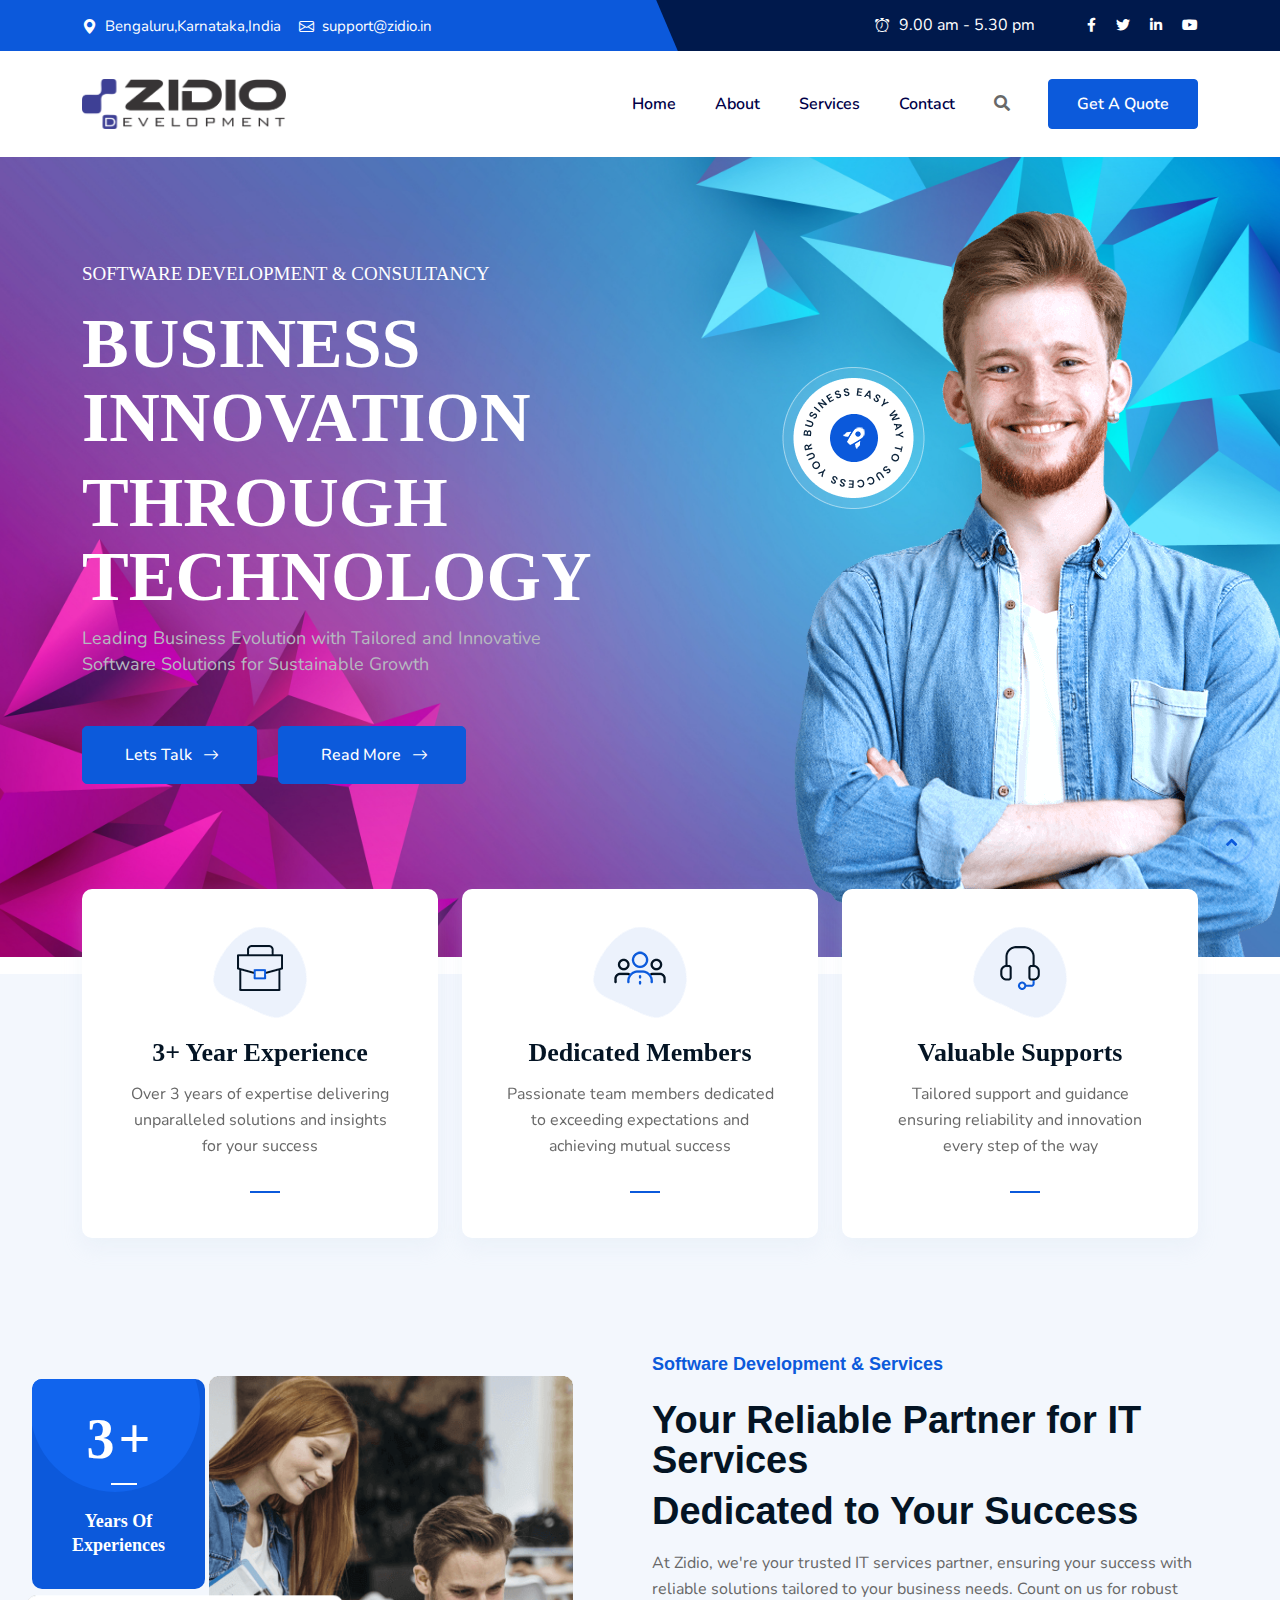
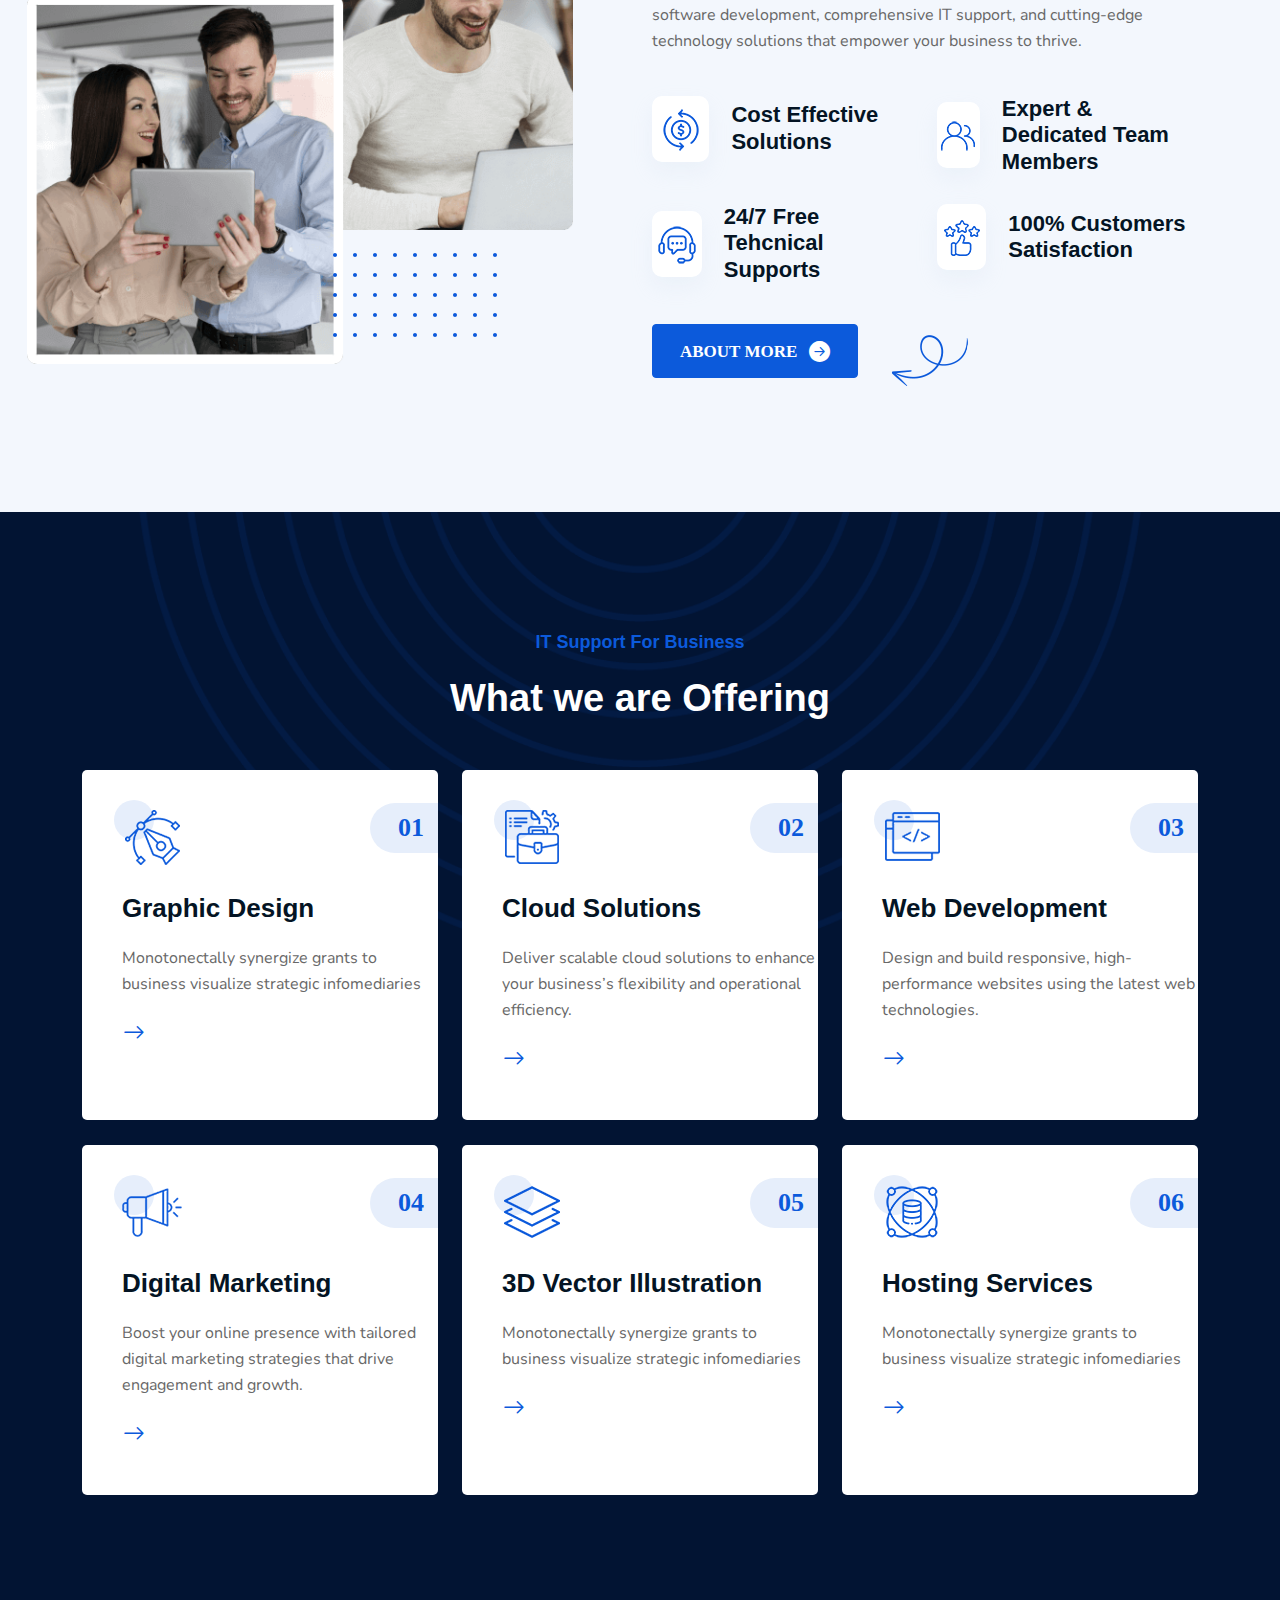
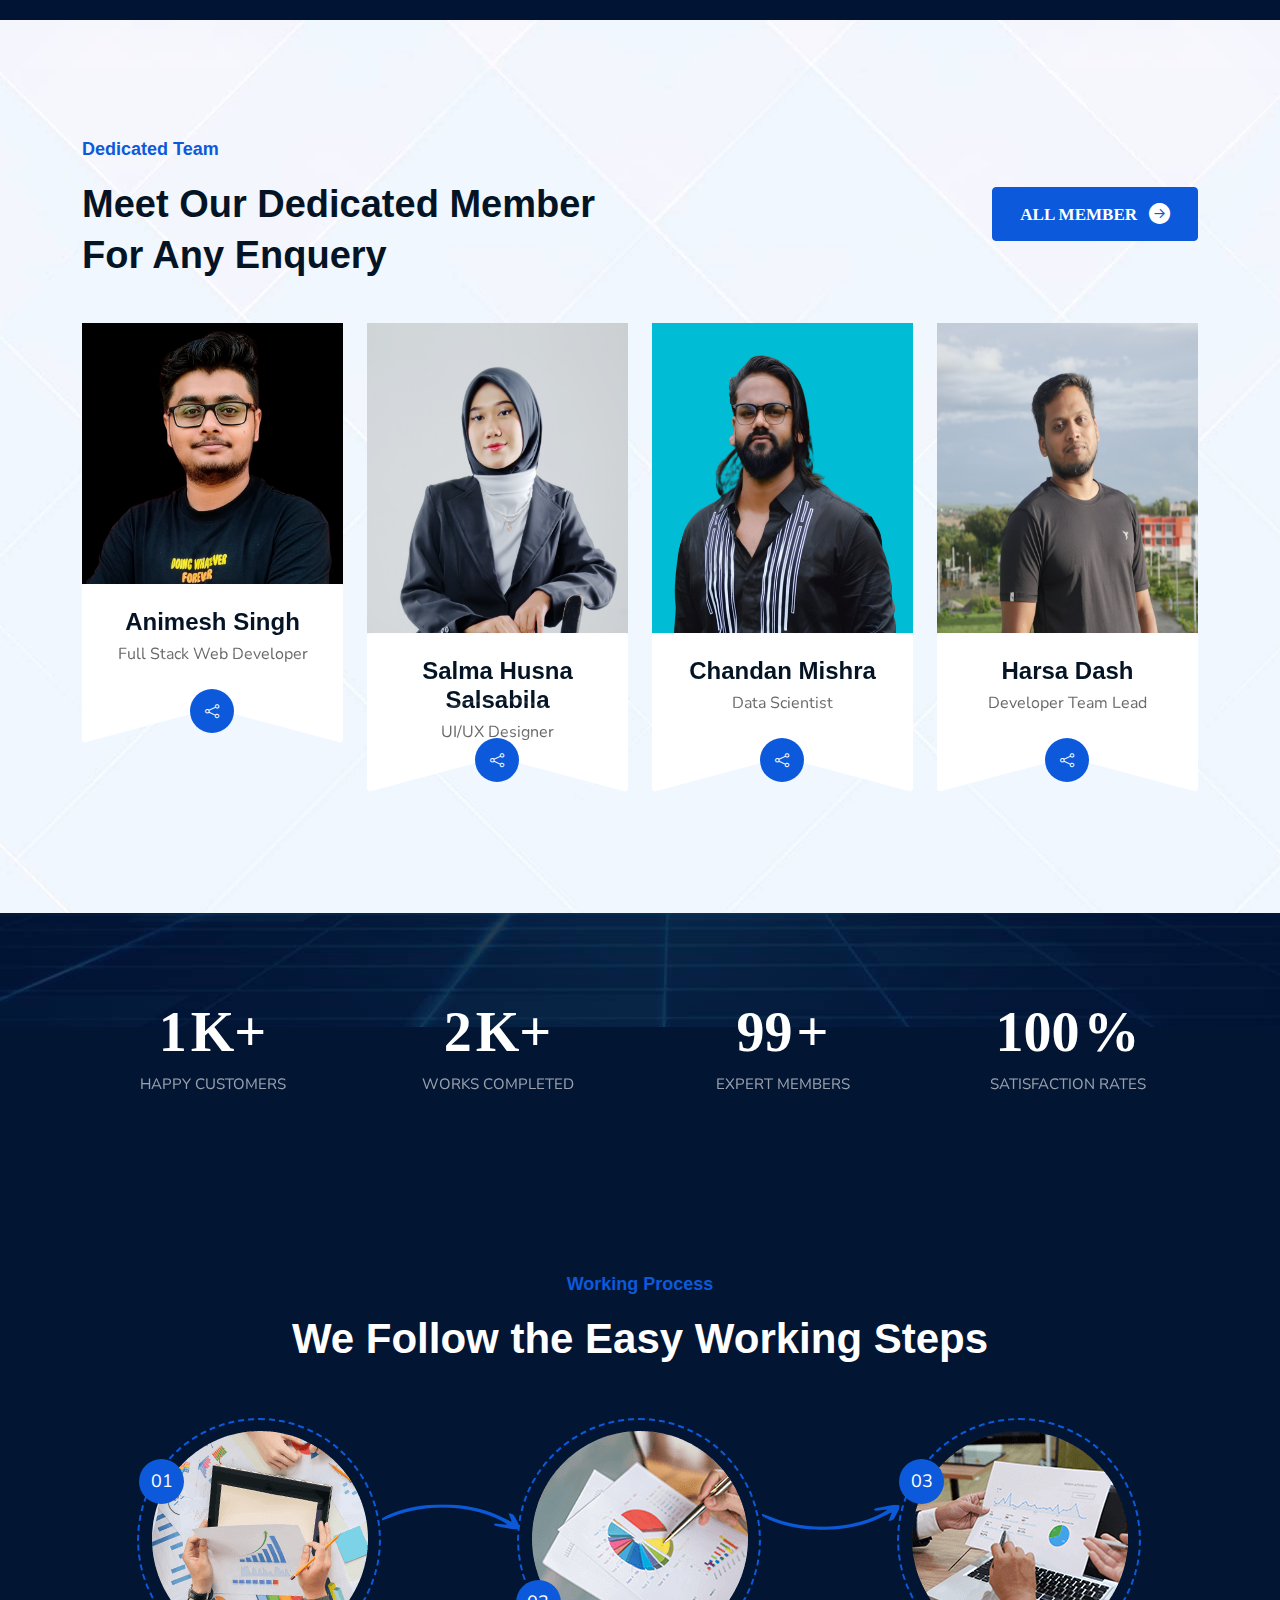
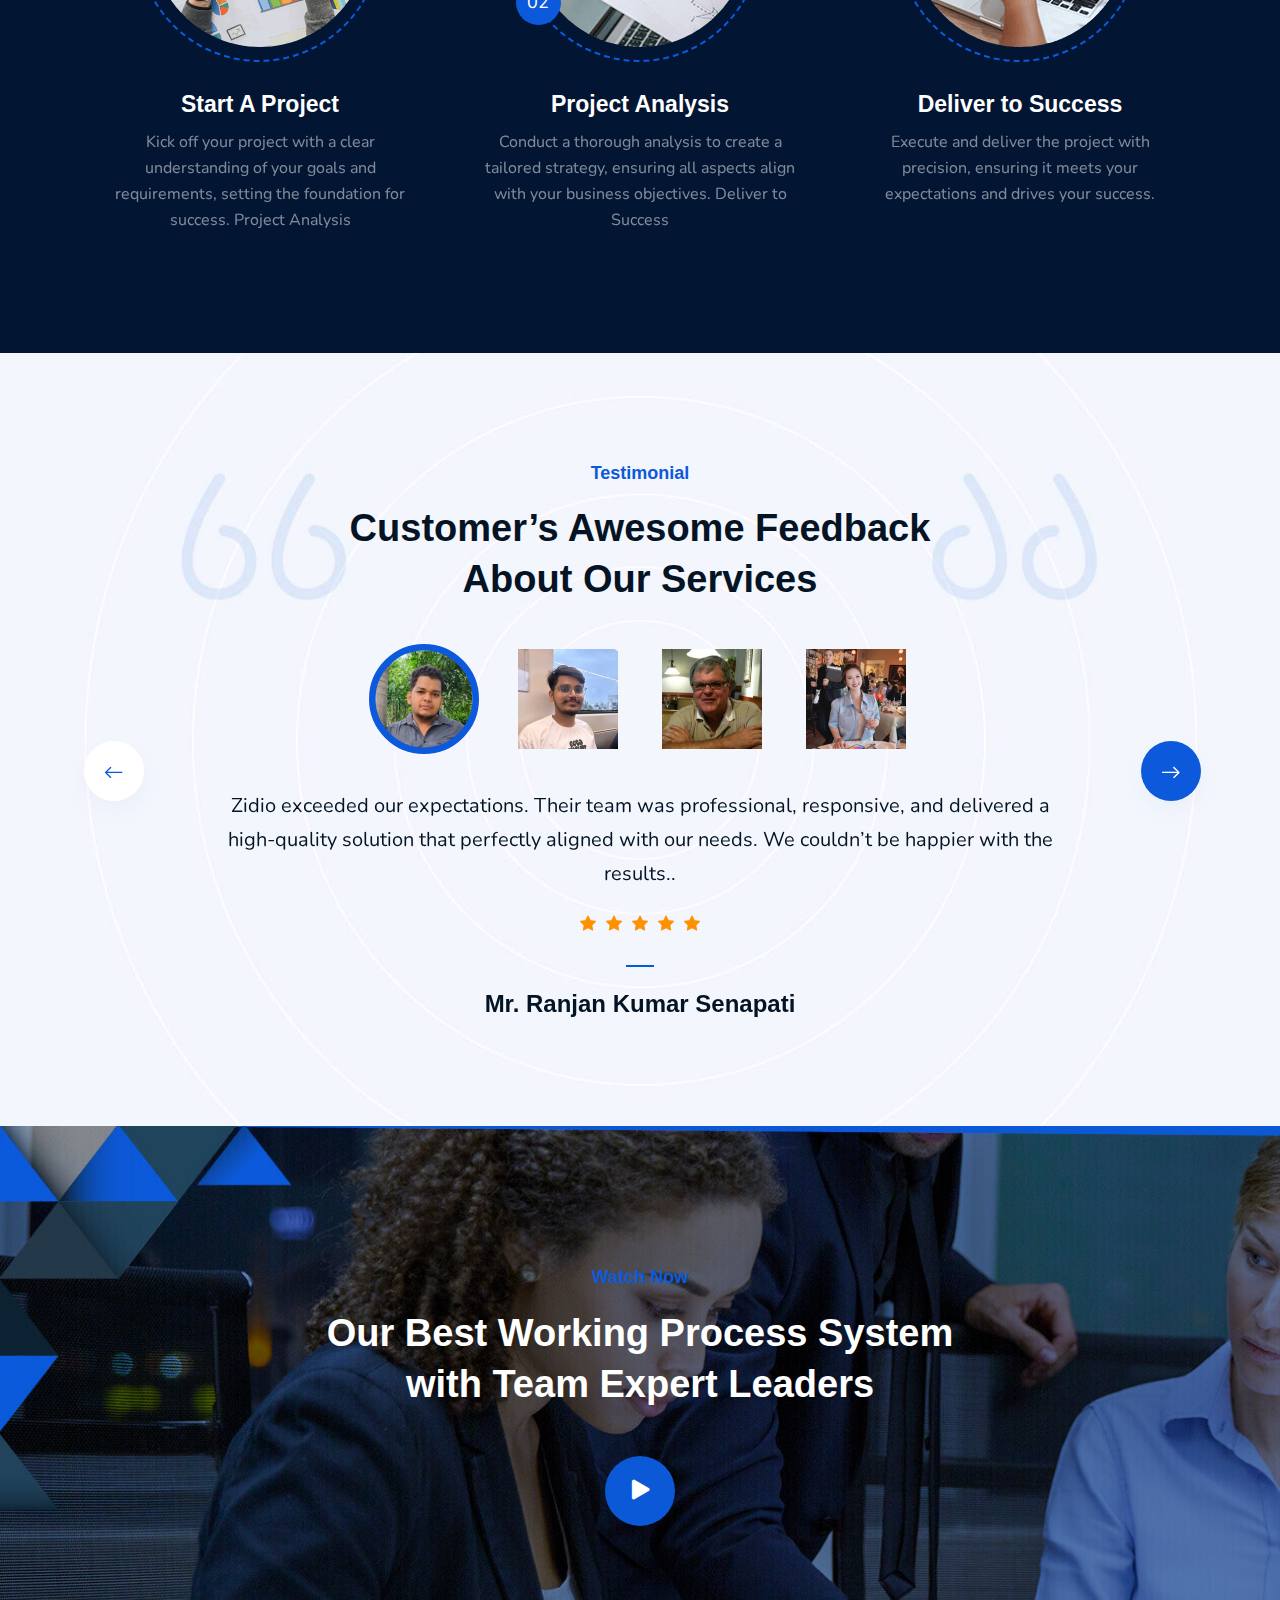
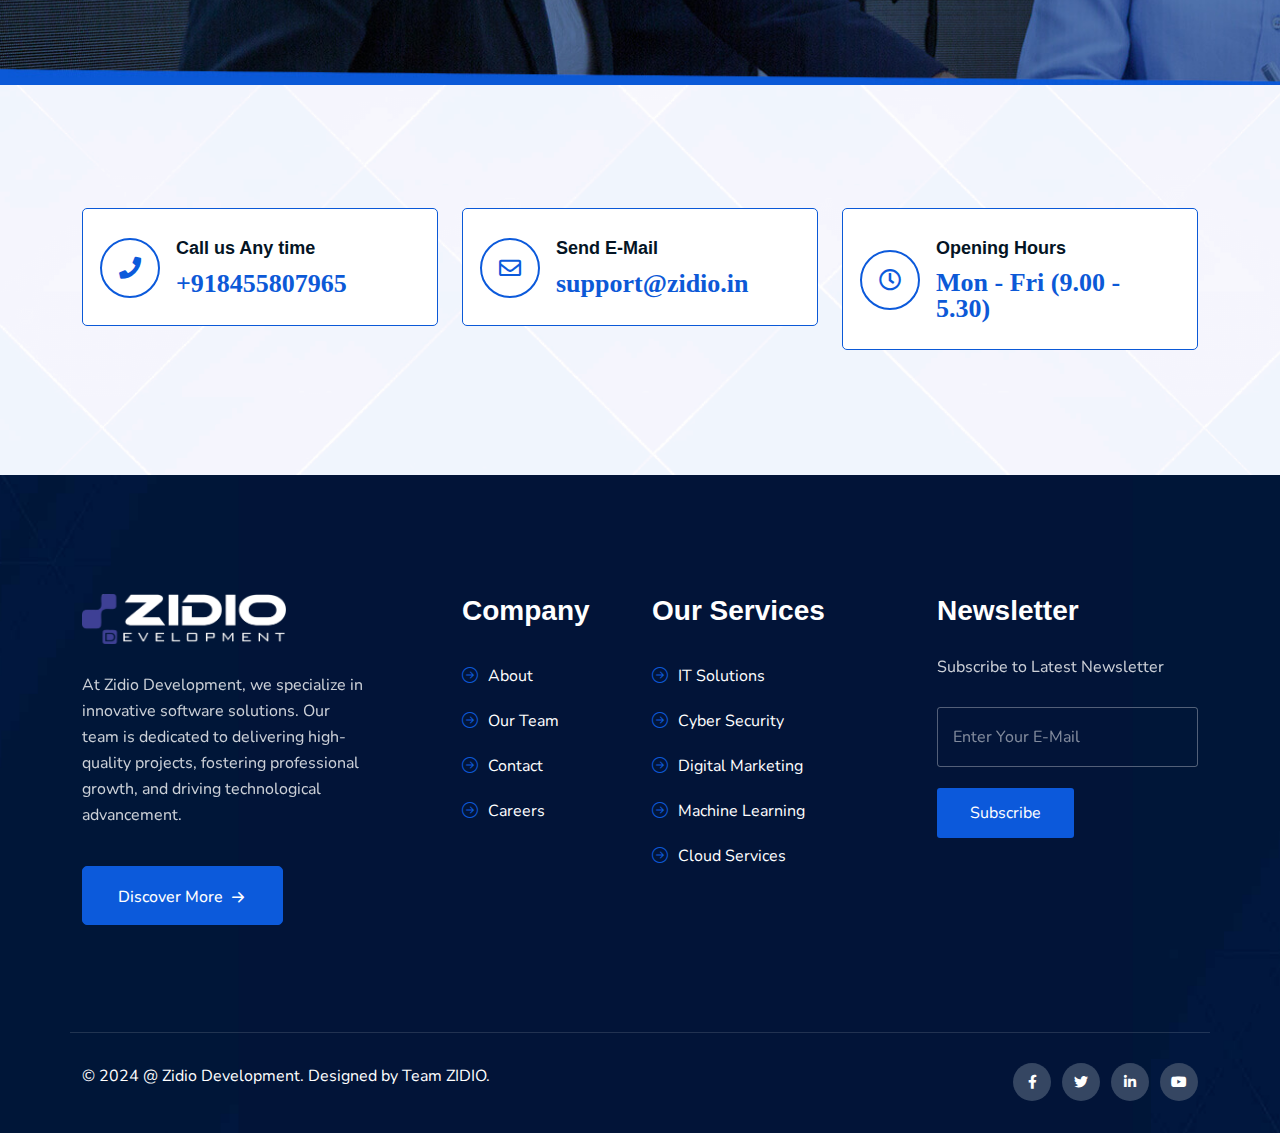
<file: index.html>
<!DOCTYPE html>
<html lang="en-US">

<head>
  <meta charset="UTF-8" />
  <meta http-equiv="x-ua-compatible" content="ie=edge" />
  <title>zidio Development</title>
  <meta name="description" content="" />
  <meta name="viewport" content="width=device-width, initial-scale=1" />
  <!-- Favicon -->
  <link rel="icon" type="image/png" sizes="56x56" href="fav.png" />
  <!-- bootstrap CSS -->
  <link rel="stylesheet" href="assets/css/bootstrap.min.css" type="text/css" media="all" />
  <!-- carousel CSS -->
  <link rel="stylesheet" href="assets/css/owl.carousel.min.css" type="text/css" media="all" />
  <!-- animate CSS -->
  <link rel="stylesheet" href="assets/css/animate.css" type="text/css" media="all" />
  <!-- animated-text CSS -->
  <link rel="stylesheet" href="assets/css/animated-text.css" type="text/css" media="all" />
  <!-- font-awesome CSS -->
  <link rel="stylesheet" href="assets/css/all.min.css" type="text/css" media="all" />
  <!-- theme-default CSS -->
  <link rel="stylesheet" href="assets/css/theme-default.css" type="text/css" media="all" />
  <!-- meanmenu CSS -->
  <link rel="stylesheet" href="assets/css/meanmenu.min.css" type="text/css" media="all" />
  <!-- transitions CSS -->
  <link rel="stylesheet" href="assets/css/owl.transitions.css" type="text/css" media="all" />
  <!-- venobox CSS -->
  <link rel="stylesheet" href="venobox/venobox.css" type="text/css" media="all" />
  <!-- bootstrap icons -->
  <link rel="stylesheet" href="assets/css/bootstrap-icons.css" type="text/css" media="all" />
  <!-- Main Style CSS -->
  <link rel="stylesheet" href="assets/css/style.css" type="text/css" media="all" />
  <!-- responsive CSS -->
  <link rel="stylesheet" href="assets/css/responsive.css" type="text/css" media="all" />
  <!-- Coustom Animation CSS -->
  <link rel="stylesheet" href="assets/css/coustom-animation.css" type="text/css" media="all" />
  <!-- odometer CSS -->
  <!-- modernizr js -->
  <script src="assets/js/vendor/modernizr-3.5.0.min.js"></script>
</head>

<body>
  <!-- loder -->
  <div class="loader-wrapper">
    <span class="loader"></span>
    <div class="loder-section left-section"></div>
    <div class="loder-section right-section"></div>
  </div>

  <!--==================================================-->
  <!-- Start Toptech  Top Header Area Style One-->
  <!--==================================================-->
  <div class="top-header-area">
    <div class="container">
      <div class="row align-items-center">
        <div class="col-lg-6">
          <div class="header-info">
            <ul>
              <li>
                <i class="bi bi-geo-alt-fill"></i>Bengaluru,Karnataka,India
              </li>
              <li><i class="bi bi-envelope"></i>support@zidio.in</li>
            </ul>
          </div>
        </div>
        <div class="col-lg-6">
          <div class="top-header-social-icon">
            <ul>
              <li class="time-line">
                <i class="bi bi-alarm"></i>9.00 am - 5.30 pm
              </li>
              <li>
                <a href="#"><i class="fa-brands fa-facebook-f"></i></a>
              </li>
              <li>
                <a href="#"><i class="fa-brands fa-twitter"></i></a>
              </li>
              <li>
                <a
                  href="#"><i class="fa-brands fa-linkedin-in"></i></a>
              </li>
              <li>
                <a href="#"><i class="fa-brands fa-youtube"></i></a>
              </li>
            </ul>
          </div>
        </div>
      </div>
    </div>
  </div>

  <div class="header-area style-two" id="sticky-header">
    <div class="container">
      <div class="row align-items-center">
        <div class="col-lg-3">
          <div class="header-logo">
            <a href="index.html"><img style="height: 50px" src="assets/images/home-1/zidio%20(1).png"alt="logo" /></a>
          </div>
        </div>
        <div class="col-lg-9">
          <div class="header-menu">
            <ul>
              <li class="menu-item-has-children"><a href="index.html">Home</a></li>
              <li class="menu-item-has-children"><a href="about.html">About</a></li>
              <li class="menu-item-has-children"><a href="service.html">Services</a></li>
              <li><a href="contact.html">Contact</a></li>
            </ul>
            <div class="header-search-icon search-box-outer"> <a href="#"><i class="fa-solid fa-magnifying-glass"></i></a></div>
            <div class="header-button"> <a href="contact.html">Get A Quote</a>
            </div>
          </div>
        </div>
      </div>
    </div>
  </div>
  <!--==================================================-->
  <!-- End Toptech Header Area Style One-->
  <!--==================================================-->

  <!--==================================================-->
  <!-- Start Main Menu Area -->
  <!--==================================================-->
  <div class="mobile-menu-area sticky d-sm-block d-md-block d-lg-none">
    <div class="mobile-menu">
      <nav class="header-menu">
        <ul class="nav_scroll">
          <li class="menu-item-has-children"><a href="index.html">Home</a></li>
          <li class="menu-item-has-children"><a href="about.html">About</a></li>
          <li class="menu-item-has-children"><a href="service.html">Service</a></li>
          <li><a href="contact.html">Contact</a></li>
        </ul>
      </nav>
    </div>
  </div>
  <!--==================================================-->
  <!-- End Main Menu Area -->
  <!--==================================================-->

  <!--==================================================-->
  <!-- Start Toptech Hero Area Style One-->
  <!--==================================================-->
  <div class="hero-area style-two d-flex align-items-center">
    <div class="container">
      <div class="row align-items-center">
        <div class="col-lg-8">
          <div class="hero-content">
            <h4>Software Development & Consultancy</h4>
            <h1>Business Innovation</h1>
            <h1>Through Technology</h1>
            <p> Leading Business Evolution with Tailored and Innovative Software Solutions for Sustainable Growth </p>
          </div>
          <div class="hero-button">
            <a href="contact.html">Lets Talk<i class="bi bi-arrow-right"></i></a>
            <a class="button-two" href="about.html">Read More<i class="bi bi-arrow-right"></i></a>
          </div>
        </div>
        <div class="col-lg-4">
          <div class="hero-right">
            <div class="hero-thumb"><img src="assets/images/home-2/hero-thumb.png" alt="" /></div>
            <div class="hero-shape"><img src="assets/images/home-2/hero-shape.png" alt="" /></div>
          </div>
        </div>
      </div>
    </div>
  </div>
  <!--==================================================-->
  <!-- End Toptech Hero Area Style One-->
  <!--==================================================-->

  <!--==================================================-->
  <!-- Start Toptech Feature Area Style Two-->
  <!--==================================================-->
  <div class="feature-area style-two">
    <div class="container">
      <div class="row add-marging">
        <div class="col-lg-4 col-md-6">
          <div class="single-feature-box">
            <div class="feature-icon"><img src="assets/images/home-2/feature-icon1.png" alt="" /></div>
            <div class="feature-content">
              <h4>3+ Year Experience</h4>
              <p> Over 3 years of expertise delivering unparalleled solutions and insights for your success</p>
              <a href="service.html">Read More</a>
            </div>
          </div>
        </div>
        <div class="col-lg-4 col-md-6">
          <div class="single-feature-box">
            <div class="feature-icon"><img src="assets/images/home-2/feature-icon2.png" alt="" /></div>
            <div class="feature-content">
              <h4>Dedicated Members</h4>
              <p> Passionate team members dedicated to exceeding expectations and achieving mutual success</p>
              <a href="service.html">Read More</a>
            </div>
          </div>
        </div>
        <div class="col-lg-4 col-md-6">
          <div class="single-feature-box">
            <div class="feature-icon"><img src="assets/images/home-2/feature-icon3.png" alt="" /></div>
            <div class="feature-content">
              <h4>Valuable Supports</h4>
              <p> Tailored support and guidance ensuring reliability and innovation every step of the way</p>
              <a href="service.html">Read More</a>
            </div>
          </div>
        </div>
      </div>
    </div>
  </div>
  <!--==================================================-->
  <!-- End Toptech Feature Area Style Two-->
  <!--==================================================-->

  <!--==================================================-->
  <!-- Start Toptech About Area Style two-->
  <!--==================================================-->
  <div class="about-area style-two">
    <div class="container">
      <div class="row align-items-center">
        <div class="col-lg-6">
          <div class="about-left">
            <div class="about-thumb"><img src="assets/images/home-2/about-thumb.png" alt="" /></div>
            <div class="about-shape"><img src="assets/images/home-2/about-shape.png" alt="" /></div>
            <div class="about-conter-box">
              <div class="about-counter-title">
                <h4>3</h4>
                <span>+</span>
                <p>
                  Years Of <br />
                  Experiences
                </p>
              </div>
            </div>
          </div>
        </div>
        <div class="col-lg-6">
          <div class="about-right">
            <div class="section-title left style-two">
              <h4>Software Development & Services</h4>
              <h1>Your Reliable Partner for IT Services</h1>
              <h1>Dedicated to Your Success</h1>
              <p>
                At Zidio, we're your trusted IT services partner, ensuring
                your success with reliable solutions tailored to your business
                needs. Count on us for robust software development,
                comprehensive IT support, and cutting-edge technology
                solutions that empower your business to thrive.
              </p>
            </div>
            <div class="row">
              <div class="col-lg-6 col-md-6">
                <div class="single-about-icon-box">
                  <div class="about-icon"><img src="assets/images/home-2/about-icon1.png" alt="" /></div>
                  <div class="about-icon-box-content">
                    <h4>Cost Effective Solutions</h4>
                  </div>
                </div>
              </div>
              <div class="col-lg-6 col-md-6">
                <div class="single-about-icon-box">
                  <div class="about-icon"><img src="assets/images/home-2/about-icon2.png" alt="" /></div>
                  <div class="about-icon-box-content">
                    <h4>Expert & Dedicated Team Members</h4>
                  </div>
                </div>
              </div>
              <div class="col-lg-6 col-md-6">
                <div class="single-about-icon-box">
                  <div class="about-icon"><img src="assets/images/home-2/about-icon3.png" alt="" /></div>
                  <div class="about-icon-box-content">
                    <h4>24/7 Free Tehcnical Supports</h4>
                  </div>
                </div>
              </div>
              <div class="col-lg-6 col-md-6">
                <div class="single-about-icon-box">
                  <div class="about-icon"><img src="assets/images/home-2/about-icon4.png" alt="" /></div>
                  <div class="about-icon-box-content">
                    <h4>100% Customers Satisfaction</h4>
                  </div>
                </div>
              </div>
            </div>
            <div class="toptech-button style-one">
              <a href="about.html">About More<i class="bi bi-arrow-right-circle-fill"></i></a>
            </div>
            <div class="about-shape-two"><img src="assets/images/home-2/about-shape2.png" alt="" /></div>
          </div>
        </div>
      </div>
    </div>
  </div>
  <!--==================================================-->
  <!-- End Toptech About Area Style One-->
  <!--==================================================-->

  <!--==================================================-->
  <!-- Start Toptech Service Area Style Two-->
  <!--==================================================-->
  <div class="service-area style-two">
    <div class="container">
      <div class="row">
        <div class="col-lg-12 text-center">
          <div class="section-title center style-two">
            <h4>IT Support For Business</h4>
            <h1>What we are Offering</h1>
          </div>
        </div>
      </div>
      <div class="row">
        <div class="col-lg-4 col-md-6">
          <div class="single-services-box">
            <div class="service-icon-thumb"><img src="assets/images/home-2/service-1.png" alt="" /></div>
            <div class="service-number">
              <h1>01</h1>
            </div>
            <div class="service-content">
              <h4>Graphic Design</h4>
              <p>
                Monotonectally synergize grants to business visualize
                strategic infomediaries
              </p>
              <a href="service.html">Read More<i class="bi bi-arrow-right"></i></a>
            </div>
          </div>
        </div>
        <div class="col-lg-4 col-md-6">
          <div class="single-services-box">
            <div class="service-icon-thumb"><img src="assets/images/home-2/service-2.png" alt="" /></div>
            <div class="service-number">
              <h1>02</h1>
            </div>
            <div class="service-content">
              <h4>Cloud Solutions</h4>
              <p>
                Deliver scalable cloud solutions to enhance your business’s
                flexibility and operational efficiency.
              </p>
              <a href="service.html">Read More<i class="bi bi-arrow-right"></i></a>
            </div>
          </div>
        </div>
        <div class="col-lg-4 col-md-6">
          <div class="single-services-box">
            <div class="service-icon-thumb"><img src="assets/images/home-2/service-3.png" alt="" /></div>
            <div class="service-number">
              <h1>03</h1>
            </div>
            <div class="service-content">
              <h4>Web Development</h4>
              <p>
                Design and build responsive, high-performance
                websites using the latest web technologies.
              </p>
              <a href="service.html">Read More<i class="bi bi-arrow-right"></i></a>
            </div>
          </div>
        </div>
        <div class="col-lg-4 col-md-6">
          <div class="single-services-box">
            <div class="service-icon-thumb"><img src="assets/images/home-2/service-4.png" alt="" /></div>
            <div class="service-number">
              <h1>04</h1>
            </div>
            <div class="service-content">
              <h4>Digital Marketing</h4>
              <p>
                Boost your online presence with tailored digital marketing
                strategies that drive engagement and growth.
              </p>
              <a href="service.html">Read More<i class="bi bi-arrow-right"></i></a>
            </div>
          </div>
        </div>
        <div class="col-lg-4 col-md-6">
          <div class="single-services-box">
            <div class="service-icon-thumb"><img src="assets/images/home-2/service-5.png" alt="" /></div>
            <div class="service-number">
              <h1>05</h1>
            </div>
            <div class="service-content">
              <h4>3D Vector Illustration</h4>
              <p>
                Monotonectally synergize grants to business visualize
                strategic infomediaries
              </p>
              <a href="service.html">Read More<i class="bi bi-arrow-right"></i></a>
            </div>
          </div>
        </div>
        <div class="col-lg-4 col-md-6">
          <div class="single-services-box">
            <div class="service-icon-thumb"><img src="assets/images/home-2/service-6.png" alt="" /></div>
            <div class="service-number">
              <h1>06</h1>
            </div>
            <div class="service-content">
              <h4>Hosting Services</h4>
              <p>
                Monotonectally synergize grants to business visualize
                strategic infomediaries
              </p>
              <a href="service.html">Read More<i class="bi bi-arrow-right"></i></a>
            </div>
          </div>
        </div>
      </div>
    </div>
  </div>
  <!--==================================================-->
  <!-- End Toptech Service Area Style Two-->
  <!--==================================================-->

  <!--==================================================-->
  <!-- Start Toptech Team Area  Style Two-->
  <!--==================================================-->
  <div class="team-area style-two">
    <div class="container">
      <div class="row">
        <div class="col-lg-7">
          <div class="section-title left style-two">
            <h4>Dedicated Team</h4>
            <h1>Meet Our Dedicated Member</h1>
            <h1>For Any Enquery</h1>
          </div>
        </div>
        <div class="col-lg-5">
          <div class="toptech-button style-one">
            <a href="team.html">All Member<i class="bi bi-arrow-right-circle-fill"></i></a>
          </div>
        </div>
      </div>
      <div class="row">
        <div class="col-lg-3 col-md-6">
          <div class="single-team-box">
            <div class="team-thumb"><img src="assets/images/team/animesh.jpg" alt="" /></div>
            <div class="team-content">
              <h4>Animesh Singh</h4>
              <p>Full Stack Web Developer</p>
              <div class="team-shape"><img src="assets/images/team/team-shape.png" alt="" /></div>
            </div>
            <div class="team-socila-icon-box">
              <div class="team-share">
                <div class="team-share-icon">
                  <span><i class="bi bi-share"></i></span>
                </div>
              </div>
              <div class="team-social-icon">
                <ul>
                  <li>
                    <a href="#"><i class="fab fa-facebook-f"></i></a>
                  </li>
                  <li>
                    <a href="#"><i class="fab fa-twitter"></i></a>
                  </li>
                  <li>
                    <a href="#"><i class="fab fa-instagram"></i></a>
                  </li>
                  <li>
                    <a href="#"><i class="fa-brands fa-pinterest-p"></i></a>
                  </li>
                </ul>
              </div>
            </div>
          </div>
        </div>
        <div class="col-lg-3 col-md-6">
          <div class="single-team-box">
            <div class="team-thumb"><img style="height: 310px" src="assets/images/team/salama.jpg" alt="" /></div>
            <div class="team-content">
              <h4>Salma Husna Salsabila</h4>
              <p>UI/UX Designer</p>
              <div class="team-shape"><img src="assets/images/team/team-shape.png" alt="" /></div>
            </div>
            <div class="team-socila-icon-box">
              <div class="team-share">
                <div class="team-share-icon">
                  <span><i class="bi bi-share"></i></span>
                </div>
              </div>
              <div class="team-social-icon">
                <ul>
                  <li>
                    <a href="#"><i class="fab fa-facebook-f"></i></a>
                  </li>
                  <li>
                    <a href="#"><i class="fab fa-twitter"></i></a>
                  </li>
                  <li>
                    <a href="#"><i class="fab fa-instagram"></i></a>
                  </li>
                  <li>
                    <a href="#"><i class="fa-brands fa-pinterest-p"></i></a>
                  </li>
                </ul>
              </div>
            </div>
          </div>
        </div>
        <div class="col-lg-3 col-md-6">
          <div class="single-team-box">
            <div class="team-thumb"><img style="height: 310px" src="assets/images/team/chandan.png" alt="" /></div>
            <div class="team-content">
              <h4>Chandan Mishra</h4>
              <p>Data Scientist</p>
              <div class="team-shape"><img src="assets/images/team/team-shape.png" alt="" /></div>
            </div>
            <div class="team-socila-icon-box">
              <div class="team-share">
                <div class="team-share-icon">
                  <span><i class="bi bi-share"></i></span>
                </div>
              </div>
              <div class="team-social-icon">
                <ul>
                  <li>
                    <a href="#"><i class="fab fa-facebook-f"></i></a>
                  </li>
                  <li>
                    <a href="#"><i class="fab fa-twitter"></i></a>
                  </li>
                  <li>
                    <a href="#"><i class="fab fa-instagram"></i></a>
                  </li>
                  <li>
                    <a href="#"><i class="fa-brands fa-pinterest-p"></i></a>
                  </li>
                </ul>
              </div>
            </div>
          </div>
        </div>
        <div class="col-lg-3 col-md-6">
          <div class="single-team-box">
            <div class="team-thumb"><img style="height: 310px" src="assets/images/team/harash.jpg" alt="" /></div>
            <div class="team-content">
              <h4>Harsa Dash</h4>
              <p>Developer Team Lead</p>
              <div class="team-shape"><img src="assets/images/team/team-shape.png" alt="" /></div>
            </div>
            <div class="team-socila-icon-box">
              <div class="team-share">
                <div class="team-share-icon">
                  <span><i class="bi bi-share"></i></span>
                </div>
              </div>
              <div class="team-social-icon">
                <ul>
                  <li>
                    <a href="#"><i class="fab fa-facebook-f"></i></a>
                  </li>
                  <li>
                    <a href="#"><i class="fab fa-twitter"></i></a>
                  </li>
                  <li>
                    <a href="#"><i class="fab fa-instagram"></i></a>
                  </li>
                  <li>
                    <a href="#"><i class="fa-brands fa-pinterest-p"></i></a>
                  </li>
                </ul>
              </div>
            </div>
          </div>
        </div>
      </div>
    </div>
  </div>
  <!--==================================================-->
  <!-- End Toptech Team Area Style Two-->
  <!--==================================================-->

  <!--==================================================-->
  <!-- Start Toptech Counter Area Home two-->
  <!--==================================================-->
  <div class="counter-area style-two">
    <div class="container">
      <div class="row align-items-center">
        <div class="col-lg-3 col-md-6">
          <div class="counter-box">
            <div class="counter-content">
              <h4 class="counterup">1</h4>
              <span>K+</span>
              <p>happy customers</p>
            </div>
          </div>
        </div>
        <div class="col-lg-3 col-md-6">
          <div class="counter-box">
            <div class="counter-content">
              <h4 class="counterup">2</h4>
              <span>K+</span>
              <p>Works Completed</p>
            </div>
          </div>
        </div>
        <div class="col-lg-3 col-md-6">
          <div class="counter-box">
            <div class="counter-content">
              <h4>99</h4>
              <span>+</span>
              <p>Expert Members</p>
            </div>
          </div>
        </div>
        <div class="col-lg-3 col-md-6">
          <div class="counter-box">
            <div class="counter-content">
              <h4>100</h4>
              <span>%</span>
              <p>Satisfaction Rates</p>
            </div>
          </div>
        </div>
      </div>
    </div>
  </div>
  <!--==================================================-->
  <!-- Start Toptech Counter Area Style Two-->
  <!--==================================================-->

  <!--==================================================-->
  <!-- Start Toptech Working Process Area  Style Two-->
  <!--==================================================-->
  <div class="working-proces-area style-two">
    <div class="container">
      <div class="row">
        <div class="col-lg-12 text-center">
          <div class="section-title center style-two">
            <h4>Working Process</h4>
            <h1>We Follow the Easy Working Steps</h1>
          </div>
        </div>
      </div>
      <div class="row">
        <div class="col-lg-4 col-md-6">
          <div class="working-process-box before-transprent after-transprent">
            <div class="process-thumb"><img src="assets/images/home-2/process-1.png" alt="" />
              <div class="process-number">
                <span>01</span>
              </div>
            </div>
            <div class="process-content">
              <h4>Start A Project</h4>
              <p>
                Kick off your project with a clear understanding of your goals and requirements, setting the foundation
                for success.
                Project Analysis
              </p>
            </div>
          </div>
        </div>
        <div class="col-lg-4 col-md-6">
          <div class="working-process-box after-transprent">
            <div class="process-thumb"><img src="assets/images/home-2/process-2.png" alt="" />
              <div class="process-number two">
                <span>02</span>
              </div>
            </div>
            <div class="process-content">
              <h4>Project Analysis</h4>
              <p>
                Conduct a thorough analysis to create a tailored strategy, ensuring all aspects align with your business
                objectives.
                Deliver to Success
              </p>
            </div>
          </div>
        </div>
        <div class="col-lg-4 col-md-6">
          <div class="working-process-box before-transprent">
            <div class="process-thumb"><img src="assets/images/home-2/process-3.png" alt="" />
              <div class="process-number">
                <span>03</span>
              </div>
            </div>
            <div class="process-content">
              <h4>Deliver to Success</h4>
              <p>
                Execute and deliver the project with precision, ensuring it meets your expectations and
                drives your success.
              </p>
            </div>
          </div>
        </div>
      </div>
    </div>
  </div>
  <!--==================================================-->
  <!-- End Toptech Working Process Area  Style Two-->
  <!--==================================================-->

  <!--==================================================-->
  <!-- Start Toptech Testimonial Area Style One-->
  <!--==================================================-->
  <div class="testimonial-area style-one">
    <div class="container">
      <div class="row">
        <div class="col-lg-12 text-center">
          <div class="section-title center style-two">
            <h4>Testimonial</h4>
            <h1>Customer’s Awesome Feedback</h1>
            <h1>About Our Services</h1>
          </div>
        </div>
      </div>
      <div class="row">
        <div class="testi-list-1 owl-carousel">
          <div class="col-lg-12 text-center">
            <div class="single-testimonial-box">
              <div class="testi-desc">
                <p>
                  Zidio exceeded our expectations. Their team was professional, responsive, and delivered a high-quality
                  solution that perfectly aligned with our needs. We couldn’t be happier with the results..
                </p>
              </div>
              <div class="testi-rating">
                <ul>
                  <li><i class="bi bi-star-fill"></i></li>
                  <li><i class="bi bi-star-fill"></i></li>
                  <li><i class="bi bi-star-fill"></i></li>
                  <li><i class="bi bi-star-fill"></i></li>
                  <li><i class="bi bi-star-fill"></i></li>
                </ul>
              </div>
              <div class="testi-author">
                <h4>Mr. Ranjan Kumar Senapati</h4>
                <!-- <p>Data Science & Analytics</p> -->
              </div>
            </div>
          </div>
          <div class="col-lg-12 text-center">
            <div class="single-testimonial-box">
              <div class="testi-desc">
                <p>
                  Working with Zidio was a game-changer for our business. Their expertise and attention to detail
                  ensured that our project was not only completed on time but also surpassed our initial vision.
                </p>
              </div>
              <div class="testi-rating">
                <ul>
                  <li><i class="bi bi-star-fill"></i></li>
                  <li><i class="bi bi-star-fill"></i></li>
                  <li><i class="bi bi-star-fill"></i></li>
                  <li><i class="bi bi-star-fill"></i></li>
                  <li><i class="bi bi-star-fill"></i></li>
                </ul>
              </div>
              <div class="testi-author">
                <h4>Mr. Suraj Adhikari</h4>
                <!-- <p>Web Development</p> -->
              </div>
            </div>
          </div>
          <div class="col-lg-12 text-center">
            <div class="single-testimonial-box">
              <div class="testi-desc">
                <p>
                  The team at Zidio is exceptional. From start to finish, they demonstrated a deep understanding of our
                  goals and provided invaluable guidance throughout the process. We highly recommend their services.
                </p>
              </div>
              <div class="testi-rating">
                <ul>
                  <li><i class="bi bi-star-fill"></i></li>
                  <li><i class="bi bi-star-fill"></i></li>
                  <li><i class="bi bi-star-fill"></i></li>
                  <li><i class="bi bi-star-fill"></i></li>
                  <li><i class="bi bi-star-fill"></i></li>
                </ul>
              </div>
              <div class="testi-author">
                <h4>David</h4>
              </div>
            </div>
          </div>
          <div class="col-lg-12 text-center">
            <div class="single-testimonial-box">
              <div class="testi-desc">
                <p>
                  Zidio’s commitment to excellence is unmatched. Their seamless working process and expert leadership
                  delivered a final product that truly sets our business apart. We’re thrilled with the outcome.
                </p>
              </div>
              <div class="testi-rating">
                <ul>
                  <li><i class="bi bi-star-fill"></i></li>
                  <li><i class="bi bi-star-fill"></i></li>
                  <li><i class="bi bi-star-fill"></i></li>
                  <li><i class="bi bi-star-fill"></i></li>
                  <li><i class="bi bi-star-fill"></i></li>
                </ul>
              </div>
              <div class="testi-author">
                <h4>Andy Tessa</h4>
              </div>
            </div>
          </div>
        </div>
      </div>
    </div>
  </div>
  <!--==================================================-->
  <!-- End Toptech Testimonial Area Style One-->
  <!--==================================================-->

  <!--==================================================-->
  <!-- Start Toptech Video Area Style Two-->
  <!--==================================================-->
  <div class="video-area style-two">
    <div class="container">
      <div class="row">
        <div class="col-lg-12 text-center">
          <div class="section-title center style-two">
            <h4>Watch Now</h4>
            <h1>Our Best Working Process System</h1>
            <h1>with Team Expert Leaders</h1>
          </div>
        </div>
        <div class="col-lg-12">
          <div class="video-button">
            <a class="video-vemo-icon venobox vbox-item" data-vbtype="youtube" data-autoplay="true" href="#"><i class="bi bi-play-fill"></i></a>
          </div>
        </div>
      </div>
    </div>
  </div>

  <div class="contact-info-area style-two">
    <div class="container">
      <div class="row">
        <div class="col-lg-4 col-md-6">
          <div class="contact-info-box">
            <div class="contact-info-icon"><i class="fa-solid fa-phone"></i></div>
            <div class="contact-info-content">
              <h4>Call us Any time</h4>
              <p>+918455807965</p>
            </div>
          </div>
        </div>
        <div class="col-lg-4 col-md-6">
          <div class="contact-info-box">
            <div class="contact-info-icon"><i class="fa-regular fa-envelope"></i></div>
            <div class="contact-info-content">
              <h4>Send E-Mail</h4>
              <p>support@zidio.in</p>
            </div>
          </div>
        </div>
        <div class="col-lg-4 col-md-6">
          <div class="contact-info-box">
            <div class="contact-info-icon"><i class="fa-regular fa-clock"></i></div>
            <div class="contact-info-content">
              <h4>Opening Hours</h4>
              <p>Mon - Fri (9.00 - 5.30)</p>
            </div>
          </div>
        </div>
      </div>
    </div>
  </div>
  <!--==================================================-->
  <!-- End Toptech contact info Area Style Two-->
  <!--==================================================-->

  <!--==================================================-->
  <!-- Start Toptech Footer Area Style One-->
  <!--==================================================-->
  <div class="footer-area style-one">
    <div class="container">
      <div class="row">
        <div class="col-lg-4 col-md-6">
          <div class="footer-logo">
            <a href="index.html"><img style="height: 50px" src="assets/images/home-2/zidio.png" alt="" /></a>
          </div>
          <div class="footer-widget-desc">
            <p>
              At Zidio Development, we specialize in innovative software solutions.
              Our team is dedicated to delivering high-quality projects, fostering professional growth,
              and driving technological advancement.
            </p>
          </div>
          <div class="toptech-button inner-style">
            <a href="about.html">Discover More<i class="bi bi-arrow-right-short"></i></a>
          </div>
        </div>
        <div class="col-lg-2 col-md-6">
          <div class="footer-widget-content">
            <div class="footer-widget-title">
              <h4>Company</h4>
            </div>
            <div class="footer-widget-menu">
              <ul>
                <li>
                  <a href="about.html"><i class="bi bi-arrow-right-circle"></i>About</a>
                </li>
                <li>
                  <a href="team.html"><i class="bi bi-arrow-right-circle"></i>Our Team</a>
                </li>
                <li>
                  <a href="contact.html"><i class="bi bi-arrow-right-circle"></i>Contact</a>
                </li>
                <li>
                  <a href="careers.html"><i class="bi bi-arrow-right-circle"></i>Careers</a>
                </li>
              </ul>
            </div>
          </div>
        </div>
        <div class="col-lg-3 col-md-6">
          <div class="footer-widget-content">
            <div class="footer-widget-title">
              <h4>Our Services</h4>
            </div>
            <div class="footer-widget-menu">
              <ul>
                <li>
                  <a href="service.html"><i class="bi bi-arrow-right-circle"></i>IT Solutions</a>
                </li>
                <li>
                  <a href="service.html"><i class="bi bi-arrow-right-circle"></i>Cyber Security</a>
                </li>
                <li>
                  <a href="service.html"><i class="bi bi-arrow-right-circle"></i>Digital Marketing</a>
                </li>
                <li>
                  <a href="service.html"><i class="bi bi-arrow-right-circle"></i>Machine Learning</a>
                </li>
                <li>
                  <a href="service.html"><i class="bi bi-arrow-right-circle"></i>Cloud Services</a>
                </li>
              </ul>
            </div>
          </div>
        </div>
        <div class="col-lg-3 col-md-6">
          <div class="footer-widget-content">
            <div class="footer-widget-title">
              <h4>Newsletter</h4>
            </div>
            <p class="f-desc-2">Subscribe to Latest Newsletter</p>
            <form action="#">
              <div class="footer-newslatter-box">
                <input type="text" name="Email" placeholder="Enter Your E-Mail" required />
                <button type="submit">Subscribe</button>
              </div>
            </form>
          </div>
        </div>
      </div>
      <div class="row align-items-center">
        <div class="footer-bottom-area">
          <div class="row">
            <div class="col-lg-6 col-md-6">
              <div class="footer-bottom-content">
                <p>© 2024 @ Zidio Development. Designed by Team ZIDIO.</p>
              </div>
            </div>
            <div class="col-lg-6 col-md-6">
              <div class="footer-botton-social-icon">
                <ul>
                  <li>
                    <a href="#"><i class="fa-brands fa-facebook-f"></i></a>
                  </li>
                  <li>
                    <a href="#"><i class="fa-brands fa-twitter"></i></a>
                  </li>
                  <li>
                    <a href="#"><i class="fa-brands fa-linkedin-in"></i></a>
                  </li>
                  <li>
                    <a href="#"><i class="fa-brands fa-youtube"></i></a>
                  </li>
                </ul>
              </div>
            </div>
          </div>
        </div>
      </div>
    </div>
  </div>
  <!--==================================================-->
  <!-- End Toptech Footer Area Style One-->
  <!--==================================================-->

  <!--==================================================-->
  <!-- Start Toptech Search-->
  <!--==================================================-->
  <div class="search-popup">
    <button class="close-search style-two">
      <span class="flaticon-multiply"><i class="far fa-times-circle"></i></span>
    </button>
    <button class="close-search"><i class="bi bi-arrow-up"></i></button>
    <form method="post" action="#">
      <div class="form-group">
        <input type="search" name="search-field" value="" placeholder="Search Here" required="" />
        <button type="submit"><i class="fa fa-search"></i></button>
      </div>
    </form>
  </div>
  <!--==================================================-->
  <!-- End Toptech Search-->
  <!--==================================================-->

  <!--==================================================-->
  <!-- Start Toptech Scroll Up-->
  <!--==================================================-->
  <div class="prgoress_indicator active-progress">
    <svg class="progress-circle svg-content" width="100%" height="100%" viewBox="-1 -1 102 102">
      <path d="M50,1 a49,49 0 0,1 0,98 a49,49 0 0,1 0,-98" style="
            transition: stroke-dashoffset 10ms linear 0s;
            stroke-dasharray: 307.919, 307.919;
            stroke-dashoffset: 212.78;
          "></path>
    </svg>
  </div>
  <!--==================================================-->
  <!-- End Toptech Scroll Up-->
  <!--==================================================-->

  <!-- jquery js -->
  <script src="assets/js/vendor/jquery-3.6.2.min.js"></script>
  <!-- bootstrap js -->
  <script src="assets/js/bootstrap.min.js"></script>
  <!-- carousel js -->
  <script src="assets/js/owl.carousel.min.js"></script>
  <!-- animated-text js -->
  <script src="assets/js/animated-text.js"></script>
  <!-- wow js -->
  <script src="assets/js/wow.js"></script>
  <!-- ajax-mail js -->
  <script src="assets/js/ajax-mail.js"></script>
  <!-- imagesloaded js -->
  <script src="assets/js/imagesloaded.pkgd.min.js"></script>
  <!-- venobox js -->
  <script src="venobox/venobox.js"></script>
  <!--  animated-text js -->
  <script src="assets/js/animated-text.js"></script>
  <script src="assets/js/isotope.pkgd.min.js"></script>
  <!-- venobox min js -->
  <script src="venobox/venobox.min.js"></script>
  <!-- jquery meanmenu js -->
  <script src="assets/js/jquery.meanmenu.js"></script>
  <!-- theme js -->
  <script src="assets/js/theme.js"></script>
  <!-- Cousom carousel js -->
  <script src="assets/js/coustom-carousel.js"></script>
  <script src="assets/js/scroll-up.js"></script>
</body>

</html>
</file>
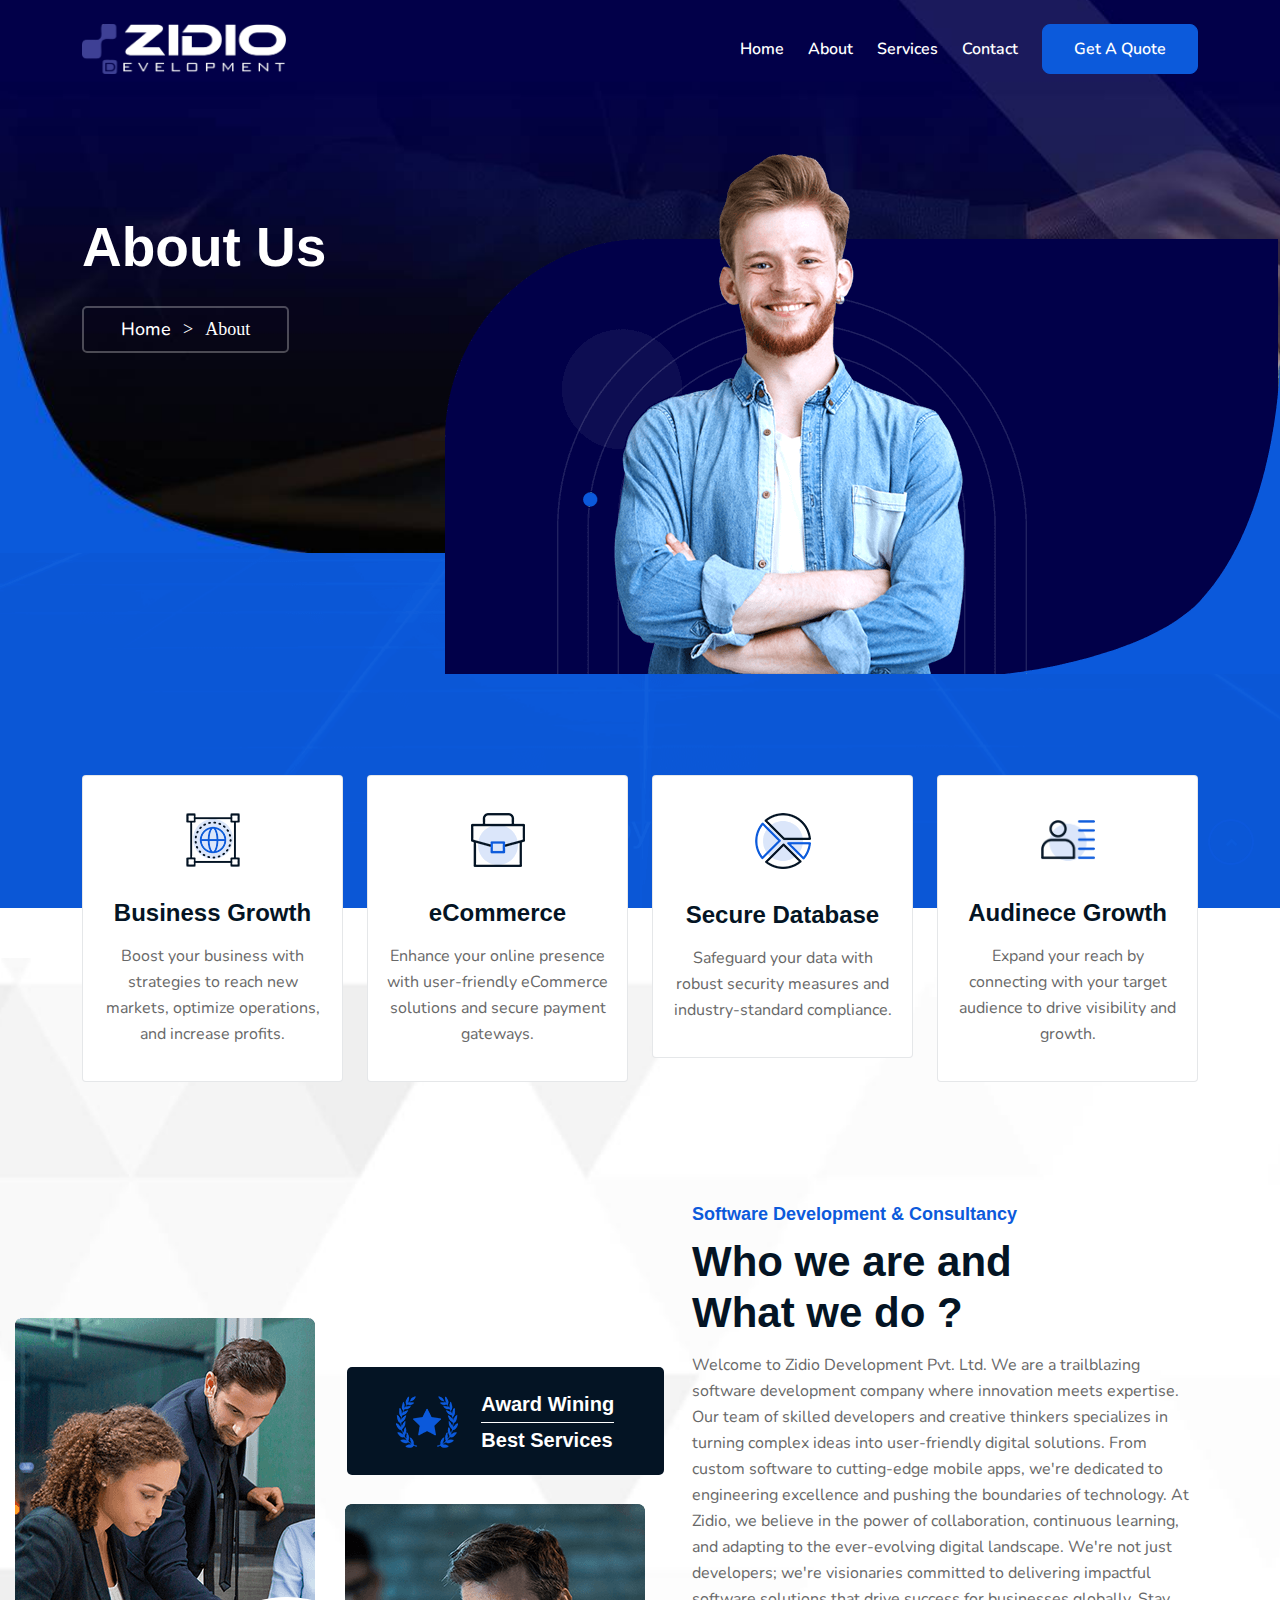
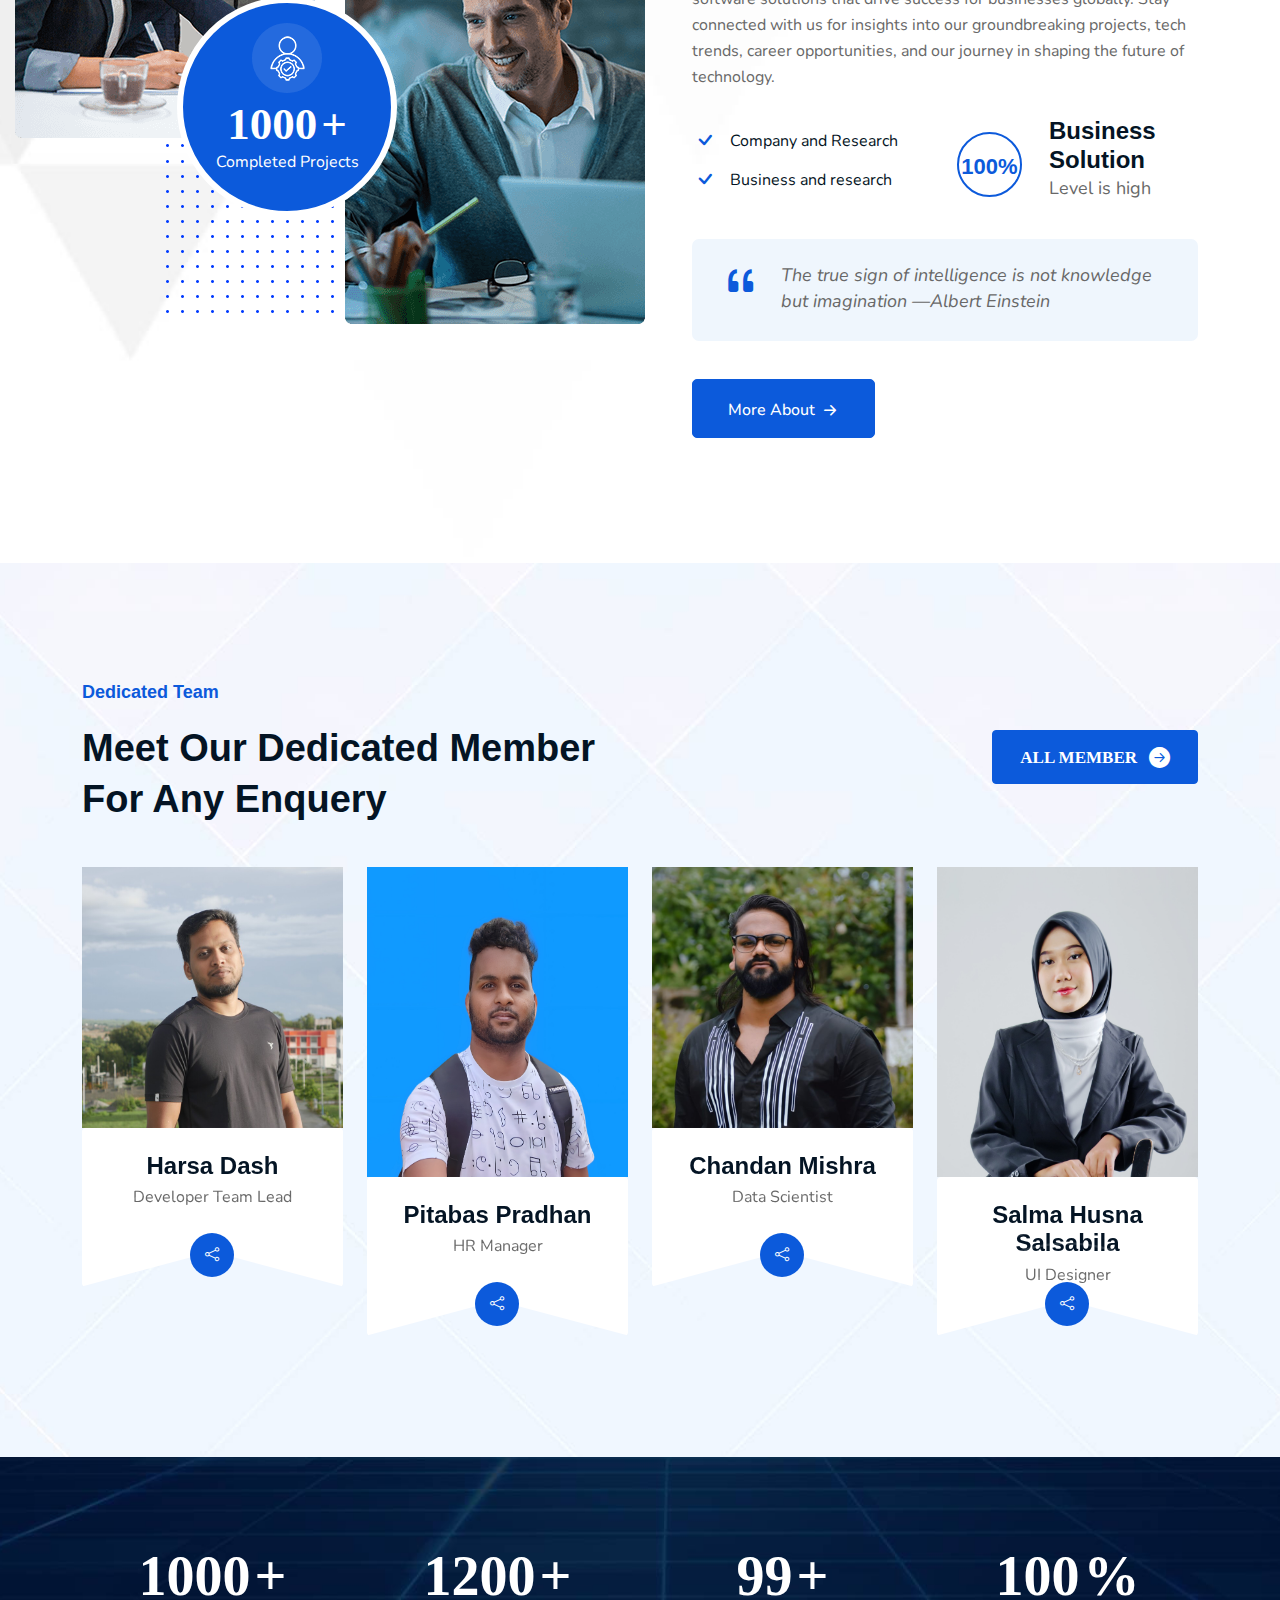
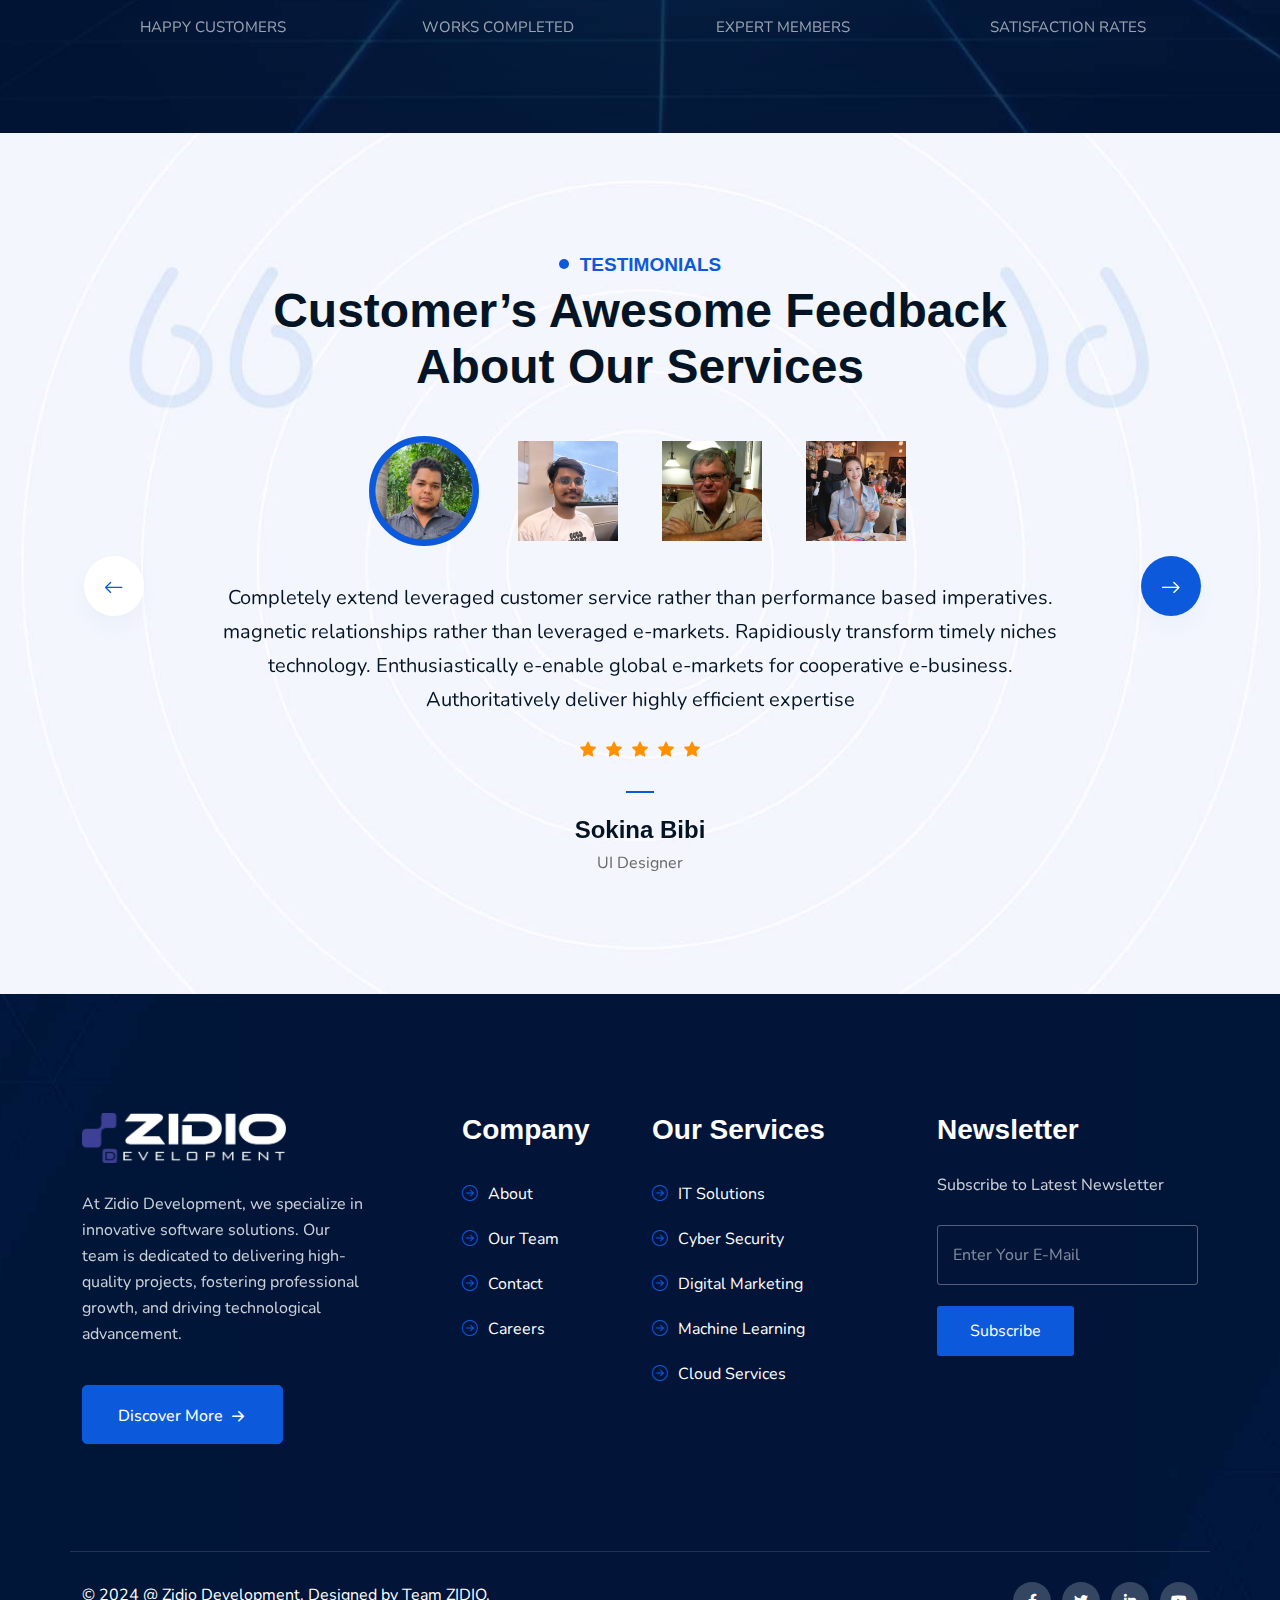
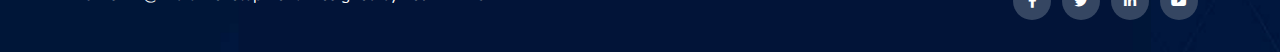
<file: about.html>
<!DOCTYPE html>
<html lang="en-US">
  
<head>
    <meta charset="UTF-8" />
    <meta http-equiv="x-ua-compatible" content="ie=edge" />
    <title>About Us</title>
    <meta name="description" content="zidio about" />
    <meta name="viewport" content="width=device-width, initial-scale=1" />
    <!-- Favicon -->
    <link rel="icon" type="image/png" sizes="56x56" href="fav.png"
    />
    <!-- bootstrap CSS -->
    <link rel="stylesheet" href="assets/css/bootstrap.min.css" type="text/css" media="all"
    />
    <!-- carousel CSS -->
    <link rel="stylesheet" href="assets/css/owl.carousel.min.css" type="text/css" media="all"
    />
    <!-- animate CSS -->
    <link rel="stylesheet" href="assets/css/animate.css" type="text/css" media="all"
    />
    <!-- animated-text CSS -->
    <link rel="stylesheet" href="assets/css/animated-text.css" type="text/css" media="all"
    />
    <!-- font-awesome CSS -->
    <link rel="stylesheet" href="assets/css/all.min.css" type="text/css" media="all"
    />
    <!-- theme-default CSS -->
    <link rel="stylesheet" href="assets/css/theme-default.css" type="text/css" media="all"
    />
    <!-- meanmenu CSS -->
    <link rel="stylesheet" href="assets/css/meanmenu.min.css" type="text/css" media="all"
    />
    <!-- transitions CSS -->
    <link rel="stylesheet" href="assets/css/owl.transitions.css" type="text/css" media="all"
    />
    <!-- venobox CSS -->
    <link rel="stylesheet" href="venobox/venobox.css" type="text/css" media="all"
    />
    <!-- bootstrap icons -->
    <link rel="stylesheet" href="assets/css/bootstrap-icons.css" type="text/css" media="all"
    />
    <!-- Main Style CSS -->
    <link rel="stylesheet" href="assets/css/style.css" type="text/css" media="all"
    />
    <!-- responsive CSS -->
    <link rel="stylesheet" href="assets/css/responsive.css" type="text/css" media="all"
    />
    <!-- Coustom Animation CSS -->
    <link rel="stylesheet" href="assets/css/coustom-animation.css" type="text/css" media="all"
    />
    <!-- modernizr js -->
    <script src="assets/js/vendor/modernizr-3.5.0.min.js"></script>
  </head>

  <body>
    <!-- loder -->
    <div class="loader-wrapper">
      <span class="loader"></span>
      <div class="loder-section left-section"></div>
      <div class="loder-section right-section"></div>
    </div>

    <!--==================================================-->
    <!-- Start Toptech Header Area Inner Style-->
    <!--==================================================-->
    <div class="header-area inner-style" id="sticky-header">
      <div class="container">
        <div class="row align-items-center">
          <div class="col-lg-3">
            <div class="header-logo">
              <a href="index.html"><img style="height: 50px" src="assets/images/home-2/zidio.png" alt="logo"/></a>
            </div>
          </div>
          <div class="col-lg-9">
            <div class="header-menu">
              <ul>
                <li class="menu-item-has-children"><a href="index.html">Home</a></li>
                <li class="menu-item-has-children"><a href="about.html">About</a></li>
                <li class="menu-item-has-children"><a href="service.html">Services</a></li>
                <li><a href="contact.html">Contact</a></li>
              </ul>
              <div class="header-button"><a href="contact.html">Get A Quote</a></div>
            </div>
          </div>
        </div>
      </div>
    </div>
    <!--==================================================-->
    <!-- End Toptech Header Area Inner Style-->
    <!--==================================================-->

    <!--==================================================-->
    <!-- Start Main Menu Area -->
    <!--==================================================-->
    <div class="mobile-menu-area sticky d-sm-block d-md-block d-lg-none">
      <div class="mobile-menu">
        <nav class="header-menu">
          <ul class="nav_scroll">
            <li class="menu-item-has-children"><a href="index.html">Home</a></li>
            <li class="menu-item-has-children"><a href="about.html">About</a></li>
            <li class="menu-item-has-children"><a href="service.html">Services</a></li>
            <li><a href="contact.html">Contact</a></li>
          </ul>
        </nav>
      </div>
    </div>
    <!--==================================================-->
    <!-- End Main Menu Area -->
    <!--==================================================-->

    <!--==================================================-->
    <!-- Start Toptech Breadcumb Area -->
    <!--==================================================-->
    <div class="breadcumb-area">
      <div class="container">
        <div class="row">
          <div class="col-lg-12">
            <div class="breadcumb-content">
              <h4>About Us</h4>
              <ul>
                <li><a href="index.html">Home</a></li>
                <li>></li>
                <li>About</li>
              </ul>
            </div>
          </div>
        </div>
      </div>
    </div>
    <!--==================================================-->
    <!-- End Toptech Breadcumb Area -->
    <!--==================================================-->

    <!--==================================================-->
    <!-- Start Toptech Images Inner Style One-->
    <!--==================================================-->
    <div class="images-area inner-style-one">
      <div class="container">
        <div class="row">
          <div class="col-lg-12">
            <div class="images-thumb">
              <img src="assets/images/about-inner/about-images.png" alt="" />
            </div>
          </div>
        </div>
      </div>
    </div>
    <!--==================================================-->
    <!-- End Toptech About Area Inner Style One-->
    <!--==================================================-->

    <!--==================================================-->
    <!-- Start Toptech Feature Area Style Three-->
    <!--==================================================-->
    <div class="feature-area style-three">
      <div class="container">
        <div class="row margin-top">
          <div class="col-lg-3 col-md-6">
            <div class="single-feature-box">
              <div class="feature-icon"><img src="assets/images/home-3/feature-icon-1.png" alt="" /></div>
              <div class="feature-content">
                <h4>Business Growth</h4>
                <p>Boost your business with strategies to reach new markets, optimize operations, and increase profits.</p>
              </div>
            </div>
          </div>
          <div class="col-lg-3 col-md-6">
            <div class="single-feature-box">
              <div class="feature-icon"><img src="assets/images/home-3/feature-icon-2.png" alt="" /></div>
              <div class="feature-content">
                <h4>eCommerce</h4>
                <p>Enhance your online presence with user-friendly eCommerce solutions and secure payment gateways.</p>
              </div>
            </div>
          </div>
          <div class="col-lg-3 col-md-6">
            <div class="single-feature-box">
              <div class="feature-icon"><img src="assets/images/home-3/feature-icon-3.png" alt="" /></div>
              <div class="feature-content">
                <h4>Secure Database</h4>
                <p>Safeguard your data with robust security measures and industry-standard compliance.</p>
              </div>
            </div>
          </div>
          <div class="col-lg-3 col-md-6">
            <div class="single-feature-box">
              <div class="feature-icon"><img src="assets/images/home-3/feature-icon-4.png" alt="" /></div>
              <div class="feature-content">
                <h4>Audinece Growth</h4>
                <p>Expand your reach by connecting with your target audience to drive visibility and growth.</p>
              </div>
            </div>
          </div>
        </div>
      </div>
    </div>
    <!--==================================================-->
    <!-- End Toptech Feature Area Inner Style One-->
    <!--==================================================-->

    <!--==================================================-->
    <!-- Start Toptech About Area Inner Style One-->
    <!--==================================================-->
    <div class="about-area inner-style-one">
      <div class="container">
        <div class="row align-items-center">
          <div class="col-lg-6">
            <div class="about-left">
              <div class="about-thumb"><img src="assets/images/about-inner/about-thumb.png" alt="" /></div>
              <div class="abour-award-box">
                <div class="about-award-icon"><img src="assets/images/about-inner/about-award-icon.png" alt=""/></div>
                <div class="about-award-content">
                  <h4>Award Wining</h4>
                  <p>Best Services</p>
                </div>
              </div>
              <div class="about-conuter-box">
                <div class="about-counter-icon"><img src="assets/images/about-inner/about-counter-icon.png" alt=""/></div>
                <div class="about-counter-content odometer-wrapper" data-count="283">
                  <h4>1000</h4>
                  <span>+</span>
                  <p>Completed Projects</p>
                </div>
              </div>
              <div class="about-shape"><img src="assets/images/about-inner/about-shape.png" alt="" /></div>
            </div>
          </div>
          <div class="col-lg-6">
            <div class="abour-right">
              <div class="section-title left inner-style">
                <h4>Software Development & Consultancy</h4>
                <h1>Who we are and</h1>
                <h1>What we do ?</h1>
                <p class="section-desc">
                  Welcome to Zidio Development Pvt. Ltd. We are a trailblazing software development company where innovation meets expertise. 
                  Our team of skilled developers and creative thinkers specializes in turning complex ideas into user-friendly digital solutions. 
                  From custom software to cutting-edge mobile apps, we're dedicated to engineering excellence and pushing the boundaries of technology.
                  At Zidio, we believe in the power of collaboration, continuous learning, and adapting to the ever-evolving digital landscape. 
                  We're not just developers; we're visionaries committed to delivering impactful software solutions that drive success for businesses globally.
                  Stay connected with us for insights into our groundbreaking projects, tech trends, career opportunities, and our journey in shaping the future of technology. 
                </p>
              </div>
              <div class="row align-items-center">
                <div class="col-lg-6 col-md-6">
                  <div class="about-list-item">
                    <ul>
                      <li><i class="bi bi-check"></i>Company and Research</li>
                      <li><i class="bi bi-check"></i>Business and research</li>
                    </ul>
                  </div>
                </div>
                <div class="col-lg-6 col-md-6">
                  <div class="about-text">
                    <div class="about-number"><h4>100%</h4></div>
                    <div class="about-text-content">
                      <h4>Business Solution</h4>
                      <p>Level is high</p>
                    </div>
                  </div>
                </div>
              </div>
              <div class="about-company">
                <div class="about-company-icon"><i class="bi bi-quote"></i></div>
                <div class="about-company-desc">
                  <p>The true sign of intelligence is not knowledge but imagination —Albert Einstein</p>
                </div>
              </div>
              <div class="toptech-button inner-style"><a href="#">More About<i class="bi bi-arrow-right-short"></i></a></div>
            </div>
          </div>
        </div>
      </div>
    </div>
    <!--==================================================-->
    <!-- End Toptech About Area Inner Style One-->
    <!--==================================================-->

    <!--==================================================-->
    <!-- Start Toptech Team Area  Style Two-->
    <!--==================================================-->
    <div class="team-area style-two">
      <div class="container">
        <div class="row">
          <div class="col-lg-7">
            <div class="section-title left style-two">
              <h4>Dedicated Team</h4>
              <h1>Meet Our Dedicated Member</h1>
              <h1>For Any Enquery</h1>
            </div>
          </div>
          <div class="col-lg-5">
            <div class="toptech-button style-one">
              <a href="#">All Member<i class="bi bi-arrow-right-circle-fill"></i></a>
            </div>
          </div>
        </div>
        <div class="row">
          <div class="col-lg-3 col-md-6">
            <div class="single-team-box">
              <div class="team-thumb"><img src="assets/images/team/harash.jpg" alt="" /></div>
              <div class="team-content">
                <h4>Harsa Dash</h4>
                <p>Developer Team Lead</p>
                <div class="team-shape"><img src="assets/images/team/team-shape.png" alt="" /></div>
              </div>
              <div class="team-socila-icon-box">
                <div class="team-share">
                  <div class="team-share-icon">
                    <span><i class="bi bi-share"></i></span>
                  </div>
                </div>
                <div class="team-social-icon">
                  <ul>
                    <li><a href="#"><i class="fab fa-facebook-f"></i></a></li>
                    <li><a href="#"><i class="fab fa-twitter"></i></a></li>
                    <li><a href="#"><i class="fab fa-instagram"></i></a></li>
                    <li><a href="#"><i class="fa-brands fa-pinterest-p"></i></a></li>
                  </ul>
                </div>
              </div>
            </div>
          </div>
          <div class="col-lg-3 col-md-6">
            <div class="single-team-box">
              <div class="team-thumb"> <img style="height: 310px" src="assets/images/team/final-pitabas.jpg" alt=""/> </div>
              <div class="team-content">
                <h4>Pitabas Pradhan</h4>
                <p>HR Manager</p>
                <div class="team-shape"> <img src="assets/images/team/team-shape.png" alt="" /> </div>
              </div>
              <div class="team-socila-icon-box">
                <div class="team-share">
                  <div class="team-share-icon">
                    <span><i class="bi bi-share"></i></span>
                  </div>
                </div>
                <div class="team-social-icon">
                  <ul>
                    <li><a href="#"><i class="fab fa-facebook-f"></i></a></li>
                    <li><a href="#"><i class="fab fa-twitter"></i></a></li>
                    <li><a href="#"><i class="fab fa-instagram"></i></a></li>
                    <li><a href="#"><i class="fa-brands fa-pinterest-p"></i></a></li>
                  </ul>
                </div>
              </div>
            </div>
          </div>
          <div class="col-lg-3 col-md-6">
            <div class="single-team-box">
              <div class="team-thumb"> <img src="assets/images/team/chandan.jpg" alt="" /></div>
              <div class="team-content">
                <h4>Chandan Mishra</h4>
                <p>Data Scientist</p>
                <div class="team-shape"> <img src="assets/images/team/team-shape.png" alt="" /></div>
              </div>
              <div class="team-socila-icon-box">
                <div class="team-share">
                  <div class="team-share-icon">
                    <span><i class="bi bi-share"></i></span>
                  </div>
                </div>
                <div class="team-social-icon">
                  <ul>
                    <li><a href="#"><i class="fab fa-facebook-f"></i></a> </li>
                    <li><a href="#"><i class="fab fa-twitter"></i></a> </li>
                    <li><a href="#"><i class="fab fa-instagram"></i></a> </li>
                    <li><a href="#"><i class="fa-brands fa-pinterest-p"></i></a> </li>
                  </ul>
                </div>
              </div>
            </div>
          </div>
          <div class="col-lg-3 col-md-6">
            <div class="single-team-box">
              <div class="team-thumb"><img style="height: 310px" src="assets/images/team/salama.jpg" alt="" /></div>
              <div class="team-content">
                <h4>Salma Husna Salsabila</h4>
                <p>UI Designer</p>
                <div class="team-shape"><img src="assets/images/team/team-shape.png" alt="" /></div>
              </div>
              <div class="team-socila-icon-box">
                <div class="team-share">
                  <div class="team-share-icon">
                    <span><i class="bi bi-share"></i></span>
                  </div>
                </div>
                <div class="team-social-icon">
                  <ul>
                    <li> <a href="#"><i class="fab fa-facebook-f"></i></a> </li>
                    <li><a href="#"><i class="fab fa-twitter"></i></a> </li>
                    <li><a href="#"><i class="fab fa-instagram"></i></a> </li>
                    <li><a href="#"><i class="fa-brands fa-pinterest-p"></i></a> </li>
                  </ul>
                </div>
              </div>
            </div>
          </div>
        </div>
      </div>
    </div>
    <!--==================================================-->
    <!-- End Toptech Team Area Style Two-->
    <!--==================================================-->

    <!--==================================================-->
    <!-- Start Toptech Counter Area Home two-->
    <!--==================================================-->
    <div class="counter-area style-two">
      <div class="container">
        <div class="row align-items-center">
          <div class="col-lg-3 col-md-6">
            <div class="counter-box">
              <div class="counter-content">
                <h4>1000</h4>
                <span>+</span>
                <p>happy customers</p>
              </div>
            </div>
          </div>
          <div class="col-lg-3 col-md-6">
            <div class="counter-box">
              <div class="counter-content">
                <h4>1200</h4>
                <span>+</span>
                <p>Works Completed</p>
              </div>
            </div>
          </div>
          <div class="col-lg-3 col-md-6">
            <div class="counter-box">
              <div class="counter-content">
                <h4>99</h4>
                <span>+</span>
                <p>Expert Members</p>
              </div>
            </div>
          </div>
          <div class="col-lg-3 col-md-6">
            <div class="counter-box">
              <div class="counter-content">
                <h4>100</h4>
                <span>%</span>
                <p>Satisfaction Rates</p>
              </div>
            </div>
          </div>
        </div>
      </div>
    </div>
    <!--==================================================-->
    <!-- Start Toptech Counter Area Style Two-->
    <!--==================================================-->

    <!--==================================================-->
    <!-- Start Toptech Testimonial Area Style One-->
    <!--==================================================-->
    <div class="testimonial-area style-one">
      <div class="container">
        <div class="row">
          <div class="col-lg-12 text-center">
            <div class="section-title center style-one">
              <h4>Testimonials</h4>
              <h1>Customer’s Awesome Feedback</h1>
              <h1>About Our Services</h1>
            </div>
          </div>
        </div>
        <div class="row">
          <div class="testi-list-1 owl-carousel">
            <div class="col-lg-12 text-center">
              <div class="single-testimonial-box">
                <div class="testi-desc">
                  <p>
                    Completely extend leveraged customer service rather than
                    performance based imperatives. magnetic relationships rather
                    than leveraged e-markets. Rapidiously transform timely
                    niches technology. Enthusiastically e-enable global
                    e-markets for cooperative e-business. Authoritatively
                    deliver highly efficient expertise
                  </p>
                </div>
                <div class="testi-rating">
                  <ul>
                    <li><i class="bi bi-star-fill"></i></li>
                    <li><i class="bi bi-star-fill"></i></li>
                    <li><i class="bi bi-star-fill"></i></li>
                    <li><i class="bi bi-star-fill"></i></li>
                    <li><i class="bi bi-star-fill"></i></li>
                  </ul>
                </div>
                <div class="testi-author">
                  <h4>Sokina Bibi</h4>
                  <p>UI Designer</p>
                </div>
              </div>
            </div>
            <div class="col-lg-12 text-center">
              <div class="single-testimonial-box">
                <div class="testi-desc">
                  <p>
                    Completely extend leveraged customer service rather than
                    performance based imperatives. magnetic relationships rather
                    than leveraged e-markets. Rapidiously transform timely
                    niches technology. Enthusiastically e-enable global
                    e-markets for cooperative e-business. Authoritatively
                    deliver highly efficient expertise
                  </p>
                </div>
                <div class="testi-rating">
                  <ul>
                    <li><i class="bi bi-star-fill"></i></li>
                    <li><i class="bi bi-star-fill"></i></li>
                    <li><i class="bi bi-star-fill"></i></li>
                    <li><i class="bi bi-star-fill"></i></li>
                    <li><i class="bi bi-star-fill"></i></li>
                  </ul>
                </div>
                <div class="testi-author">
                  <h4>John D. Alexon</h4>
                  <p>UI Designer</p>
                </div>
              </div>
            </div>
            <div class="col-lg-12 text-center">
              <div class="single-testimonial-box">
                <div class="testi-desc">
                  <p>
                    Completely extend leveraged customer service rather than
                    performance based imperatives. magnetic relationships rather
                    than leveraged e-markets. Rapidiously transform timely
                    niches technology. Enthusiastically e-enable global
                    e-markets for cooperative e-business. Authoritatively
                    deliver highly efficient expertise
                  </p>
                </div>
                <div class="testi-rating">
                  <ul>
                    <li><i class="bi bi-star-fill"></i></li>
                    <li><i class="bi bi-star-fill"></i></li>
                    <li><i class="bi bi-star-fill"></i></li>
                    <li><i class="bi bi-star-fill"></i></li>
                    <li><i class="bi bi-star-fill"></i></li>
                  </ul>
                </div>
                <div class="testi-author">
                  <h4>Tomar Amar Nani</h4>
                  <p>UI Designer</p>
                </div>
              </div>
            </div>
            <div class="col-lg-12 text-center">
              <div class="single-testimonial-box">
                <div class="testi-desc">
                  <p>
                    Completely extend leveraged customer service rather than
                    performance based imperatives. magnetic relationships rather
                    than leveraged e-markets. Rapidiously transform timely
                    niches technology. Enthusiastically e-enable global
                    e-markets for cooperative e-business. Authoritatively
                    deliver highly efficient expertise
                  </p>
                </div>
                <div class="testi-rating">
                  <ul>
                    <li><i class="bi bi-star-fill"></i></li>
                    <li><i class="bi bi-star-fill"></i></li>
                    <li><i class="bi bi-star-fill"></i></li>
                    <li><i class="bi bi-star-fill"></i></li>
                    <li><i class="bi bi-star-fill"></i></li>
                  </ul>
                </div>
                <div class="testi-author">
                  <h4>Tomar Amar Nana</h4>
                  <p>UI Designer</p>
                </div>
              </div>
            </div>
          </div>
        </div>
      </div>
    </div>
    <!--==================================================-->
    <!-- End Toptech Testimonial Area Style One-->
    <!--==================================================-->

    <!--==================================================-->
    <!-- Start Toptech Footer Area Style One-->
    <!--==================================================-->
    <div class="footer-area style-one">
      <div class="container">
        <div class="row">
          <div class="col-lg-4 col-md-6">
            <div class="footer-logo"><a href="index.html"><img style="height: 50px" src="assets/images/home-2/zidio.png" alt=""/></a></div>
            <div class="footer-widget-desc">
              <p>
                At Zidio Development, we specialize in innovative software solutions. 
                Our team is dedicated to delivering high-quality projects, fostering professional growth, 
                and driving technological advancement. 
              </p>
            </div>
            <div class="toptech-button inner-style">
              <a href="about.html">Discover More<i class="bi bi-arrow-right-short"></i></a>
            </div>
          </div>
          <div class="col-lg-2 col-md-6">
            <div class="footer-widget-content">
              <div class="footer-widget-title">
                <h4>Company</h4>
              </div>
              <div class="footer-widget-menu">
                <ul>
                  <li><a href="about.html"><i class="bi bi-arrow-right-circle"></i>About</a></li>
                  <li><a href="team.html"><i class="bi bi-arrow-right-circle"></i>Our Team</a></li>
                  <li><a href="contact.html"><i class="bi bi-arrow-right-circle"></i>Contact</a></li>
                  <li><a href="careers.html"><i class="bi bi-arrow-right-circle"></i>Careers</a></li>
                </ul>
              </div>
            </div>
          </div>
          <div class="col-lg-3 col-md-6">
            <div class="footer-widget-content">
              <div class="footer-widget-title">
                <h4>Our Services</h4>
              </div>
              <div class="footer-widget-menu">
                <ul>
                  <li><a href="service.html"><i class="bi bi-arrow-right-circle"></i>IT Solutions</a></li>
                  <li><a href="service.html"><i class="bi bi-arrow-right-circle"></i>Cyber Security</a></li>
                  <li><a href="service.html"><i class="bi bi-arrow-right-circle"></i>Digital  Marketing</a></li>
                  <li><a href="service.html"><i class="bi bi-arrow-right-circle"></i>Machine Learning</a></li>
                  <li><a href="service.html"><i class="bi bi-arrow-right-circle"></i>Cloud Services</a></li>
                </ul>
              </div>
            </div>
          </div>
          <div class="col-lg-3 col-md-6">
            <div class="footer-widget-content">
              <div class="footer-widget-title">
                <h4>Newsletter</h4>
              </div>
              <p class="f-desc-2">Subscribe to Latest Newsletter</p>
              <form action="#">
                <div class="footer-newslatter-box">
                  <input type="text" name="Email" placeholder="Enter Your E-Mail" required />
                  <button type="submit">Subscribe</button>
                </div>
              </form>
            </div>
          </div>
        </div>
        <div class="row align-items-center">
          <div class="footer-bottom-area">
            <div class="row">
              <div class="col-lg-6 col-md-6">
                <div class="footer-bottom-content">
                  <p>© 2024 @ Zidio Development. Designed by Team ZIDIO.</p>
                </div>
              </div>
              <div class="col-lg-6 col-md-6">
                <div class="footer-botton-social-icon">
                  <ul>
                    <li><a href="#"><i class="fa-brands fa-facebook-f"></i></a></li>
                    <li><a href="#"><i class="fa-brands fa-twitter"></i></a></li>
                    <li><a href="#" ><i class="fa-brands fa-linkedin-in"></i></a></li>
                    <li><a href="#"><i class="fa-brands fa-youtube"></i></a></li>
                  </ul>
                </div>
              </div>
            </div>
          </div>
        </div>
      </div>
    </div>
    <!--==================================================-->
    <!-- End Toptech Footer Area Style One-->
    <!--==================================================-->

    <!--==================================================-->
    <!-- Start Toptech Scroll Up-->
    <!--==================================================-->
    <div class="prgoress_indicator active-progress">
      <svg class="progress-circle svg-content" width="100%" height="100%" viewBox="-1 -1 102 102" >
        <path d="M50,1 a49,49 0 0,1 0,98 a49,49 0 0,1 0,-98" style=" transition: stroke-dashoffset 10ms linear 0s; stroke-dasharray: 307.919, 307.919; stroke-dashoffset: 212.78; " ></path>
      </svg>
    </div>
    <!--==================================================-->
    <!-- End Toptech Scroll Up-->
    <!--==================================================-->

    <!-- jquery js -->
    <script src="assets/js/vendor/jquery-3.6.2.min.js"></script>
    <!-- bootstrap js -->
    <script src="assets/js/bootstrap.min.js"></script>
    <!-- carousel js -->
    <script src="assets/js/owl.carousel.min.js"></script>
    <!-- animated-text js -->
    <script src="assets/js/animated-text.js"></script>
    <!-- wow js -->
    <script src="assets/js/wow.js"></script>
    <!-- ajax-mail js -->
    <script src="assets/js/ajax-mail.js"></script>
    <!-- imagesloaded js -->
    <script src="assets/js/imagesloaded.pkgd.min.js"></script>
    <!-- venobox js -->
    <script src="venobox/venobox.js"></script>
    <!--  animated-text js -->
    <script src="assets/js/animated-text.js"></script>
    <!-- venobox min js -->
    <script src="venobox/venobox.min.js"></script>
    <!-- jquery meanmenu js -->
    <script src="assets/js/jquery.meanmenu.js"></script>
    <!-- theme js -->
    <script src="assets/js/theme.js"></script>
    <!-- Cousom carousel js -->
    <script src="assets/js/coustom-carousel.js"></script>
    <script src="assets/js/scroll-up.js"></script>
  </body>

</html>
</file>
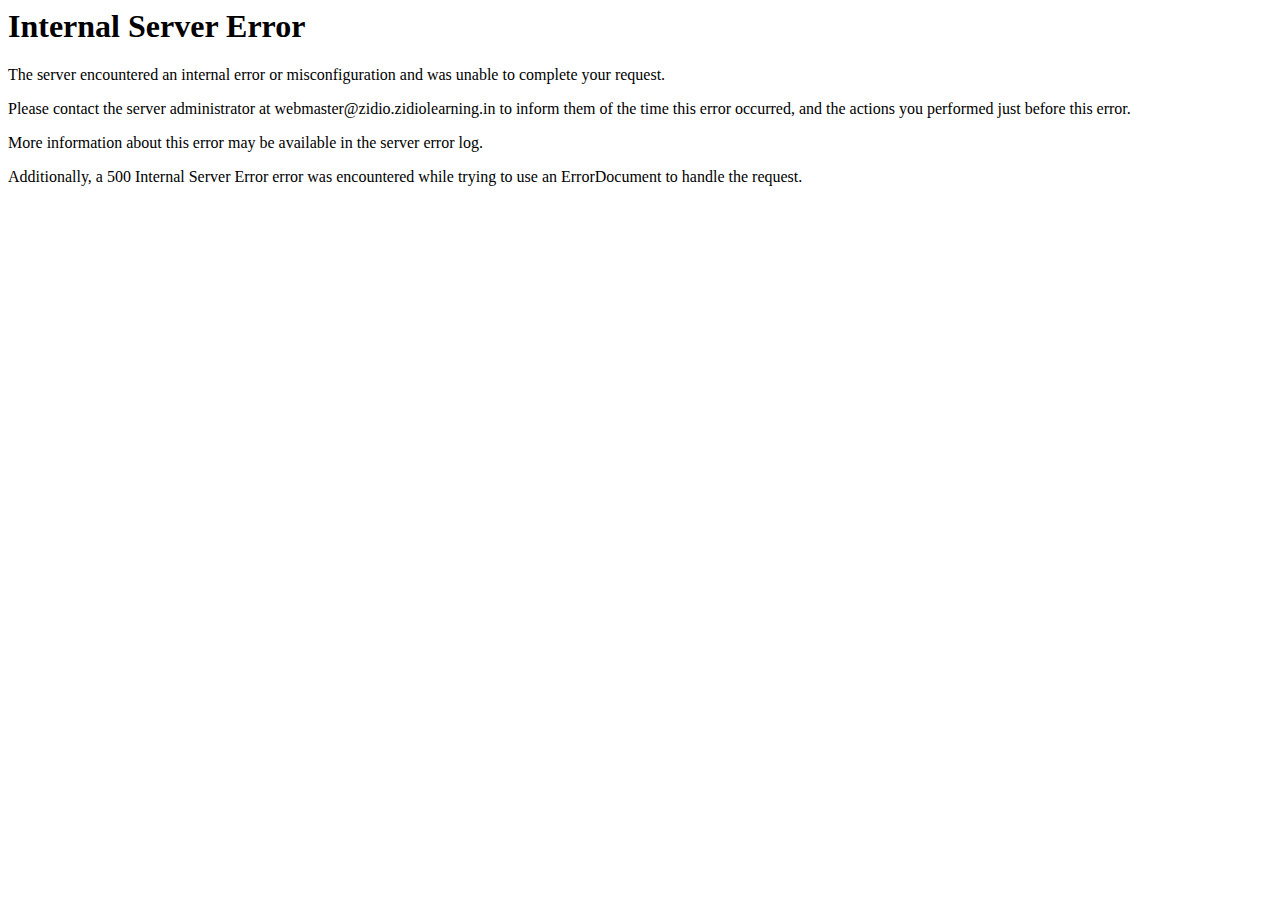
<file: blog-grid.html>
<!DOCTYPE HTML PUBLIC "-//IETF//DTD HTML 2.0//EN">
<html><head>
<title>500 Internal Server Error</title>
</head><body>
<h1>Internal Server Error</h1>
<p>The server encountered an internal error or
misconfiguration and was unable to complete
your request.</p>
<p>Please contact the server administrator at 
 webmaster@zidio.zidiolearning.in to inform them of the time this error occurred,
 and the actions you performed just before this error.</p>
<p>More information about this error may be available
in the server error log.</p>
<p>Additionally, a 500 Internal Server Error
error was encountered while trying to use an ErrorDocument to handle the request.</p>
</body></html>
</file>
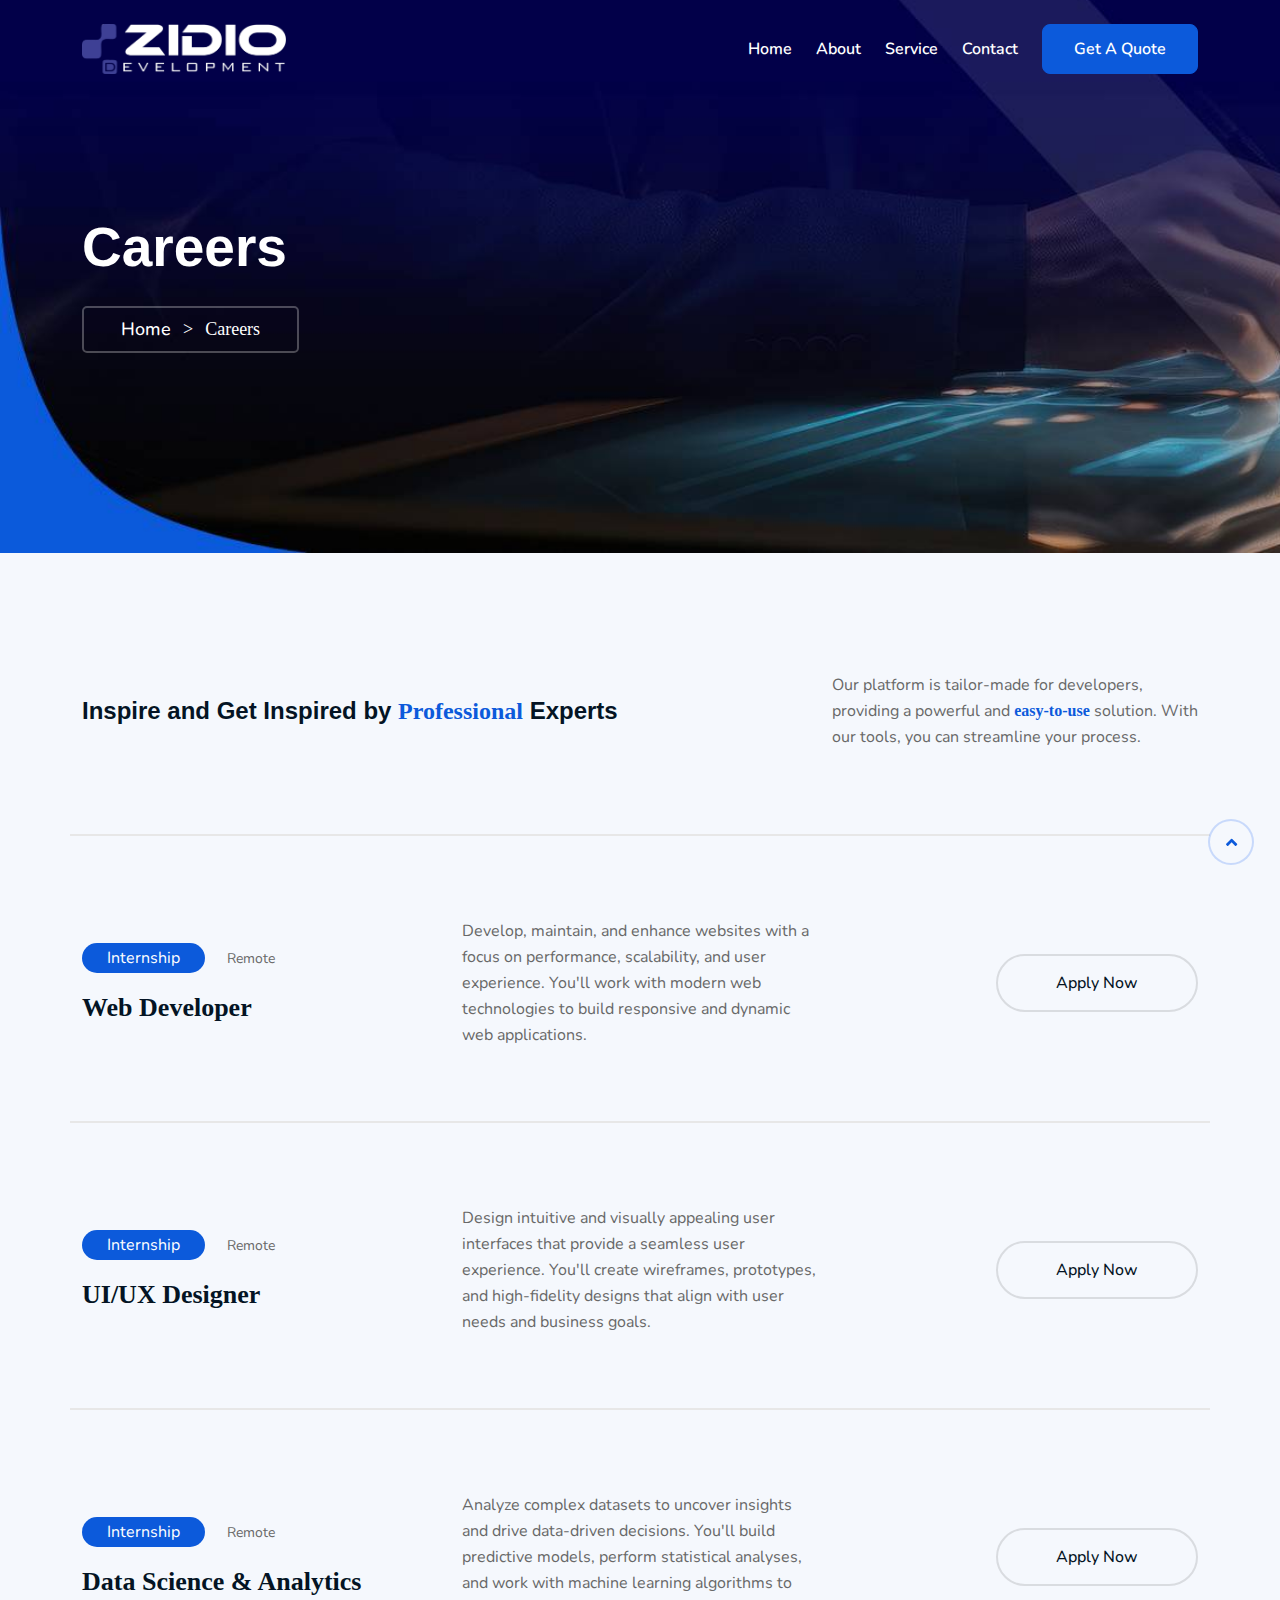
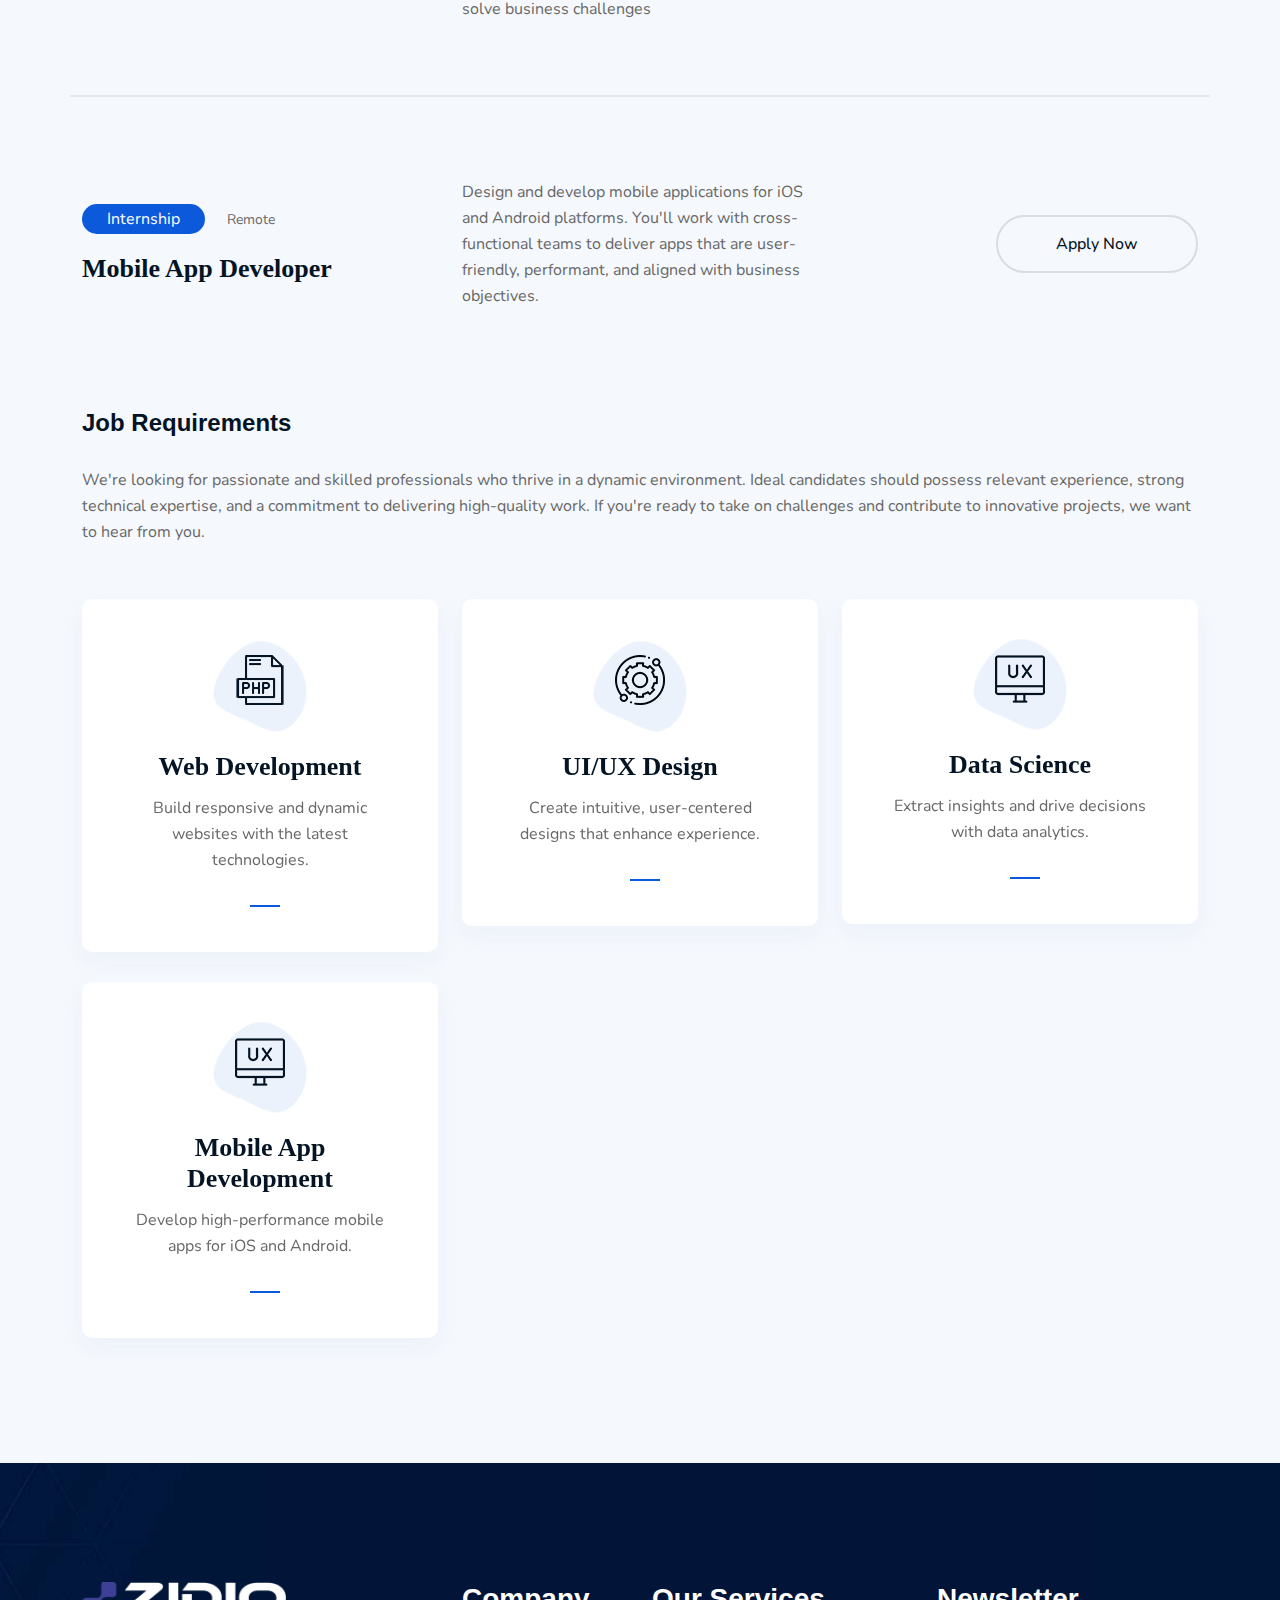
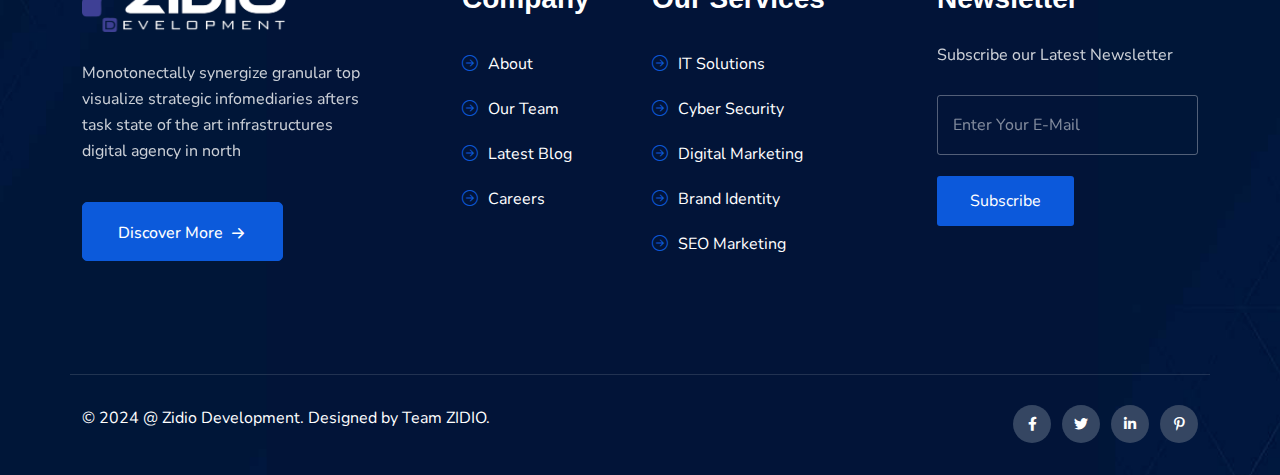
<file: careers.html>
<!DOCTYPE html>
<html lang="en-US">
    
<head>
    <meta charset="UTF-8" />
    <meta http-equiv="x-ua-compatible" content="ie=edge" />
    <title>Careers</title>
    <meta name="description" content="" />
    <meta name="viewport" content="width=device-width, initial-scale=1" />
    <!-- Favicon -->
    <link rel="icon" type="image/png" sizes="56x56" href="fav.png" />
    <!-- bootstrap CSS -->
    <link rel="stylesheet" href="assets/css/bootstrap.min.css" type="text/css" media="all"/>
    <!-- carousel CSS -->
    <link rel="stylesheet" href="assets/css/owl.carousel.min.css" type="text/css" media="all"/>
    <!-- animate CSS -->
    <link rel="stylesheet" href="assets/css/animate.css" type="text/css" media="all"/>
    <!-- animated-text CSS -->
    <link rel="stylesheet" href="assets/css/animated-text.css" type="text/css" media="all"/>
    <!-- font-awesome CSS -->
    <link rel="stylesheet" href="assets/css/all.min.css" type="text/css" media="all"/>
    <!-- theme-default CSS -->
    <link rel="stylesheet" href="assets/css/theme-default.css" type="text/css" media="all"/>
    <!-- meanmenu CSS -->
    <link rel="stylesheet" href="assets/css/meanmenu.min.css" type="text/css" media="all"/>
    <!-- transitions CSS -->
    <link rel="stylesheet" href="assets/css/owl.transitions.css" type="text/css" media="all"/>
    <!-- venobox CSS -->
    <link rel="stylesheet" href="venobox/venobox.css" type="text/css" media="all"/>
    <!-- bootstrap icons -->
    <link rel="stylesheet" href="assets/css/bootstrap-icons.css" type="text/css" media="all"/>
    <!-- Main Style CSS -->
    <link rel="stylesheet" href="assets/css/style.css" type="text/css" media="all"/>
    <!-- responsive CSS -->
    <link rel="stylesheet" href="assets/css/responsive.css" type="text/css" media="all"/>
    <!-- Coustom Animation CSS -->
    <link rel="stylesheet" href="assets/css/coustom-animation.css" type="text/css" media="all"/>
    <!-- modernizr js -->
    <script src="assets/js/vendor/modernizr-3.5.0.min.js"></script>
</head>

    <body>
        <!-- loder -->
        <div class="loader-wrapper">
            <span class="loader"></span>
            <div class="loder-section left-section"></div>
            <div class="loder-section right-section"></div>
        </div>

        <!--==================================================-->
        <!-- Start Toptech Header Area Inner Style-->
        <!--==================================================-->
        <div class="header-area inner-style" id="sticky-header">
            <div class="container">
                <div class="row align-items-center">
                    <div class="col-lg-3">
                        <div class="header-logo"> <a href="index.html"><img style="height: 50px" src="assets/images/home-2/zidio.png" alt="logo"/></a> </div>
                    </div>
                    <div class="col-lg-9">
                        <div class="header-menu">
                            <ul>
                                <li class="menu-item-has-children"> <a href="index.html">Home</a> </li>
                                <li class="menu-item-has-children"> <a href="about.html">About</a> </li>
                                <li class="menu-item-has-children"> <a href="service.html">Service</a> </li>
                                <li><a href="contact.html">Contact</a></li>
                            </ul>
                            <div class="header-button"> <a href="contact.html">Get A Quote</a> </div>
                        </div>
                    </div>
                </div>
            </div>
        </div>
        <!--==================================================-->
        <!-- End Toptech Header Area Inner Style-->
        <!--==================================================-->

        <!--==================================================-->
        <!-- Start Main Menu Area -->
        <!--==================================================-->
        <div class="mobile-menu-area sticky d-sm-block d-md-block d-lg-none">
            <div class="mobile-menu">
                <nav class="header-menu">
                    <ul class="nav_scroll">
                        <li class="menu-item-has-children"><a href="index.html">Home</a></li>
                        <li class="menu-item-has-children"><a href="about.html">About</a></li>
                        <li class="menu-item-has-children"><a href="service.html">Service</a></li>
                        <li><a href="contact.html">Contact</a></li>
                    </ul>
                </nav>
            </div>
        </div>
        <!--==================================================-->
        <!-- End Main Menu Area -->
        <!--==================================================-->

        <!--==================================================-->
        <!-- Start Toptech Breadcumb Area -->
        <!--==================================================-->
        <div class="breadcumb-area">
            <div class="container">
                <div class="row">
                    <div class="col-lg-12">
                        <div class="breadcumb-content">
                            <h4>Careers</h4>
                            <ul>
                                <li><a href="index.html">Home</a></li>
                                <li>></li>
                                <li>Careers</li>
                            </ul>
                        </div>
                    </div>
                </div>
            </div>
        </div>
        <!--==================================================-->
        <!-- End Toptech Breadcumb Area -->
        <!--==================================================-->

        <!--==================================================-->
        <!-- Start Toptech Careers Area Inner Style-->
        <!--==================================================-->
        <div class="careers-area inner-style">
            <div class="container">
                <div class="row align-items-center title">
                    <div class="col-lg-6">
                        <div class="careers-content">
                            <h4>
                                Inspire and Get Inspired by
                                <a href="#">Professional</a> Experts
                            </h4>
                        </div>
                    </div>
                    <div class="col-lg-6">
                        <div class="careers-desc">
                            <p>
                                Our platform is tailor-made for developers,
                                providing a powerful and
                                <a href="#">easy-to-use</a> solution. With our
                                tools, you can streamline your process.
                            </p>
                        </div>
                    </div>
                </div>
                <div class="row align-items-center add-border">
                    <div class="col-lg-4">
                        <div class="job-item">
                            <div class="job-item-content">
                                <span>Internship</span>
                                <span class="location">Remote</span>
                                <h4>Web Developer</h4>
                            </div>
                        </div>
                    </div>
                    <div class="col-lg-4">
                        <div class="job-desc">
                            <p>
                                Develop, maintain, and enhance websites with a
                                focus on performance, scalability, and user
                                experience. You'll work with modern web
                                technologies to build responsive and dynamic web
                                applications.
                            </p>
                        </div>
                    </div>
                    <div class="col-lg-4">
                        <div class="job-apply-button">
                            <a href="#">Apply Now</a>
                        </div>
                    </div>
                </div>
                <div class="row align-items-center add-border">
                    <div class="col-lg-4">
                        <div class="job-item">
                            <div class="job-item-content">
                                <span>Internship</span>
                                <span class="location">Remote</span>
                                <h4>UI/UX Designer</h4>
                            </div>
                        </div>
                    </div>
                    <div class="col-lg-4">
                        <div class="job-desc">
                            <p>
                                Design intuitive and visually appealing user
                                interfaces that provide a seamless user
                                experience. You'll create wireframes,
                                prototypes, and high-fidelity designs that align
                                with user needs and business goals.
                            </p>
                        </div>
                    </div>
                    <div class="col-lg-4">
                        <div class="job-apply-button">
                            <a href="">Apply Now</a>
                        </div>
                    </div>
                </div>
                <div class="row align-items-center add-border">
                    <div class="col-lg-4">
                        <div class="job-item">
                            <div class="job-item-content">
                                <span>Internship</span>
                                <span class="location">Remote</span>
                                <h4>Data Science & Analytics</h4>
                            </div>
                        </div>
                    </div>
                    <div class="col-lg-4">
                        <div class="job-desc">
                            <p>
                                Analyze complex datasets to uncover insights and
                                drive data-driven decisions. You'll build
                                predictive models, perform statistical analyses,
                                and work with machine learning algorithms to
                                solve business challenges
                            </p>
                        </div>
                    </div>
                    <div class="col-lg-4">
                        <div class="job-apply-button">
                            <a href="#">Apply Now</a>
                        </div>
                    </div>
                </div>

                <div class="row align-items-center add-border">
                    <div class="col-lg-4">
                        <div class="job-item">
                            <div class="job-item-content">
                                <span>Internship</span>
                                <span class="location">Remote</span>
                                <h4>Mobile App Developer</h4>
                            </div>
                        </div>
                    </div>
                    <div class="col-lg-4">
                        <div class="job-desc">
                            <p>
                                Design and develop mobile applications for iOS
                                and Android platforms. You'll work with
                                cross-functional teams to deliver apps that are
                                user-friendly, performant, and aligned with
                                business objectives.
                            </p>
                        </div>
                    </div>
                    <div class="col-lg-4">
                        <div class="job-apply-button">
                            <a href="#">Apply Now</a>
                        </div>
                    </div>
                </div>

                <div class="row">
                    <div class="col-lg-12">
                        <div class="job-requirements">
                            <div class="job-requirements-content">
                                <h4>Job Requirements</h4>
                                <p>
                                    We're looking for passionate and skilled
                                    professionals who thrive in a dynamic
                                    environment. Ideal candidates should possess
                                    relevant experience, strong technical
                                    expertise, and a commitment to delivering
                                    high-quality work. If you're ready to take
                                    on challenges and contribute to innovative
                                    projects, we want to hear from you.
                                </p>
                            </div>
                        </div>
                    </div>
                </div>

                <div class="row">
                    <div class="col-lg-4 col-md-6">
                        <div class="single-feature-box">
                            <div class="feature-icon">
                                <img src="assets/images/inner-images/careers-icon-1.png" alt=""/>
                            </div>
                            <div class="feature-content">
                                <h4>Web Development</h4>
                                <p>
                                    Build responsive and dynamic websites with the latest technologies.
                                </p>
                                <a href="#">Read More</a>
                            </div>
                        </div>
                    </div>
                    <div class="col-lg-4 col-md-6">
                        <div class="single-feature-box">
                            <div class="feature-icon"> <img src="assets/images/inner-images/careers-icon-2.png" alt="" /> </div>
                            <div class="feature-content">
                                <h4>UI/UX Design</h4>
                                <p>
                                    Create intuitive, user-centered designs that enhance experience.
                                </p>
                                <a href="#">Read More</a>
                            </div>
                        </div>
                    </div>
                    <div class="col-lg-4 col-md-6">
                        <div class="single-feature-box">
                            <div class="feature-icon"> <img src="assets/images/inner-images/careers-icon-3.png" alt="" /> </div>
                            <div class="feature-content">
                                <h4>Data Science</h4>
                                <p>
                                    Extract insights and drive decisions with data analytics.
                                </p>
                                <a href="#">Read More</a>
                            </div>
                        </div>
                    </div>

                    <div class="col-lg-4 col-md-6">
                        <div class="single-feature-box">
                            <div class="feature-icon"> <img src="assets/images/inner-images/careers-icon-3.png" alt="" /> </div>
                            <div class="feature-content">
                                <h4>Mobile App Development</h4>
                                <p>
                                    Develop high-performance mobile apps for iOS and Android.
                                </p>
                                <a href="#">Read More</a>
                            </div>
                        </div>
                    </div>
                </div>
            </div>
        </div>

        <!--==================================================-->
        <!-- End Toptech Careers Area Inner Style-->
        <!--==================================================-->

        <!--==================================================-->
        <!-- Start Toptech Footer Area Style One-->
        <!--==================================================-->
        <div class="footer-area style-one">
            <div class="container">
                <div class="row">
                    <div class="col-lg-4 col-md-6">
                        <div class="footer-logo"> <a href="index.html" ><img style="height: 50px" src="assets/images/home-2/zidio.png" alt="" /></a></div>
                        <div class="footer-widget-desc">
                            <p>
                                Monotonectally synergize granular top visualize
                                strategic infomediaries afters task state of the
                                art infrastructures digital agency in north
                            </p>
                        </div>
                        <div class="toptech-button inner-style"> <a href="#" >Discover More<i class="bi bi-arrow-right-short" ></i ></a> </div>
                    </div>
                    <div class="col-lg-2 col-md-6">
                        <div class="footer-widget-content">
                            <div class="footer-widget-title">
                                <h4>Company</h4>
                            </div>
                            <div class="footer-widget-menu">
                                <ul>
                                    <li> <a href="about.html" ><i class="bi bi-arrow-right-circle" ></i >About</a ></li>
                                    <li> <a href="team.html" ><i class="bi bi-arrow-right-circle" ></i >Our Team</a ></li>
                                    <li> <a href="blog-grid.html" ><i class="bi bi-arrow-right-circle" ></i >Latest Blog</a ></li>
                                    <li> <a href="careers.html" ><i class="bi bi-arrow-right-circle" ></i >Careers</a ></li>
                                </ul>
                            </div>
                        </div>
                    </div>
                    <div class="col-lg-3 col-md-6">
                        <div class="footer-widget-content">
                            <div class="footer-widget-title">
                                <h4>Our Services</h4>
                            </div>
                            <div class="footer-widget-menu">
                                <ul>
                                    <li><a href="#" ><i class="bi bi-arrow-right-circle" ></i >IT Solutions</a ></li>
                                    <li><a href="#" ><i class="bi bi-arrow-right-circle" ></i >Cyber Security</a ></li>
                                    <li><a href="#" ><i class="bi bi-arrow-right-circle" ></i >Digital Marketing</a ></li>
                                    <li><a href="#" ><i class="bi bi-arrow-right-circle" ></i >Brand Identity</a ></li>
                                    <li><a href="#" ><i class="bi bi-arrow-right-circle" ></i >SEO Marketing</a ></li>
                                </ul>
                            </div>
                        </div>
                    </div>
                    <div class="col-lg-3 col-md-6">
                        <div class="footer-widget-content">
                            <div class="footer-widget-title">
                                <h4>Newsletter</h4>
                            </div>
                            <p class="f-desc-2">
                                Subscribe our Latest Newsletter
                            </p>
                            <form action="#">
                                <div class="footer-newslatter-box">
                                    <input type="text" name="Email" placeholder="Enter Your E-Mail" required />
                                    <button type="submit">Subscribe</button>
                                </div>
                            </form>
                        </div>
                    </div>
                </div>
                <div class="row align-items-center">
                    <div class="footer-bottom-area">
                        <div class="row">
                            <div class="col-lg-6 col-md-6">
                                <div class="footer-bottom-content">
                                    <p>
                                        © 2024 @ Zidio Development. Designed by Team ZIDIO.
                                    </p>
                                </div>
                            </div>
                            <div class="col-lg-6 col-md-6">
                                <div class="footer-botton-social-icon">
                                    <ul>
                                        <li> <a href="#" ><i class="fa-brands fa-facebook-f" ></i ></a> </li>
                                        <li> <a href="#" ><i class="fa-brands fa-twitter" ></i ></a> </li>
                                        <li> <a href="#" ><i class="fa-brands fa-linkedin-in" ></i ></a> </li>
                                        <li> <a href="#" ><i class="fa-brands fa-pinterest-p" ></i ></a> </li>
                                    </ul>
                                </div>
                            </div>
                        </div>
                    </div>
                </div>
            </div>
        </div>
        <!--==================================================-->
        <!-- End Toptech Footer Area Style One-->
        <!--==================================================-->

        <!--==================================================-->
        <!-- Start Toptech Scroll Up-->
        <!--==================================================-->
        <div class="prgoress_indicator active-progress">
            <svg class="progress-circle svg-content" width="100%" height="100%" viewBox="-1 -1 102 102" >
                <path d="M50,1 a49,49 0 0,1 0,98 a49,49 0 0,1 0,-98" style=" transition: stroke-dashoffset 10ms linear 0s; stroke-dasharray: 307.919, 307.919; stroke-dashoffset: 212.78; " ></path>
            </svg>
        </div>
        <!--==================================================-->
        <!-- End Toptech Scroll Up-->
        <!--==================================================-->

        <!-- jquery js -->
        <script src="assets/js/vendor/jquery-3.6.2.min.js"></script>
        <!-- bootstrap js -->
        <script src="assets/js/bootstrap.min.js"></script>
        <!-- carousel js -->
        <script src="assets/js/owl.carousel.min.js"></script>
        <!-- animated-text js -->
        <script src="assets/js/animated-text.js"></script>
        <!-- wow js -->
        <script src="assets/js/wow.js"></script>
        <!-- ajax-mail js -->
        <script src="assets/js/ajax-mail.js"></script>
        <!-- imagesloaded js -->
        <script src="assets/js/imagesloaded.pkgd.min.js"></script>
        <!-- venobox js -->
        <script src="venobox/venobox.js"></script>
        <!--  animated-text js -->
        <script src="assets/js/animated-text.js"></script>
        <!-- venobox min js -->
        <script src="venobox/venobox.min.js"></script>
        <!-- jquery meanmenu js -->
        <script src="assets/js/jquery.meanmenu.js"></script>
        <!-- theme js -->
        <script src="assets/js/theme.js"></script>
        <!-- Cousom carousel js -->
        <script src="assets/js/coustom-carousel.js"></script>
        <script src="assets/js/scroll-up.js"></script>
    </body>

</html>
</file>
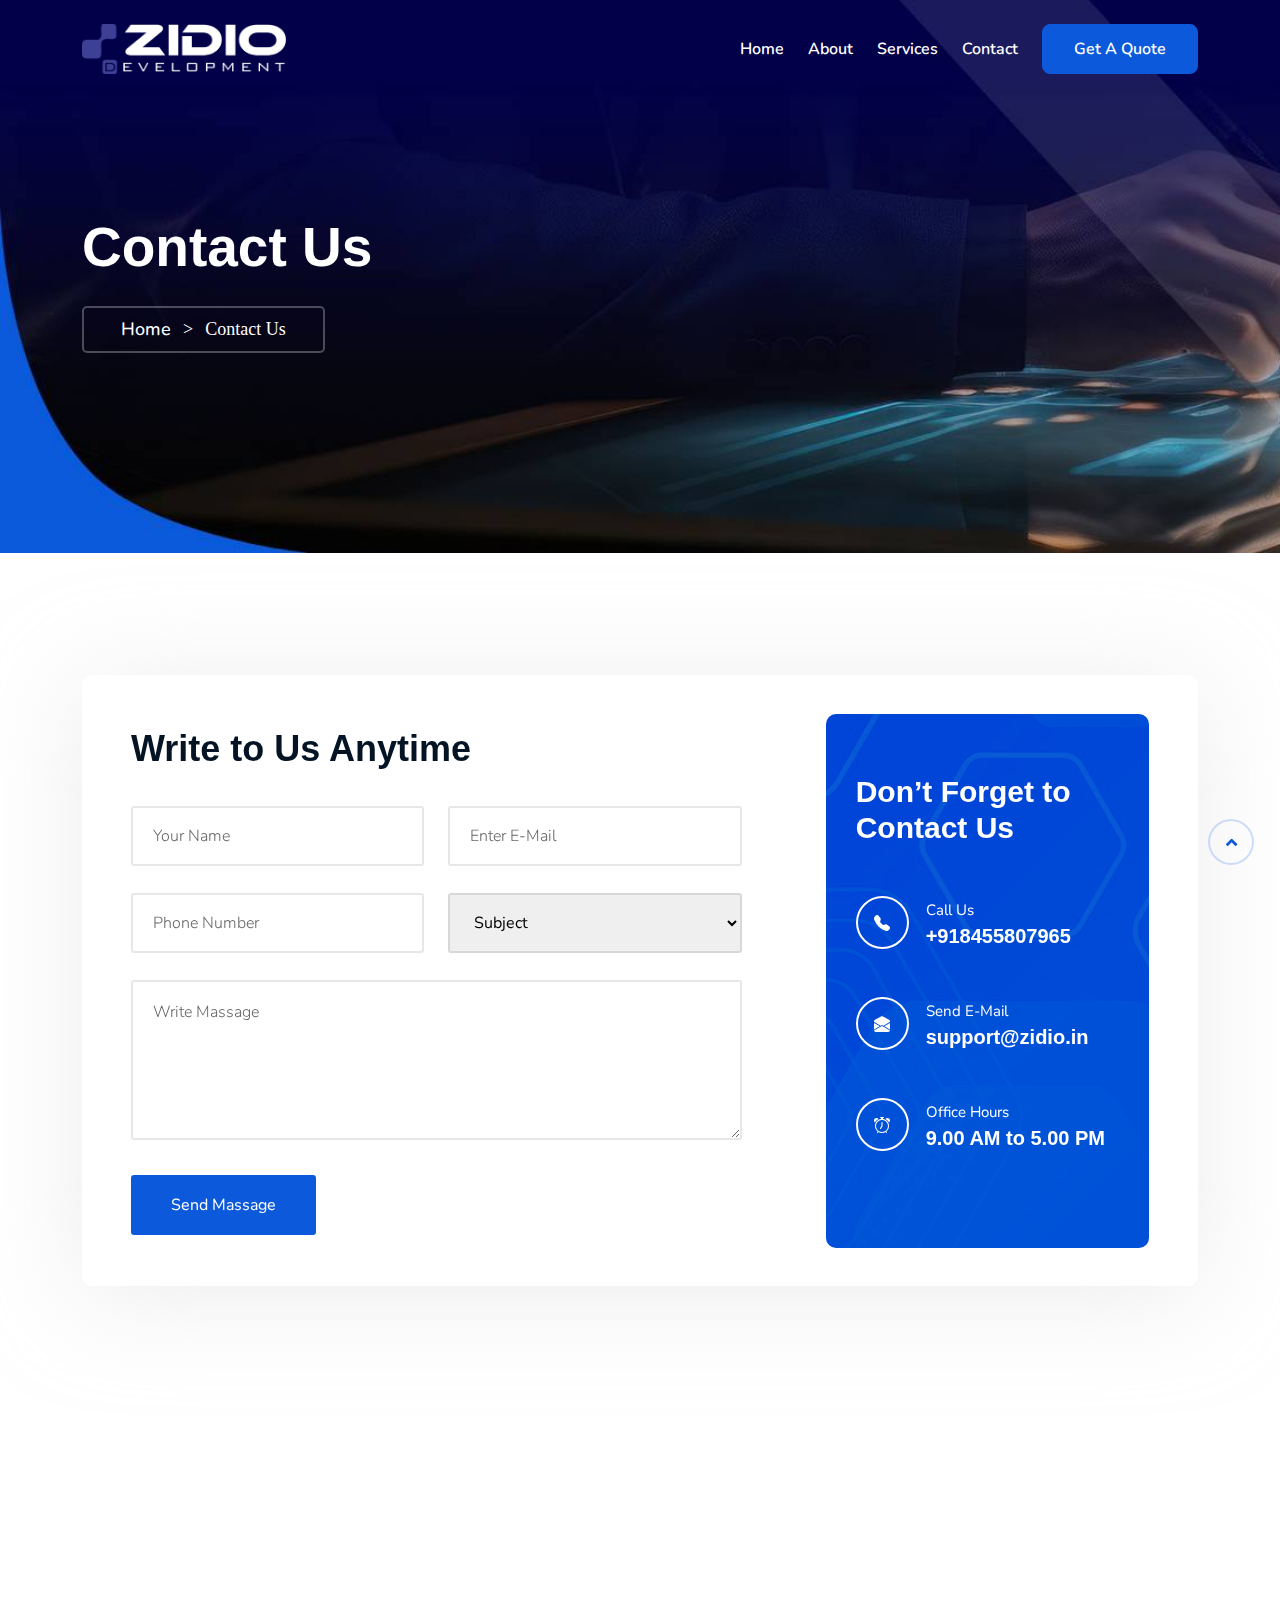
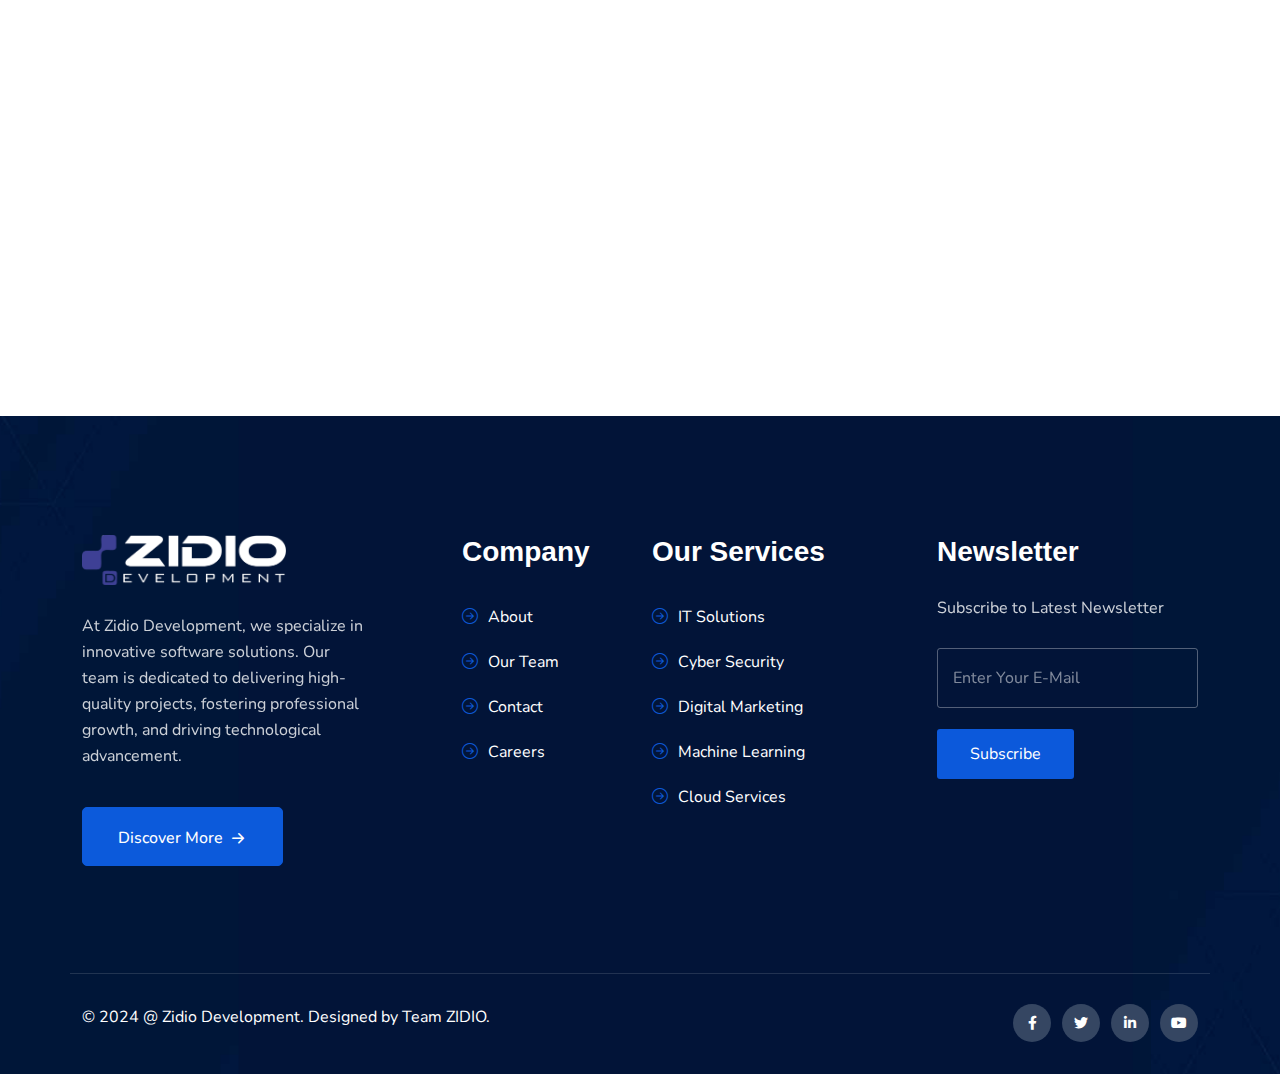
<file: contact.html>
<!DOCTYPE HTML>
<html lang="en-US">

<head>
	<meta charset="UTF-8">
	<meta http-equiv="x-ua-compatible" content="ie=edge">
	<title>Contact</title>
	<meta name="description" content="">
	<meta name="viewport" content="width=device-width, initial-scale=1">
	<!-- Favicon -->
	<link rel="icon" type="image/png" sizes="56x56" href="fav.png">
	<!-- bootstrap CSS -->
	<link rel="stylesheet" href="assets/css/bootstrap.min.css" type="text/css" media="all">
	<!-- carousel CSS -->
	<link rel="stylesheet" href="assets/css/owl.carousel.min.css" type="text/css" media="all">
	<!-- animate CSS -->
	<link rel="stylesheet" href="assets/css/animate.css" type="text/css" media="all">
	<!-- animated-text CSS -->
	<link rel="stylesheet" href="assets/css/animated-text.css" type="text/css" media="all">
	<!-- font-awesome CSS -->
	<link rel="stylesheet" href="assets/css/all.min.css" type="text/css" media="all">
	<!-- theme-default CSS -->
	<link rel="stylesheet" href="assets/css/theme-default.css" type="text/css" media="all">
	<!-- meanmenu CSS -->
	<link rel="stylesheet" href="assets/css/meanmenu.min.css" type="text/css" media="all">
	<!-- transitions CSS -->
	<link rel="stylesheet" href="assets/css/owl.transitions.css" type="text/css" media="all">
	<!-- venobox CSS -->
	<link rel="stylesheet" href="venobox/venobox.css" type="text/css" media="all">
	<!-- bootstrap icons -->
	<link rel="stylesheet" href="assets/css/bootstrap-icons.css" type="text/css" media="all">
	<!-- Main Style CSS -->
	<link rel="stylesheet" href="assets/css/style.css" type="text/css" media="all">
	<!-- responsive CSS -->
	<link rel="stylesheet" href="assets/css/responsive.css" type="text/css" media="all">
	<!-- Coustom Animation CSS -->
	<link rel="stylesheet" href="assets/css/coustom-animation.css" type="text/css" media="all">
	<!-- modernizr js -->
	<script src="assets/js/vendor/modernizr-3.5.0.min.js"></script>
</head>

<body>
	
	<!-- loder -->
	<div class="loader-wrapper">
		<span class="loader"></span>
		<div class="loder-section left-section"></div>
		<div class="loder-section right-section"></div>
	</div>

<!--==================================================-->
<!-- Start Toptech Header Area Inner Style-->
<!--==================================================-->
<div class="header-area inner-style" id="sticky-header" >
	<div class="container">
		<div class="row align-items-center">
			<div class="col-lg-3">
				<div class="header-logo">
					<a href="index.html"><img style="height: 50PX;" src="assets/images/home-2/zidio.png" alt="logo"></a>
				</div>
			</div>
			<div class="col-lg-9">
				<div class="header-menu">
					<ul>
						<li class="menu-item-has-children"><a href="index.html">Home</a> </li>
						<li class="menu-item-has-children"><a href="about.html">About</a></li>
						<li class="menu-item-has-children"><a href="service.html">Services</a></li>
						<li><a href="contact.html">Contact</a></li>
					</ul>
					<div class="header-button"> <a href="contact.html">Get A Quote</a> </div>
				</div>
			</div>
		</div>
	</div>
</div>
<!--==================================================-->
<!-- End Toptech Header Area Inner Style-->
<!--==================================================-->


<!--==================================================-->
<!-- Start Main Menu Area -->
<!--==================================================-->
<div class="mobile-menu-area sticky d-sm-block d-md-block d-lg-none ">
	<div class="mobile-menu">
		<nav class="header-menu">
			<ul class="nav_scroll">
				<li class="menu-item-has-children"><a href="index.html">Home</a></li>
				<li class="menu-item-has-children"><a href="about.html">About</a></li>
				<li class="menu-item-has-children"><a href="service.html">Services</a></li>
				<li><a href="contact.html">Contact</a></li>
			</ul
		</nav>
	</div>
</div>
<!--==================================================-->
<!-- End Main Menu Area -->
<!--==================================================-->


<!--==================================================-->
<!-- Start Toptech Breadcumb Area -->
<!--==================================================-->
<div class="breadcumb-area">
	<div class="container">
		<div class="row">
			<div class="col-lg-12">
				<div class="breadcumb-content">
					<h4>Contact Us</h4>
					<ul>
						<li><a href="index.html">Home</a></li>
						<li>></li>
						<li>Contact Us</li>
					</ul>
				</div>
			</div>
		</div>
	</div>
</div>
<!--==================================================-->
<!-- End Toptech Breadcumb Area -->
<!--==================================================-->



<!--==================================================-->
<!-- Start Toptech Contact Style Three-->
<!--==================================================-->
<div class="contact-area style-three inner">
	<div class="container">
		<div class="row add-white-bg align-items-center">
			<div class="col-lg-8 col-md-12">
                <div class="single-contact-box">
                	<div class="contact-contetn">
                		<h4>Write to Us Anytime</h4>
                	</div>
                	<form action="#">
                		<div class="row">
                			<div class="col-lg-6"> <div class="single-input-box"> <input type="text" name="name" placeholder="Your Name" required> </div> </div>              			
                			<div class="col-lg-6"> <div class="single-input-box"> <input type="text" name="Email" placeholder="Enter E-Mail" required> </div> </div>                			
                			<div class="col-lg-6"> <div class="single-input-box"> <input type="text" name="Phone" placeholder="Phone Number" required> </div> </div>                			
                			<div class="col-lg-6">
                				<div class="single-input-box">
                					<select name="place" id="place">
						               <option value="saab">Subject</option>
						               <option value="opel">Web Development </option>
						               <option value="audi">App Development</option>
						               <option value="audi">UIUX</option>
									   <option value="audi">Data Science</option>
					                </select>
                				</div>
                			</div>
                			<div class="col-lg-12"> <div class="single-input-box"> <textarea name="massage" id="massage" placeholder="Write Massage" required></textarea> </div> </div>
                			<div class="col-lg-12"> <div class="massage-sent-button"> <button type="submit">Send Massage </button> </div> </div>
                		</div>
                	</form>
                </div>
			</div>
			<div class="col-lg-4 col-md-12">
				<div class="single-contact-info-box">
					<div class="info-content">
						<h4>Don’t Forget to Contact Us</h4>
					</div>
					<div class="contact-info-box">
						<div class="contact-info-icon">
							<i class="bi bi-telephone-fill"></i>
						</div>
						<div class="contact-info-content">
							<p>Call Us</p>
							<h4>+918455807965</h4>
						</div>
					</div>					
					<div class="contact-info-box">
						<div class="contact-info-icon">
							<i class="bi bi-envelope-open-fill"></i>
						</div>
						<div class="contact-info-content">
							<p>Send E-Mail</p>
							<h4>support@zidio.in</h4>
						</div>
					</div>					
					<div class="contact-info-box">
						<div class="contact-info-icon">
							<i class="bi bi-alarm"></i>
						</div>
						<div class="contact-info-content">
							<p>Office Hours</p>
							<h4>9.00 AM to 5.00 PM</h4>
						</div>
					</div>
				</div>
			</div>
		</div>
	</div>
</div>
<!--==================================================-->
<!-- End Toptech Contact Area Style Three-->
<!--==================================================-->



<!--==================================================-->
<!-- Start Toptech Google map Area Style Two-->
<!--==================================================-->
<div class="google-map">
	<div class="container-fluid">
		<div class="row">
			<div class="col-lg-12">
				<iframe src="https://www.google.com/maps/embed?pb=!1m18!1m12!1m3!1d772.1099258362381!2d77.62869122686807!3d12.76613984330768!2m3!1f0!2f0!3f0!3m2!1i1024!2i768!4f13.1!3m3!1m2!1s0x84179333b909112d%3A0x99b7aa8200259bb9!2sZidio%20Development%20Pvt.%20Ltd!5e0!3m2!1sen!2sin!4v1723539051372!5m2!1sen!2sin"></iframe>
			</div>
		</div>
	</div>
</div>
<!--==================================================-->
<!-- End Toptech Google map Area Style Two-->
<!--==================================================-->



<!--==================================================-->
<!-- Start Toptech Footer Area Style One-->
<!--==================================================-->
<div class="footer-area style-one">
	<div class="container">
	  <div class="row">
		<div class="col-lg-4 col-md-6">
		  <div class="footer-logo"> <a href="index.html"><img style="height: 50px" src="assets/images/home-2/zidio.png" alt=""/></a></div>
		  <div class="footer-widget-desc">
			<p>
			  At Zidio Development, we specialize in innovative software solutions. 
			  Our team is dedicated to delivering high-quality projects, fostering professional growth, 
			  and driving technological advancement. 
			</p>
		  </div>
		  <div class="toptech-button inner-style"> <a href="about.html">Discover More<i class="bi bi-arrow-right-short"></i></a></div>
		</div>
		<div class="col-lg-2 col-md-6">
		  <div class="footer-widget-content">
			<div class="footer-widget-title">
			  <h4>Company</h4>
			</div>
			<div class="footer-widget-menu">
			  <ul>
				<li><a href="about.html"><i class="bi bi-arrow-right-circle"></i>About</a></li>
				<li><a href="team.html"><i class="bi bi-arrow-right-circle"></i>Our Team</a></li>
				<li><a href="contact.html"><i class="bi bi-arrow-right-circle"></i>Contact</a></li>
				<li><a href="careers.html"><i class="bi bi-arrow-right-circle"></i>Careers</a></li>
			  </ul>
			</div>
		  </div>
		</div>
		<div class="col-lg-3 col-md-6">
		  <div class="footer-widget-content">
			<div class="footer-widget-title">
			  <h4>Our Services</h4>
			</div>
			<div class="footer-widget-menu">
			  <ul>
				<li><a href="service.html" ><i class="bi bi-arrow-right-circle"></i>IT Solutions</a ></li>
				<li><a href="service.html" ><i class="bi bi-arrow-right-circle"></i>Cyber Security</a ></li>
				<li><a href="service.html" ><i class="bi bi-arrow-right-circle"></i>Digital	Marketing</a></li>
				<li><a href="service.html" ><i class="bi bi-arrow-right-circle"></i>Machine Learning</a ></li>
				<li><a href="service.html" ><i class="bi bi-arrow-right-circle"></i>Cloud Services</a ></li>
			  </ul>
			</div>
		  </div>
		</div>
		<div class="col-lg-3 col-md-6">
		  <div class="footer-widget-content">
			<div class="footer-widget-title">
			  <h4>Newsletter</h4>
			</div>
			<p class="f-desc-2">Subscribe to Latest Newsletter</p>
			<form action="#">
			  <div class="footer-newslatter-box">
				<input type="text" name="Email" placeholder="Enter Your E-Mail" required />
				<button type="submit">Subscribe</button>
			  </div>
			</form>
		  </div>
		</div>
	  </div>
	  <div class="row align-items-center">
		<div class="footer-bottom-area">
		  <div class="row">
			<div class="col-lg-6 col-md-6">
			  <div class="footer-bottom-content">
				<p>© 2024 @ Zidio Development. Designed by Team ZIDIO.</p>
			  </div>
			</div>
			<div class="col-lg-6 col-md-6">
			  <div class="footer-botton-social-icon">
				<ul>
				  <li> <a href="#" ><i class="fa-brands fa-facebook-f"></i ></a> </li>
				  <li> <a href="#" ><i class="fa-brands fa-twitter"></i ></a> </li>
				  <li> <a href="#" ><i class="fa-brands fa-linkedin-in"></i ></a> </li>
				  <li> <a href="#" ><i class="fa-brands fa-youtube"></i ></a> </li>
				</ul>
			  </div>
			</div>
		  </div>
		</div>
	  </div>
	</div>
  </div>
<!--==================================================-->
<!-- End Toptech Footer Area Style One-->
<!--==================================================-->



<!--==================================================-->
<!-- Start Toptech Scroll Up-->
<!--==================================================-->
<div class="prgoress_indicator active-progress">
        <svg class="progress-circle svg-content" width="100%" height="100%" viewBox="-1 -1 102 102">
          <path d="M50,1 a49,49 0 0,1 0,98 a49,49 0 0,1 0,-98" style="transition: stroke-dashoffset 10ms linear 0s; stroke-dasharray: 307.919, 307.919; stroke-dashoffset: 212.78;"></path>
        </svg>
 </div>
 
<!--==================================================-->
<!-- End Toptech Scroll Up-->
<!--==================================================-->

	<!-- jquery js -->
	<script src="assets/js/vendor/jquery-3.6.2.min.js"></script>
	<!-- bootstrap js -->
	<script src="assets/js/bootstrap.min.js"></script>
	<!-- carousel js -->
	<script src="assets/js/owl.carousel.min.js"></script>
	<!-- animated-text js -->
	<script src="assets/js/animated-text.js"></script>
	<!-- wow js -->
	<script src="assets/js/wow.js"></script>
	<!-- ajax-mail js -->
	<script src="assets/js/ajax-mail.js"></script>
	<!-- imagesloaded js -->
	<script src="assets/js/imagesloaded.pkgd.min.js"></script>
	<!-- venobox js -->
	<script src="venobox/venobox.js"></script>
	<!--  animated-text js -->
	<script src="assets/js/animated-text.js"></script>
	<!-- venobox min js -->
	<script src="venobox/venobox.min.js"></script>
	<!-- jquery meanmenu js -->
	<script src="assets/js/jquery.meanmenu.js"></script>
	<!-- theme js -->
	<script src="assets/js/theme.js"></script>
	<!-- Cousom carousel js -->
	<script src="assets/js/coustom-carousel.js"></script>
	<script src="assets/js/scroll-up.js"></script>

</body>

</html>
</file>
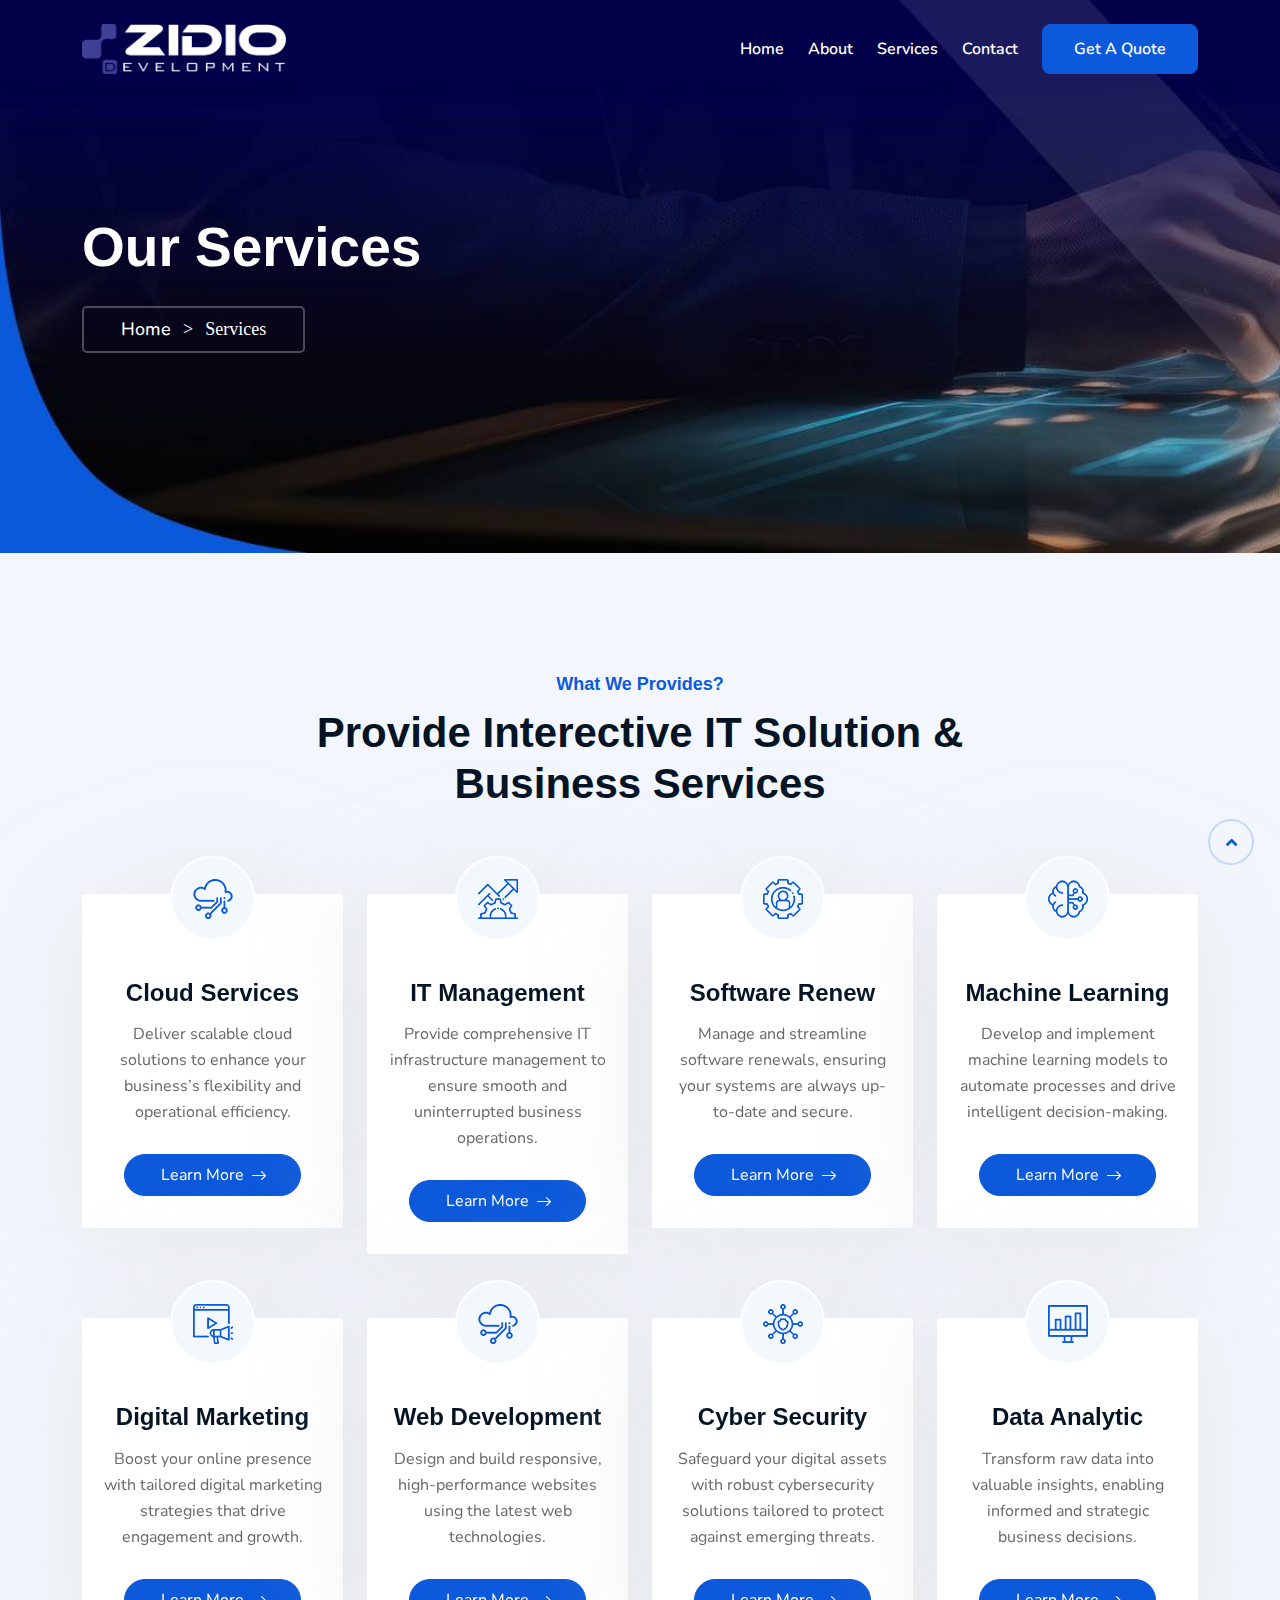
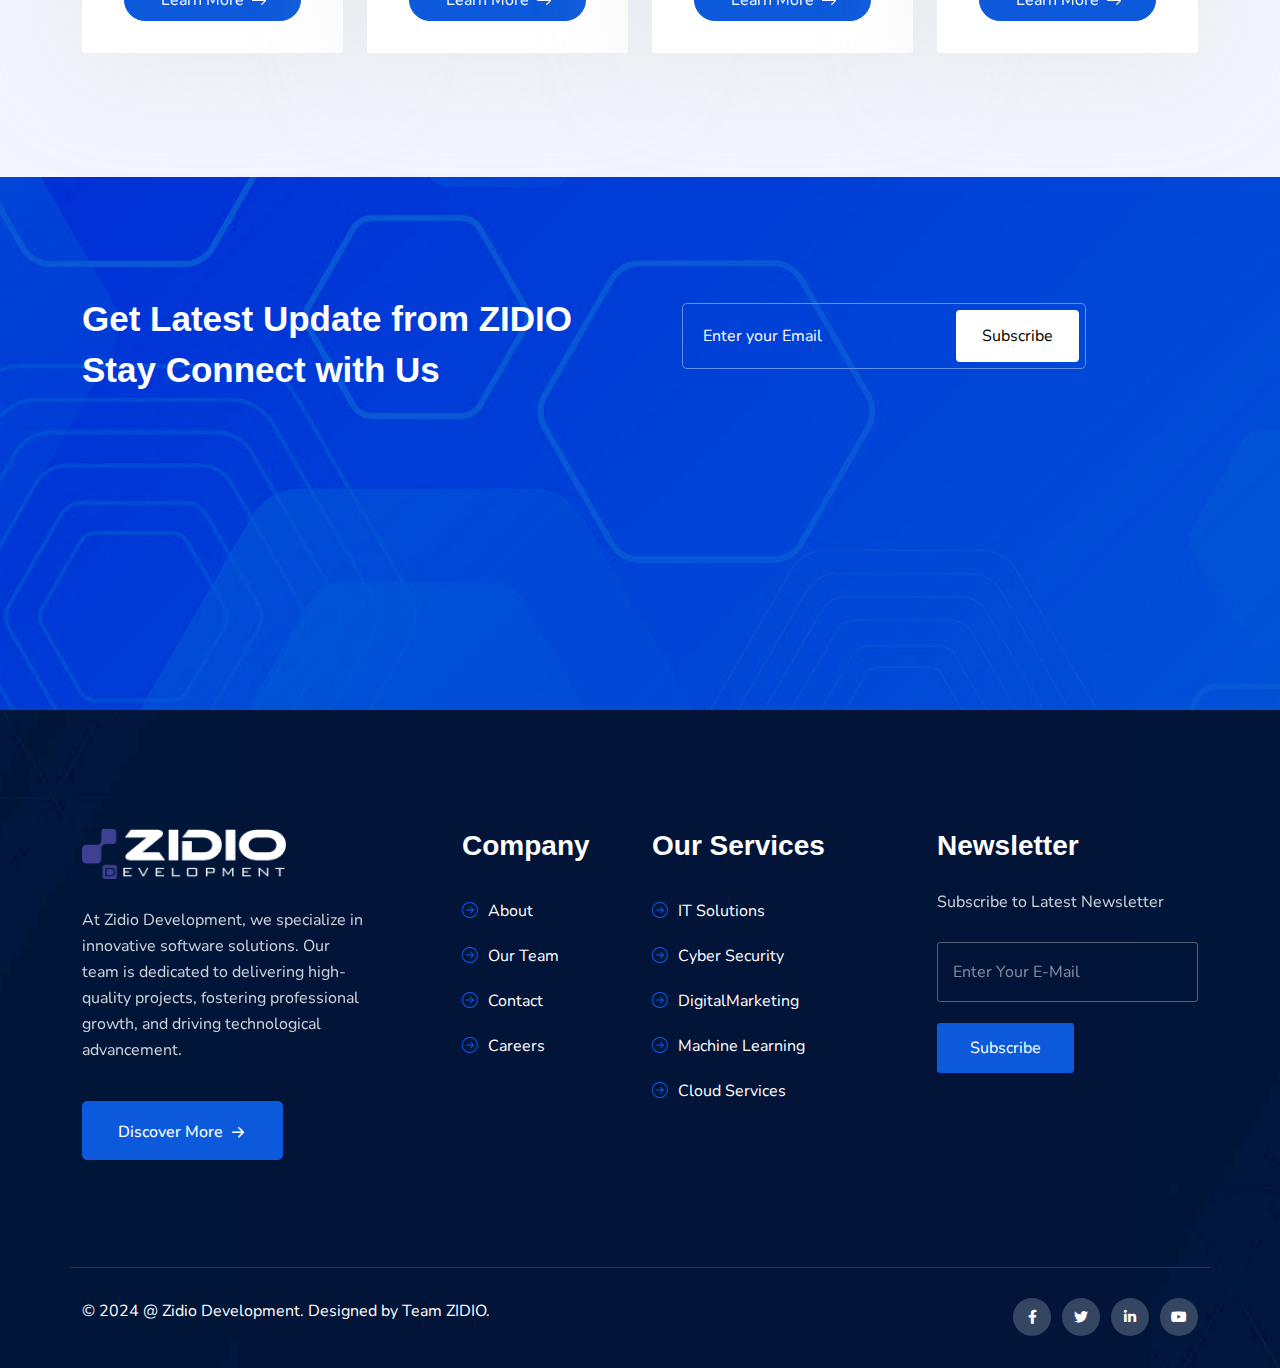
<file: service.html>
<!DOCTYPE HTML>
<html lang="en-US">

<head>
	<meta charset="UTF-8">
	<meta http-equiv="x-ua-compatible" content="ie=edge">
	<title>Services </title>
	<meta name="description" content="">
	<meta name="viewport" content="width=device-width, initial-scale=1">
	<!-- Favicon -->
	<link rel="icon" type="image/png" sizes="56x56" href="fav.png">
	<!-- bootstrap CSS -->
	<link rel="stylesheet" href="assets/css/bootstrap.min.css" type="text/css" media="all">
	<!-- carousel CSS -->
	<link rel="stylesheet" href="assets/css/owl.carousel.min.css" type="text/css" media="all">
	<!-- animate CSS -->
	<link rel="stylesheet" href="assets/css/animate.css" type="text/css" media="all">
	<!-- animated-text CSS -->
	<link rel="stylesheet" href="assets/css/animated-text.css" type="text/css" media="all">
	<!-- font-awesome CSS -->
	<link rel="stylesheet" href="assets/css/all.min.css" type="text/css" media="all">
	<!-- theme-default CSS -->
	<link rel="stylesheet" href="assets/css/theme-default.css" type="text/css" media="all">
	<!-- meanmenu CSS -->
	<link rel="stylesheet" href="assets/css/meanmenu.min.css" type="text/css" media="all">
	<!-- transitions CSS -->
	<link rel="stylesheet" href="assets/css/owl.transitions.css" type="text/css" media="all">
	<!-- venobox CSS -->
	<link rel="stylesheet" href="venobox/venobox.css" type="text/css" media="all">
	<!-- bootstrap icons -->
	<link rel="stylesheet" href="assets/css/bootstrap-icons.css" type="text/css" media="all">
	<!-- Main Style CSS -->
	<link rel="stylesheet" href="assets/css/style.css" type="text/css" media="all">
	<!-- responsive CSS -->
	<link rel="stylesheet" href="assets/css/responsive.css" type="text/css" media="all">
	<!-- Coustom Animation CSS -->
	<link rel="stylesheet" href="assets/css/coustom-animation.css" type="text/css" media="all">
	<!-- modernizr js -->
	<script src="assets/js/vendor/modernizr-3.5.0.min.js"></script>
</head>

<body>


	<!-- loder -->
	<div class="loader-wrapper">
		<span class="loader"></span>
		<div class="loder-section left-section"></div>
		<div class="loder-section right-section"></div>
	</div>


<!--==================================================-->
<!-- Start Toptech Header Area Inner Style-->
<!--==================================================-->
<div class="header-area inner-style" id="sticky-header" >
	<div class="container">
		<div class="row align-items-center">
			<div class="col-lg-3">
				<div class="header-logo">
					<a href="index.html"><img style="height: 50PX;" src="assets/images/home-2/zidio.png" alt="logo"></a>
				</div>
			</div>
			<div class="col-lg-9">
				<div class="header-menu">
					<ul>
						<li class="menu-item-has-children"><a href="index.html">Home</a></li>
						<li class="menu-item-has-children"><a href="about.html">About</a></li>
						<li class="menu-item-has-children"><a href="service.html">Services</a></li>
						<li><a href="contact.html">Contact</a></li>
					</ul>
					<div class="header-button">
						<a href="contact.html">Get A Quote</a>
					</div>
				</div>
			</div>
		</div>
	</div>
</div>
<!--==================================================-->
<!-- End Toptech Header Area Inner Style-->
<!--==================================================-->



<!--==================================================-->
<!-- Start Main Menu Area -->
<!--==================================================-->
<div class="mobile-menu-area sticky d-sm-block d-md-block d-lg-none ">
	<div class="mobile-menu">
		<nav class="header-menu">
			<ul class="nav_scroll">
				<li class="menu-item-has-children"><a href="index.html">Home</a></li>
				<li class="menu-item-has-children"><a href="about.html">About</a></li>
				<li class="menu-item-has-children"><a href="service.html">Service </a></li>
				<li><a href="contact.html">Contact</a></li>
			</ul>
		</nav>
	</div>
</div>
<!--==================================================-->
<!-- End Main Menu Area -->
<!--==================================================-->


<!--==================================================-->
<!-- Start Toptech Breadcumb Area -->
<!--==================================================-->
<div class="breadcumb-area">
	<div class="container">
		<div class="row">
			<div class="col-lg-12">
				<div class="breadcumb-content">
					<h4>Our Services</h4>
					<ul>
						<li><a href="index.html">Home</a></li>
						<li>></li>
						<li>Services</li>
					</ul>
				</div>
			</div>
		</div>
	</div>
</div>
<!--==================================================-->
<!-- End Toptech Breadcumb Area -->
<!--==================================================-->

<!--==================================================-->
<!-- Start Toptech Service Area Inner Style-->
<!--==================================================-->
<div class="service-area inner-style">
	<div class="container">
		<div class="row">
			<div class="col-lg-12 text-center">
				<div class="section-title center inner-style">
        			<h4>What We Provides?</h4>
        			<h1>Provide Interective IT Solution &</h1>
        			<h1>Business Services</h1>
            	</div>
			</div>
		</div>
		<div class="row">
			<div class="col-lg-3 col-md-6">
				<div class="single-service-box">
					<div class="service-icon"> <img src="assets/images/service-inner/service-icon-1.png" alt=""> </div>
					<div class="service-content">
						<h4>Cloud Services</h4>
						<p>Deliver scalable cloud solutions to enhance your business’s flexibility and operational efficiency.</p>
						<a href="#">Learn More <i class="bi bi-arrow-right"></i></a>
					</div>
				</div>
			</div>			
			<div class="col-lg-3 col-md-6">
				<div class="single-service-box">
					<div class="service-icon"> <img src="assets/images/service-inner/service-icon-2.png" alt=""> </div>
					<div class="service-content">
						<h4>IT Management</h4>
						<p>Provide comprehensive IT infrastructure management to ensure smooth and uninterrupted business operations.</p>
						<a href="#">Learn More <i class="bi bi-arrow-right"></i></a>
					</div>
				</div>
			</div>			
			<div class="col-lg-3 col-md-6">
				<div class="single-service-box">
					<div class="service-icon"> <img src="assets/images/service-inner/service-icon-3.png" alt=""> </div>
					<div class="service-content">
						<h4>Software Renew</h4>
						<p>Manage and streamline software renewals, ensuring your systems are always up-to-date and secure.</p>
						<a href="#">Learn More <i class="bi bi-arrow-right"></i></a>
					</div>
				</div>
			</div>			
			<div class="col-lg-3 col-md-6">
				<div class="single-service-box">
					<div class="service-icon"> <img src="assets/images/service-inner/service-icon-4.png" alt=""> </div>
					<div class="service-content">
						<h4>Machine Learning</h4>
						<p>Develop and implement machine learning models to automate processes and drive intelligent decision-making.</p>
						<a href="#">Learn More <i class="bi bi-arrow-right"></i></a>
					</div>
				</div>
			</div>			
			<div class="col-lg-3 col-md-6">
				<div class="single-service-box">
					<div class="service-icon"> <img src="assets/images/service-inner/service-icon-5.png" alt=""> </div>
					<div class="service-content">
						<h4>Digital Marketing</h4>
						<p>Boost your online presence with tailored digital marketing strategies that drive engagement and growth.</p>
						<a href="#">Learn More <i class="bi bi-arrow-right"></i></a>
					</div>
				</div>
			</div>			
			<div class="col-lg-3 col-md-6">
				<div class="single-service-box">
					<div class="service-icon"> <img src="assets/images/service-inner/service-icon-6.png" alt=""> </div>
					<div class="service-content">
						<h4>Web Development</h4>
						<p>Design and build responsive, high-performance websites using the latest web technologies.</p>
						<a href="#">Learn More <i class="bi bi-arrow-right"></i></a>
					</div>
				</div>
			</div>			
			<div class="col-lg-3 col-md-6">
				<div class="single-service-box">
					<div class="service-icon"> <img src="assets/images/service-inner/service-icon-7.png" alt=""> </div>
					<div class="service-content">
						<h4>Cyber Security</h4>
						<p>Safeguard your digital assets with robust cybersecurity solutions tailored to protect against emerging threats.</p>
						<a href="#">Learn More <i class="bi bi-arrow-right"></i></a>
					</div>
				</div>
			</div>			
			<div class="col-lg-3 col-md-6">
				<div class="single-service-box">
					<div class="service-icon"> <img src="assets/images/service-inner/service-icon-8.png" alt=""> </div>
					<div class="service-content">
						<h4>Data Analytic</h4>
						<p>Transform raw data into valuable insights, enabling informed and strategic business decisions.</p>
						<a href="#">Learn More <i class="bi bi-arrow-right"></i></a>
					</div>
				</div>
			</div>
		</div>
	</div>
</div>
<!--==================================================-->
<!-- End Toptech Service Area Inner Style -->
<!--==================================================-->



<!--==================================================-->
<!-- Start Toptech Subscribe Area Style Three -->
<!--==================================================-->
<div class="subscribe-area style-three">
	<div class="container">
		<div class="row align-items-center">
			<div class="col-lg-6">
				<div class="section-title left inner-style">
        			<h1>Get Latest Update from ZIDIO</h1>
        			<h1>Stay Connect with Us</h1>
            	</div>
			</div>
			<div class="col-lg-6">
				<form action="#">
					<div class="single-subscribe-box">
						<input type="text" name="Email" placeholder="Enter your Email" required>
						<button type="submit">Subscribe</button>
					</div>
				</form>
			</div>
		</div>
	</div>
</div>
<!--==================================================-->
<!-- End Toptech Subscribe Area Style Three -->
<!--==================================================-->



<!--==================================================-->
<!-- Start Toptech Footer Area Style One-->
<!--==================================================-->
<div class="footer-area style-one">
	<div class="container">
	  <div class="row">
		<div class="col-lg-4 col-md-6">
		  <div class="footer-logo">
			<a href="index.html" ><img style="height: 50px" src="assets/images/home-2/zidio.png" alt="" /></a>
		  </div>
		  <div class="footer-widget-desc">
			<p>
			  At Zidio Development, we specialize in innovative software solutions. 
			  Our team is dedicated to delivering high-quality projects, fostering professional growth, 
			  and driving technological advancement. 
			</p>
		  </div>
		  <div class="toptech-button inner-style">
			<a href="about.html" >Discover More<i class="bi bi-arrow-right-short"></i ></a>
		  </div>
		</div>
		<div class="col-lg-2 col-md-6">
		  <div class="footer-widget-content">
			<div class="footer-widget-title">
			  <h4>Company</h4>
			</div>
			<div class="footer-widget-menu">
			  <ul>
				<li><a href="about.html"><i class="bi bi-arrow-right-circle"></i>About</a></li>
				<li><a href="team.html"><i class="bi bi-arrow-right-circle"></i>Our Team</a></li>
				<li><a href="contact.html"><i class="bi bi-arrow-right-circle"></i>Contact</a></li>
				<li><a href="careers.html"><i class="bi bi-arrow-right-circle"></i>Careers</a></li>
			  </ul>
			</div>
		  </div>
		</div>
		<div class="col-lg-3 col-md-6">
		  <div class="footer-widget-content">
			<div class="footer-widget-title">
			  <h4>Our Services</h4>
			</div>
			<div class="footer-widget-menu">
			  <ul>
				<li><a href="service.html"><i class="bi bi-arrow-right-circle"></i>IT Solutions</a>
				</li>
				<li><a href="service.html"><i class="bi bi-arrow-right-circle"></i>Cyber Security</a>
				</li>
				<li><a href="service.html"><i class="bi bi-arrow-right-circle"></i>DigitalMarketing</a>
				</li>
				<li><a href="service.html"><i class="bi bi-arrow-right-circle"></i>Machine Learning</a>
				</li>
				<li><a href="service.html"><i class="bi bi-arrow-right-circle"></i>Cloud Services</a>
				</li>
			  </ul>
			</div>
		  </div>
		</div>
		<div class="col-lg-3 col-md-6">
		  <div class="footer-widget-content">
			<div class="footer-widget-title">
			  <h4>Newsletter</h4>
			</div>
			<p class="f-desc-2">Subscribe to Latest Newsletter</p>
			<form action="#">
			  <div class="footer-newslatter-box">
				<input type="text" name="Email" placeholder="Enter Your E-Mail" required />
				<button type="submit">Subscribe</button>
			  </div>
			</form>
		  </div>
		</div>
	  </div>
	  <div class="row align-items-center">
		<div class="footer-bottom-area">
		  <div class="row">
			<div class="col-lg-6 col-md-6">
			  <div class="footer-bottom-content">
				<p>© 2024 @ Zidio Development. Designed by Team ZIDIO.</p>
			  </div>
			</div>
			<div class="col-lg-6 col-md-6">
			  <div class="footer-botton-social-icon">
				<ul>
				  <li> <a href="#" ><i class="fa-brands fa-facebook-f"></i ></a> </li>
				  <li> <a href="#" ><i class="fa-brands fa-twitter"></i ></a> </li>
				  <li> <a href="#" ><i class="fa-brands fa-linkedin-in"></i ></a> </li>
				  <li> <a href="#" ><i class="fa-brands fa-youtube"></i ></a> </li>
				</ul>
			  </div>
			</div>
		  </div>
		</div>
	  </div>
	</div>
  </div>
<!--==================================================-->
<!-- End Toptech Footer Area Style One-->
<!--==================================================-->



<!--==================================================-->
<!-- Start Toptech Scroll Up-->
<!--==================================================-->
<div class="prgoress_indicator active-progress">
        <svg class="progress-circle svg-content" width="100%" height="100%" viewBox="-1 -1 102 102">
          <path d="M50,1 a49,49 0 0,1 0,98 a49,49 0 0,1 0,-98" style="transition: stroke-dashoffset 10ms linear 0s; stroke-dasharray: 307.919, 307.919; stroke-dashoffset: 212.78;"></path>
        </svg>
 </div>
<!--==================================================-->
<!-- End Toptech Scroll Up-->
<!--==================================================-->

	<!-- jquery js -->
	<script src="assets/js/vendor/jquery-3.6.2.min.js"></script>
	<!-- bootstrap js -->
	<script src="assets/js/bootstrap.min.js"></script>
	<!-- carousel js -->
	<script src="assets/js/owl.carousel.min.js"></script>
	<!-- animated-text js -->
	<script src="assets/js/animated-text.js"></script>
	<!-- wow js -->
	<script src="assets/js/wow.js"></script>
	<!-- ajax-mail js -->
	<script src="assets/js/ajax-mail.js"></script>
	<!-- imagesloaded js -->
	<script src="assets/js/imagesloaded.pkgd.min.js"></script>
	<!-- venobox js -->
	<script src="venobox/venobox.js"></script>
	<!--  animated-text js -->
	<script src="assets/js/animated-text.js"></script>
	<!-- venobox min js -->
	<script src="venobox/venobox.min.js"></script>
	<!-- jquery meanmenu js -->
	<script src="assets/js/jquery.meanmenu.js"></script>
	<!-- theme js -->
	<script src="assets/js/theme.js"></script>
	<!-- Cousom carousel js -->
	<script src="assets/js/coustom-carousel.js"></script>
	<script src="assets/js/scroll-up.js"></script>

</body>

</html>
</file>
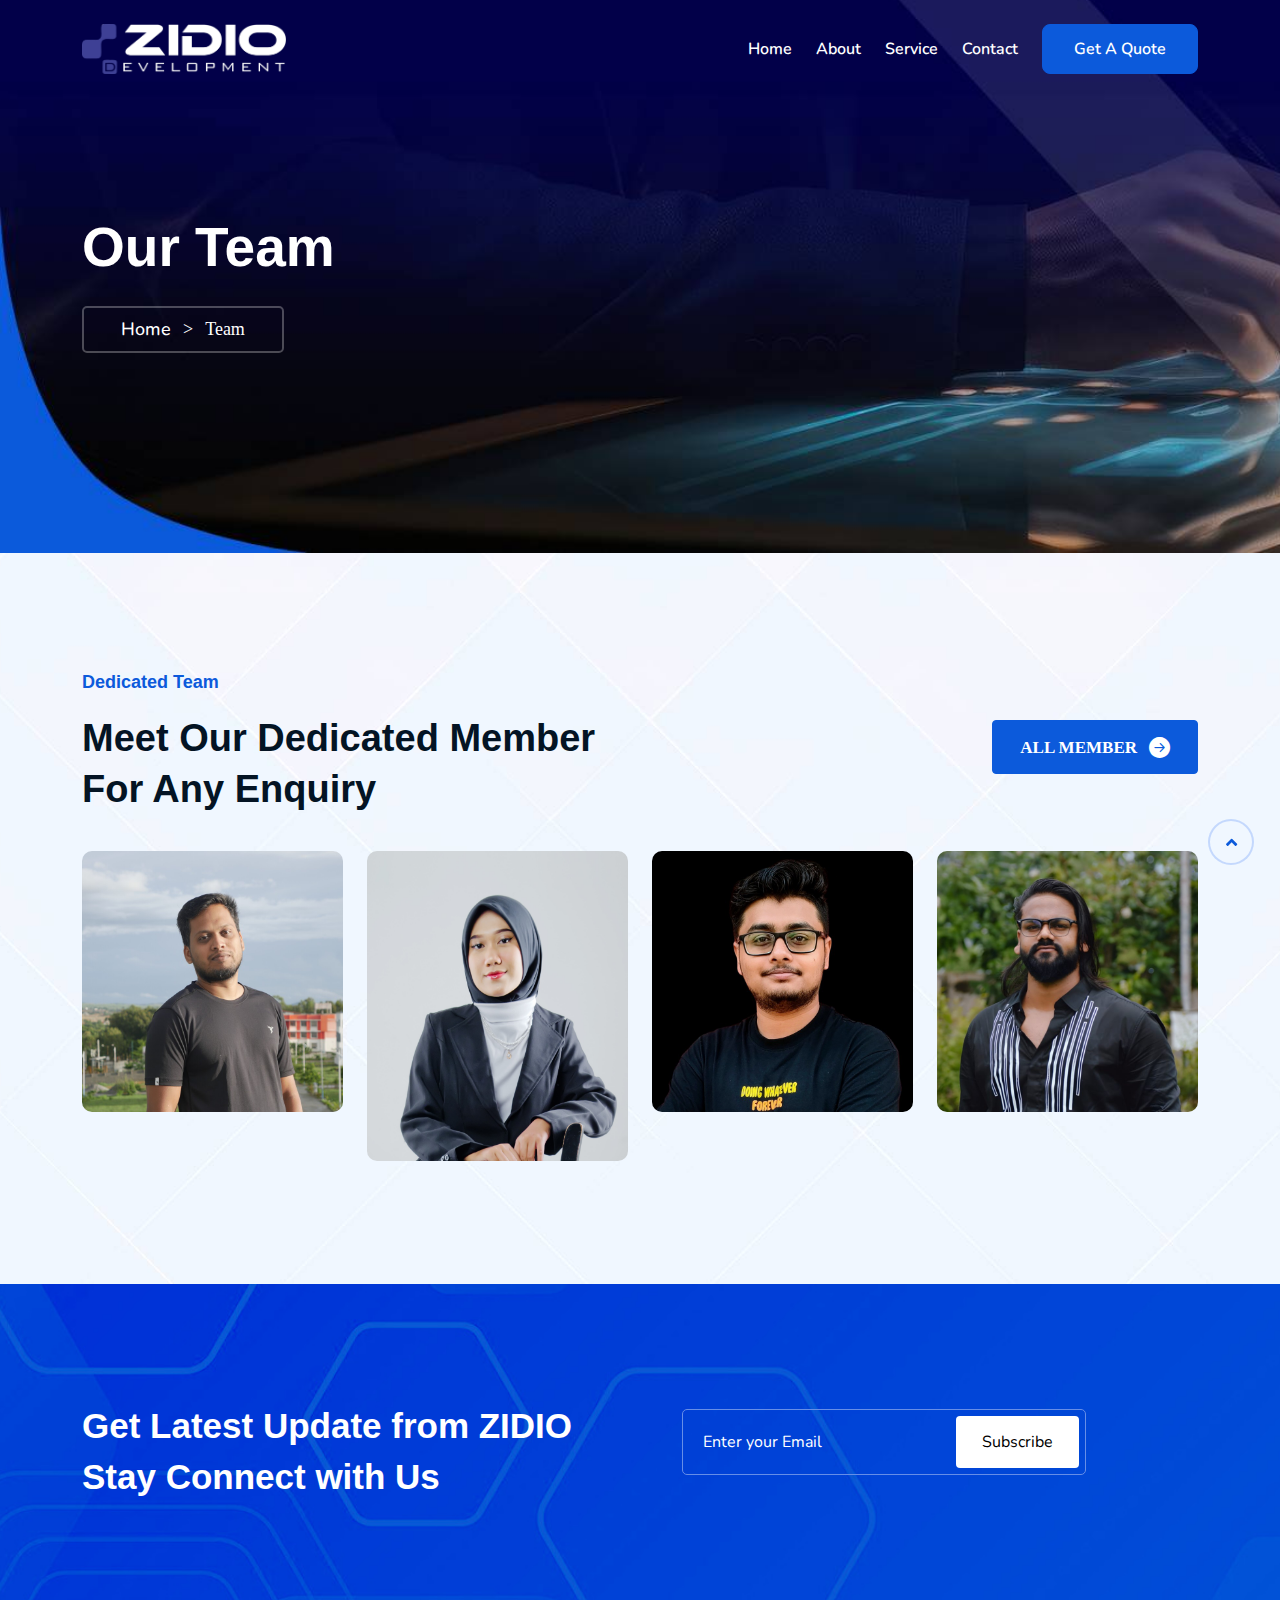
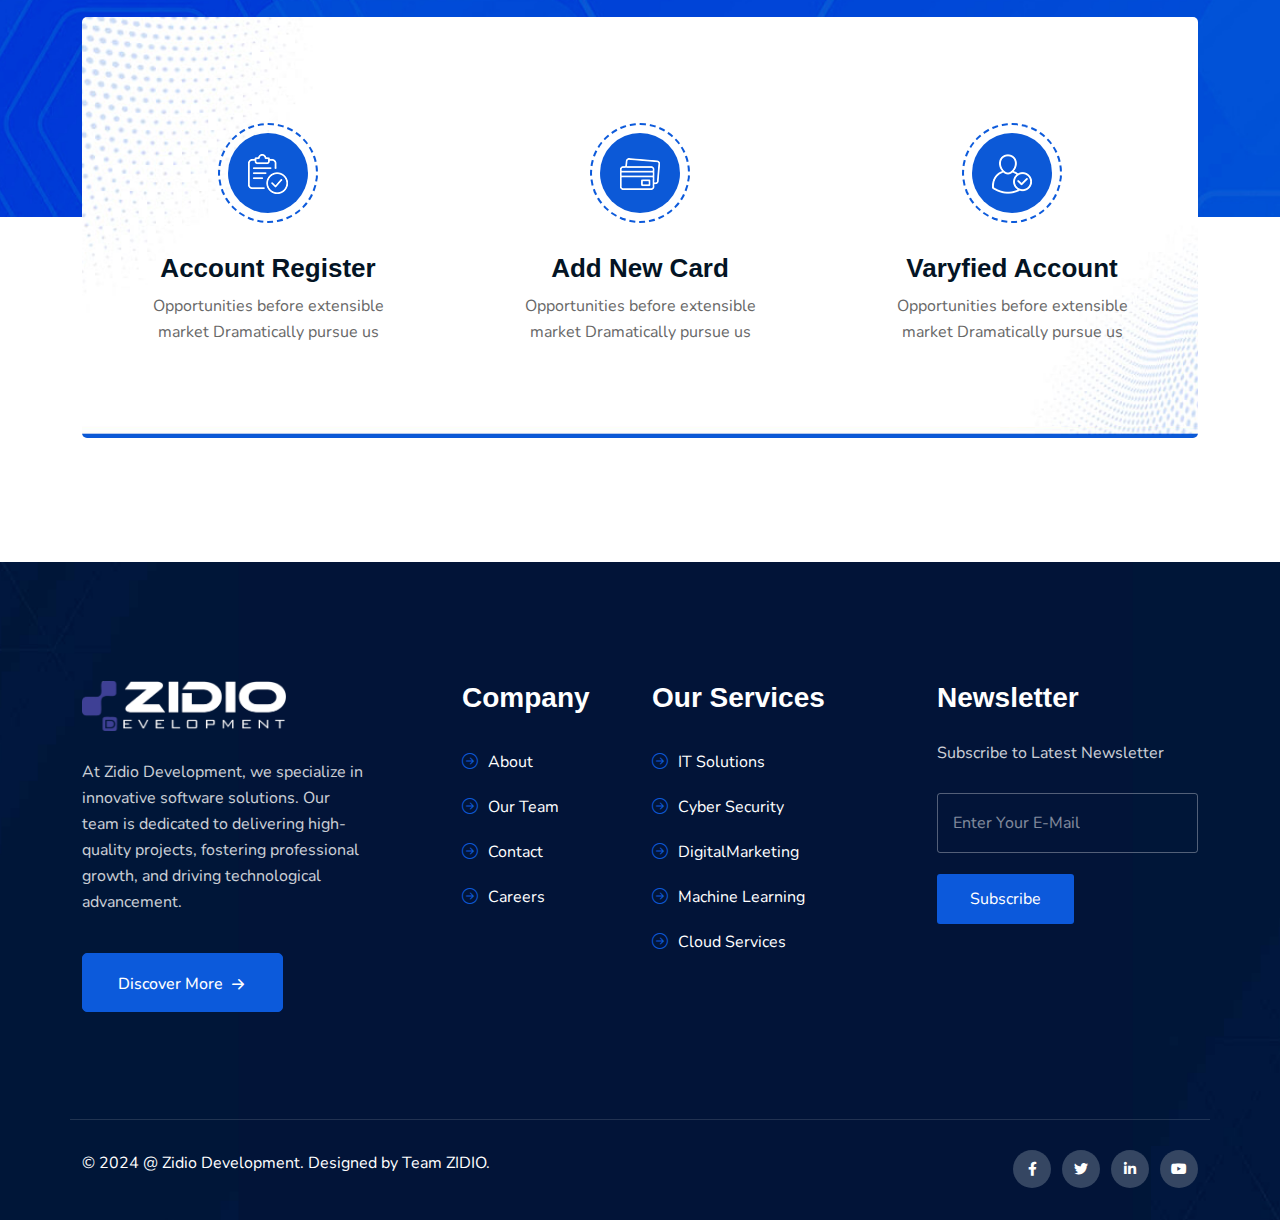
<file: team.html>
<!DOCTYPE HTML>
<html lang="en-US">

<head>
	<meta charset="UTF-8">
	<meta http-equiv="x-ua-compatible" content="ie=edge">
	<title>Our Team </title>
	<meta name="description" content="">
	<meta name="viewport" content="width=device-width, initial-scale=1">
	<!-- Favicon -->
	<link rel="icon" type="image/png" sizes="56x56" href="fav.png">
	<!-- bootstrap CSS -->
	<link rel="stylesheet" href="assets/css/bootstrap.min.css" type="text/css" media="all">
	<!-- carousel CSS -->
	<link rel="stylesheet" href="assets/css/owl.carousel.min.css" type="text/css" media="all">
	<!-- animate CSS -->
	<link rel="stylesheet" href="assets/css/animate.css" type="text/css" media="all">
	<!-- animated-text CSS -->
	<link rel="stylesheet" href="assets/css/animated-text.css" type="text/css" media="all">
	<!-- font-awesome CSS -->
	<link rel="stylesheet" href="assets/css/all.min.css" type="text/css" media="all">
	<!-- theme-default CSS -->
	<link rel="stylesheet" href="assets/css/theme-default.css" type="text/css" media="all">
	<!-- meanmenu CSS -->
	<link rel="stylesheet" href="assets/css/meanmenu.min.css" type="text/css" media="all">
	<!-- transitions CSS -->
	<link rel="stylesheet" href="assets/css/owl.transitions.css" type="text/css" media="all">
	<!-- venobox CSS -->
	<link rel="stylesheet" href="venobox/venobox.css" type="text/css" media="all">
	<!-- bootstrap icons -->
	<link rel="stylesheet" href="assets/css/bootstrap-icons.css" type="text/css" media="all">
	<!-- Main Style CSS -->
	<link rel="stylesheet" href="assets/css/style.css" type="text/css" media="all">
	<!-- responsive CSS -->
	<link rel="stylesheet" href="assets/css/responsive.css" type="text/css" media="all">
	<!-- Coustom Animation CSS -->
	<link rel="stylesheet" href="assets/css/coustom-animation.css" type="text/css" media="all">
	<!-- modernizr js -->
	<script src="assets/js/vendor/modernizr-3.5.0.min.js"></script>
</head>

<body>

	<!-- loder -->
	<div class="loader-wrapper">
		<span class="loader"></span>
		<div class="loder-section left-section"></div>
		<div class="loder-section right-section"></div>
	</div>

<!--==================================================-->
<!-- Start Toptech Header Area Inner Style-->
<!--==================================================-->
<div class="header-area inner-style" id="sticky-header" >
	<div class="container">
		<div class="row align-items-center">
			<div class="col-lg-3">
				<div class="header-logo">
					<a href="index.html"><img src="assets/images/home-2/zidio.png" alt="logo" style="height: 50px"></a>
				</div>
			</div>
			<div class="col-lg-9">
				<div class="header-menu">
					<ul>
						<li class="menu-item-has-children"><a href="index.html">Home</a></li>
						<li class="menu-item-has-children"><a href="about.html">About</a></li>
						<li class="menu-item-has-children"><a href="service.html">Service</a></li>
						<li><a href="contact.html">Contact</a></li>
					</ul>
					<div class="header-button"><a href="contact.html">Get A Quote</a></div>
				</div>
			</div>
		</div>
	</div>
</div>
<!--==================================================-->
<!-- End Toptech Header Area Inner Style-->
<!--==================================================-->



<!--==================================================-->
<!-- Start Main Menu Area -->
<!--==================================================-->
<div class="mobile-menu-area sticky d-sm-block d-md-block d-lg-none ">
	<div class="mobile-menu">
		<nav class="header-menu">
			<ul class="nav_scroll">
				<li class="menu-item-has-children"><a href="index.html">Home</a> </li>
				<li class="menu-item-has-children"><a href="about.html">About</a> </li>
				<li class="menu-item-has-children"><a href="service.html">Service</a> </li>
				<li><a href="contact.html">Contact</a></li>
			</ul>
		</nav>
	</div>
</div>
<!--==================================================-->
<!-- End Main Menu Area -->
<!--==================================================-->


<!--==================================================-->
<!-- Start Toptech Breadcumb Area -->
<!--==================================================-->
<div class="breadcumb-area">
	<div class="container">
		<div class="row">
			<div class="col-lg-12">
				<div class="breadcumb-content">
					<h4>Our Team</h4>
					<ul>
						<li><a href="index.html">Home</a></li>
						<li>></li>
						<li>Team</li>
					</ul>
				</div>
			</div>
		</div>
	</div>
</div>
<!--==================================================-->
<!-- End Toptech Breadcumb Area --> 
<!--==================================================-->
<!-- Start Toptech Team Area Style One-->
<!--==================================================-->
<div class="team-area style-one inner">
	<div class="container">
		<div class="row">
			<div class="col-lg-6">
	           <div class="section-title left style-two">
	    			<h4>Dedicated Team</h4>
	    			<h1>Meet Our Dedicated Member</h1>
	    			<h1>For Any Enquiry</h1>
	    		</div>
    		</div>
    		<div class="col-lg-6">
    			<div class="toptech-button style-one">
                	<a href="#">All Member<i class="bi bi-arrow-right-circle-fill"></i></a>
                </div>
    		</div>
		</div>
		<div class="row">
			<div class="col-lg-3 col-md-6">
				<div class="single-team-box">
					<div class="team-thumb">
						<img src="assets/images/team/harash.jpg" alt="">
					</div>
					<div class="team-content">
						<div class="team-bio">
						   <h4>Harsa Dash</h4>
						   <p>Developer Team Lead</p>
						</div>
						<div class="team-social-icon">
							<ul>
								<li><a href="#"><i class="fa-brands fa-facebook-f"></i></a></li>
								<li><a href="#"><i class="fa-brands fa-twitter"></i></a></li>
								<li><a href="#"><i class="fa-brands fa-youtube"></i></a></li>
							</ul>
						</div>
					</div>
				</div>
			</div>  		
			<div class="col-lg-3 col-md-6">
				<div class="single-team-box">
					<div class="team-thumb">
						<img src="assets/images/team/salama.jpg" height="310px" alt="">
					</div>
					<div class="team-content">
						<div class="team-bio">
						   <h4>Salma Husna Salsabila</h4>
						   <p>UI/UX Designar</p>
						</div>
						<div class="team-social-icon">
							<ul>
								<li><a href="#"><i class="fa-brands fa-facebook-f"></i></a></li>
								<li><a href="#"><i class="fa-brands fa-twitter"></i></a></li>
								<li><a href="#"><i class="fa-brands fa-youtube"></i></a></li>
							</ul>
						</div>
					</div>
				</div>
			</div>  		
			<div class="col-lg-3 col-md-6">
				<div class="single-team-box">
					<div class="team-thumb">
						<img src="assets/images/team/animesh.jpg" alt="">
					</div>
					<div class="team-content">
						<div class="team-bio">
						   <h4>Animesh Singh</h4>
						   <p>Full Stack Web Developer</p>
						</div>
						<div class="team-social-icon">
							<ul>
								<li><a href="#"><i class="fa-brands fa-facebook-f"></i></a></li>
								<li><a href="#"><i class="fa-brands fa-twitter"></i></a></li>
								<li><a href="#"><i class="fa-brands fa-youtube"></i></a></li>
							</ul>
						</div>
					</div>
				</div>
			</div> 		
			<div class="col-lg-3 col-md-6">
				<div class="single-team-box">
					<div class="team-thumb">
						<img src="assets/images/team/chandan.jpg" alt="">
					</div>
					<div class="team-content">
						<div class="team-bio">
						   <h4>Chandan Mishra </h4>
						   <p>Data Scientist</p>
						</div>
						<div class="team-social-icon">
							<ul>
								<li><a href="#"><i class="fa-brands fa-facebook-f"></i></a></li>
								<li><a href="#"><i class="fa-brands fa-twitter"></i></a></li>
								<li><a href="#"><i class="fa-brands fa-youtube"></i></a></li>
							</ul>
						</div>
					</div>
				</div>
			</div>  
		</div> 
	</div>
</div>
<!--==================================================-->
<!-- End Toptech Team Area Style One-->
<!--==================================================-->


<!--==================================================-->
<!-- Start Toptech Subscribe Area Style Three -->
<!--==================================================-->
<div class="subscribe-area style-three">
	<div class="container">
		<div class="row align-items-center">
			<div class="col-lg-6">
				<div class="section-title left inner-style">
        			<h1>Get Latest Update from ZIDIO</h1>
        			<h1>Stay Connect with Us</h1>
            	</div>
			</div>
			<div class="col-lg-6">
				<form action="#">
					<div class="single-subscribe-box">
						<input type="text" name="Email" placeholder="Enter your Email" required>
						<button type="submit">Subscribe</button>
					</div>
				</form>
			</div>
		</div>
	</div>
</div>
<!--==================================================-->
<!-- End Toptech Subscribe Area Style Three -->
<!--==================================================-->



<!--==================================================-->
<!-- Start Toptech Process Area Style Three-->
<!--==================================================-->
<div class="process-area style-three inner">
	<div class="container">
		<div class="row add-bg">
			<div class="col-lg-4 col-md-6">
				<div class="single-process-box">
				    <div class="process-icon"> <img src="assets/images/home-3/process-1.png" alt=""> </div>
				    <div class="process-content">
				    	<h4>Account Register</h4>
				    	<p>Opportunities before extensible market Dramatically pursue us</p>
				    </div>
				</div>
			</div>			
			<div class="col-lg-4 col-md-6">
				<div class="single-process-box">
				    <div class="process-icon"> <img src="assets/images/home-3/process-2.png" alt=""> </div>
				    <div class="process-content">
				    	<h4>Add New Card</h4>
				    	<p>Opportunities before extensible market Dramatically pursue us</p>
				    </div>
				</div>
			</div>			
			<div class="col-lg-4 col-md-6">
				<div class="single-process-box">
				    <div class="process-icon"> <img src="assets/images/home-3/process-3.png" alt=""> </div>
				    <div class="process-content">
				    	<h4>Varyfied Account</h4>
				    	<p>Opportunities before extensible market Dramatically pursue us</p>
				    </div>
				</div>
			</div>
		</div>
	</div>
</div>
<!--==================================================-->
<!-- End Toptech Process Area Style Three -->
<!--==================================================-->



<!--==================================================-->
<!-- Start Toptech Footer Area Style One-->
<!--==================================================-->
<div class="footer-area style-one">
	<div class="container">
	  <div class="row">
		<div class="col-lg-4 col-md-6">
		  <div class="footer-logo">
			<a href="index.html" ><img style="height: 50px" src="assets/images/home-2/zidio.png" alt="" /></a>
		  </div>
		  <div class="footer-widget-desc">
			<p>
			  At Zidio Development, we specialize in innovative software solutions. 
			  Our team is dedicated to delivering high-quality projects, fostering professional growth, 
			  and driving technological advancement. 
			</p>
		  </div>
		  <div class="toptech-button inner-style">
			<a href="about.html" >Discover More<i class="bi bi-arrow-right-short"></i ></a>
		  </div>
		</div>
		<div class="col-lg-2 col-md-6">
		  <div class="footer-widget-content">
			<div class="footer-widget-title">
			  <h4>Company</h4>
			</div>
			<div class="footer-widget-menu">
			  <ul>
				<li><a href="about.html"><i class="bi bi-arrow-right-circle"></i>About</a></li>
				<li><a href="team.html"><i class="bi bi-arrow-right-circle"></i>Our Team</a></li>
				<li><a href="contact.html"><i class="bi bi-arrow-right-circle"></i>Contact</a></li>
				<li><a href="careers.html"><i class="bi bi-arrow-right-circle"></i>Careers</a></li>
			  </ul>
			</div>
		  </div>
		</div>
		<div class="col-lg-3 col-md-6">
		  <div class="footer-widget-content">
			<div class="footer-widget-title">
			  <h4>Our Services</h4>
			</div>
			<div class="footer-widget-menu">
			  <ul>
				<li><a href="service.html"><i class="bi bi-arrow-right-circle"></i>IT Solutions</a> </li>
				<li><a href="service.html"><i class="bi bi-arrow-right-circle"></i>Cyber Security</a> </li>
				<li><a href="service.html"><i class="bi bi-arrow-right-circle"></i>DigitalMarketing</a> </li>
				<li><a href="service.html"><i class="bi bi-arrow-right-circle"></i>Machine Learning</a> </li>
				<li><a href="service.html"><i class="bi bi-arrow-right-circle"></i>Cloud Services</a> </li>
			  </ul>
			</div>
		  </div>
		</div>
		<div class="col-lg-3 col-md-6">
		  <div class="footer-widget-content">
			<div class="footer-widget-title">
			  <h4>Newsletter</h4>
			</div>
			<p class="f-desc-2">Subscribe to Latest Newsletter</p>
			<form action="#">
			  <div class="footer-newslatter-box">
				<input type="text" name="Email" placeholder="Enter Your E-Mail" required />
				<button type="submit">Subscribe</button>
			  </div>
			</form>
		  </div>
		</div>
	  </div>
	  <div class="row align-items-center">
		<div class="footer-bottom-area">
		  <div class="row">
			<div class="col-lg-6 col-md-6">
			  <div class="footer-bottom-content">
				<p>© 2024 @ Zidio Development. Designed by Team ZIDIO.</p>
			  </div>
			</div>
			<div class="col-lg-6 col-md-6">
			  <div class="footer-botton-social-icon">
				<ul>
				  <li> <a href="#" ><i class="fa-brands fa-facebook-f"></i ></a> </li>
				  <li> <a href="#" ><i class="fa-brands fa-twitter"></i ></a> </li>
				  <li> <a href="#" ><i class="fa-brands fa-linkedin-in"></i ></a></li>
				  <li> <a href="#" ><i class="fa-brands fa-youtube"></i ></a> </li>
				</ul>
			  </div>
			</div>
		  </div>
		</div>
	  </div>
	</div>
  </div>
<!--==================================================-->
<!-- End Toptech Footer Area Style One-->
<!--==================================================-->


<!--==================================================-->
<!-- Start Toptech Scroll Up-->
<!--==================================================-->
<div class="prgoress_indicator active-progress">
        <svg class="progress-circle svg-content" width="100%" height="100%" viewBox="-1 -1 102 102">
          <path d="M50,1 a49,49 0 0,1 0,98 a49,49 0 0,1 0,-98" style="transition: stroke-dashoffset 10ms linear 0s; stroke-dasharray: 307.919, 307.919; stroke-dashoffset: 212.78;"></path>
        </svg>
 </div>
<!--==================================================-->
<!-- End Toptech Scroll Up-->
<!--==================================================-->

	<!-- jquery js -->
	<script src="assets/js/vendor/jquery-3.6.2.min.js"></script>
	<!-- bootstrap js -->
	<script src="assets/js/bootstrap.min.js"></script>
	<!-- carousel js -->
	<script src="assets/js/owl.carousel.min.js"></script>
	<!-- animated-text js -->
	<script src="assets/js/animated-text.js"></script>
	<!-- wow js -->
	<script src="assets/js/wow.js"></script>
	<!-- ajax-mail js -->
	<script src="assets/js/ajax-mail.js"></script>
	<!-- imagesloaded js -->
	<script src="assets/js/imagesloaded.pkgd.min.js"></script>
	<!-- venobox js -->
	<script src="venobox/venobox.js"></script>
	<!--  animated-text js -->
	<script src="assets/js/animated-text.js"></script>
	<!-- venobox min js -->
	<script src="venobox/venobox.min.js"></script>
	<!-- jquery meanmenu js -->
	<script src="assets/js/jquery.meanmenu.js"></script>
	<!-- theme js -->
	<script src="assets/js/theme.js"></script>
	<!-- Cousom carousel js -->
	<script src="assets/js/coustom-carousel.js"></script>
	<script src="assets/js/scroll-up.js"></script>

</body>

</html>
</file>
<file: assets/css/theme-default.css>
/*

 font-family: "Rajdhani", sans-serif;
 font-family: "Nunito", sans-serif;
*/
@import url('https://fonts.googleapis.com/css2?family=Nunito:ital,wght@0,200..1000;1,200..1000&amp;family=Rajdhani:wght@300;400;500;600;700&amp;display=swap');

html,
body {
    overflow-x: hidden;
}

body {
    font-size: 16px;
    line-height: 26px;
    color: #686868;
    font-weight: 400;
    text-align: left;
    font-family: "Nunito", sans-serif;
}

p {
    font-size: 16px;
    line-height: 26px;
    color: #686868;
    font-weight: 400;
    font-family: "Nunito", sans-serif;
    transition: 0.5s;
}

h1,
h2,
h3,
h4,
h5,
h6 {
    color: #041424;
    font-family: "Rajdhani", sans-serif;
    font-style: normal;
    margin-bottom: 0;
    margin-top: 11px;
    line-height: 1.2;
    font-weight: 700;
    -webkit-transition: .5s;
    transition: .5s;
    font-size: 36px;
}

a {
    -webkit-transition: all 0.3s ease-out 0s;
    transition: all 0.3s ease-out 0s;
	font-family: "Nunito", sans-serif;
}

a {
    color: #012549;
    text-decoration: none;
}

a:focus,
.btn:focus {
    text-decoration: none;
    outline: none;
}

a:focus,
a:hover {
    text-decoration: none;
    text-decoration: none;
}

.uppercase {
    text-transform: uppercase;
}

.capitalize {
    text-transform: capitalize;
}

h1 a,
h2 a,
h3 a,
h4 a,
h5 a,
h6 a {
    color: inherit;
    -webkit-transition: .5s;
    transition: .5s;
}

h1 {
    font-size: 50px;
}

h2 {
    font-size: 35px;

}

h3 {
    font-size: 30px;
}

h4 {
    font-size: 24px;
}

h5 {
    font-size: 20px;
}

h6 {
    font-size: 18px;
}

.white h1,
.white h2,
.white h3,
.white h4,
.white h5,
.white h6 {
    color: #fff;
}

.white p {
    color: #fff;
}

.white i {
    color: #fff;
}

ul {
    margin: 0px;
    padding: 0px;
}



ul {
    margin: 0;

    padding: 0;
}



input:focus,
button:focus {
    border-color: #C19E68;
    outline-color: #C19E68;
    border: 1px solid #C19E68;
}

textarea:focus {
    border-color: #F16722;
    outline-color: #F16722;
}

hr {
    margin: 60px 0;
    padding: 0px;
    border-bottom: 1px solid #eceff8;
    border-top: 0px;
}

hr.style-2 {
    border-bottom: 1px dashed #f10;
}

hr.mp-0 {
    margin: 0;
    border-bottom: 1px solid #eceff8;
}

hr.mtb-40 {
    margin: 40px 0;
    border-bottom: 1px solid #eceff8;
    border-top: 0px;
}

label {
    color: #fff;
    cursor: pointer;
    font-size: 14px;
    font-weight: 400;
}

a,
i,
cite,
em,
var,
address,
dfn,
ol,
li,
ul {
    font-style: normal;
    font-weight: 400;
    list-style: none;
}

/* Default Background */
.bg_color {
    background: #43baff;
}

.bg_color2 {
    background: #211e3b !important;
}

.white_bg {
    background: #fff;
}

.bg_fixed {
    background-attachment: fixed;
}

.bg_before {
    position: relative;
}

.bg_before:before {
    position: absolute;
    content: "";
    left: 0;
    top: 0;
    height: 100%;
    width: 100%;
    background: rgba(12, 90, 219, 0.3);
}

.nagative_mb {
    position: relative;
    margin-bottom: -180px;
    z-index: 1;
}


*::-moz-selection {
    background: #4fc1f0;
    color: #454545;
    text-shadow: none;
}

::-moz-selection {
    background: #4fc1f0;
    color: #454545;
    text-shadow: none;
}

::selection {
    background: #4fc1f0;
    color: #454545;
    text-shadow: none;
}

::placeholder {
    color: #454545;
    font-size: 16px;
}

::-webkit-input-placeholder {
    /* Chrome/Opera/Safari */

    color: #454545;
}

::-moz-placeholder {
    /* Firefox 19+ */
    color: #454545;
}

:-ms-input-placeholder {
    /* IE 10+ */

    color: #454545;
}

:-moz-placeholder {
    /* Firefox 18- */

    color: #454545;
}

/* Contact Area */
.counter_area ::-moz-selection {
    color: #001d23;
    text-shadow: none;
}

.contact_area ::-moz-selection {
    color: #001d23;
    text-shadow: none;
}

.contact_area ::selection {
    color: #001d23;
    text-shadow: none;
}

.contact_area ::placeholder {
    color: #001d23;
    font-size: 16px;
}

.contact_area ::-webkit-input-placeholder {
    /* Chrome/Opera/Safari */
    color: #001d23;
}

.contact_area ::-moz-placeholder {
    /* Firefox 19+ */
    color: #001d23;
}

.contact_area :-ms-input-placeholder {
    /* IE 10+ */
    color: #001d23;
}

.contact_area :-moz-placeholder {
    /* Firefox 18- */
    color: #001d23;
}

.blog_reply ::-moz-selection {
    color: #151948;
}

.blog_reply ::-moz-selection {
    color: #151948;
}

.blog_reply ::selection {
    color: #151948;
}

.blog_reply::placeholder {
    color: #151948;
}

.blog_reply ::-webkit-input-placeholder {
    /* Chrome/Opera/Safari */
    color: #151948;
}

.blog_reply ::-moz-placeholder {
    /* Firefox 19+ */
    color: #151948;
}

.blog_reply :-ms-input-placeholder {
    /* IE 10+ */
    color: #151948;
}

.blog_reply :-moz-placeholder {
    /* Firefox 18- */
    color: #151948;
}

/* Padding Top Css */
.pt-350 {
    padding-top: 350px;
}

.pt-300 {
    padding-top: 300px;
}

.pt-280 {
    padding-top: 280px;
}

.pt-250 {
    padding-top: 250px;
}

.pt-200 {
    padding-top: 200px;
}

.pt-190 {
    padding-top: 190px;
}

.pt-180 {
    padding-top: 180px;
}

.pt-170 {
    padding-top: 170px;
}

.pt-160 {
    padding-top: 160px;
}

.pt-150 {
    padding-top: 150px;
}

.pt-140 {
    padding-top: 140px;
}

.pt-130 {
    padding-top: 130px;
}

.pt-120 {
    padding-top: 120px;
}

.pt-115 {
    padding-top: 115px;
}

.pt-110 {
    padding-top: 110px;
}

.pt-100 {
    padding-top: 100px;
}

.pt-95 {
    padding-top: 95px;
}

.pt-90 {
    padding-top: 90px;
}

.pt-85 {
    padding-top: 85px;
}

.pt-80 {
    padding-top: 80px;
}

.pt-75 {
    padding-top: 75px;
}

.pt-70 {
    padding-top: 70px;
}

.pt-65 {
    padding-top: 65px;
}

.pt-60 {
    padding-top: 60px;
}

.pt-55 {
    padding-top: 55px;
}

.pt-50 {
    padding-top: 50px;
}

.pt-45 {
    padding-top: 45px;
}

.pt-40 {
    padding-top: 40px;
}

.pt-35 {
    padding-top: 35px;
}

.pt-30 {
    padding-top: 30px;
}

.pt-25 {
    padding-top: 25px;
}

.pt-20 {
    padding-top: 20px;
}

.pt-15 {
    padding-top: 15px;
}

.pt-10 {
    padding-top: 10px;
}

/* Padding Bottom Css */
.pb-350 {
    padding-bottom: 350px;
}

.pb-250 {
    padding-bottom: 250px;
}

.pb-200 {
    padding-bottom: 200px;
}

.pb-190 {
    padding-bottom: 190px;
}

.pb-180 {
    padding-bottom: 180px;
}

.pb-170 {
    padding-bottom: 170px;
}

.pb-160 {
    padding-bottom: 160px;
}

.pb-150 {
    padding-bottom: 150px;
}

.pb-140 {
    padding-bottom: 140px;
}

.pb-135 {
    padding-bottom: 135px;
}

.pb-130 {
    padding-bottom: 130px;
}

.pb-120 {
    padding-bottom: 120px;
}

.pb-110 {
    padding-bottom: 110px;
}

.pb-100 {
    padding-bottom: 100px;
}

.pb-95 {
    padding-bottom: 95px;
}

.pb-90 {
    padding-bottom: 90px;
}

.pb-85 {
    padding-bottom: 85px;
}

.pb-80 {
    padding-bottom: 80px;
}

.pb-75 {
    padding-bottom: 75px;
}

.pb-70 {
    padding-bottom: 70px;
}

.pb-65 {
    padding-bottom: 65px;
}

.pb-60 {
    padding-bottom: 60px;
}

.pb-55 {
    padding-bottom: 55px;
}

.pb-50 {
    padding-bottom: 50px;
}

.pb-45 {
    padding-bottom: 45px;
}

.pb-40 {
    padding-bottom: 40px;
}

.pb-35 {
    padding-bottom: 35px;
}

.pb-30 {
    padding-bottom: 30px;
}

.pb-25 {
    padding-bottom: 25px;
}

.pb-20 {
    padding-bottom: 20px;
}

.pb-15 {
    padding-bottom: 15px;
}

.pb-10 {
    padding-bottom: 10px;
}

/* Padding Left Css */
.pl-120 {
    padding-left: 120px;
}

.pl-110 {
    padding-left: 110px;
}

.pl-100 {
    padding-left: 100px;
}

.pl-90 {
    padding-left: 90px;
}

.pl-80 {
    padding-left: 80px;
}

.pl-70 {
    padding-left: 70px;
}

.pl-60 {
    padding-left: 60px;
}

.pl-50 {
    padding-left: 50px;
}

.pl-40 {
    padding-left: 40px;
}

.pl-35 {
    padding-left: 35px;
}

.pl-30 {
    padding-left: 30px;
}

.pl-25 {
    padding-left: 25px;
}

.pl-20 {
    padding-left: 20px;
}

.pl-15 {
    padding-left: 15px;
}

.pl-10 {
    padding-left: 10px;
}

/* Padding Right Css */
.pr-120 {
    padding-right: 120px;
}

.pr-110 {
    padding-right: 110px;
}

.pr-100 {
    padding-right: 100px;
}

.pr-90 {
    padding-right: 90px;
}

.pr-80 {
    padding-right: 80px;
}

.pr-70 {
    padding-right: 70px;
}

.pr-60 {
    padding-right: 60px;
}

.pr-50 {
    padding-right: 50px;
}

.pr-40 {
    padding-right: 40px;
}

.pr-35 {
    padding-right: 35px;
}

.pr-30 {
    padding-right: 30px;
}

.pr-25 {
    padding-right: 25px;
}

.pr-20 {
    padding-right: 20px;
}

.pr-15 {
    padding-right: 15px;
}

.pr-10 {
    padding-right: 10px;
}

/* Margin Top Css */
.mt-200 {
    margin-top: 200px;
}

.mt-190 {
    margin-top: 190px;
}

.mt-180 {
    margin-top: 180px;
}

.mt-170 {
    margin-top: 170px;
}

.mt-160 {
    margin-top: 160px;
}

.mt-150 {
    margin-top: 150px;
}

.mt-140 {
    margin-top: 140px;
}

.mt-130 {
    margin-top: 130px;
}

.mt-120 {
    margin-top: 120px;
}

.mt-110 {
    margin-top: 110px;
}

.mt-100 {
    margin-top: 100px;
}

.mt-95 {
    margin-top: 95px;
}

.mt-90 {
    margin-top: 90px;
}

.mt-80 {
    margin-top: 80px;
}

.mt-75 {
    margin-top: 75px;
}

.mt-70 {
    margin-top: 70px;
}

.mt-65 {
    margin-top: 65px;
}

.mt-60 {
    margin-top: 60px;
}

.mt-55 {
    margin-top: 55px;
}

.mt-50 {
    margin-top: 50px;
}

.mt-45 {
    margin-top: 45px;
}

.mt-40 {
    margin-top: 40px;
}

.mt-35 {
    margin-top: 35px;
}

.mt-30 {
    margin-top: 30px;
}

.mt-25 {
    margin-top: 25px;
}

.mt-20 {
    margin-top: 20px;
}

.mt-15 {
    margin-top: 15px;
}

.mt-10 {
    margin-top: 10px;
}

/* Margin Bottom Css */
.mb-200 {
    margin-bottom: 200px;
}

.mb-190 {
    margin-bottom: 190px;
}

.mb-180 {
    margin-bottom: 180px;
}

.mb-170 {
    margin-bottom: 170px;
}

.mb-160 {
    margin-bottom: 160px;
}

.mb-150 {
    margin-bottom: 150px;
}

.mb-140 {
    margin-bottom: 140px;
}

.mb-130 {
    margin-bottom: 130px;
}

.mb-120 {
    margin-bottom: 120px;
}

.mb-110 {
    margin-bottom: 110px;
}

.mb-100 {
    margin-bottom: 100px;
}

.mb-95 {
    margin-bottom: 95px;
}

.mb-90 {
    margin-bottom: 90px;
}

.mb-80 {
    margin-bottom: 80px;
}

.mb-75 {
    margin-bottom: 75px;
}

.mb-70 {
    margin-bottom: 70px;
}

.mb-65 {
    margin-bottom: 65px;
}

.mb-60 {
    margin-bottom: 60px;
}

.mb-55 {
    margin-bottom: 55px;
}

.mb-50 {
    margin-bottom: 50px;
}

.mb-45 {
    margin-bottom: 45px;
}

.mb-40 {
    margin-bottom: 40px;
}

.mb-35 {
    margin-bottom: 35px;
}

.mb-30 {
    margin-bottom: 30px;
}

.mb-25 {
    margin-bottom: 25px;
}

.mb-20 {
    margin-bottom: 20px;
}

.mb-15 {
    margin-bottom: 15px;
}

.mb-10 {
    margin-bottom: 10px;
}

/* Margin Left Css */
.ml-200 {
    margin-left: 200px;
}

.ml-190 {
    margin-left: 190px;
}

.ml-180 {
    margin-left: 180px;
}

.ml-170 {
    margin-left: 170px;
}

.ml-160 {
    margin-left: 160px;
}

.ml-150 {
    margin-left: 150px;
}

.ml-140 {
    margin-left: 140px;
}

.ml-130 {
    margin-left: 130px;
}

.ml-120 {
    margin-left: 120px;
}

.ml-110 {
    margin-left: 110px;
}

.ml-100 {
    margin-left: 100px;
}

.ml-95 {
    margin-left: 95px;
}

.ml-90 {
    margin-left: 90px;
}

.ml-80 {
    margin-left: 80px;
}

.ml-75 {
    margin-left: 75px;
}

.ml-70 {
    margin-left: 70px;
}

.ml-65 {
    margin-left: 65px;
}

.ml-60 {
    margin-left: 60px;
}

.ml-55 {
    margin-left: 55px;
}

.ml-50 {
    margin-left: 50px;
}

.ml-45 {
    margin-left: 45px;
}

.ml-40 {
    margin-left: 40px;
}

.ml-35 {
    margin-left: 35px;
}

.ml-30 {
    margin-left: 30px;
}

.ml-25 {
    margin-left: 25px;
}

.ml-20 {
    margin-left: 20px;
}

.ml-15 {
    margin-left: 15px;
}

.ml-10 {
    margin-left: 10px;
}

/* Margin Right Css */
.mr-200 {
    margin-right: 200px;
}

.mr-190 {
    margin-right: 190px;
}

.mr-180 {
    margin-right: 180px;
}

.mr-170 {
    margin-right: 170px;
}

.mr-160 {
    margin-right: 160px;
}

.mr-150 {
    margin-right: 150px;
}

.mr-140 {
    margin-right: 140px;
}

.mr-130 {
    margin-right: 130px;
}

.mr-120 {
    margin-right: 120px;
}

.mr-110 {
    margin-right: 110px;
}

.mr-100 {
    margin-right: 100px;
}

.mr-95 {
    margin-right: 95px;
}

.mr-90 {
    margin-right: 90px;
}

.mr-80 {
    margin-right: 80px;
}

.mr-75 {
    margin-right: 75px;
}

.mr-70 {
    margin-right: 70px;
}

.mr-65 {
    margin-right: 65px;
}

.mr-60 {
    margin-right: 60px;
}

.mr-55 {
    margin-right: 55px;
}

.mr-50 {
    margin-right: 50px;
}

.mr-45 {
    margin-right: 45px;
}

.mr-40 {
    margin-right: 40px;
}

.mr-35 {
    margin-right: 35px;
}

.mr-30 {
    margin-right: 30px;
}

.mr-25 {
    margin-right: 25px;
}

.mr-20 {
    margin-right: 20px;
}

.mr-15 {
    margin-right: 15px;
}

.mr-10 {
    margin-right: 10px;
}
</file>
<file: venobox/venobox.css>
/* ------ venobox.css --------*/
.vbox-overlay *, .vbox-overlay *:before, .vbox-overlay *:after{
    -webkit-backface-visibility: hidden;
    -webkit-box-sizing:border-box;
    -moz-box-sizing:border-box;
    box-sizing:border-box;
}
/* ------- overlay: change here background color and opacity ----- */
.vbox-overlay{
    background: #fdfdfd;
    background: rgba(0,0,0,0.85); 
    width: 100%;
    height: auto;
    position: fixed;
    top: 0;
    left: 0;
    bottom: 0;
    z-index: 9999;
    opacity: 0;
    overflow-x: hidden;
    overflow-y: auto;

}

/* ----- preloader - choose between CIRCLE, IOS, DOTS, QUADS ----- */

/* circle preloader */
.vbox-preloader{
    position:fixed; 
    width:32px; 
    height:32px;
    left:50%; 
    top:50%; 
    margin-left:-16px; 
    margin-top:-16px;
    background-image: url(preload-circle.png);
    text-indent: -100px;
    overflow: hidden;
    -webkit-animation: playload 1.4s steps(18) infinite;
       -moz-animation: playload 1.4s steps(18) infinite;
        -ms-animation: playload 1.4s steps(18) infinite;
         -o-animation: playload 1.4s steps(18) infinite;
            animation: playload 1.4s steps(18) infinite;
}
@-webkit-keyframes playload {
   from { background-position:    0px; }
     to { background-position: -576px; }
}
@-moz-keyframes playload {
   from { background-position:    0px; }
     to { background-position: -576px; }
}
@-ms-keyframes playload {
   from { background-position:    0px; }
     to { background-position: -576px; }
}
@-o-keyframes playload {
   from { background-position:    0px; }
     to { background-position: -576px; }
}
@keyframes playload {
   from { background-position:    0px; }
     to { background-position: -576px; }
}


/* IOS preloader */

/*.vbox-preloader{
    position:fixed; 
    width:32px; 
    height:32px;
    left:50%; 
    top:50%; 
    margin-left:-16px; 
    margin-top:-16px;
    background-image: url(preload-ios.png);
    text-indent: -100px;
    overflow: hidden;
    -webkit-animation: playload 1.4s steps(12) infinite;
       -moz-animation: playload 1.4s steps(12) infinite;
        -ms-animation: playload 1.4s steps(12) infinite;
         -o-animation: playload 1.4s steps(12) infinite;
            animation: playload 1.4s steps(12) infinite;
}

@-webkit-keyframes playload {
   from { background-position:    0px; }
     to { background-position: -384px; }
}
@-moz-keyframes playload {
   from { background-position:    0px; }
     to { background-position: -384px; }
}
@-ms-keyframes playload {
   from { background-position:    0px; }
     to { background-position: -384px; }
}
@-o-keyframes playload {
   from { background-position:    0px; }
     to { background-position: -384px; }
}
@keyframes playload {
   from { background-position:    0px; }
     to { background-position: -384px; }
}
*/


/* dots preloader */
/*
.vbox-preloader{
    position:fixed; 
    width:32px; 
    height:11px;
    left:50%; 
    top:50%; 
    margin-left:-16px; 
    margin-top:-16px;
    background-image: url(preload-dots.png);
    text-indent: -100px;
    overflow: hidden;
    -webkit-animation: playload 1.4s steps(24) infinite;
       -moz-animation: playload 1.4s steps(24) infinite;
        -ms-animation: playload 1.4s steps(24) infinite;
         -o-animation: playload 1.4s steps(24) infinite;
            animation: playload 1.4s steps(24) infinite;
}

@-webkit-keyframes playload {
   from { background-position:    0px; }
     to { background-position: -768px; }
}
@-moz-keyframes playload {
   from { background-position:    0px; }
     to { background-position: -768px; }
}
@-ms-keyframes playload {
   from { background-position:    0px; }
     to { background-position: -768px; }
}
@-o-keyframes playload {
   from { background-position:    0px; }
     to { background-position: -768px; }
}
@keyframes playload {
   from { background-position:    0px; }
     to { background-position: -768px; }
}
*/


/* quads preloader */
/*
.vbox-preloader{
    position:fixed; 
    width:32px; 
    height:10px;
    left:50%; 
    top:50%; 
    margin-left:-16px; 
    margin-top:-16px;
    background-image: url(preload-quads.png);
    text-indent: -100px;
    overflow: hidden;
    -webkit-animation: playload 1.4s steps(12) infinite;
       -moz-animation: playload 1.4s steps(12) infinite;
        -ms-animation: playload 1.4s steps(12) infinite;
         -o-animation: playload 1.4s steps(12) infinite;
            animation: playload 1.4s steps(12) infinite;
}
@-webkit-keyframes playload {
   from { background-position:    0px; }
     to { background-position: -384px; }
}
@-moz-keyframes playload {
   from { background-position:    0px; }
     to { background-position: -384px; }
}
@-ms-keyframes playload {
   from { background-position:    0px; }
     to { background-position: -384px; }
}
@-o-keyframes playload {
   from { background-position:    0px; }
     to { background-position: -384px; }
}
@keyframes playload {
   from { background-position:    0px; }
     to { background-position: -384px; }
}
*/
/* ----- navigation ----- */
.vbox-close{
    cursor: pointer;
    position: fixed;
    top: -1px;
    right: 0;
    width: 46px;
    height: 40px;
    padding: 10px 20px 10px 0;
    display: block;
    background: url(close.gif) no-repeat #161617;
    background-position:10px center;
    color: #fff;
    text-indent: -100px;
    overflow: hidden;
}
.vbox-next, .vbox-prev{
    box-sizing: content-box;
    cursor: pointer;
    position: fixed;
    top: 50%;
    color: #fff;
    width: 30px;
    height: 170px;
    margin-top: -85px;
    text-indent: -100px;
    border: solid transparent; /* Using border instead of padding to keep bg image in place */
    overflow: hidden;
}
.vbox-prev{
    left: 0;
    border-width: 0 30px 0 10px;
    background: url(prev.gif) center center no-repeat;
}
.vbox-next{
    right: 0;
    border-width: 0 10px 0 30px;
    background: url(next.gif) center center no-repeat;
}

.vbox-title{
    width: 100%;
    height: 40px;
    float: left;
    text-align: center;
    line-height: 28px;
    font-size: 12px;
    color: #fff;
    padding: 6px 40px;
    overflow: hidden;
    background: #161617;
    position: fixed;
    display: none;
    top: -1px;
    left: 0;

}
.vbox-num{
    cursor: pointer;
    position: fixed;
    top: -1px;
    left: 0;
    height: 40px;
    display: block;
    color: #fff;
    overflow: hidden;
    line-height: 28px;
    font-size: 12px;
    padding: 6px 10px;
    background: #161617;
    display: none;
}
/* ------- inline window ------ */
.vbox-inline{
    width: 420px;
    height: 315px;
    padding: 10px;
    background: #fff;
    text-align: left;
    margin: 0 auto;
    overflow: auto;
}

/* ------- Video & iFrames window ------ */
.venoframe{
    border: none;
    width: 960px;
    height: 720px;
}
@media (max-width: 992px) {
    .venoframe{
        width: 640px;
        height: 480px;
    }
}
@media (max-width: 767px) {
    .venoframe{
        width: 420px;
        height: 315px;
    }
}
@media (max-width: 460px) {
    .vbox-inline{
        width: 100%;
    }

    .venoframe{
        width: 100%;
        height: 260px;
    }
}

/* ------- PLease do NOT edit this! (or do it at your own risk) ------ */
.vbox-open{
    overflow: hidden;
}
.vbox-container{
    position: relative;
    background: #000;
    width: 100%;
    max-width: 1200px;
    margin: 0 auto;
    padding: 0 15px;
}
.vbox-content{
    text-align: center;
    float: left;
    width: 100%;
    position: relative;
    overflow: hidden;
}
.vbox-container img{
    max-width: 100%;
    height: auto;
}
</file>
<file: assets/css/style.css>
/*==============================================
Template Name: Toptech - Toptech It Solutions HTML5 Template 
Author:  https://themeforest.net/user/dreamit-solution
Description: Description
Version: 1.0.0
Text Domain: Toptech
Tags: consulting, finance, corporate, business, consultant, multipurpose, technology, it-solution, software, agency, company, portfolio, bangking, insurance, digital-agency, digital-marketing.
================================================*/

/*TABLE OF CONTENTS*/
/*=====================
01. Toptech Header Area Css
02. Toptech Top header Area Css 
03. Toptech Hero Area Css
04. Toptech About Area Css
05. Toptech Feature Area Css 
05. Toptech Service Area Css
06. Toptech Services Details Area
07. Toptech Faqs Area Css
08. Toptech Work Process Area Css
09. Toptech Portfolio Area Css
10. Toptech Project Area Css
10. Toptech Project Details Css
11. Toptech Team Area Css
12. Toptech Testimonial Area Css
13. Toptech Brand Area Css
14. Toptech Blog Area Css
15. Toptech Blog Gird Area
16. Toptech Blog Details Area
17. Toptech Counter Area Css
18. Toptech Footer Area Css
19. Toptech Loader
20. Toptech Scroll Up Css
21. Toptech Search Popup css
22. Toptech Top Menu
23. Toptech Careers Area Css
23. Toptech section-title css
23. Toptech Contact Area
23. Toptech Pricing Area Css

=======================*/




/*---=====================================================
   <!--Toptech Header Area Css Style One-->
=========================================================---*/
.header-area {
    margin-bottom: -106px;
}

.header-menu {
    text-align: right;
}
.header-logo a{
    height: 50px;
}
.header-menu ul {
    display: inline-block;
}

.header-menu ul li {
    display: inline-block;
    margin-right: 35px;
}

.header-menu ul li a {
    display: inline-block;
    font-weight: 600;
    font-size: 17px;
    padding: 40px 0;
    text-transform: capitalize;
    color: #fff;
    transition: 0.5s;
}

.header-menu ul li a:hover{
    color:#0c5adb;
}

.header-button {
    display: inline-block;
}

.header-button a {
    padding: 14px 34px;
    color: #fff;
    background: #0c5adb;
    border: 1px solid #0c5adb;
    border-radius: 4px;
    display: inline-block;
    position: relative;
    z-index: 1;
    transition: .5s;
    text-transform: capitalize;
    font-weight: 600;
}

.header-button a:hover{
    color:#0c5adb;
    background:#fff;
}

.header-menu ul li i {
    font-size: 12px;
    color: #fff;
    position: relative;
    left: 6px;
    top: -1px;
    transition: 0.5s;
}


.header-menu ul li a:hover i{
    color:#0c5adb;
}

.header-search-icon i {
    display: inline-block;
    color: #ffff;
    transition: 0.5s;
}

.header-search-icon i:hover{
    color: #0c5adb;
}

/*sub-menu*/
.header-menu ul li.menu-item-has-children {
    position: relative;
}

.header-menu ul li .sub-menu {
    position: absolute;
    width: 200px;
    display: block;
    text-align: left;
    background: #fff;
    opacity: 0;
    visibility: hidden;
    transition: 0.5s;
    top: 150%;
    z-index: 2;
    box-shadow: 0px 1px 3px rgba(0, 0, 0, 0.3);
    border-top: 5px solid #0c5adb;
    border-radius: 3px 3px 0 0;
}

.header-menu ul li:hover .sub-menu{
    opacity: 1;
    top: 100%;
    visibility: visible;
}

.header-menu ul li .sub-menu li a {
    display: block;
    padding: 8px 19px !important;
    color: #1e1e1e;
    width: 200px;
    text-transform: capitalize;
    font-size: 16px;
    font-weight: 600;
    transition: 0.5s;
    position: relative;
    z-index: 1;
}

.header-menu ul li .sub-menu li a:hover{
    color: #fff !important;
}

.header-menu ul li .sub-menu li a:before{
    position: absolute;
    content: "";
    width: 100%;
    height: 0;
    left: 0;
    bottom: 0;
    background:#0c5adb;
    z-index: -1;
    transition: 0.5s;
}

.header-menu ul li .sub-menu li a:hover:before{
    height:100%;
    top: 0;
}


.sticky {
    left: 0;
    margin: auto;
    position: fixed !important;
    top: 0;
    width: 100%;
    -webkit-box-shadow: 0 2px 5px -2px rgba(0, 0, 0, 0.1);
    box-shadow: 0 2px 5px -2px rgba(0, 0, 0, 0.1);
    background: #041424 !important;
    transition: 0.5s;
    z-index: 999 !important;
    -webkit-animation: 300ms running fadeInDown;
    animation: 500ms running fadeInUp;
    animation-name: slideInDown;
}

/*---=====================================================
   <!--Toptech Hero Area Css Style One-->
=========================================================---*/
.style-one.hero-area {
    background: url(../images/home-1/hero-bg.png);
    background-repeat: no-repeat;
    background-size: cover;
    background-position: center center;
    height: 945px;
}

.style-one .hero-content h4 {
    font-size: 25px;
    font-weight: 600;
    color: #fff;
    text-transform: uppercase;
    margin: 0 0 21px;
}

.style-one .hero-content h1 {
    font-size: 74px;
    color: #fff;
    font-weight: 700;
    line-height: 66px;
    text-transform: uppercase;
}

.style-one .hero-content p {
    width: 48%;
    color: #fff;
    font-size: 17px;
    line-height: 25px;
    margin: 26px 0 0;
}

.style-one.hero-button{
    margin-top: 49px;
}

.style-one .hero-button.style-one a {
    display: inline-block;
    background: #0c5adb;
    border: 1px solid #0c5adb;
    color: #fff;
    padding: 13px 45px;
    font-weight: 500;
    font-size: 17px;
    margin-right: 14px;
    transition: 0.5s;
}

.style-one .hero-button.style-one a:hover{
  background: transparent;
  border: 1px solid #ffffff6e;
}

.style-one a.button-two {
    background: transparent !important;
    border: 1px solid #ffffff6e !important;
    padding: 12px 45px !important;
    transition: 0.5s;
}

.style-one a.button-two:hover{
  background:#0c5adb !important;
  color:#fff;
 border: 1px solid #0c5adb !important;
}


/*---=====================================================
   <!--Toptech Feature Area Css Style One-->
=========================================================---*/
.style-one.feature-area {
    padding: 0px 0 137px;
}

.style-one.feature-area .row.margin-top {
    margin-top: -91px;
}

.style-one .flip-box {
    background-color: transparent;
    width: 300px;
    height: 185px;
    perspective: 1000px;
}

.style-one .flip-box-inner {
    position: relative;
    width: 100%;
    height: 174%;
    text-align: left;
    transition: transform 0.8s;
    transform-style: preserve-3d;
}

.style-one .flip-box:hover .flip-box-inner {
  transform: rotateY(180deg);
}

.style-one .flip-box-front, .flip-box-back {
  position: absolute;
  width: 100%;
  height: 100%;
  -webkit-backface-visibility: hidden;
  backface-visibility: hidden;
}

.style-one .flip-box-front {
    padding: 36px 25px 0;
    border-radius: 5px;
    background-color: #fff;
    box-shadow: 0 0 3px rgba(0,0,0,0.20);
}

.style-one .flip-box-content h4 {
    font-size: 23px;
    font-weight: 700;
    margin: 26px 0 8px;
}

.style-one .flip-box-content p {
    margin: 0 0 28px;
}

.style-one .flip-box-button a {
    display: inline-block;
    font-size: 17px;
    font-weight: 600;
    font-family: 'Rajdhani';
    text-transform: uppercase;
    color: #000;
}

.style-one .flip-box-button i {
    display: inline-block;
    font-size: 16px;
    position: relative;
    color: #000;
    padding-left: 6px;
    font-weight: 600;
}

.style-one .flip-box-back {
    background-color:#0C5ADB;
    transform: rotateY(180deg);
    padding: 34px 24px 0;
    border-radius: 5px;
    position: relative;
    z-index: 1;
    overflow: hidden;
}

.flip-box .flip-box-back::before {
    position: absolute;
    content: "";
    top: -112px;
    right: -112px;
    background: #fff;
    width: 224px;
    height: 224px;
    border-radius: 50%;
    transition: 0.4s;
    opacity: 0.1;
    z-index: -1;
}

.style-one .flip-box-back .flip-box-thumb img{
    filter: brightness(0) invert(1);
}

.style-one .flip-box-back .flip-box-button a,
.style-one .flip-box-back .flip-box-button i,
.style-one .flip-box-back .flip-box-content p,
.style-one .flip-box-back .flip-box-content h4{
    color:#fff !important;
} 


/*---=====================================================
   <!--Toptech About Area Css Style One-->
=========================================================---*/

.style-one.about-area {
    padding: 111px 0 115px;
    position: relative;
    overflow: hidden;
}

.style-one .about-thumb {
    position: relative;
    left: -47px;
}

.style-one .about-icon-box {
    display: flex;
    align-items: center;
    gap: 20px;
    margin-bottom: 42px;
}

.style-one .about-icon-thumb {
    color: #0c5adb;
    height: 78px;
    width: 127px;
    line-height: 74px;
    text-align: center;
    background-color: #d4e1f7;
    border-radius: 4px;
}

.style-one .about-icon-box-content h4 {
    font-size: 21px;
    font-weight: 700;
    margin: 0 0 7px 0;
}

.style-one .about-icon-box-content p {
    margin: 0;
}

.style-one .about-flex-box {
    display: flex;
    gap: 22px;
    align-items: center;
}

.style-one .about-author {
    display: flex;
    align-items: center;
    gap: 22px;
}

.style-one .about-author-thumb img {
    border-radius: 50px;
}

.style-one .about-author-content h4 {
    font-size: 19px;
    font-weight: 600;
    margin: 0 0 0px 0;
}

.style-one .about-author-content p {
    margin: 0;
    font-size: 15px;
}

.style-one .about-shape {
    position: absolute;
    bottom: -237px;
    right: 19px;
    z-index: -1;
}


/*section-title-Style One*/

.style-one.section-title.left {
    margin-bottom: 42px;
}

.style-one.section-title.center {
    margin-bottom: 48px;
}

.style-one.section-title h4 {
    font-size: 19px;
    text-transform: uppercase;
    font-weight: 600;
    color: #0c5adb;
    padding: 0 0 0 21px;
    position: relative;
    display: inline-block;
}

.style-one.section-title h4:before {
    position: absolute;
    left: 0;
    top: 0;
    width: 10px;
    height: 10px;
    background: #0c5adb;
    content: "";
    top: 5px;
    border-radius: 100%;
}

.style-one.section-title h1 {
    font-size: 48px;
    margin: 8px 0 0;
    line-height: 1;
}

.style-one.section-title span{
    color:#0c5adb;
}

.style-one.section-title p {
    margin: 20px 0 0;
}

/*toptech-button*/
.style-one.toptech-button a {
    padding: 12px 27px 12px 27px;
    font-family: 'Rajdhani';
    font-weight: 600;
    color: #fff;
    background: #0c5adb;
    display: inline-block;
    border-radius: 4px;
    border: 1px solid #0c5adb;
    position: relative;
    z-index: 1;
    overflow: hidden;
    text-transform: uppercase;
    font-size: 17px;
    margin-top: 8px;
    transition: 0.5s;
}

.style-one.toptech-button a:hover{
    color:#0c5adb;
}

.style-one.toptech-button a:before{
    position: absolute;
    content: "";
    width:0;
    height: 100%;
    right: 0;
    top: 0;
    background: #fff;
    z-index: -1;
    transition: 0.5s;
}

.style-one.toptech-button a:hover:before{
  width: 100%;
  left: 0;
}

.style-one.toptech-button i {
    display: inline-block;
    color: #fff;
    font-size: 21px;
    margin-left: 12px;
    position: relative;
    top: 2px;
    transition: 0.5s;
}

.style-one.toptech-button a:hover i{
    color:#0c5adb;
}



/*---=====================================================
   <!--Toptech Service Area Css Style One-->
=========================================================---*/
.style-one.service-area {
    background: url(../images/home-1/service-bg.jpg);
    background-repeat: no-repeat;
    background-size: cover;
    background-position: center center;
    padding: 111px 0 102px;
    position: relative;
    z-index: 1;
}

.style-one.service-area:before {
    position: absolute;
    content: "";
    width: 100%;
    height: 100%;
    left: 0;
    top: 0;
    background: #0E1E2A;
    opacity: 0.8;
    z-index: -1;
}

.service-area .style-one.section-title h1 {
    color: #fff;
}

.style-one.service-area .flip-box-inner {
    position: relative;
    width: auto;
    height: 257px;
    text-align: left;
    transition: transform 0.8s;
    transform-style: preserve-3d;
}

.style-one.service-area .flip-box-front {
    padding: 20px 22px 0;
    border-radius: 5px;
    background-color: transparent;
    display: flex;
    border: 1px solid #284961;
    gap: 25px;
}

.style-one.service-area .flip-box {
    background-color: transparent;
    perspective: 1000px;
    width: auto;
    height: auto;
    margin-bottom: 20px;
}

.style-one.service-area .flip-box-thumb {
    margin-top: 26px;
}

.style-one.service-area .flip-box-content h4 {
    color: #fff;
}

.style-one.service-area .flip-box-content p {
    color: #BCBCBC;
}

.style-one.service-area .flip-box-back {
    background-color: #0C5ADB;
    transform: rotateY(180deg);
    padding: 19px 24px 0;
    border-radius: 5px;
    position: relative;
    z-index: 1;
    overflow: hidden;
    display: flex;
    gap: 25px;
}

.style-one.service-area .flip-box-button a {
    display: inline-block;
    font-size: 17px;
    font-weight: 600;
    font-family: 'Rajdhani';
    background: rgba(255, 255, 255, 0.1);
    text-transform: uppercase;
    color: #fff !important;
    padding: 10px 20px;
    border-radius: 3px;
}

.style-one.service-area .flip-box-button i {
    display: inline-block;
    font-size: 16px;
    position: relative;
    color: #fff !important;
    padding-left: 6px;
    font-weight: 600;
}



/*---=====================================================
   <!--Toptech Work Process Area Css Style One-->
=========================================================---*/
.style-one.work-process-area {
    padding: 108px 0 89px;
}

.style-one.work-process-area .section-title.center {
    margin-bottom: 58px;
}

.style-one .single-process-box {
    text-align: center;
    padding: 0 9px 0;
    position: relative;
    margin-bottom: 30px;
    z-index: 1;
}

.style-one .single-process-box:before {
    position: absolute;
    content: "";
    width: 100%;
    height: 100%;
    left: -64px;
    top: 47px;
    background: url(../images/home-1/process-shape.png);
    background-repeat: no-repeat;
    z-index: -1;
}

.single-process-box.before-transprant:before {
   background: transparent !important;
}

.style-one .single-process-box:after {
    position: absolute;
    content: "";
    width: 100%;
    height: 100%;
    left: -64px;
    top: 47px;
    background: url(../images/home-1/process-shape2.png);
    background-repeat: no-repeat;
    z-index: -1;
}

.single-process-box.after-transprant:after{
    background: transparent;
}

.style-one .process-box-thumb {
    width: 145px;
    height: 145px;
    line-height: 138px;
    border-radius: 150px;
    display: inline-block;
    color: #0c5adb;
    font-size: 65px;
    border: 2px solid #ededed;
    transition: all 500ms ease;
    text-align: center;
    position: relative;
}

.style-one .single-process-box:hover .process-box-thumb{
    border: 2px dashed #0c5adb;
}

.style-one .process-box-thumb img{
    transition: 0.5s;
}

.style-one .single-process-box:hover img{
    transform:scaleX(-1);
}

.style-one .process-content h4 {
    font-size: 23px;
    margin: 30px 0 10px;
}

.style-one .process-number span {
    position: absolute;
    right: 0%;
    top: 0px;
    z-index: 1;
    width: 38px;
    height: 38px;
    line-height: 38px;
    border-radius: 50px;
    display: inline-block;
    font-size: 18px;
    color: #fff;
    background-color: #0c5adb;
    transition: .5s;
}


/*---=====================================================
   <!--Toptech Faqs Area Css Style One-->
=========================================================---*/
.style-one.faqs-area {
    padding: 0 0 100px;
}

.style-one .row.add-faqs-bg {
    background: #E6EEFB;
    padding: 40px 26px 39px;
    border-radius: 10px;
}

.style-one .single-contact-box {
    background: #083C92;
    padding: 50px;
    padding-top: 64px;
    padding-bottom: 70px;
    border-radius: 10px;
}

.style-one .contact-content h4 {
    color: #fff;
    font-size: 38px;
    margin: 0 0 27px;
}

.style-one .single-input-box input {
    background: #3a7ae4;
    border: transparent;
    outline: 0;
    width: 100%;
    height: 50px;
    color: #fff;
    margin-bottom: 16px;
    padding: 0 19px;
    border-radius: 5px;
}

.style-one .single-input-box input::placeholder{
    color:#fff;
}

.style-one .single-input-box textarea{
    background: #3a7ae4;
    border: transparent;
    outline: 0;
    width: 100%;
    height: 120px;
    color: #fff;
    margin-bottom: 16px;
    padding: 10px 19px;
    border-radius: 5px;
}

.style-one .single-input-box textarea::placeholder{
    color:#fff;
}

.style-one .single-input-box button {
    padding: 13px 15px;
    background: #0c5adb;
    display: block;
    color: #fff;
    border-radius: 7px;
    width: 100%;
    /* font-family: 'Fira Sans'; */
    cursor: pointer;
    text-align: center;
    transition: .5s;
    border: none;
}

.col-lg-6.faqs-right {
    padding-left: 37px;
}

.faqs-container{
    overflow: hidden;
}

.faq-singular {
    position: relative;
    background:#CEDEF7;
    margin-bottom: 20px;
}

.faq-singular .faq-question {
    position: relative;
    cursor: pointer;
    margin: 0;
    padding: 16px 25px 15px 36px;
    font-weight: 700;
    font-size: 18px;
    border-radius: 5px;
    z-index: 2;
    transition: 0.5s;
    background: #CEDEF7;
    font-family: 'Nunito', sans-serif;
}

.faq-singular.active .faq-question{
    border-bottom:1px solid #2222;
}

.faq-singular .faq-question:before {
    position: absolute;
    content: "+";
    right: 30px;
    top: 50%;
    transform: translateY(-50%);
    font-size: 30px;
    font-weight: 400;
    transition: 0.5s;
    color:#0c5adb;
}

.faq-singular.active .faq-question:before {
    content:"-";
    font-size: 30px;
}

.faq-question img {
    padding-right: 12px;
}

.faq-answer {
    display: none;
    padding: 21px 40px 25px;
}


/*---=====================================================
   <!--Toptech Portfolio Area Css Style One-->
=========================================================---*/

.style-one.portfolio-area {
    padding: 8px 0 100px;
}

.style-one.portfolio-area .section-title.left {
    margin-bottom: 56px;
}

.style-one .single-portfolio-box {
    position: relative;
    padding: 0 10px;
}

.style-one .portfolio-thumb{
    position: relative;
}

.style-one .portfolio-thumb:before{
    position: absolute;
    content: "";
    width: 0;
    height: 100%;
    left: 50%;
    top: 0;
    background:#041424;
    opacity: 0.6;
    transition: 0.5s;
    border-radius: 10px;
}

.style-one .single-portfolio-box:hover .portfolio-thumb:before{
    width: 100%;
    left: 0;
}

.style-one .portfolio-thumb img {
    width: 100%;
    border-radius: 10px;
}

.style-one .portfolio-content {
    background: #0c5adb;
    padding: 0 0 26px;
    border-radius: 10px;
    margin: auto;
    width: 85%;
    position: absolute;
    bottom: 20px;
    right: 0;
    left: 0;
    transform: translate(0%, 0) rotateX(90deg);
    transition: 0.5s;
}

.style-one .single-portfolio-box:hover .portfolio-content{
    transform: translate(0%, 0) rotateX(0deg)
}

.style-one .portfolio-button a {
    display: inline-block;
    background: #fff;
    width: 100%;
    text-align: center;
    font-size: 39px;
    color: #0c5adb;
    padding: 5px 0;
    border-radius: 10px 10px 0 0;
}

.style-one .portfolio-title {
    padding: 23px 22px 0;
}

.style-one .portfolio-title a {
    display: inline-block;
    font-size: 25px;
    font-weight: 700;
    color: #fff;
    font-family: 'Rajdhani', sans-serif;
}

.style-one .portfolio-title p {
    color: #fff;
    margin: 4px 0 0;
}





/*---=====================================================
   <!--Toptech Team Area Css Style One-->
=========================================================---*/

.style-one.team-area {
    padding: 10px 0 121px;
}

.style-one.team-area .section-title.center {
    margin-bottom: 57px;
}

.style-one .single-team-box {
    position: relative;
}

.style-one .single-team-box img {
    width: 100%;
    border-radius: 10px;
}

.style-one .team-content {
    position: absolute;
    bottom: -74px;
    left: 0;
    width: 100%;
}

.style-one .team-bio {
    padding: 10px 0 17px;
    background: #0c5adb;
    text-align: center;
    width: 80%;
    position: relative;
    margin: auto;
    border-radius: 10px 10px 0 0;
     transform: perspective(500px) rotateX(90deg);
    -webkit-transition: all 400ms linear 0ms;
    transition: all 400ms linear 0ms;
}

.style-one .single-team-box:hover .team-bio{
    transform: perspective(500px) rotateX(0);
}

.style-one .team-bio h4 {
    font-size: 22px;
    padding: 0 0 4px;
    color: #fff;
}

.style-one .team-bio p{
    font-size: 16px;
    color: #fff;
    font-family: 'Rubik', sans-serif;
    font-weight: 400;
    margin: 0 0 5px;
}

.style-one .team-social-icon ul {
    position: relative;
    z-index: 1;
    left: 10%;
    width: 80%;
    background: #131323;
    text-align: center;
    padding: 14px 0 14px;
    border-radius: 0 0 10px 10px;
    transform: perspective(500px) rotateX(-90deg);
    -webkit-transition: all 400ms linear 0ms;
    transition: all 400ms linear 0ms;
    top: -1px;
}

.style-one .single-team-box:hover .team-social-icon ul{
    transform: perspective(500px) rotateX(0);
}

.style-one .team-social-icon ul li {
    display: inline-block;
}

.style-one .team-social-icon ul a {
    width: 38px;
    height: 38px;
    line-height: 41px;
    text-align: center;
    border-radius: 50px;
    background-color: #373644;
    display: inline-block;
    color: #fff;
    font-size: 14px;
    margin-right: 6px;
    position: relative;
    z-index: 1;
    overflow: hidden;
}


/*---=====================================================
   <!--Toptech Testimonial Area Css Style One-->
=========================================================---*/
.style-one.testimonial-area {
    background: url(../images/home-1/testi-bg.jpg);
    background-repeat: no-repeat;
    background-size: cover;
    background-position: center center;
    padding: 110px 0 102px;
}

.style-one.testimonial-area .section-title.center {
    margin-bottom: 14px;
}

.style-one .testi-desc p {
    font-size: 20px;
    line-height: 34px;
    color: #041424;
    width: 65%;
    margin: auto;
    margin-top: 176px;
}

.style-one .testi-rating {
    margin-top: 20px;
}

.style-one .testi-rating ul li {
    display: inline-block;
}

.style-one .testi-rating ul li i {
    color: #FF9100;
    margin: 0 3px;
}

.style-one .testi-author h4 {
    font-size: 24px;
    margin: 53px 0 5px;
    font-weight: 600;
    position: relative;
}

.style-one .testi-author h4:before {
    position: absolute;
    content: "";
    width: 28px;
    height: 2px;
    left: 0;
    right: 0;
    top: -25px;
    background: #0B59D7;
    margin: auto;
}

.style-one.testimonial-area .owl-dots {
    position: absolute;
    top: 36px;
    left: 0;
    right: 0;
    text-align: center;
}

.style-one.testimonial-area .owl-dot {
    background: url(../images/home-2/pintu.jpg) !important;
    background-repeat: no-repeat !important;
    background-size: cover !important;
    background-position: center center;
    width: 100px;
    height: 100px;
    margin: 0 22px;
    display: inline-block;
}

.style-one.testimonial-area .owl-dot:nth-child(2){
    background: url(../images/home-2/SaveInsta.App_452075928_18239507287281300_4779034483683661459_n.jpg) !important;
    background-repeat: no-repeat !important;
    background-size: cover !important;
    background-position: center center;
}

.style-one.testimonial-area .owl-dot:nth-child(3){
    background: url(../images/home-2/Dave_s_Music_400x400.jpg) !important;
    background-repeat: no-repeat !important;
    background-size: cover !important;
    background-position: center center;
}

.style-one.testimonial-area .owl-dot:nth-child(4){
    background: url(../images/home-2/JnZPX-PG_400x400.jpg) !important;
    background-repeat: no-repeat !important;
    background-size: cover !important;
    background-position: center center;
}

.style-one.testimonial-area .owl-dot.active{
    transform: scale(1.1);
    border: 6px solid #0c5adb;
    border-radius: 50%;
}

.style-one.testimonial-area .owl-prev {
    display: inline-block;
    position: absolute;
    left: 14px;
    top: 31%;
}

.style-one.testimonial-area .owl-prev i {
    display: inline-block;
    width: 60px;
    height: 60px;
    border-radius: 30px;
    filter: drop-shadow(0px 10px 10px rgba(207,218,235,0.2));
    background-color: #ffffff;
    line-height: 60px;
    color: #0c5adb;
    font-size: 20px;
    transition: 0.5s;
    text-align: center;
    line-height: 65px;
}

.style-one.testimonial-area .owl-next {
    display: inline-block;
    position: absolute;
    right: 9px;
    top: 31%;
}

.style-one.testimonial-area .owl-next i {
    display: inline-block;
    width: 60px;
    height: 60px;
    border-radius: 30px;
    filter: drop-shadow(0px 10px 10px rgba(207,218,235,0.2));
    background-color: #ffffff;
    line-height: 65px;
    color: #0c5adb;
    font-size: 20px;
    transition: 0.5s;
    text-align: center;
}

.style-one.testimonial-area .owl-next i,
.style-one.testimonial-area .owl-prev i:hover{
    background:#0c5adb;
    color:#fff;
}



/*---=====================================================
   <!--Toptech Blog Area Css Style One-->
=========================================================---*/
.style-one.blog-area {
    padding: 107px 0 100px;
}

.style-one .single-blog-box {
    margin-bottom: 20px;
    border-radius: 8px;
    background-color: #ffffff;
    border: 1px solid rgba(29, 33, 36, 0.12);
    position: relative;
    z-index: 1;
    transition: .5s;
    overflow: hidden;
    padding: 24px;
    padding-bottom: 19px;
}

.style-one .blog-thumb{
    overflow: hidden;
}

.style-one .blog-thumb img {
    width: 100%;
    transition: 0.5s;
}

.style-one .single-blog-box:hover .blog-thumb img{
    transform: scale(1.2);
}

.style-one .blog-content {
    padding: 28px 0 30px;
}

.style-one .blog-meta span {
    display: inline-block;
    text-transform: uppercase;
    font-weight: 500;
    font-family: 'Rajdhani', sans-serif;
}

.style-one .blog-meta i {
    display: inline-block;
    color: #0c5adb;
    font-size: 15px;
    padding-right: 7px;
}

.style-one .blog-content a {
    display: inline-block;
    font-size: 25px;
    color: #232323;
    font-weight: 700;
    font-family: 'Rajdhani', sans-serif;
    margin-top: 14px;
    line-height: 30px;
    transition: 0.5s;
}

.style-one .blog-content a:hover{
    color: #0c5adb;
}

.style-one .blog-buttom {
    display: flex;
    justify-content: space-between;
    align-items: center;
    border-top: 1px solid rgba(29, 33, 36, 0.12);
    padding-top: 20px;
}

.style-one .blog-author span {
    display: inline-block;
    color: #232323;
    font-size: 16px;
    margin: 0;
    font-weight: 600;
    font-family: 'Rajdhani', sans-serif;
}

.style-one .blog-author i {
    display: inline-block;
    margin-right: 10px;
    color: #222;
}

.style-one .blog-button a {
    display: inline-block;
    color: #232323;
    font-family: 'Rajdhani', sans-serif;
    font-weight: 600;
    transition: .5s;
    font-size: 17px;
}

.style-one .blog-button a:hover{
    color: #0c5adb !important;
}

.style-one .blog-button i {
    display: inline-block;
    font-size: 20px;
    position: relative;
    top: 2px;
    transition: 0.5s;
     color: #232323;
}

.style-one .blog-button a:hover i{
     color: #0c5adb !important;
}


/*---=====================================================
   <!--Toptech Footer Area Css Style One-->
=========================================================---*/

.style-one.footer-area {
    background: url(../images/home-1/footer-bg.jpg);
    background-repeat: no-repeat;
    background-size: cover;
    background-position: center center;
    padding: 119px 0 32px;
}

.style-one.footer-area.home-three {
    padding: 435px 0 32px;
}

.style-one .footer-widget-desc p {
    color: #fff;
    opacity: 0.8;
    width: 70%;
    margin: 28px 0 0;
}

.style-one .footer-widget-title h4 {
    color: #fff;
    font-size: 28px;
    font-weight: 600;
    margin: 0 0 26px;
}

.style-one .footer-widget-menu ul li a {
    display: inline-block;
    color: #fff;
    line-height: 45px;
    font-family: "Nunito";
    transition: 0.5s;
}

.style-one .footer-widget-menu ul li a:hover{
    color: #0c5adb;
}

.style-one .footer-widget-content ul li i {
    display: inline-block;
    color: #0D58D5;
    font-size: 16px;
    margin-right: 10px;
}

.style-one .footer-newslatter-box input {
    background: transparent;
    border: 1px solid #ffffff52;
    padding: 0 15px;
    height: 60px;
    width: 100%;
    color: #fff;
    border-radius: 3px;
    outline: 0;
}

.style-one .footer-newslatter-box input::placeholder {
    color: #fff;
    font-family: "Nunito";
    opacity: 0.5;
}

.style-one .footer-newslatter-box button {
    background: #0C59DB;
    color: #fff;
    border: transparent;
    outline: 0;
    padding: 12px 33px;
    border-radius: 3px;
    margin-top: 21px;
}

.style-one p.f-desc-2 {
    color: #fff;
    margin: 0 0 27px;
    opacity: 0.8;
}

.style-one .footer-bottom-area {
    border-top: 1px solid #ffffff21;
    margin-top: 107px;
    padding-top: 30px;
}

.style-one .footer-bottom-content p {
    color: #fff;
    margin: 0;
}

.style-one .footer-botton-social-icon {
    text-align: right;
}

.style-one .footer-botton-social-icon ul li {
    display: inline-block;
}

.style-one .footer-botton-social-icon ul li i {
    background: #354662;
    width: 38px;
    height: 38px;
    border-radius: 50%;
    text-align: center;
    line-height: 38px;
    color: #fff;
    font-size: 14px;
    margin-left: 7px;
    transition: 0.5s;
}

.style-one .footer-botton-social-icon ul li i:hover{
    background:#0C59DB;
}




/*---=====================================================
   <!--Toptech Home Two All Css-->
=========================================================---*/

/*Toptech Top header Area Css Style two*/

.top-header-area {
    background: #00194c;
    padding: 12px 0;
    position: relative;
    z-index: 1;
}

.top-header-area:before {
    position: absolute;
    content: "";
    width: 53%;
    height: 100%;
    left: -11px;
    top: 0;
    background: #0C59DB;
    z-index: -1;
    transform: skew(23deg);
}


.header-info ul li {
    display: inline-block;
    color: #fff;
    font-size: 15px;
    margin-right: 14px;
}

.header-info ul li i {
    display: inline-block;
    color: #fff;
    font-size: 15px;
    margin-right: 8px;
    position: relative;
    top: 2px;
}

.top-header-social-icon {
    text-align: right;
}

.top-header-social-icon ul li {
    display: inline-block;
    color: #fff;
}

.top-header-social-icon ul li.time-line {
    margin-right: 32px;
}

.top-header-social-icon ul li.time-line i {
    margin-right: 10px;
    display: inline-block;
}

.top-header-social-icon ul li i {
    color: #fff;
    display: inline-block;
    font-size: 14px;
    margin-left: 16px;
    transition: 0.5s;
}

.top-header-social-icon ul li i:hover{
   color:#0c5adb;
}


/*Toptech header Are Style two*/

.header-area.style-two {
    margin-bottom: 0;
}

.header-search-icon {
    display: inline-block;
    margin-right: 34px;
}

.style-two .header-search-icon i {
    display: inline-block;
    color: #686868;
    transition: 0.5s;
}

.style-two .header-search-icon i:hover{
    color:#0c5adb;
}

.style-two .header-menu ul li a {
    font-weight: 600;
    font-size: 16px;
    text-transform: capitalize;
    color: #000048;
    font-family: 'Nunito';
    transition: 0.5s;
}

.style-two .header-menu ul li a:hover{
    color:#0c5adb ;
}

.style-two .header-button a {
    padding: 11px 28px;
    color: #fff;
    background: #0c5adb;
    border: 1px solid #0c5adb;
    border-radius: 4px;
    display: inline-block;
    position: relative;
    z-index: 1;
    transition: .5s;
    text-transform: capitalize;
    font-weight: 600;
    font-family: "Nunito", ui-sans-serif;
    transition: 0.5s;
}

.style-two .header-button a:hover{
   color:#0c5adb;
   background:#fff;
}

.style-two .header-menu ul li i {
    color: #000048;
}

.style-two.sticky {
    left: 0;
    margin: auto;
    position: fixed !important;
    top: 0;
    width: 100%;
    -webkit-box-shadow: 0 2px 5px -2px rgba(0, 0, 0, 0.1);
    box-shadow: 0 2px 5px -2px rgba(0, 0, 0, 0.1);
    background: #fff !important;
    transition: 0.5s;
    z-index: 999 !important;
    -webkit-animation: 300ms running fadeInDown;
    animation: 500ms running fadeInUp;
    animation-name: slideInDown;
}

/*---=====================================================
   <!--Toptech hero Area Home Two Allefew Css-->
=========================================================---*/
.style-two.hero-area {
    background: url(../images/home-2/3430318.jpg);
    background-repeat: no-repeat;
    background-size: cover;
    background-position: center center;
    height: 800px;
    overflow: hidden;
    padding-bottom: 80px;
}

.style-two .hero-content h4 {
    margin: 0 0 3px;
    font-size: 19px;
    line-height: 45px;
    text-transform: uppercase;
    color: #ffffff;
    font-weight: 500;
    font-family: "Rajdhani";
}

.style-two .hero-content h1 {
    font-size: 70px;
    text-transform: uppercase;
    color: #ffffff;
    line-height: 74px;
    font-weight: 700;
    font-family: "Rajdhani";
}

.style-two .hero-content p {
    color: #B6B9C0;
    width: 72%;
    font-size: 18px;
    margin: 11px 0 0;
}

.style-two .hero-button{
    margin-top: 49px;
}

.style-two .hero-button a {
    padding: 15px 37px 15px 42px;
    font-weight: 500;
    color: #fff;
    background: #0c5adb;
    border: 1px solid #0c5adb;
    display: inline-block;
    border-radius: 5px;
    border: 1px solid #0c5adb;
    position: relative;
    z-index: 1;
    font-size: 16px;
    font-family: 'Nunito', sans-serif;
    margin-right: 17px;
    transition: 0.5s;
}

.style-two .hero-button a:hover{
    color:#0c5adb ;
} 

.style-two .hero-button a:before{
    position:absolute;
    content: "";
    width: 0;
    height: 100%;
    right: 0;
    top: 0;
    background:#fff;
    z-index: -1;
    border-radius: 5px;
    transition: 0.5s;
}

.style-two .hero-button a:hover:before{
    width: 100%;
    left: 0;
}

.style-two .hero-button i {
    color: #fff;
    display: inline-block;
    padding-left: 11px;
    position: relative;
    top: 1px;
    transition: 0.5s;
}

.style-two .hero-button a:hover i{
    color:#0c5adb ;
} 

.style-two .hero-right{
    position: relative;
}

.style-two .hero-thumb {
    position: relative;
    left: -48px;
    top: 70px;
}

.style-two .hero-shape {
    position: absolute;
    top: 28%;
    left: -96px;
    animation: rotateme 20s linear infinite;
}


/*---=====================================================
   <!--Toptech Feature area Home Two Css-->
=========================================================---*/

.style-two.feature-area {
    padding: 22px 0 0;
}

.style-two.feature-area .row.add-marging {
    margin-top: -90px;
}

.style-two .single-feature-box {
    text-align: center;
    filter: drop-shadow(0px 10px 10px rgba(207,218,235,0.2));
    background: #fff;
    padding: 56px 42px 33px;
    border-radius: 10px;
    position: relative;
    z-index: 1;
    margin-bottom: 23px;
}

.style-two .single-feature-box:before {
    position: absolute;
    content: "";
    width: 100%;
    height:0;
    left: 0;
    bottom: 0;
    background: url(../images/home-2/feature-box-shape.png);
    background-repeat: no-repeat;
    background-position: center;
    background-size: cover;
    border-radius: 10px;
    z-index: -1;
    transition: 0.5s;
}

.style-two .single-feature-box:hover:before{
    height: 100%;
}

.style-two .feature-icon{
    position: relative;
    z-index: 1;
}

.style-two .feature-icon:before {
    position: absolute;
    content: "";
    width: 100%;
    height: 201%;
    left: 0;
    right: 0;
    top: -19px;
    background: url(../images/home-2/feature-shape-1.png);
    background-repeat: no-repeat;
    background-position: center;
    transition: 0.5s;
    z-index: -1;
}

.style-two.feature-area .single-feature-box:hover .feature-icon:before{
    background: url(../images/home-2/feature-shape-2.png);
    background-repeat: no-repeat;
    background-position: center;
}

.style-two .feature-content h4 {
    transition: .5s;
    padding: 35px 0 13px 0;
    font-size: 26px;
    color: #041424;
    font-weight: 700;
    font-family: "Rajdhani";
    text-align: center;
}

.style-two .single-feature-box:hover .feature-content h4 {
   color: #fff;
}

.style-two .feature-content p {
    margin: 0 0 20px;
    transition: 0.5s;
}

.style-two .single-feature-box:hover .feature-content p{
    color: #fff;
}

.style-two .feature-content a {
    padding: 0 0 0 12px;
    color: #fff;
    display: inline-block;
    margin-top: 0;
    position: relative;
    z-index: 1;
    transition: .5s;
    font-size: 16px;
    font-weight: 400;
}

.style-two .single-feature-box:hover .feature-content a{
   color: #fff;
}

.style-two .feature-content a:after {
    position: absolute;
    content: "";
    z-index: 1;
    top: 12px;
    left: 35px;
    width: 30px;
    height: 2px;
    background: #0b59db !important;
    transition: .5s;
}

.style-two .single-feature-box:hover .feature-content a:after {
    left: -24px;
    background: #fff !important;
}



/*---=====================================================
   <!--Toptech About Area Home two Css-->
=========================================================---*/
.style-two.about-area {
    background: #F3F7FD;
    padding: 380px 0 126px;
    margin-top: -287px;
}

.style-two.about-area .toptech-button a {
    margin-top: 12px;
}

.style-two .about-left {
    position: relative;
}

.style-two .about-shape {
    position: absolute;
    right: 76px;
    bottom: 27px;
    animation: bounceleft 4s linear infinite;
}

.style-two .about-conter-box {
    background: #0C59DB;
    display: inline-block;
    text-align: center;
    padding: 16px 40px;
    position: absolute;
    top: 3px;
    left: 5px;
    border-radius: 10px;
    overflow: hidden;
    z-index: 1;
}

.style-two .about-conter-box:before {
    position: absolute;
    content: "";
    width: 170px;
    height: 170px;
    left: -2px;
    top: -57px;
    background: #1164ED;
    border-radius: 50%;
    z-index: -1;
}

.style-two .about-counter-title span, 
.style-two .about-counter-title h4 {
    font-size: 56px;
    color: #ffffff;
    font-weight: 700;
    position: relative;
    padding: 0 0 16px 0;
    display: inline-block;
    font-family: "Rajdhani";
}

.style-two .about-counter-title h4:before {
    position: absolute;
    content: "";
    width: 26px;
    height: 2px;
    left: 24px;
    bottom: 4px;
    background: #fff;
}

.style-two .about-counter-title p {
    font-size: 18px;
    line-height: 24px;
    color: #ffffff;
    font-weight: 600;
    font-family: "Rajdhani";
    text-align: center;
    padding: 20px 0 0 0;
}

.style-two .about-right {
    position: relative;
}

.style-two .single-about-icon-box {
    display: flex;
    align-items: center;
    gap: 22px;
    margin-bottom: 29px;
}

.style-two .about-icon {
    line-height: 66px;
    text-align: center;
    width: 80px;
    height: 66px;
    border-radius: 10px;
    transition: 0.5s;
    filter: drop-shadow(0px 10px 10px rgba(207,218,235,0.2));
    background-color: #ffff;
}

.style-two .about-icon-box-content h4 {
    margin: 0;
    font-size: 22px;
    font-weight: 600;
}

.style-two .about-shape-two {
    position: absolute;
    bottom: 0;
    left: 239px;
    animation: bounceleft 4s linear infinite;
}



/*section-title-style-two*/

.style-two.section-title {
    margin-bottom: 42px;
}

.style-two.section-title.center {
    margin-bottom: 52px;
}

.style-two.section-title h4 {
    font-size: 18px;
    color: #0c5adb;
    font-weight: 600;
    margin: 0 0 24px;
}

.style-two.section-title h1 {
    font-size: 42px;
    color: #041424;
    font-weight: 700;
    line-height: 40px;
}

.style-two.section-title p {
    margin: 19px 0 0;
}



/*---=====================================================
   <!--Toptech Service Area Home two Css-->
=========================================================---*/
.style-two.service-area {
    background: url(../images/home-2/service-bg.png);
    background-repeat: no-repeat;
    background-size: cover;
    background-position: center center;
    padding: 120px 0 100px;
}

.style-two.service-area .section-title h1 {
    color: #fff;
}

.style-two .single-services-box {
    padding: 37px 0 30px 40px;
    background-color: #fff;
    position: relative;
    height: 350px;
    z-index: 1;
    margin-bottom: 25px;
    border-radius: 5px;
}

.style-two .single-services-box:before {
    position: absolute;
    content: "";
    left: 50%;
    top:0;
    width:0;
    height:100%;
    background: #0B5ADB;
    transition: .5s;
    z-index: -1;
    border-radius: 5px;
}

.style-two .single-services-box:hover:before{
    left: 0;
    width: 100%;
}

.service-icon-thumb{
    position: relative;
}

.service-icon-thumb:before {
    position: absolute;
    content: "";
    left: -8px;
    top: -7px;
    width: 40px;
    height: 40px;
    background: #E6EEFB;
    transition: .5s;
    z-index: -1;
    border-radius: 100%;
}

.style-two .single-services-box:hover .service-icon-thumb:before{
    background: #2F73E0;
}

.service-icon-thumb img{
    transition: 0.5s;
}

.style-two .single-services-box:hover .service-icon-thumb img{
    filter: brightness(0) invert(1);
}

.style-two .service-number h1 {
    background: #E6EEFB;
    position: absolute;
    right: 0;
    top: 33px;
    transition: 0.5s;
    font-size: 26px;
    line-height: 50px;
    color: #0c5adb;
    font-weight: 600;
    font-family: "Rajdhani";
    padding: 0 14px 0 28px;
    border-radius: 30px 0 0 30px;
    margin: 0;
}

.style-two .service-content h4 {
    font-size: 26px;
    line-height: 50px;
    color: #041424;
    font-weight: 700;
    margin: 16px 0 12px 0;
    transition: 0.5s;
}

.style-two .single-services-box:hover 
.service-content h4,
.service-content p{
    color:#fff;
}

.style-two .service-content p {
    margin: 0 0 24px;
    transition: 0.5s;
    color: #686868;
}

.style-two .single-services-box:hover 
.service-content p{
    color:#fff;
}

.style-two .service-content a {
    display: inline-block;
    transition: .5s;
    font-size: 19px;
    letter-spacing: -10px;
    color: #fff;
    font-weight: 600;
    font-family: "Rajdhani";
}

.style-two .single-services-box:hover .service-content a{
    letter-spacing: 0;
}

.style-two .service-content i {
    display: inline-block;
    color: #0B59DB;
    font-size: 22px;
    transition: 0.5s;
}

.style-two .single-services-box:hover .service-content i {
    left: 7px;
    position: relative;
}

/*---=====================================================
   <!--Toptech Team Area Css Home Two-->
=========================================================---*/
.style-two.team-area {
    background: url(../images/team/team-bg.jpg);
    background-repeat: no-repeat;
    background-size: cover;
    background-position: center center;
    padding: 119px 0 91px;
}

.style-two.team-area .section-title {
    margin-bottom: 48px;
}

.style-two.team-area .toptech-button {
    text-align: right;
    margin-top: 40px;
}

.style-two .single-team-box {
    margin-bottom: 30px;
    position: relative;
}

.style-two .team-thumb img {
    width: 100%;
}

.style-two .team-content {
    position: relative;
    filter: drop-shadow(0px 10px 10px rgba(207,218,235,0.2));
    background-color: #ffffff;
    text-align: center;
    padding: 24px 0 75px;
    border-radius: 4px;
    clip-path: polygon(0 0, 100% 0%, 100% 100%, 50% 78%, 0 100%);
    transition: 0.5s;
    height: 159px;
}

.style-two .single-team-box:hover .team-content {
    background-color: #0c5adb;
    margin-top: -55px;
    height: 193px;
}

.style-two .team-content h4 {
    font-size: 24px;
    font-weight: 600;
    margin: 0 0 4px;
    transition: 0.5s;
}
.style-two .single-team-box:hover .team-content p,
.style-two .single-team-box:hover .team-content h4{
    color:#fff;
}

.style-two .team-content p {
    margin: 2px 0 0;
}

.style-two .team-shape {
    position: absolute;
    bottom: -54px;
    left: -10px;
}

.style-two .team-socila-icon-box {
    position: absolute;
    left: 125px;
    bottom: -21px;
}

.style-two .team-share {
    display: inline-block;
    font-size: 14px;
    color: #fff;
    background: #0c5adb;
    border-radius: 4px;
    cursor: pointer;
    transition: 0.5s;
    z-index: 999;
    width: 44px;
    height: 44px;
    border-radius: 50%;
    line-height: 45px;
    text-align: center;
}

.style-two .single-team-box.active .team-share{
    background: #fff;
    color:#0c5adb;
}

.style-two .team-social-icon {
    position: relative;
    top: -81px;
    left: -27px;
}

.style-two .team-social-icon ul li {
    list-style: none;
    margin-bottom: 5px;
    display: inline-block;
}

.style-two .team-social-icon ul li a {
    display: inline-block;
    color: #fff;
    transition: 0.5s;
    opacity: 0;
    visibility: hidden;
    position: relative;
    font-size: 16px;
    margin: 0 5px;
}

.style-two .team-social-icon.active ul li a {
    transform: translateY(0px);
    opacity: 1;
    overflow: hidden;
    visibility: visible; 
}

.style-two .team-social-icon ul li:nth-child(1) a {
    transition-delay: 0.5s;
}

.style-two .team-social-icon ul li:nth-child(2) a {
    transition-delay: 0.4s;
}

.style-two .team-social-icon ul li:nth-child(3) a {
    transition-delay: 0.2s;
}

.style-two .team-social-icon ul li:nth-child(4) a {
    transition-delay: 0s;
}


/*---=====================================================
   <!--Toptech Counter Area Css Style Two-->
=========================================================---*/
.style-two.counter-area {
    background: url(../images/home-2/counter-bg.jpg);
    background-repeat: no-repeat;
    background-size: cover;
    background-position: center center;
    padding: 75px 0 63px;
}

.style-two .counter-box {
    text-align: center;
    margin-bottom: 30px;
}

.style-two .counter-content span,
.style-two .counter-content h4 {
    font-size: 56px;
    color: #fff;
    font-weight: 700;
    display: inline-block;
    font-family: "Rajdhani";
}

.style-two .counter-content p {
    font-size: 15px;
    color: #fff;
    opacity: 0.6;
    text-transform: uppercase;
    margin: 4px 0 0;
}



/*---=====================================================
   <!--Toptech Portfolio Area Css Home Two-->
=========================================================---*/
.style-two.portfolio-area {
    background: url(../images/home-2/portfolio-bg.jpg);
    background-repeat: no-repeat;
    background-size: cover;
    background-position: center center;
    padding: 118px 0 100px;
}

.style-two.portfolio-area .container-fluid {
    padding: 0 102px;
}


/* portfolio menu */
.style-two .portfolio_menu {
    text-align: center;
    padding: 0 0 45px;
}

.style-two li.current_menu_item {
    color: #2E6ADC !important;
}

.style-two .portfolio_menu ul li {
    display: inline-block;
    margin-right: 10px;
    cursor: pointer;
    padding: 10px 32px;
    color: #021524;
    background: #fff;
    position: relative;
    z-index: 1;
    filter: drop-shadow(0px 10px 10px rgba(207,218,235,0.2));
    font-weight: 500;
}

.style-two .portfolio_menu ul li:before {
    position: absolute;
    content: "";
    left: 0;
    right: 0;
    top: 0;
    bottom: 0;
    z-index: -1;
    background: #564AC6;
    transform: scale(0);
    border-radius: 30px;
    transition: .5s;
}

.style-two .single-portfolio-box {
    position: relative;
}

.style-two .portfolio-thumb img {
    width: 100%;
    border-radius: 10px;
}

.style-two .portfolio-content {
    background: #fff;
    padding: 20px 26px 17px;
    display: flex;
    align-items: center;
    border-left: 7px solid #0C59DB;
    position: absolute;
    bottom: -65px;
    width: 75%;
    border-radius: 0 5px 5px 0;
}

.style-two .portfolio-number h1 {
    font-size: 76px;
    font-weight: 700;
    font-family: "Rajdhani";
    transition: .3s;
    position: relative;
    margin: 0 16px 0 0;
    color: transparent;
    -webkit-text-stroke-width: 1px;
    -webkit-text-stroke-color: #DADDDF;
}

.style-two .single-portfolio-box:hover .portfolio-number h1{
    -webkit-text-stroke-color: #0B59D7;
}

.style-two .portfolio-title a {
    transition: .3s;
    font-size: 24px;
    line-height: 28px;
    color: #041424;
    font-weight: 600;
    font-family: "Rajdhani";
    display: inline-block;
    position: relative;
}

.style-two .portfolio-title a:hover{
    color:#0B59D7;
}

.style-two .portfolio-title a i {
    display: inline-block;
    background: #0B59D7;
    color: #fff;
    width: 48px;
    height: 48px;
    line-height: 48px;
    border-radius: 50% 50% 50% 0;
    text-align: center;
    position: absolute;
    top: -84px;
    right: -72px;
    opacity: 0;
    transition: 0.5s;
}

.style-two .single-portfolio-box:hover .portfolio-title a i{
    opacity: 1;
}



/*---=====================================================
   <!--Toptech Portfolio Area Css Home Two-->
=========================================================---*/
.style-two.working-proces-area {
    background: #021533;
    padding: 247px 0 90px;
    margin-top: -163px;
}

.style-two.working-proces-area .section-title.center {
    margin-bottom: 72px;
}

.style-two.working-proces-area .section-title h1 {
    font-size: 42px;
    color: #ffff;
    font-weight: 700;
    line-height: 40px;
}

.style-two .working-process-box {
    text-align: center;
    padding: 0 50px 0;
    position: relative;
    margin-bottom: 30px;
}

.style-two .working-process-box:before {
    position: absolute;
    content: "";
    width: 100%;
    height: 100%;
    left: -81px;
    top: 73px;
    background: url(../images/home-2/porcess-shape1.png);
    background-repeat: no-repeat;
}

.style-two .working-process-box.before-transprent:before{
    background: transparent;
}

.style-two .working-process-box:after {
    position: absolute;
    content: "";
    width: 100%;
    height: 100%;
    left: -81px;
    top: 73px;
    background: url(../images/home-2/porcess-shape2.png);
    background-repeat: no-repeat;
}

.style-two .working-process-box.after-transprent:after{
    background: transparent;
}

.style-two .process-thumb {
    position: relative;
    margin-bottom: 44px;
}

.style-two .process-thumb:before {
    position: absolute;
    content: "";
    width: 244px;
    height: 244px;
    left: 36px;
    top: -13px;
    border: 2px dashed #0c5adb;
    border-radius: 50%;
    animation: rotateme 20s linear infinite;
}

.style-two .process-number span {
    position: absolute;
    left: 12%;
    top: 13%;
    z-index: 1;
    width: 45px;
    height: 45px;
    line-height: 45px;
    border-radius: 50px;
    display: inline-block;
    font-size: 18px;
    color: #fff;
    background-color: #0c5adb;
    transition: .5s;
}

.style-two .process-number.two span {
    left: 11%;
    top: 69%;
}

.style-two .process-content h4 {
    font-size: 23px;
    color: #fff;
    margin: 20px 0 10px;
    transition: .5s;
}

.style-two .process-content p {
    opacity: 0.502;
    font-size: 16px;
    color: #ffffff;
    font-weight: 400;
    font-family: "Nunito";
    text-align: center;
    transition: .5s;
}


/*---=====================================================
   <!--Toptech Video Area Css Home Two-->
=========================================================---*/
.style-two.video-area {
    padding: 141px 0 159px;
    background: url(../images/home-2/video-bg.jpg);
    background-repeat: no-repeat;
    background-size: cover;
}

.style-two.video-area .section-title h1 {
    color: #fff;
}

.style-two .video-button {
    text-align: center;
}

.style-two .video-button i {
    display: inline-block;
    background: #0B59D7;
    color: #fff;
    width: 70px;
    height: 70px;
    text-align: center;
    line-height: 72px;
    font-size: 35px;
    border-radius: 50%;
    -webkit-animation: ripple-white 1s linear infinite;
    animation: ripple-blue 1s linear infinite;
    -webkit-transition: 0.5s;
}


@keyframes ripple-blue {
  0% {
    -webkit-box-shadow: 0 0 0 0 rgba(255, 255, 255, 0.3),
      0 0 0 10px rgba(255, 255, 255, 0.3), 0 0 0 20px rgba(255, 255, 255, 0.3);
    box-shadow: 0 0 0 0 rgba(255, 255, 255, 0.3),
      0 0 0 10px rgba(255, 255, 255, 0.3), 0 0 0 20px rgba(255, 255, 255, 0.3);
  }
  100% {
    -webkit-box-shadow: 0 0 0 10px rgba(255, 255, 255, 0.3),
      0 0 0 20px rgba(255, 255, 255, 0.3), 0 0 0 30px rgba(255, 255, 255, 0);
    box-shadow: 0 0 0 10px rgba(255, 255, 255, 0.3),
      0 0 0 20px rgba(255, 255, 255, 0.3), 0 0 0 30px rgba(255, 255, 255, 0);
  }
}


/*---=====================================================
   <!--Toptech Contact info Area Css Home Two-->
=========================================================---*/
.style-two.contact-info-area {
    background: url(../images/home-2/contact-info-bg.png);
    background-repeat: no-repeat;
    background-size: cover;
    background-position: center center;
    padding: 123px 0 125px;
}

.style-two .contact-info-box {
    background: #fff;
    padding: 29px 28px 27px;
    border-radius: 5px;
    display: flex;
    align-items: center;
    border: 1px solid #0B59D7;
    transition: 0.5s;
    position: relative;
    z-index: 1;
    overflow: hidden;
    gap: 29px;
}

.style-two .contact-info-box:before {
    position: absolute;
    content: "";
    width:0;
    height:100%;
    left:0;
    top:0;
    background:#0B59D7;
    border-radius: 5px;
    transition: 0.5s;
    z-index: -1;
}

.style-two .contact-info-box:hover:before{
    width: 100%;
}

.style-two .contact-info-icon i {
    display: inline-block;
    color: #0c5adb;
    border: 2px solid #0c5adb;
    width: 60px;
    height: 60px;
    border-radius: 50%;
    text-align: center;
    line-height: 56px;
    font-size: 22px;
    transition: 0.5s;
}

.style-two .contact-info-box:hover .contact-info-icon i{
    color: #fff;
    border: 2px solid #fff;
}

.style-two .contact-info-content h4 {
    font-size: 18px;
    font-weight: 600;
    margin: 0;
    padding: 0 0 11px 0;
    transition: 0.5s;
}

.style-two .contact-info-box:hover 
.contact-info-content h4{
    color: #fff;
}

.style-two .contact-info-content p {
    font-size: 26px;
    color: #0c59d7;
    font-weight: 600;
    font-family: "Rajdhani";
    margin: 0;
    padding: 0;
    transition: 0.5s;
}

.style-two .contact-info-box:hover 
.contact-info-content p{
    color:#fff;
}


/*---=====================================================
   <!--Toptech Pricing Area Css Home Two-->
=========================================================---*/
.style-two.pricing-area {
    background: url(../images/home-2/pricing-bg.jpg);
    background-repeat: no-repeat;
    background-size: cover;
    padding: 139px 0 80px;
}

.style-two.pricing-area .section-title h1 {
    color: #fff;
}

.style-two .faq-singular.active .faq-question {
    background: #0B59D7;
    color: #ffff;
   padding: 17px 20px 17px 32px;
}

.style-two .faq-singular {
    position: relative;
    background: transparent;
    margin-bottom: 20px;
    border-bottom: 1px solid #cedef759;
}

.style-two .faq-singular .faq-question {
    position: relative;
    cursor: pointer;
    margin: 0;
    padding: 0 0 19px 0;
    font-weight: 600;
    font-size: 24px;
    border-radius: 5px;
    z-index: 2;
    transition: 0.5s;
    background: transparent;
    font-family: "Rajdhani";
    color: #fff;
}

.style-two .faq-answer {
    display: none;
    padding: 27px 25px 25px 0;
    opacity: 0.502;
    font-size: 16px;
    color: #ffffff;
    font-weight: 400;
    font-family: "Nunito";
}

.style-two .faq-singular .faq-question:before {
    position: absolute;
    content: "+";
    right: 0;
    top: 33%;
    transform: translateY(-50%);
    font-size: 30px;
    font-weight: 400;
    transition: 0.5s;
    color: #ffff;
}

.style-two .faq-singular.active .faq-question:before {
    content: "-";
    font-size: 30px;
    top: 32px;
    right: 16px;
}

.style-two .pricing-right {
    padding-left: 116px;
}

.style-two .single-pricing-box {
    background: #0B59D7;
    padding: 1px 37px 40px;
    position: relative;
    border-radius: 5px;
    margin-bottom: 45px;
}

.style-two a.pricing-tag {
    color: #0B59D7;
    font-weight: 600;
    font-family: "Rajdhani";
    position: absolute;
    right: 25px;
    top: -17px;
    background: #ffff;
    border-radius: 5px;
    padding: 6px 21px;
    display: inline-block;
    text-transform: uppercase;
}

.style-two span.pricing-text {
    margin: 33px 0 17px;
    transition: .5s;
    font-size: 18px;
    color: #fff;
    font-weight: 600;
    font-family: "Rajdhani";
    text-transform: uppercase;
    display: inherit;
}

.style-two h4.pricing {
    color: #fff !important;
    font-size: 40px;
    font-weight: 600;
    position: absolute;
    right: 25px;
    top: 45px;
    margin: 0;
}

.style-two h4.pricing span {
    font-size: 18px;
}

.style-two .pricing-content {
    display: flex;
    gap: 20px;
}

.style-two .pricing-icon i {
    display: inline-block;
    font-size: 40px;
    color: #fff;
    margin-top: 5px;
}

.style-two .pricing-title h4 {
    margin: 0;
    font-size: 28px;
    color: #ffff;
    font-weight: 600;
    font-family: "Rajdhani";
}

.style-two .pricing-title p {
    color: #fff;
    margin: 12px 0 8px;
    opacity: 0.8;
}

.style-two .pricing-title a {
    display: inline-block;
    border: 1px solid #fff;
    color: #fff;
    padding: 9px 25px;
    border-radius: 5px;
    margin-top: 18px;
    transition: 0.5s;
}

.style-two .pricing-title a:hover{
    background:#fff;
    color: #0c5adb;
}

/*style-two*/

.style-two .single-pricing-box.two{
    background: #fff;
}

.single-pricing-box.two span.pricing-text {
    color: #041424;
}

.single-pricing-box.two h4.pricing {
    color: #041424 !important;
}

.single-pricing-box.two h4.pricing span{
    color: #041424;
}

.single-pricing-box.two a.pricing-tag {
    color: #ffff;
    background: #0B59D7;
}

.single-pricing-box.two .pricing-icon i {
    color: #0B59D7;
}

.single-pricing-box.two .pricing-title h4{
    color: #041424;
}

.single-pricing-box.two .pricing-title p{
    color: #686868;
}

.single-pricing-box.two .pricing-title a {
    border: 1px solid #0B59D7;
    color: #041424;
    transition: 0.5s;
}

.single-pricing-box.two .pricing-title a:hover{
    background:#0c5adb;
    color:#fff;
}



/*---=====================================================
   <!--Toptech Blog Area Css Home Two-->
=========================================================---*/
.style-one.blog-area.home-two {
    background: #F3F8FC;
    padding: 117px 0 105px;
}

.style-one.home-two .blog-content {
    padding: 28px 2px 30px;
}

.style-one.home-two .blog-content a {
    font-size: 23px;
    font-weight: 600;
    line-height: 30px;
}



/*---=====================================================
   <!--Toptech Brand Area Css Inner Style One-->
=========================================================---*/
.style-two.brand-area {
    background: url(../images/home-2/brand-bg.jpg);
    background-repeat: no-repeat;
    background-size: cover;
    background-position: center center;
    padding: 80px 0 75px;
}

.style-two .single-brand-box {
    text-align: center !important;
    position: relative;
}

.style-two .brand-thumb img {
    width: inherit !important;
    text-align: center;
    display: inline-block;
}

/*---=====================================================
   <!--Toptech Home Theree All Css-->
=========================================================---*/


.style-three.hero-area {
    background: url(../images/home-3/hero-bg-bg.jpg);
    background-repeat: no-repeat;
    background-size: cover;
    background-position: center center;
    height: 750px;
    overflow: hidden;
}

.style-three .hero-right {
    position: relative;
}

.style-three .hero-thumb {
    position: relative;
    left: -104px;
    top: 60px;
}

.style-three .hero-shape {
    position: absolute;
    top: 225px;
    right: -65px;
    animation: bounceleft 4s linear infinite;
}

.style-three .hero-content h4 {
    margin: 0 0 0px;
    font-size: 20px;
    line-height: 40px;
    text-transform: uppercase;
    color: #ffffff;
    font-weight: 500;
    font-family: "Rajdhani";
}

.style-three .hero-content h1 {
    font-size: 66px;
    text-transform: capitalize;
    color: #ffffff;
    line-height: 66px;
    font-weight: 700;
    font-family: "Rajdhani";
}

.style-three .hero-content p {
    color: #B6B9C0;
    width: 66%;
    font-size: 18px;
    margin: 17px 0 0;
}

.style-three .hero-button {
    margin-top: 36px;
}

.style-three .hero-button a {
    padding: 15px 37px 15px 42px;
    font-weight: 500;
    color: #fff;
    background: #0c5adb;
    display: inline-block;
    border-radius: 5px;
    border: 1px solid #0c5adb;
    position: relative;
    z-index: 1;
    font-size: 16px;
    font-family: 'Nunito', sans-serif;
    margin-right: 17px;
}

.style-three .hero-button a:hover{
    color:#0c5adb;
}

.style-three .hero-button a:before{
    position:absolute;
    content: "";
    width: 0;
    height: 100%;
    right: 0;
    top: 0;
    background:#fff;
    z-index: -1;
    border-radius: 5px;
    transition: 0.5s;
}

.style-three .hero-button a:hover:before{
    width: 100%;
    left: 0;
}

.style-three .hero-button i {
    color: #fff;
    display: inline-block;
    padding-left: 11px;
    position: relative;
    top: 1px;
    transition: 0.5s;
}

.style-three .hero-button a:hover i{
    color:#0c5adb;
}

.style-three a.button-two {
    background: #262664 !important;
    border: transparent !important;
}


/*---=====================================================
   <!--Toptech Feature Area Home Threee Css-->
=========================================================---*/
.style-three.background-images-area {
    background: url(../images/about-inner/about-images-bg.png);
    background-repeat: no-repeat;
    background-size: cover;
    background-position: center center;
    padding: 2px 0 255px !important;
    position: relative;
}

/*---=====================================================
   <!--Toptech Feature Area Css Inner Style One-->
=========================================================---*/

.style-three .row.margin-top {
    margin-top: -133px;
    position: relative;
}

.style-three .single-feature-box {
    border-radius: 4px;
    background-color: #ffffff;
    border: 1px solid rgba(4,20,36,0.1);
    padding: 37px 15px 18px;
    text-align: center;
    margin-bottom: 30px;
    position: relative;
    z-index: 1;
    transition: 0.5s;
}

.style-three .single-feature-box:hover{
    border: 1px solid #0c5adb;
}

.style-three .single-feature-box:before{
    position: absolute;
    content: "";
    width: 0;
    height: 100%;
    left: 50%;
    top: 0;
    background:#0c5adb;
    z-index: -1;
    transition: 0.5s;
    border-radius: 2px;
}

.style-three .single-feature-box:hover:before{
    width: 100%;
    left: 0;
}

.style-three .feature-icon img{
  transition: 0.5s;
}

.style-three .single-feature-box:hover .feature-icon img{
    filter: brightness(1) invert(1);
}

.style-three .feature-content h4 {
    font-size: 24px;
    font-weight: 600;
    margin: 32px 0 15px;
    transition: 0.5s;
}

.style-three .single-feature-box:hover .feature-content h4{
    color:#fff;
}

.style-three .feature-content p{
    transition: 0.5s;
}

.style-three .single-feature-box:hover .feature-content p{
    color:#fff;
}



/*---=====================================================
   <!--Toptech About Area Home theree Css-->
=========================================================---*/

.style-three.about-area {
    padding: 90px 0 121px;
}

.style-three.about-area .style-two.section-title {
    margin-bottom: 18px;
}

.style-three .about-left {
    position: relative;
    left: -80px;
}

.style-three .abour-award-box {
    position: absolute;
    top: 19px;
    right: 43px;
    display: flex;
    align-items: center;
    gap: 22px;
    animation: bounceleft 6s linear infinite;
}

.style-three .about-award-content h4 {
    font-size: 20px;
    font-weight: 600;
    margin: 0;
    border-bottom: 2px solid #222;
    padding: 0 0 6px;
}

.style-three .about-award-content p {
    font-size: 20px;
    color: #041424;
    font-weight: 600;
    font-family: "Rajdhani";
    line-height: 32px;
    margin: 0;
}

.style-three .about-shape {
    position: absolute;
    bottom: 35px;
    left: 111px;
    animation: bounceleft 4s linear infinite;
}

.style-three .about-video-box {
    position: absolute;
    top: 40%;
    left: 42%;
}

.style-three .about-video-box i {
    width: 100px;
    height: 100px;
    border-radius: 50px;
    background-color: #0c5adb;
    border: 2px solid #ffffff;
    display: inline-block;
    text-align: center;
    color: #fff;
    line-height: 100px;
    font-size: 30px;
}

.style-three .abour-right {
    position: relative;
}

.style-three .about-list-item ul li {
    color: #041424;
    font-weight: 500;
    line-height: 37px;
}

.style-three .about-list-item ul li i {
    display: inline-block;
    color: #0C59DB;
    font-size: 18px;
    margin-right: 15px;
}

.style-three .about-phone {
    border-radius: 10px;
    background-color: #eff6fd;
    display: flex;
    gap: 17px;
    align-items: center;
    width: 51%;
    padding: 29px 37px;
    position: absolute;
    right: -22px;
    bottom: 115px;
}

.style-three .about-phone-content h4 {
    font-size: 24px;
    margin: 0;
    font-weight: 600;
}

.style-three .about-phone-icon {
    float: left;
}

.style-three .about-shape-two {
    position: absolute;
    bottom: 24px;
    left: 44%;
    animation: bounceleft 4s linear infinite;
}



/*---=====================================================
   <!--Toptech Service Area Home theree Css-->
=========================================================---*/
.style-three.service-area {
    background: #F3F8FC;
    padding: 119px 0 100px;
}

.style-three .single-service-box {
    background-color: #fff;
    padding: 45px 38px 41px;
    position: relative;
    z-index: 99;
    border-radius: 3px;
    margin-bottom: 20px;
}

.style-three .single-service-box::before {
    position: absolute;
    content: '';
    left: 0;
    bottom: 0;
    height: 3px;
    width: 0;
    background-color: rgba(12, 90, 219, .1);
    transition: 0.5s;
    z-index: -1;
    border-radius: 3px;
}

.style-three .single-service-box:hover::before{
    width: 100%;
    height: 100%;
}

.style-three .service-content h4 {
    font-size: 26px;
    color: #041424;
    font-weight: 600;
    font-family: "Rajdhani";
    margin: 21px 0 0;
}

.style-three .service-content p {
    color: #686868;
    margin: 12px 0 0;
}



/*---=====================================================
   <!--Toptech Counter Area Home Threee Css-->
=========================================================---*/
.style-three .row.add-bg {
    background: url(../images/home-3/counter-bg.png);
    background-repeat: no-repeat;
    background-size: cover;
    background-position: center center;
    padding: 63px 40px 40px;
    margin: -103px 0;
    position: relative;
}

.style-three .single-counter-box {
    text-align: center;
    position: relative;
    margin-bottom: 25px;
}

.style-three .single-counter-box:before {
    position: absolute;
    content: "";
    width: 1px;
    height: 100px;
    right: 0;
    top: 0;
    background-image: linear-gradient(0deg, #0b59db 0%, #0b59db 10%, #ffffff 50%, #0b59db 90%, #0b59db 100%);
}

.style-three .single-counter-box.last-child:before {
    background: transparent;
}

.style-three .counter-content h4 {
    font-size: 50px;
    color: #ffffff;
    font-weight: 700;
    margin: 0;
    display: inline-block;
}

.style-three .counter-content span {
    font-size: 50px;
    color: #ffffff;
    font-weight: 700;
    margin: 0;
    display: inline-block;
}

.style-three .counter-content p {
    opacity: 0.800;
    font-size: 16px;
    color: #ffffff;
    margin: 0 0 0;
}

/*---=====================================================
   <!--Toptech Portfoli Area Home Threee Css-->
=========================================================---*/
.style-three.portfolio-area {
    background: #00004A;
    padding: 118px 0 97px;
}

.style-three.portfolio-area .container-fluid {
    padding: 0 134px 0;
}

.style-three.portfolio-area .section-title h1 {
    color: #ffff;
}

.style-three .single-portfolio-box {
    position: relative;
    margin: 0 12px 81px;
}

.style-three .portfolio-thumb img {
    width: 100%;
}

.style-three .portfolio-content {
    border-radius: 5px;
    filter: drop-shadow(0px 10px 25px rgba(175,189,199,0.2));
    background: #fff;
    padding: 30px 38px 30px;
    width: 84%;
    left: 0;
    right: 0;
    position: absolute;
    bottom: -55px;
    margin: auto;
}

.style-three .portfolio-content h4 {
    font-size: 18px;
    color: #0c5adb;
    font-weight: 500;
    margin: 0 0 11px;
}

.style-three .portfolio-content a {
    display: inline-block;
    font-size: 26px;
    color: #041424;
    font-weight: 600;
    font-family: "Rajdhani";
    transition: 0.5s;
}

.style-three .portfolio-content a:hover{
    color: #0c5adb;
}

.style-three .portfolio-content a.button {
    display: inline-block;
    background: #0C5ADB;
    width: 50px;
    height: 50px;
    line-height: 54px !important;
    color: #fff !important;
    text-align: center;
    border-radius: 50%;
    font-size: 18px !important;
    position: absolute;
    right: -19px;
    top: 40px;
    opacity: 0;
    transition: 0.5s;
}

.style-three .single-portfolio-box:hover .portfolio-content a.button{
    opacity: 1;
}

/*---=====================================================
   <!--Toptech Teastimonial Area Css Style Threee-->
=========================================================---*/
.style-three.teastimonial-area {
    background: #F3F8FC;
    padding: 120px 0 88px;
}

.style-three .single-testi-box {
    text-align: center;
    margin-bottom: 30px;
}

.style-three .testi-content {
    border-radius: 3px;
    background-color: #ffffff;
    padding: 40px 35px 70px;
}

.style-three .testi-desc p {
    font-size: 18px;
    line-height: 30px;
    color: #041424;
    margin: 22px 0 27px;
}

.style-three .testi-rating ul li {
    display: inline-block;
}

.style-three .testi-rating ul li i {
    display: inline-block;
    color: #FE9E13;
}

.style-three .teasti-author {
    margin-top: -43px;
}

.style-three .testi-author-content h4 {
    font-size: 22px;
    font-weight: 600;
    margin: 17px 0 0px;
}


/*---=====================================================
   <!--Toptech Contact Info Area Css Style Threee-->
=========================================================---*/

.style-three.contact-area-info {
    background: url(../images/home-3/contact-bg.jpg);
    background-repeat: no-repeat;
    background-size: cover;
    background-position: center center;
    padding: 123px 0 227px;
    overflow: hidden;
}

.style-three.contact-area-info .contact-content h6 {
    font-size: 22px;
    color: #fff;
    font-weight: 500;
    margin-top: 25px;
}

.style-three.contact-area-info .contact-content h1 {
    font-size: 42px;
    color: #fff;
    font-weight: 700;
    margin-top: 27px;
}

.style-three.contact-area-info .contact-content p {
    color: #9ea1a5;
    font-size: 18px;
    line-height: 28px;
    width: 86%;
    margin: 21px 0 0;
}

.style-three.contact-area-info .contact-right{
    position: relative;
}

.style-three.contact-area-info .contact-thumb {
    position: absolute;
    top: -95px;
    right: 84px;
}

.style-three.contact-area-info .contact-shape {
    position: absolute;
    left: -51px;
    top: 120px;
    animation: dance 2s linear infinite;
}

/*---=====================================================
   <!--Toptech Choose Us Area Css Style Three-->
=========================================================---*/
.style-three .choose-us-area {
    background: #f3f8fd;
    padding: 116px 0 126px;
}

.style-three.choose-us-area {
    background: #f3f8fd;
    padding: 225px 0 126px;
}

.style-three.choose-us-area .inner-style.section-title.left p.section-desc {
    width: 84%;
}

.skill {
    margin-bottom: 18px;
    position: relative;
    overflow: hidden;
}
.skill > p {
    font-size: 18px;
    font-weight: 700;
    color: #1a1716;
    margin: 0 0 11px;
    font-family: "Rajdhani";
}
.skill:before {
    width: 85%;
    height: 7px;
    content: "";
    display: block;
    position: absolute;
    background: #D1DFF9;
    bottom: 0;
}
.skill-bar {
    width: 74% !important;
    height: 7px;
    background: #0C59DB;
    display: block;
    position: relative;
}

/* SKILL 1 */
.skill1 {
    width: 95%;
}
.skill-bar span {
    position: absolute;
    top: -40px;
    padding: 0;
    font-size: 18px;
    padding: 3px 0;
    font-weight: 500;
    color: #0C59DB;
}
.skill-bar {
    position: relative;
}

.skill1 .skill-count1 {
    right: 0;
}
/* SKILL 2 */
.skill2 {
    width: 66% !important;
}

.skill2 .skill-count2 {
    right: 0;
}

.style-three .single-pricing-box {
    border-radius: 5px;
    background-color: #ffffff;
    text-align: center;
    padding: 41px 46px 42px;
}

.style-three .pricing-content {
    border-bottom: 1px solid #7e7474de;
    margin-bottom: 17px;
    padding-bottom: 21px;
}

.style-three .pricing-content h4 {
    font-size: 26px;
    font-weight: 600;
    margin: 29px 0 5px;
}

.style-three .pricing-content h1 {
    font-size: 50px;
    margin: 0;
}

.style-three .pricing-content span {
    font-size: 16px;
    color: #686868;
    font-weight: 400;
    font-family: "Nunito";
}

.style-three .pricing-list ul li {
    line-height: 37px;
}

.style-three .pricing-button a {
    font-size: 16px;
    color: #041424;
    font-weight: 500;
    font-family: "Nunito";
    display: inline-block;
    background: #E6EEFB;
    padding: 12px 30px;
    border-radius: 5px;
    margin-top: 26px;
    transition: 1s;
}

.style-three .pricing-button a:hover{
    background: #0c5adb;
    color:#fff;
}

.style-three .single-pricing-box.two {
    background: #000049;
}

.style-three .single-pricing-box.two .pricing-content h4 {
   color:#fff;
}

.style-three .single-pricing-box.two .pricing-content p {
    color: #fff;
}

.style-three .single-pricing-box.two .pricing-content h1 {
    color:#fff;
}

.style-three .single-pricing-box.two .pricing-content span {
    color: #fff;
}

.style-three .single-pricing-box.two .pricing-list ul li {
    color:#fff;
}

.style-three .single-pricing-box.two .pricing-button a {
    background: #0c5adb;
    color:#fff;
    transition: 1s;
}

.style-three .single-pricing-box.two .pricing-button a:hover{
    background:#E6EEFB;
    color:#0c5adb;
}

/*---=====================================================
   <!--Toptech Subscribe Area Css Style Three-->
=========================================================---*/
.style-three.subscribe-area {
    background: url(../images/home-3/subscribe-bg.jpg);
    background-repeat: no-repeat;
    background-size: cover;
    background-position: center center;
    padding: 111px 0 293px;
}

.style-three.subscribe-area .section-title.left h1 {
    color: #fff;
}

.style-three .single-subscribe-box {
    position: relative;
    left: 98px;
    top: -17px;
}

.style-three .single-subscribe-box input {
    border: 1px solid #668ee7;
    width: 80%;
    background-color: transparent;
    color: #fff;
    height: 66px;
    padding: 10px 20px 10px;
    border-radius: 5px;
    outline: 0;
}

.style-three .single-subscribe-box input::placeholder{
    color: #fff;
}

.style-three .single-subscribe-box button {
    background: #fff;
    outline: 0;
    border: none;
    padding: 13px 26px;
    right: 134px;
    top: 0px;
    border-radius: 4px;
    position: relative;
}


/*---=====================================================
   <!--Toptech Process Area Css style-three-->
=========================================================---*/
.process-area.style-three {
    padding: 0 0 120px;
}

.style-three.process-area .row.add-bg {
    background: url(../images/home-3/process-bg.jpg);
    background-repeat: no-repeat;
    background-size: cover;
    background-position: center center;
    padding: 116px 0 77px;
    margin-top: -200px;
    border-radius: 5px;
}

.style-three .single-process-box {
    text-align: center;
    padding: 0 50px 0;
}

.style-three .process-icon {
    display: inline-block;
    width: 80px;
    height: 80px;
    border-radius: 40px;
    background-color: #0c59d7;
    text-align: center;
    line-height: 80px;
    position: relative;
    margin-bottom: 40px;
}

.style-three .process-icon:before {
    position: absolute;
    content: "";
    width: 100px;
    height: 100px;
    border: 2px dashed #0c5adb;
    top: -10px;
    left: -10px;
    border-radius: 50%;
}

.style-three .process-content h4 {
    display: inline-block;
    margin: 0 0 9px;
    font-size: 26px;
    font-weight: 600;
}


.style-one.blog-area.style-three {
    background: #F3F8FC;
    padding: 340px 0 418px;
    margin-top: -239px;
}

/*---=====================================================
   <!--Toptech Contact Area Css Style Three-->
=========================================================---*/
.style-three .add-white-bg {
    padding: 39px 37px 38px;
    border-radius: 10px;
    background-color: #ffffff;
    margin: -313px 0;
    position: relative;
}

.style-three .single-contact-box {
    margin-right: 60px;
}

.style-three .contact-contetn h4 {
    font-size: 36px;
    margin: 0 0 35px;
}

.style-three .single-input-box input {
    border: 2px solid rgba(4,20,36,0.1);
    width: 100%;
    height: 60px;
    padding: 0 20px;
    border-radius: 3px;
    outline: 0;
    margin-bottom: 27px;
}

.style-three .single-input-box input::placeholder{
    color: #686868;
    font-weight: 300;
    font-family: "Nunito";
}

.style-three .single-input-box select {
    border: 2px solid rgba(4,20,36,0.1);
    width: 100%;
    height: 60px;
    padding: 0 20px;
    border-radius: 3px;
    outline: 0;
}

.style-three .single-input-box textarea {
    border: 2px solid rgba(4,20,36,0.1);
    width: 100%;
    height: 160px;
    padding: 17px 20px;
    border-radius: 3px;
    outline: 0;
    margin-bottom: 27px;
}

.style-three .single-input-box textarea::placeholder{
    color: #686868;
    font-weight: 300;
    font-family: "Nunito";
}

.style-three .massage-sent-button button {
    border-radius: 3px;
    background-color: #0c5adb;
    border: 2px solid #0c5adb;
    color: #fff;
    padding: 15px 38px;
    transition: 0.5s;
}

.style-three .massage-sent-button button:hover{
    color:#0c5adb;
    background:#fff;
}

.style-three .single-contact-info-box {
    background: url(../images/home-3/contact-info-box-bg.png);
    background-repeat: no-repeat;
    background-size: cover;
    background-position: center center;
    padding: 60px 49px 49px;
    border-radius: 10px;
}

.style-three .info-content {
    margin-bottom: 50px;
}

.style-three .info-content h4 {
    color: #fff;
    font-size: 30px;
    margin: 0;
}

.style-three .contact-info-box {
    display: flex;
    align-items: center;
    gap: 17px;
    margin-bottom: 48px;
}

.style-three .contact-info-icon i {
    display: inline-block;
    color: #fff;
    border: 2px solid #fff;
    width: 53px;
    height: 53px;
    border-radius: 50%;
    text-align: center;
    line-height: 53px;
}

.style-three .contact-info-content p {
    font-size: 15px;
    color: #ffffff;
    font-weight: 400;
    margin: 0;
}

.style-three .contact-info-content h4 {
    font-size: 20px;
    color: #ffffff;
    font-weight: 600;
    margin: 1px 0 0;
}

.style-one.footer-area.style-three {
    background: url(../images/home-1/footer-bg.jpg);
    background-repeat: no-repeat;
    background-size: cover;
    background-position: center center;
    padding: 435px 0 32px;
}

/*---=====================================================
   <!--Toptech Header Area Css-->
=========================================================---*/
.header-area.inner-style {
    position: relative;
    z-index: 1;
}

.inner-style .header-menu {
    text-align: right;
}

.inner-style .header-menu ul {
    display: inline-block;
}

.inner-style .header-menu ul li {
    display: inline-block;
    margin-right: 36px;
}

.inner-style .header-menu ul li a {
    display: inline-block;
    color: #fff;
    font-size: 16px;
    font-weight: 600;
    padding: 36px 0;
    transition: 0.5s;
}

.inner-style .header-menu ul li a:hover{
    color: #0c5adb;
}

.inner-style .header-button {
    display: inline-block;
}

.inner-style .header-button a {
    display: inline-block;
    background: #0c5adb;
    color: #fff;
    font-size: 16px;
    font-weight: 600;
    padding: 11px 31px;
    border-radius: 8px;
    transition: 0.5s;
}

.inner-style .header-button a:hover{
    background: #fff;
    color: #0c5adb;
}


/*---=====================================================
   <!--Toptech Breadcumb Area Css-->
=========================================================---*/
.breadcumb-area {
    background: url(../images/about-inner/breadcumb-bg.png);
    padding: 211px 0 200px;
    background-repeat: no-repeat;
    background-size: cover;
    margin-top: -100px;
    position: relative;
}

.breadcumb-content h4 {
    font-size: 55px;
    color: #fff;
}

.breadcumb-content ul {
    border: 2px solid #ffffff47;
    display: inline-block;
    padding: 8px 33px;
    border-radius: 5px;
    margin-top: 26px;
}

.breadcumb-content ul li {
    display: inline-block;
    color: #fff;
    font-size: 18px;
    font-weight: 500;
    font-family: "Rajdhani";
    margin: 0 4px;
}

.breadcumb-content ul li a {
    display: inline-block;
    color: #fff;
    font-weight: 500;
    font-size: 18px;
    cursor: pointer;
}

/*---=====================================================
   <!--Toptech Images Area Css Inner Style One-->
=========================================================---*/
.inner-style-one.images-area {
    background: url(../images/about-inner/about-images-bg.png);
    background-repeat: no-repeat;
    background-size: cover;
    background-position: center center;
    padding: 100px 0 255px;
    position: relative;
}

.inner-style-one .images-thumb {
    position: absolute;
    right: 0;
    top: -399px;
}



/*---=====================================================
   <!--Toptech About Area Css Inner Style One-->
=========================================================---*/
.inner-style-one.about-area {
    background: url(../images/about-inner/about-bg.jpg);
    background-position: center;
    background-repeat: no-repeat;
    background-size: cover;
    padding: 246px 0 125px;
    margin-top: -154px;
}

.inner-style-one .about-left {
    position: relative;
    z-index: 1;
    left: -68px;
}

.inner-style-one .abour-award-box {
    background: #041424;
    display: flex;
    align-items: center;
    padding: 25px 49px 22px;
    width: 47%;
    border-radius: 5px;
    gap: 23px;
    position: absolute;
    top: 49px;
    right: -30px;
    animation: bounceleft 4s linear infinite;
}

.inner-style-one .about-award-content h4 {
    font-size: 20px;
    color: #fff;
    font-weight: 600;
    margin: 0 0 4px;
    border-bottom: 1px solid #fff;
    padding-bottom: 6px;
}

.inner-style-one .about-award-content p {
    font-size: 20px;
    color: #fff;
    font-weight: 600;
    font-family: "Rajdhani", sans-serif;
    margin: 0;
}

.inner-style-one .about-conuter-box {
    background: #0c5adb;
    text-align: center;
    width: 220px;
    height: 220px;
    border-radius: 50%;
    line-height: 81px;
    padding-top: 14px;
    border: 6px solid #fff;
    position: absolute;
    bottom: 107px;
    left: 163px;
}

.inner-style-one .about-counter-content {
    margin-top: -14px;
}

.inner-style-one .about-counter-content span,
.inner-style-one .about-counter-content h4 {
    color: #fff;
    font-size: 45px;
    display: inline-block;
    font-weight: 700;
    font-family: "Rajdhani";
}

.inner-style-one .about-counter-content p {
    color: #fff;
    margin: -13px 0 0;
    line-height: 0;
}

.inner-style-one .about-shape {
    position: absolute;
    bottom: 11px;
    left: 152px;
    z-index: -1;
    animation: bounce 4s linear infinite;
}

.inner-style-one .abour-right {
    padding-left: 40px;
}

.inner-style-one .about-list-item ul li {
    color: #041424;
    margin: 0;
    line-height: 35px;
}

.inner-style-one .about-list-item ul li i {
    display: inline-block;
    color: #0c5adb;
    font-size: 26px;
    position: relative;
    top: 4px;
    margin-right: 12px;
}

.inner-style-one .about-text {
    display: flex;
    align-items: center;
    gap: 27px;
}

.inner-style-one .about-number h4 {
    font-size: 22px;
    font-weight: 600;
    color: #0c5adb;
    border: 2px solid #0c5adb;
    width: 65px;
    height: 65px;
    text-align: center;
    border-radius: 50%;
    line-height: 65px;
}

.inner-style-one .about-text-content h4 {
    font-size: 24px;
    margin: 0 0 0;
    font-weight: 600;
}

.inner-style-one .about-text-content p {
    font-size: 18px;
    color: #686868;
    margin: 0px 0 0;
}

.inner-style-one .about-company {
    background-color: #eff6fd;
    padding: 23px 29px 27px;
    display: flex;
    border-radius: 7px;
    margin-top: 38px;
}

.inner-style-one .about-company-icon i {
    display: inline-block;
    font-size: 40px;
    color: #0c5adb;
    margin-right: 20px;
}

.inner-style-one .about-company-desc p {
    font-size: 18px;
    font-style: italic;
    margin: 0;
}



/*section-title-inner-style*/
.inner-style.section-title.left {
    margin-bottom: 27px;
}
.inner-style.section-title.left h4 {
    font-size: 18px;
    color: #0c5adb;
    font-weight: 600;
    margin: 0 0 17px;
}

.inner-style.section-title.left h1 {
    font-size: 42px;
    font-weight: 700;
    line-height: 40px;
}

.inner-style.section-title.left p.section-desc {
    margin: 0;
    width: 100%;
    margin-top: 19px;
}
/*section-title-center*/
.inner-style.section-title.center {
    margin-bottom: 27px;
}
.inner-style.section-title.center h4 {
    font-size: 18px;
    color: #0c5adb;
    font-weight: 600;
    margin: 0 0 17px;
}

.inner-style.section-title.center h1 {
    font-size: 42px;
    font-weight: 700;
    line-height: 40px;
}

.inner-style.section-title.center p.section-desc {
    margin: 0;
    width: 100%;
    margin-top: 19px;
}

.inner-style.toptech-button a {
    display: inline-block;
    background: #0c5adb;
    border: 1px solid #0c5adb;
    color: #fff;
    padding: 14px 35px;
    font-size: 16px;
    font-weight: 500;
    border-radius: 5px;
    margin-top: 38px;
    position: relative;
    transition: 0.5s;
    z-index: 1;
}

.inner-style.toptech-button a:hover{
    color: #0c5adb;
}

.inner-style.toptech-button a:before{
    position: absolute;
    content: "";
    width:0;
    height: 100%;
    right: 0;
    top: 0;
    background: #fff;
    z-index: -1;
    transition: 0.5s;
    border-radius: 5px;
}

.inner-style.toptech-button a:hover:before{
  width: 100%;
  left: 0;
}

.inner-style.toptech-button i {
    display: inline-block;
    color: #fff;
    font-size: 24px;
    position: relative;
    top: 4px;
    left: 3px;
    transition: 0.5s;
}

.inner-style.toptech-button a:hover i{
    color: #0c5adb;
}



/*---=====================================================
   <!--Toptech Testimonial Area Css Inner Style One-->
=========================================================---*/
.inner-style-one.testimonial-area {
    background: url(../images/about-inner/testi-bg.jpg);
    background-repeat: no-repeat;
    background-size: cover;
    background-position: center center;
    padding: 121px 0 102px;
}

.inner-style-one .testi-desc p {
    font-size: 20px;
    line-height: 34px;
    color: #041424;
    width: 65%;
    margin: auto;
    margin-top: 176px;
}

.inner-style-one .testi-rating {
    margin-top: 20px;
}

.inner-style-one .testi-rating ul li {
    display: inline-block;
}

.inner-style-one .testi-rating ul li i {
    color: #FF9100;
    margin: 0 3px;
}

.inner-style-one .testi-author h4 {
    font-size: 24px;
    margin: 53px 0 5px;
    font-weight: 600;
    position: relative;
}

.inner-style-one .testi-author h4:before {
    position: absolute;
    content: "";
    width: 28px;
    height: 2px;
    left: 0;
    right: 0;
    top: -25px;
    background: #0B59D7;
    margin: auto;
}

.testimonial-area .owl-dots {
    position: absolute;
    top: 36px;
    left: 0;
    right: 0;
    text-align: center;
}

.inner-style-one.testimonial-area button.owl-dot {
    background: url(../images/about-inner/testi-1.png) !important;
    background-repeat: no-repeat !important;
    background-size: cover !important;
    background-position: center center;
    width: 100px;
    height: 100px;
    margin: 0 22px;
}

.inner-style-one.testimonial-area button.owl-dot:nth-child(2){
    background: url(../images/about-inner/testi-2.png) !important;
    background-repeat: no-repeat !important;
    background-size: cover !important;
    background-position: center center;
}

.inner-style-one.testimonial-area button.owl-dot:nth-child(3){
    background: url(../images/about-inner/testi-3.png) !important;
    background-repeat: no-repeat !important;
    background-size: cover !important;
    background-position: center center;
}

.inner-style-one.testimonial-area button.owl-dot:nth-child(4){
    background: url(../images/about-inner/testi-4.png) !important;
    background-repeat: no-repeat !important;
    background-size: cover !important;
    background-position: center center;
}

.inner-style-one.testimonial-area button.owl-dot.active{
    transform: scale(1.1);
    border: 6px solid #0c5adb;
    border-radius: 50%;
}

.inner-style-one.testimonial-area button.owl-prev {
    display: inline-block;
    position: absolute;
    left: 14px;
    top: 31%;
}

.inner-style-one.testimonial-area button.owl-prev i {
    display: inline-block;
    width: 60px;
    height: 60px;
    border-radius: 30px;
    filter: drop-shadow(0px 10px 10px rgba(207,218,235,0.2));
    background-color: #ffffff;
    line-height: 60px;
    color: #0c5adb;
    font-size: 20px;
    transition: 0.5s;
}

.inner-style-one.testimonial-area button.owl-next {
    display: inline-block;
    position: absolute;
    right: 9px;
    top: 31%;
}

.inner-style-one.testimonial-area button.owl-next i {
    display: inline-block;
    width: 60px;
    height: 60px;
    border-radius: 30px;
    filter: drop-shadow(0px 10px 10px rgba(207,218,235,0.2));
    background-color: #ffffff;
    line-height: 60px;
    color: #0c5adb;
    font-size: 20px;
    transition: 0.5s;
}

.inner-style-one.testimonial-area button.owl-next i,
.inner-style-one.testimonial-area button.owl-prev i:hover{
    background:#0c5adb;
    color:#fff;
}



/*---=====================================================
   <!--Toptech About Area Css Inner Style Two-->
=========================================================---*/

.inner-style-two.about-area {
    background: url(../images/about-inner/about-bg.jpg);
    background-position: center;
    background-repeat: no-repeat;
    background-size: cover;
    padding: 125px 0 125px;
}

.inner-style-two.about-area .inner-style.section-title.left {
    margin-bottom: 41px;
}

.inner-style-two.about-area .inner-style.section-title.left p.section-desc {
    margin: 0;
    width: 91%;
    margin-top: 19px;
}

.inner-style-two .about-left {
    position: relative;
    left: -60px;
}

.inner-style-two .about-video-box {
    width: 310px;
    height: 260px;
    border-radius: 5px;
    background-color: #0c5adb;
    border: 8px solid #ffffff;
    text-align: center;
    line-height: 238px;
    position: absolute;
    bottom: 30px;
    right: 1px;
}

.inner-style-two .about-video-box i {
    display: inline-block;
    background: #fff;
    width: 80px;
    height: 80px;
    line-height: 85px;
    border-radius: 50%;
    color: #0D5ADA;
    font-size: 30px;
}

.inner-style-two .abour-right {
    position: relative;
    margin-bottom: 78px;
}

.inner-style-two .abour-right:before {
    position: absolute;
    content: "";
    width: 91%;
    height: 6px;
    bottom: -45px;
    left: 0px;
    background: #22222247;
}

.inner-style-two .abour-right:after {
    position: absolute;
    content: "";
    width: 91%;
    height: 2px;
    bottom: -45px;
    left: 0px;
    background: #0C5ADB;
}

.inner-style-two .about-single-box {
    display: inline-block;
    width: 48%;
}

.inner-style-two .about-icon {
    float: left;
    padding-right: 12px;
}

.inner-style-two .about-box-content h4 {
    font-weight: 600;
    margin: 0;
    font-size: 22px;
}

.inner-style-two .about-box-content p {
    margin: 12px 0 0;
}


.inner-style-two .about-single-button {
    display: inline-block;
    margin-right: 9px;
}

.inner-style-two .about-single-button a {
    display: inline-block;
    background: #0B59DB;
    color: #fff;
    font-size: 17px;
    padding: 5px 33px;
    border-radius: 30px;
}





/*---=====================================================
   <!--Toptech Service Area Css Inner Style-->
=========================================================---*/
.inner-style.service-area {
    padding: 121px 0 60px;
    background: #F3F7FD;
}

.inner-style.service-area .section-title.center {
    margin-bottom: 90px;
}


.inner-style .single-service-box {
    background: #fff;
    text-align: center;
    transition: .5s;
    padding: 0px 20px 32px;
    filter: drop-shadow(0px 10px 50px rgba(217, 217, 217, 0.5));
    background-color: #ffffff;
    border-radius: 3px;
    margin-bottom: 64px;
}

.inner-style .service-icon {
    width: 85px;
    height: 85px;
    border-radius: 43px;
    background-color: #f3f8fd;
    border: 2px solid #ffffff;
    line-height: 80px;
    position: relative;
    top: -38px;
    margin: auto;
}

.inner-style .service-icon:before{
    position: absolute;
    content: "";
    width:100%;
    height:100%;
    left: 0;
    top: 0;
    background:#0B5AD9;
    border-radius: 50%;
    z-index: -1;
    transition: 0.5s;
}

.inner-style .single-service-box:hover .service-icon:before{
   top: 7px;
}

.inner-style .service-content h4 {
    font-size: 24px;
    font-weight: 600;
    margin: 0 0 14px;
}

.inner-style .service-content p {
    color: #686868;
}

.inner-style .service-content a {
    display: inline-block;
    background: #0C59DB;
    color: #fff;
    padding: 7px 36px;
    transition: .5s;
    border-radius: 30px;
    margin-top: 13px;
    border: 1px solid #0C59DB;
}

.inner-style .single-service-box:hover .service-content a{
    background: transparent;
    color:#0C59DB;
}

.inner-style .service-content i {
    display: inline-block;
    position: relative;
    top: 2px;
    left: 3px;
}




/*---=====================================================
   <!--Toptech Pricing Area Css Inner Style-->
=========================================================---*/
.inner-style.pricing-area {
    padding: 110px 0 116px;
    background: #F3F7FD;
    position: relative;
}

.inner-style.pricing-area .section-title.left {
    margin-bottom: 57px;
}

.inner-style.pricing-area .section-title.left.inner-style p {
    width: 89%;
    margin: 14px 0 0;
}

.inner-style .single-pricing-box {
    filter: drop-shadow(0px 10px 50px rgba(217,217,217,0.5));
    background-color: #ffffff;
    padding: 3px 3px 47px;
}

.inner-style .pricing-head {
    background: url(../images/about-inner/pricing-head-bg.png);
    background-repeat: no-repeat;
    background-size: cover;
    padding: 28px 59px 14px;
}

.inner-style .pricing-head-content h1 {
    font-size: 32px;
    color: #041424;
    margin: 0 0 4px;
}

.inner-style .pricing-body {
    padding: 27px 53px  34px;
}

.inner-style .pricing-rate h1 {
    font-size: 55px;
    color: #041424;
    margin: 0 0 16px;
}

.inner-style .pricing-rate del {
    font-size: 22px;
    font-weight: 600;
    color: #0c5adb;
    font-family: "Rajdhani";
}

.inner-style .pricing-list ul li {
    line-height: 44px;
}

.inner-style .pricing-button {
    text-align: center;
}

.inner-style .pricing-button a {
    display: inline-block;
    border-radius: 10px;
    background-color: #ffffff;
    border: 1px solid rgba(4,20,36,0.1);
    padding: 15px 61px;
    color: #131313;
    transition: 0.5s;
}

.inner-style .pricing-button a:hover{
    background: #115BD9;
    color:#fff;
}

.inner-style .tab-button {
    float: right;
    margin-top: 36px;
}

.inner-style .nav-pills .nav-link.active, .nav-pills .show>.nav-link {
    color: var(--bs-nav-pills-link-active-color);
    background-color: #021533;
    border: transparent;
}

.inner-style .nav-link {
    display: block;
    padding: 14px 35px;
    font-size: 16px;
    font-weight: 400;
    color: #fff;
    text-decoration: none;
    background: #0F5AD9;
    border: 0;
    transition: color .15s ease-in-out,background-color .15s ease-in-out,border-color .15s ease-in-out;
    margin-left: 10px;
}

.inner-style .pricing-textar-text {
    margin-top: 72px;
}

.inner-style .pricing-textar-text p {
    font-size: 17px;
    color: #686868;
    font-weight: 500;
    font-family: "Rajdhani";
    text-align: center;
    margin: 0;
    position: relative;
}

.inner-style .pricing-textar-text p:before {
    position: absolute;
    content: "";
    top: 12px;
    left: 0;
    width: 390px;
    height: 1px;
    background-image: linear-gradient(90deg, #0b59db 0%, #f3f7fd 100%);
}

.inner-style .pricing-textar-text p:after {
    position: absolute;
    content: "";
    top: 12px;
    right: 0;
    width: 390px;
    height: 1px;
    background-image: linear-gradient(90deg, #f3f7fd 0%, #0b59db 100%);
}

/*---=====================================================
   <!--Toptech faqs Area Css Inner Style-->
=========================================================---*/

.inner-style.faqs-area {
    padding: 124px 0 101px;
    background: #F3F8FC;
}

.inner-style.faqs-area .section-title.left {
    margin-bottom: 40px;
}

.inner-style.faqs-area .section-title.left p {
    margin: 25px 78px 0 0;
}

.inner-style .faqs-thumb {
    display: inline-block;
    margin: 0 4px 0;
}

.inner-style .faqs-icon-box {
    display: flex;
    align-items: center;
    gap: 23px;
    margin: 33px 0 0;
}

.inner-style .faqs-icon-content p {
    margin: 0;
    width: 83%;
}

.inner-style .faq-singular .faq-question {
    position: relative;
    cursor: pointer;
    margin: 0;
    padding: 16px 10px 15px 23px;
    font-weight: 700;
    font-size: 18px;
    border-radius: 5px;
    z-index: 2;
    transition: 0.5s;
    background: #fff;
    font-family: 'Nunito', sans-serif;
}

.inner-style .faq-singular {
    position: relative;
    background: #fff;
    margin-bottom: 20px;
}

.inner-style .faq-singular.active .faq-question {
    border-bottom: 1px solid #2222;
    background: #0B59DB !important;
    color: #fff;
}

.inner-style .faq-singular.active .faq-question:before {
    content: "-";
    font-size: 30px;
    color: #fff;
}

.inner-style .faq-singular.active .faq-question img{
    filter: brightness(0) invert(1);
}


/*---=====================================================
   <!--Toptech Strat Project Details Area Css-->
=========================================================---*/

.project-details-area {
    padding: 123px 0 93px;
}

.project-details-content {
    margin-top: 35px;
}

.project-details-thumb img {
    width: 100%;
}

.project-details-content h4 {
    font-size: 36px;
    margin-bottom: 17px;
}

p.project-details-desc {
    font-size: 17px;
    margin-bottom: 27px;
    width: 96%;
}

.project-details-content h3 {
    font-size: 28px;
    margin-bottom: 20px;
    margin-top: 54px;
}

.project-details-item-images img {
    width: 100%;
}

.project-details-list-item h4 {
    font-size: 28px;
}

.project-details-list-item ul li i {
    display: inline-block;
    color: #0c5adb;
    font-size: 19px;
    margin-right: 11px;
    position: relative;
    top: 2px;
}

.project-details-list-item ul li {
    font-size: 17px;
    line-height: 39px;
}

a.project-details-text {
    display: inline-block;
    font-size: 28px;
    line-height: 38px;
    color: #0c5adb;
    font-weight: 700;
    margin-top: 50px;
    margin-bottom: 19px;
    font-family: "Rajdhani";
}

.project-details-right {
    background: #F6F6EE;
    padding: 29px 41px 30px;
    border-radius: 5px;
    margin-top: 50px;
}

.project-details-info {
    border-bottom: 1px solid #86868152;
    padding-bottom: 10px;
    padding-top: 9px;
}

.project-details-info:last-child{
    border-bottom: transparent;
}

.project-details-info p {
    margin-bottom: 0;
}

.project-details-info h6 {
    font-size: 18px;
    font-weight: 600;
    margin-top: 6px;
}



/*---=====================================================
   <!--Toptech Project Area Css inner style-->
=========================================================---*/
.inner-style.project-area {
    background: #f3f8fc;
    padding: 119px 0 95px;
}

.inner-style.project-area .section-title.center {
    margin-bottom: 56px;
}

.inner-style .single-project-box {
    margin-bottom: 28px;
}

.inner-style .project-thumb img{
    width: 100%;
}

.inner-style .project-content {
    background: #fff;
    padding: 30px 34px 28px;
    width: 88%;
    border-left: 5px solid #0c5adb;
    position: relative;
    margin-top: -38px;
    transition: 0.5s;
    border-radius: 3px;
    height: 117px;
}

.inner-style .single-project-box:hover .project-content {
    background: #001819;
    height: 159px;
    margin-top: -83px;
}

.inner-style .project-content h4 {
    font-size: 18px;
    margin: 0 0 12px;
    transition: 0.5s;
    color: #0c5adb;
    font-weight: 600;
    font-family: "Rajdhani";
}

.inner-style .single-project-box:hover .project-content h4{
    color: #0c5adb;
}

.inner-style .project-content a {
    display: inline-block;
    color: #001819;
    font-size: 24px;
    font-weight: 700;
    transition: 0.5s;
    font-family: "Rajdhani";
}

.inner-style .project-content a:hover{
    color:#0c5adb !important;
}

.inner-style .single-project-box:hover .project-content a {
    color: #fff;
}

.inner-style a.project-button {
    font-size: 17px !important;
    display: inherit;
    color: #fff;
    font-weight: 500;
    margin-top: 9px;
    display: none;
    transition: 0.5s;
}

.inner-style a.project-button:hover{
    color:#0c5adb !important;
}

.inner-style .single-project-box:hover a.project-button{
    display: block;
} 

.inner-style a.project-button  i {
    display: inline-block;
    color: #fff;
    font-size: 22px;
    position: relative;
    top: 3px;
    transition: 0.5s;
}

.inner-style a.project-button:hover i{
    color:#0c5adb !important;
}

.inner-style .project-shape {
    position: absolute;
    right: 14px;
    bottom: 22px;
    display: none;
    transition: 0.5s;
}

.inner-style .single-project-box:hover .project-shape{
    display: block;
}


/*sidber contact*/

.widget-sidber-contact-box {
    background: url(../images/inner-images/sidber-contact.png);
    background-repeat: no-repeat;
    background-position: center;
    background-size: cover;
    border-radius: 5px;
    padding: 48px 43px 48px;
}

p.widget-sidber-contact-text {
    font-size: 18px;
    color: #ffffff;
    font-weight: 500;
    margin: 0;
    padding: 25px 0 13px;
}

h3.widget-sidber-contact-number {
    font-size: 24px;
    color: #ffffff;
    font-weight: 600;
    margin: 0 0 14px;
}

span.widget-sidber-contact-gmail {
    font-size: 16px;
    color: #ffffff;
    font-weight: 400;
    margin: 0;
}

span.widget-sidber-contact-gmail i {
    display: inline-block;
    font-size: 17px;
    color: #0c5adb;
    position: relative;
    top: 2px;
    margin-right: 6px;
}

.widget-sidber-contact-btn  a{
    display: inline-block;
    font-size: 16px;
    color: #ffffff;
    font-weight: 400;
    text-decoration: none;
    background: #0c5adb;
    padding: 16px 98px 15px;
    border-radius: 5px;
    margin-top: 55px;
    transition: 0.5s;
    border: 2px solid #0c5adb;
}

.widget-sidber-contact-btn  a:hover{
    background: transparent;
    color:#0c5adb;
}

.widget-sidber-contact-btn a i {
    display: inline-block;
    font-size: 18px;
    position: relative;
    top: 2px;
    margin-left: 3px;
}


.style-one.inner.team-area {
    background: url(../images/team/team-bg.jpg);
    background-repeat: no-repeat;
    background-size: cover;
    background-position: center center;
    padding: 119px 0 123px;
}

.style-one.inner.team-area .toptech-button.style-one {
    text-align: right;
    margin-top: 40px;
}


/*---=====================================================
   <!--Toptech Services Details Area Css-->
=========================================================---*/

.services-details-area {
    padding: 122px 0 121px;
}

.services-details-thumb img {
    width: 100%;
}

.services-details-content {
    padding-top: 18px;
}

h4.services-details-title {
    font-size: 36px;
    margin-bottom: 10px;
}

p.services-details-desc {
    font-size: 17px;
    margin-top: 24px;
}

.service-details-icon-box {
    display: flex;
    background: #F6F6EE;
    padding: 32px 27px 18px;
    gap: 28px;
    margin-top: 27px;
}

.service-details-box-content h4 {
    font-size: 22px;
    font-weight: 700;
    margin: 0 0 11px;
}

.services-details-text {
    background: #0c5adb;
    display: flex;
    align-items: center;
    padding: 32px 39px;
    gap: 65px;
    border-radius: 5px;
    margin-top: 55px;
    margin-bottom: 41px;
}

.service-details-text-icon {
   position: relative;
}

.service-details-text-icon:before {
    position: absolute;
    content: "";
    width: 2px;
    height: 49px;
    right: -29px;
    top: 1px;
    background: #f6f6ee61;
}

.service-details-text-content p {
    font-size: 22px;
    line-height: 30px;
    color: #ffffff;
    font-weight: 400;
    font-style: italic;
    width: 90%;
    margin: 0;
}

.services-details-area .single-benifits-box {
    margin-top: 22px;
}

.services-details-area .benifits-thumb img {
    width: 100%;
}

.services-details-area .benifits-content {
    border-radius: 5px;
    filter: drop-shadow(0px 5px 30px rgba(117,117,117,0.1));
    background-color: #ffffff;
    padding: 30px 31px 23px;
    width: 92%;
    margin: auto;
    margin-top: -28px;
}

.services-details-area .benifits-content h4 {
    font-size: 22px;
    margin: 0;
    margin-bottom: 14px;
    font-weight: 600;
    color: #001819;
}

.services-details-area .benifits-content ul li {
    line-height: 32px;
}

.services-details-area .benifits-content ul li i {
    display: inline-block;
    color: #0c5adb;
    font-size: 18px;
    position: relative;
    top: 2px;
    margin-right: 8px;
}

/*widget-sidber css*/

.widget-sidber {
    border-radius: 5px;
    background-color: #f7f6ee;
    padding: 32px 41px 29px;
    margin-bottom: 27px;
}

.widget-sidber-content h4 {
    font-size: 28px;
    font-weight: 700;
    margin: 0 0 46px;
    position: relative;
}
.widget-sidber-content h4:before {
    position: absolute;
    content: "";
    width: 29px;
    height: 2px;
    left: 0;
    bottom: -8px;
    background: #0c5adb;
}

.widget-category ul li img {
    margin-right: 12px;
    transition: 0.5s;
}

.widget-category ul li a:hover img{
    filter: brightness(0) invert(1);
}

.widget-category ul li a {
    background: #ffff;
    padding: 14px 26px;
    width: 100%;
    display: inline-block;
    margin-bottom: 14px;
    color: #001819;
    font-weight: 500;
    border-radius: 5px;
    position: relative;
    z-index: 1;
    transition: 0.5s;
}

.widget-category ul li a:hover{
    color:#fff;
}

.widget-category ul li a:before{
    position: absolute;
    content: "";
    width: 0;
    height: 100%;
    left: 50%;
    top: 0;
    background: #0c5adb;
    z-index: -1;
    border-radius: 5px;
    transition: 0.5s;
}

.widget-category ul li a:hover:before{
    width: 100%;
    left: 0;
}

.widget-category ul li i {
    color: black;
    display: inline-block;
    float: right;
    font-size: 17px;
    opacity: 0;
    transition: 0.5s;
}

.widget-category ul li a:hover i{
   opacity: 1;
   color: #fff;
}

.widget-sidber-download-button a {
    display: inline-block;
    background: #00181A;
    width: 100%;
    color: #fff;
    padding: 15px 23px;
    border-radius: 5px;
    margin-bottom: 18px;
}

.widget-sidber-download-button a.active {
   background: #0c5adb;
} 

.widget-sidber-download-button i {
    color: #0c5adb;
    display: inline-block;
    font-size: 22px;
    margin-right: 9px;
    position: relative;
    top: 3px;
}

.widget-sidber-download-button a.active i{
    color:#fff;
}


.widget-sidber-download-button span i {
    float: right;
    display: inline-block;
    font-size: 16px;
}

.widget-sidber-download-button a.active span i{
    color:#fff;
}

/*---=====================================================
   <!--Toptech Blog Details Area Css-->
=========================================================---*/
.blog-details-area {
    padding: 119px 0 119px;
}

.blog-details-thumb{
    overflow: hidden;
}

.blog-details-thumb img {
    width: 100%;
    transition: 0.5s;
}

.blog-details-thumb img:hover{
    transform: scale(1.2) skew(-10deg);
}

.blog-details-content {
    padding: 27px 36px 20px;
    border: 1px solid #2222;
}

.blog-details-area .meta-blog span {
    display: inline-block;
    margin-right: 28px;
    font-weight: 500;
}

.blog-details-area span.mate-text {
    padding-left: 36px;
    position: relative;
}

.blog-details-area span.mate-text:before {
    position: absolute;
    content: "";
    width: 20px;
    height: 2px;
    left: 5px;
    top: 11px;
    background: #0c5adb;
}

.blog-details-area .meta-blog i {
    display: inline-block;
    color: #0c5adb;
    padding-right: 9px;
}

.blog-details-area .meta-blog img {
    margin-right: 8px;
    position: relative;
    top: -1px;
}

h4.blog-details-title {
    font-size: 32px;
    margin: 12px 0 19px;
}

p.blog-details-desc {
    font-size: 17px;
    margin-bottom: 25px;
}

.blog-details-author-talk {
    display: flex;
    gap: 26px;
    background: #F7F6EE;
    padding: 41px 51px 40px;
    margin-top: 48px;
}

.blog-details-quote img {
    position: relative;
    top: 8px;
}

.blog-details-author-title p {
    font-size: 20px;
    font-style: italic;
    line-height: 30px;
    color: #001819;
}

.blog-details-quote img {
    position: relative;
    top: 8px;
    color: #001819;
}

.blog-details-author-title span {
    margin-left: 58px;
    display: inline-block;
    color: #001819;
    position: relative;
}

.blog-details-author-title span:before {
    position: absolute;
    content: "";
    width: 50px;
    height: 2px;
    left: -58px;
    top: 12px;
    background: #0c5adb;
}

h3.blog-details-title {
    font-size: 28px;
    margin: 54px 0 16px;
}

p.blog-details-desc.two {
    width: 95%;
}

.blog-details-list-item {
    margin-bottom: 40px;
}

.blog-details-list-item ul li {
    margin-bottom: 10px;
    font-size: 17px;
}

.blog-details-list-item ul li i {
    display: inline-block;
    color: #0c5adb;
    font-size: 18px;
    margin-right: 16px;
}

h3.blog-details-title.two {
    font-size: 28px;
    margin: 38px 0 16px;
}

p.blog-details-desc.three {
    width: 100%;
}

.blog-details-socila-box {
    border: 1px solid #2222;
    border-top: transparent;
    padding: 19px 35px 18px;
    border-radius: 0 0 5px 5px;
}

.blog-details-category span a {
    display: inline-block;
    background: #F6F6EE;
    padding: 6px 16px;
    font-weight: 500;
    color: #001819;
    border-radius: 3px;
    margin-right: 7px;
    transition: 0.5s;
}

.blog-details-category span a:hover{
    background:#0c5adb;
    color:#fff;
}

.blog-details-category span a.active-class {
    background:#0c5adb;
    color:#fff;
}

.blog-details-social-icon {
    text-align: right;
}

.blog-details-social-icon ul li {
    display: inline-block;
}

.blog-details-social-icon ul li i {
    display: inline-block;
    background: #1974E9;
    color: #fff;
    width: 30px;
    height: 30px;
    text-align: center;
    line-height: 30px;
    border-radius: 50%;
    font-size: 13px;
    margin-left: 5px;
}

.blog-details-social-icon ul li:nth-child(2) i{
    background: #00AAE8;
}

.blog-details-social-icon ul li:nth-child(3) i{
    background: #016EAF;
}

.blog-details-social-icon ul li:nth-child(4) i{
    background: #B7071C;
}


/* Comment CSS */

.single-comment-area {
    background: #F6F6EE;
    padding: 49px 41px 56px;
    margin-top: 61px;
    border-radius: 5px;
}

.blog-details-comment-title h4 {
    font-size: 28px;
    margin: 0 0 28px;
}

.blog-details-comment {
    margin-bottom: 19px;
    position: relative;
    border: 1px solid #22222214;
    padding: 29px 29px 25px;
}

.blog-details-comment.style-two {
    margin-left: 105px;
}

.blog-details-comment-thumb {
    float: left;
    margin-right: 30px;
}

.blog-details-comment-content {
    overflow: hidden;
}

.blog-details-comment-content h2 {
    font-size: 20px;
    margin-top: 0;
    display: inline-block;
    font-weight: 700;
    margin-right: 30px;
}

.blog-details-comment-content p {
    font-size: 15px;
    margin: 13px 0 0;
}

.blog-details-comment-reply {
    position: absolute;
    right: 22px;
    top: 21px;
}

.blog-details-comment-reply a {
    background: #0c5adb;
    padding: 3px 20px;
    font-size: 14px;
    font-weight: 600;
    color: #fff;
    border-radius: 2px;
    display: inline-block;
}

.blog-details-comment.reply {
    margin-left: 70px;
    padding-top: 35px;
    border-top: 2px solid rgba(255,255,255,0.2);
}

.blog-details-contact-title h4 {
    font-size: 23px;
    font-weight: 600;
    padding-bottom: 31px;
}

.blog-details-area .contact-input-box input {
    background: #fff;
    border: transparent;
    width: 100%;
    height: 60px;
    padding: 22px;
    outline: 0;
    margin-bottom: 11px;
}

.blog-details-area .contact-input-box textarea {
    background: #fff;
    border: transparent;
    width: 100%;
    height: 170px;
    padding: 12px 22px 0;
    outline: 0;
    margin-top: 11px;
    margin-bottom: 20px;
}

.input-check-box span {
    font-size: 15px;
    margin-left: 7px;
}

.blog-details-submi-button button {
    background: #0c5adb;
    color: #fff;
    text-transform: uppercase;
    border: transparent;
    padding: 12px 26px;
    font-size: 15px;
    margin-top: 34px;
    position: relative;
    z-index: 1;
    transition: 0.5s;
    border: 2px solid #0c5adb;
    border-radius: 5px;
    font-weight: 500;
}

.blog-details-submi-button button:hover{
    color:#0c5adb;
}

.blog-details-submi-button button:before{
    position: absolute;
    content: "";
    width: 0;
    height: 100%;
    left: 50%;
    top: 0;
    background:#fff;
    transition: 0.5s;
    z-index: -1;
    border-radius: 5px;
}

.blog-details-submi-button button:hover:before{
    width: 100%;
    left: 0;
}

/*sidber Css*/

.widget_search form {
    position: relative;
}

.widget_search input {
    border-radius: 4px;
    padding-left: 20px !important;
    height: 60px;
    width: 100% !important;
    position: relative;
    color: #012549;
    outline: 0 !important;
    border: transparent !important;
}


button.icons {
    border: 0;
    font-size: 16px;
    position: absolute;
    right: 14px;
    top: 20px;
    color: #1e1e1e;
    background: transparent;
    opacity: 0.7;
}

.sidber-widget-recent-post {
    margin-bottom: 27px;
    display: flex;
    align-items: center;
    gap: 19px;
}

.recent-widget-content a {
    transition: 0.5s;
    width: 95%;
    display: inline-block;
    font-size: 18px;
    line-height: 24px;
    color: #041424;
    font-weight: 600;
    font-family: "Rajdhani";
}

.sidber-widget-recent-post:hover .recent-widget-content a{
    color: #0c5adb !important;
}

.recent-widget-content p {
    font-size: 14px;
    margin: 0;
    color:#0c5adb;
}

.widget-catefories-tags a {
    display: inline-block;
    color: #101010;
    font-weight: 500;
    background: #fff;
    padding: 6px 19px;
    margin: 6px 3px;
    position: relative;
    z-index: 1;
    font-size: 15px;
}

.widget-catefories-tags a:hover{
    color:#fff;
}

.widget-catefories-tags a:before{
    position: absolute;
    content: "";
    width: 0;
    height: 100%;
    left: 50%;
    top: 0;
    background:#0c5adb;
    transition: 0.5s;
    z-index: -1;
}

.widget-catefories-tags a:hover:before{
    width: 100%;
    left: 0;
}

/*---=====================================================
   <!--Toptech Blog Grid Area Css-->
=========================================================---*/
.blog-grid-area {
    padding: 120px 0 100px;
}

.blog-grid-area .single-blog-box {
    border-radius: 5px;
    background-color: #f3f8fd;
    padding: 20px 21px 31px;
    position: relative;
    margin-bottom: 21px;
}

.blog-grid-area .blog-thumb img {
    width: 100%;
}

.blog-grid-area .blog-content {
    padding: 25px 22px 3px;
}

.blog-grid-area .blog-meta {
    display: flex;
    justify-content: space-between;
    align-items: center;
    margin-bottom: 55px;
    position: relative;
}

.blog-grid-area .blog-meta:before {
    position: absolute;
    content: "";
    width: 100%;
    height: 2px;
    left: 0;
    bottom: -26px;
    background: #fff;
}

.blog-grid-area .blog-meta:after {
    position: absolute;
    content: "";
    width:30px;
    height: 2px;
    left: 0;
    bottom: -26px;
    background: #0c5adb;
  -webkit-animation-duration: 5s;
  animation-duration: 5s;
  -webkit-animation-timing-function: linear;
  animation-timing-function: linear;
  -webkit-animation-iteration-count: infinite;
  animation-iteration-count: infinite;
  -webkit-animation-name: MOVE-BG;
  animation-name: MOVE-BG;
}
@-webkit-keyframes MOVE-BG {
  from {
    -webkit-transform: translateX(0);
    transform: translateX(0);
  }
  to {
    -webkit-transform: translateX(298px);
    transform: translateX(298px);
  }
}

.blog-grid-area .blog-meta span {
    font-size: 17px;
    line-height: 32px;
    color: #0c5adb;
    font-weight: 500;
    font-family: "Rajdhani";
}

.blog-grid-area .blog-title a {
    font-size: 24px;
    line-height: 32px;
    color: #041424;
    font-weight: 700;
    font-family: "Rajdhani";
}

.blog-grid-area .blog-title a:hover{
    color: #0c5adb;
}

.blog-grid-area .blog-title p {
    margin: 12px 0 0;
}

.blog-grid-area .blog-category a {
    display: inline-block;
    font-size: 16px;
    line-height: 26px;
    color: #ffffff;
    font-weight: 400;
    font-family: "Nunito";
    background: #0C5ADB;
    padding: 7px 38px;
    position: absolute;
    top: 20px;
    left: 21px;
    border-radius: 5px 0 0 0;
    overflow: hidden;
}

.blog-grid-area .blog-category a:before {
    position: absolute;
    content: "";
    width: 30px;
    height: 30px;
    right: -15px;
    top: 6px;
    background: #001739;
    transform: rotate(45deg);
}

.blog-grid-area .blog-button i {
    background: #0D5ADE;
    display: inline-block;
    color: #fff;
    width: 46px;
    height: 46px;
    text-align: center;
    line-height: 43px;
    border-radius: 50%;
    font-size: 14px;
    transform: rotate(-50deg);
    border: 2px solid #fff;
    position: absolute;
    top: 192px;
    right: 41px;
    opacity: 0;
    transition: 0.5s;
}

.blog-grid-area .single-blog-box:hover .blog-button i{
    opacity: 1;
}


.process-area.style-three.inner {
    padding: 0 0 227px;
}

/*---=====================================================
   <!--Toptech Careers Area Css-->
=========================================================---*/
.inner-style.careers-area {
    padding: 119px 0 95px;
    background: #F5F8FD;
}

.inner-style.careers-area .row.title {
    margin-bottom: 84px;
}

.inner-style .careers-content h4 {
    color: #041424;
    font-size: 24px;
    margin: 0;
    font-weight: 600;
}

.inner-style .careers-content a {
    display: inline-block;
    color: #0c5adb;
    font-weight: 600;
    font-family: "Rajdhani";
}


.inner-style .careers-desc p {
    width: 67%;
    float: right;
    margin: 0;
}

.inner-style .careers-desc a{
    display: inline-block;
    color: #0c5adb;
    font-weight: 600;
    font-family: "Rajdhani";
}

.inner-style .job-item-content span {
    border-radius: 15px;
    background-color: #0c5adb;
    display: inline-block;
    color: #fff;
    padding: 2px 25px;
}

.inner-style span.location {
    background: transparent !important;
    font-size: 14px;
    color: #686868 !important;
    font-weight: 400;
    font-family: "Nunito";
    padding: 0 !important;
    margin-left: 18px;
}

.inner-style .job-item-content h4 {
    font-size: 26px;
    color: #041424;
    font-weight: 600;
    font-family: "Rajdhani";
    margin: 19px 0 0;
}

.inner-style .job-desc p {
    margin: 0;
    width: 100%;
}

.inner-style .job-apply-button {
    text-align: right;
}

.inner-style .job-apply-button a {
    display: inline-block;
    border: 2px solid #2222;
    padding: 14px 58px;
    border-radius: 30px;
    color: #041424;
    font-weight: 500;
    transition: 0.5s;
}

.inner-style .job-apply-button a:hover{
    border: 2px solid #0C5ADB;
    background:#0C5ADB;
    color: #fff;
}

.inner-style.careers-area .row.add-border {
    border-top: 2px solid #E7E7E7;
    padding-top: 82px;
    padding-bottom: 73px;
}

.inner-style .job-requirements-content h4 {
    color: #041424;
    font-weight: 600;
    margin: 27px 0 29px;
}

.inner-style .job-requirements-content p {
    margin: 0 0 54px;
}

.inner-style .single-feature-box {
    text-align: center;
    filter: drop-shadow(0px 10px 10px rgba(207,218,235,0.2));
    background: #fff;
    padding: 56px 42px 33px;
    border-radius: 10px;
    position: relative;
    z-index: 1;
    margin-bottom: 30px;
}

.inner-style .single-feature-box:before {
    position: absolute;
    content: "";
    width: 100%;
    height:0;
    left: 0;
    bottom: 0;
    background: url(../images/home-2/feature-box-shape.png);
    background-repeat: no-repeat;
    background-position: center;
    background-size: cover;
    border-radius: 10px;
    z-index: -1;
    transition: 0.5s;
}

.inner-style .single-feature-box:hover:before{
    height: 100%;
}

.inner-style .feature-icon{
    position: relative;
    z-index: 1;
}

.inner-style .feature-icon:before {
    position: absolute;
    content: "";
    width: 100%;
    height: 201%;
    left: 0;
    right: 0;
    top: -19px;
    background: url(../images/home-2/feature-shape-1.png);
    background-repeat: no-repeat;
    background-position: center;
    transition: 0.5s;
    z-index: -1;
}

.inner-style .single-feature-box:hover .feature-icon:before{
    background: url(../images/home-2/feature-shape-2.png);
    background-repeat: no-repeat;
    background-position: center;
}

.inner-style .feature-content h4 {
    transition: .5s;
    padding: 35px 0 13px 0;
    font-size: 26px;
    color: #041424;
    font-weight: 700;
    font-family: "Rajdhani";
    text-align: center;
}

.inner-style .single-feature-box:hover .feature-content h4 {
   color: #fff;
}

.inner-style .feature-content p {
    margin: 0 0 20px;
    transition: 0.5s;
}

.inner-style .single-feature-box:hover .feature-content p{
    color: #fff;
}

.inner-style .feature-content a {
    padding: 0 0 0 12px;
    color: #fff;
    display: inline-block;
    margin-top: 0;
    position: relative;
    z-index: 1;
    transition: .5s;
    font-size: 16px;
    font-weight: 400;
}

.inner-style .single-feature-box:hover .feature-content a{
   color: #fff;
}

.inner-style .feature-content a:after {
    position: absolute;
    content: "";
    z-index: 1;
    top: 12px;
    left: 35px;
    width: 30px;
    height: 2px;
    background: #0b59db !important;
    transition: .5s;
}

.inner-style .single-feature-box:hover .feature-content a:after {
    left: -24px;
    background: #fff !important;
}



/*---=====================================================
   <!--Toptech Contact Area Css-->
=========================================================---*/
.contact-area.style-three.inner {
    padding: 122px 0 122px;
}

.style-three.inner .add-white-bg {
    margin: 0 0;
    filter: drop-shadow(0px 10px 50px rgba(217, 217, 217, 0.5));
}

.google-map iframe {
    width: 100%;
    height: 600px;
}




/*** 
====================================================================
   Toptech Search Popup css
====================================================================
***/


.search-popup{
    position: fixed;
    left: 0;
    top: 0;
    height: 100vh;
    width: 100%;
    z-index: 99999;
    margin-top: -540px;
    transform: translateY(-100%);
    background-color: rgba(0,0,0,0.90);
    -webkit-transition: all 500ms cubic-bezier(0.860, 0.000, 0.070, 1.000);
    -moz-transition: all 500ms cubic-bezier(0.860, 0.000, 0.070, 1.000);
    -o-transition: all 500ms cubic-bezier(0.860, 0.000, 0.070, 1.000);
    transition: all 1500ms cubic-bezier(0.860, 0.000, 0.070, 1.000); /* easeInOutQuint */
    -webkit-transition-timing-function: cubic-bezier(0.860, 0.000, 0.070, 1.000);
    -moz-transition-timing-function: cubic-bezier(0.860, 0.000, 0.070, 1.000);
    -o-transition-timing-function: cubic-bezier(0.860, 0.000, 0.070, 1.000);
    transition-timing-function: cubic-bezier(0.860, 0.000, 0.070, 1.000); /* easeInOutQuint */
}

.search-popup{
    width: 100%;
}

.search-active .search-popup{
    transform: translateY(0%);
    margin-top: 0;
}

.search-popup .close-search {
    position: absolute;
    left: 0;
    right: 0;
    margin: 0 auto;
    margin-top: -200px;
    border-radius: 50%;
    text-align: center;
    background-color: #0c5adb;
    width: 70px;
    cursor: pointer;
    box-shadow: 0 0 10px rgba(0,0,0,0.05);
    border-bottom: 3px solid #fff;
    border-top: 3px solid #fff;
    border-right: 3px solid #062462;
    border-left: 3px solid #062462;
    -webkit-transition: all 500ms ease;
    height: 70px;
    line-height: 70px;
    text-align: center;
}

.search-active .search-popup .close-search{
    visibility: visible;
    opacity: 1;
    top: 50%;
    -webkit-transition-delay: 1500ms;
    -moz-transition-delay: 1500ms;
    -ms-transition-delay: 1500ms;
    -o-transition-delay: 1500ms;
    transition-delay: 1500ms;
}

.search-popup form{
    position: absolute;
    max-width: 700px;
    top: 50%;
    left: 15px;
    right: 15px;
    margin:-35px auto 0;
    transform: scaleX(0);
    transform-origin: center;
    background-color: #111111;
    -webkit-transition: all 300ms ease;
    -moz-transition: all 300ms ease;
    -ms-transition: all 300ms ease;
    -o-transition: all 300ms ease;
    transition: all 300ms ease;
}

.search-active .search-popup form{
    transform: scaleX(1);
    -webkit-transition-delay: 1200ms;
    -moz-transition-delay: 1200ms;
    -ms-transition-delay: 1200ms;
    -o-transition-delay: 1200ms;
    transition-delay: 1200ms;
}

.search-popup .form-group{
    position:relative;
    margin:0px; 
  
    overflow: hidden;
}
.search-popup .form-group input[type="text"],
.search-popup .form-group input[type="search"]{
    position:relative;
    display:block;
    font-size:18px;
    line-height: 50px;
    color:#000000;
    height:70px;
    width:100%;
    padding: 10px 30px;
    background-color: #ffffff;
    -webkit-transition:all 500ms ease;
    -moz-transition:all 500ms ease;
    -ms-transition:all 500ms ease;
    -o-transition:all 500ms ease;
    transition:all 500ms ease;
    font-weight:500;
    text-transform:capitalize;
}

.search-popup .form-group input[type="submit"], .search-popup .form-group button {
    position: absolute;
    right: 30px;
    top: 0px;
    height: 70px;
    line-height: 70px;
    background: transparent;
    text-align: center;
    font-size: 24px;
    color: #0c5adb;
    padding: 0;
    cursor: pointer;
    -webkit-transition: all 500ms ease;
    border: none;
}

.search-popup .form-group input[type="submit"]:hover,
.search-popup .form-group button:hover{
    color: #000000;
}

.search-popup input::placeholder,
.search-popup textarea::placeholder{
    color:#000000;
}

.search-popup .close-search.style-two{
    position: absolute;
    right: 25px;
    left: auto;
    color:#ffffff;
    width:auto;
    height:auto;
    top:25px;
    margin:0px;
    border:none;
    background:none !important;
    box-shadow:none !important;
    -webkit-transition:all 500ms ease;
    -moz-transition:all 500ms ease;
    -ms-transition:all 500ms ease;
    -o-transition:all 500ms ease;
    transition:all 500ms ease;
}

.search-box-btn {
    display: inline-block;
    padding-left: 22px;
}

.search-box-btn i {
    display: inline-block;
    color: #fff;
    line-height: 30px;
    text-align: center;
    font-size: 18px;
    cursor: pointer;
    transition: .5s;
}

.upp.search-box-btn i {
    color: #9E9FA1;
}

.search-box-btn.search-box-outer span i {
    font-size: 20px;
    display: inline-block;
    color: #fff;
    padding-left: 17px;
    position: relative;
    z-index: 1;
}

.upp.search-box-btn.search-box-outer span i {
    color: #9E9FA1;
}

.search-box-btn.search-box-outer span i:after {
    position: absolute;
    content: "0";
    right: -10px;
    top: -4px;
    width: 16px;
    height: 16px;
    line-height: 16px;
    text-align: center;
    background: #0c5adb;
    color: #fff;
    border-radius: 50%;
    display: inline-block;
    font-size: 12px;
}

.flaticon-multiply:before {
    content: inherit;
}

button.close-search i {
    font-size: 25px;
    color: #fff;
    display: inline-block;
}


span.flaticon-multiply i {
    display: inline-block;
    color: #0c5adb;
}






/*------Toptech Scroll Up Css------------*/
.prgoress_indicator {
    position: fixed;
    right: 26px;
    bottom: 35px;
    height: 46px;
    width: 46px;
    cursor: pointer;
    display: block;
    border-radius: 50px;
    box-shadow: inset 0 0 0 2px rgba(22, 93, 245, 0.2);
    z-index: 9999999999;
    opacity: 0;
    visibility: hidden;
    transform: translateY(15px);
    transform: translateY(15px) !important;
    transition: all 200ms linear !important;
}

.prgoress_indicator.active-progress {
  opacity: 1;
  visibility: visible;
  transform: translateY(0) !important;
}

.prgoress_indicator::after {
    position: absolute;
    content: "\f106";
    font-family: "Font Awesome 5 Free";
    text-align: center;
    line-height: 46px;
    font-size: 18px;
    color: #0c5adb;
    left: 0;
    top: 0;
    height: 46px;
    width: 46px;
    cursor: pointer;
    display: block;
    font-weight: 900;
    z-index: 1;
    transition: all 200ms linear !important;
}

.prgoress_indicator::before {
  position: absolute;
  content: "\f106";
  font-family: "Font Awesome 5 Free";
  text-align: center;
  line-height: 46px;
  font-size: 18px;
  font-weight: 900;
  opacity: 0;
  -webkit-background-clip: text;
          background-clip: text;
  -webkit-text-fill-color: transparent;
  left: 0;
  top: 0;
  height: 46px;
  width: 46px;
  cursor: pointer;
  display: block;
  z-index: 2;
  transition: all 200ms linear !important;
}
.prgoress_indicator:hover ::after {
  color: #0c5adb;
}
.prgoress_indicator:hover ::before {
  opacity: 1;
}
.prgoress_indicator svg path {
  fill: none;
}
.prgoress_indicator svg.progress-circle path {
  stroke:#0c5adb;
  stroke-width: 4;
  box-sizing: border-box;
  transition: all 200ms linear !important;
}




/*===========================
<-- Loader Css -->
=============================*/
.loader-wrapper {
    position: fixed;
    top: 0;
    bottom: 0;
    left: 0;
    right: 0;
    width: 100%;
    height: 100%;
    transition: 0.8s 1s ease;
    z-index: 99999;
}

.loader {
    position: relative;
    display: block;
    z-index: 201;
    top: 50%;
    left: 50%;
    width: 100px;
    height: 100px;
    margin: -50px 0 0 -50px;
    border-radius: 50%;
    transition: all 1s 1s ease;
    border: 3px solid transparent;
    border-top-color: #f3297c;
    -webkit-animation: spin 1.5s linear infinite;
    -moz-animation: spin 1.5s linear infinite;
    -o-animation: spin 1.5s linear infinite;
    animation: spin 1.5s linear infinite;
}

.loader:before {
    position: absolute;
    content: '';
    top: 6px;
    left: 6px;
    right: 6px;
    bottom: 6px;
    border-radius: 50%;
    border: 3px solid transparent;
    border-left-color:#0c5adb;
    -webkit-animation: spin 2s linear infinite;
    -moz-animation: spin 2s linear infinite;
    -o-animation: spin 2s linear infinite;
    animation: spin 2s linear infinite;
}

.loader:after {
    position: absolute;
    content: '';
    top: 15px;
    left: 15px;
    right: 15px;
    bottom: 15px;
    border-radius: 50%;
    border: 3px solid transparent;
    border-right-color: #fff;
    -webkit-animation: spin 2.5s linear infinite;
    -moz-animation: spin 2.5s linear infinite;
    -o-animation: spin 2.5s linear infinite;
    animation: spin 2.5s linear infinite;
}

/*/ Here comes the Magic /*/

@-webkit-keyframes spin {
    0% {
        -webkit-transform: rotate(0deg);
        -moz-transform: rotate(0deg);
        -o-transform: rotate(0deg);
        transform: rotate(0deg);
    }

    100% {
        -webkit-transform: rotate(360deg);
        -moz-transform: rotate(360deg);
        -o-transform: rotate(360deg);
        transform: rotate(360deg);
    }
}

@-moz-keyframes spin {
    0% {
        -webkit-transform: rotate(0deg);
        -moz-transform: rotate(0deg);
        -o-transform: rotate(0deg);
        transform: rotate(0deg);
    }

    100% {
        -webkit-transform: rotate(360deg);
        -moz-transform: rotate(360deg);
        -o-transform: rotate(360deg);
        transform: rotate(360deg);
    }
}

@keyframes spin {
    0% {
        -webkit-transform: rotate(0deg);
        -moz-transform: rotate(0deg);
        -o-transform: rotate(0deg);
        transform: rotate(0deg);
    }

    100% {
        -webkit-transform: rotate(360deg);
        -moz-transform: rotate(360deg);
        -o-transform: rotate(360deg);
        transform: rotate(360deg);
    }
}

.loader-wrapper .loder-section {
    position: fixed;
    top: 0;
    width: 50%;
    height: 100%;
    background: #111;
    z-index: 2;
}

.loader-wrapper .loder-section.left-section {
    left: 0;
    transition: 1s 1.4s ease;
}

.loader-wrapper .loder-section.right-section {
    right: 0;
    transition: 1s 1.4s ease;
}

/*/ When page loaded /*/
.loaded .loder-section.left-section {
    left: -100%;
}

.loaded .loder-section.right-section {
    right: -100%;
}

.loaded .loader-wrapper {
    visibility: hidden;
}

.loaded .loader {
    top: -100%;
    opacity: 0;
}
</file>
<file: assets/css/responsive.css>
/* Normal desktop :1400px. */
@media (min-width: 1400px) and (max-width: 1600px) {

/*Home 1 Resopnsive*/


/*===============Home two Responsive Css============*/
.style-two .portfolio-content {
    width: 98%;
}


/*===============Home Three Responsive Css============*/
.style-three .portfolio-content {
    width: 88%;
}

.style-three .portfolio-content a {
    font-size: 22px;
}

.style-three .single-subscribe-box {
    left: 30px;
}
}

/* Normal desktop :1300px. */
@media (min-width: 1300px) and (max-width: 1399px) {

/*Home 1 Resopnsive*/
.style-one .flip-box {
    width: 275px;
    height: 196px;
}

.style-one .about-thumb {
    left: -90px;
}

.style-one .testi-desc p {
    width: 78%;
}

.style-one .blog-content a {
    font-size: 20px;
    line-height: 28px;
}

.style-one .footer-widget-desc p {
    width: 80%;
}

/*===============Home two Responsive Css============*/
.style-two .hero-shape {
    top: 30%;
    left: -60px;
}

.style-two .about-left {
    left: -55px;
}

.style-two .about-thumb img {
    width: 100%;
}

.style-two .team-share {
    right: 106px;
}

.style-two .portfolio-content {
    width: 95%;
}

.style-two.portfolio-area .container-fluid {
    padding: 0 26px;
}

.style-two .working-process-box {
    padding: 0 19px 0;
}

.style-two .contact-info-box {
    padding: 29px 17px 27px;
    gap: 16px;
}

.style-two.pricing-area .section-title h4 {
    color: #fff;
}

.style-two.section-title h1 {
    font-size: 38px;
}

.style-two .faq-answer {
    padding: 27px 7px 25px 0;
}

/*===============Home Three Responsive Css============*/
.style-three .hero-content p {
    width: 62%;
}

.style-three .about-left {
    left: -151px;
}

.style-three .abour-award-box {
    right: -45px;
}

.style-three .about-video-box {
    top: 40%;
    left: 48%;
}

.style-three .about-phone {
    width: 58%;;
    right: -70px;
    bottom: 103px;
}

.style-three .portfolio-content {
    width: 95%;
    padding: 30px 29px 30px;
}

.style-three .portfolio-content a {
    font-size: 22px;
}

.style-three .testi-content {
    padding: 40px 25px 70px;
}

.style-three .single-subscribe-box {
    left: 30px;
}

.style-three .testi-content {
    padding: 40px 25px 70px;
}

.style-three .single-subscribe-box input {
    width: 74%;
}

.style-three.subscribe-area .section-title.left h1 {
    color: #fff;
    font-size: 35px;
}

.style-three .single-contact-info-box {
    padding: 60px 30px 49px;
}


/*===============Inner Pages All Responsive Css============*/
.inner-style .header-menu ul li {
    margin-right: 20px;
}

.inner-style-one .abour-award-box {
    width: 58%;;
    right: -104px;
}

/*service-details*/
.service-details-icon-box {
    padding: 32px 13px 18px;
}

/*Pricing*/
.inner-style .pricing-head {
    padding: 28px 35px 14px;
}

.inner-style .pricing-body {
    padding: 27px 36px  34px;
}
/*blog-grid*/
.blog-grid-area .blog-content {
    padding: 25px 4px 3px;
}
}

/* Normal desktop :1200px. */
@media (min-width: 1200px) and (max-width: 1299px) {

/*Home 1 Resopnsive*/
.style-one .flip-box {
    width: 275px;
    height: 196px;
}

.style-one .about-thumb {
    left: -90px;
}

.style-one .testi-desc p {
    width: 78%;
}

.style-one .blog-content a {
    font-size: 20px;
    line-height: 28px;
}

.style-one .footer-widget-desc p {
    width: 80%;
}


/*===============Home two Responsive Css============*/
.style-two .hero-shape {
    top: 30%;
    left: -60px;
}

.style-two .about-left {
    left: -55px;
}

.style-two .about-thumb img {
    width: 100%;
}

.style-two .team-socila-icon-box {
    left: 108px;
    bottom: -21px;
}

.style-two .team-social-icon {
    left: -33px;
}

.style-two .team-shape {
    position: absolute;
    bottom: -58px;
    left: -33px;
}

.style-two .portfolio-content {
    width: 95%;
}

.style-two.portfolio-area .container-fluid {
    padding: 0 32px;
}

.style-two .portfolio-title a {
    font-size: 20px;
    line-height: 26px;
}

.style-two .working-process-box {
    padding: 0 19px 0;
}

.style-two .contact-info-box {
    padding: 29px 17px 27px;
    gap: 16px;
}

.style-two.pricing-area .section-title h4 {
    color: #fff;
}

.style-two.section-title h1 {
    font-size: 38px;
}

.style-two .faq-answer {
    padding: 27px 7px 25px 0;
}

/*===============Home Three Responsive Css============*/
.style-three .hero-content p {
    width: 62%;
}

.style-three .about-left {
    left: -151px;
}

.style-three .abour-award-box {
    right: -45px;
}

.style-three .about-video-box {
    top: 40%;
    left: 48%;
}

.style-three .about-phone {
    width: 46%;
    right: -7px;
    bottom: 81px;
}

.style-three .portfolio-content {
    width: 95%;
    padding: 30px 29px 30px;
}

.style-three .portfolio-content a {
    font-size: 18px;
}

.style-three .testi-content {
    padding: 40px 25px 70px;
}

.style-three .single-subscribe-box {
    left: 30px;
}

.style-three .testi-content {
    padding: 40px 25px 70px;
}

.style-three .single-subscribe-box input {
    width: 74%;
}

.style-three.subscribe-area .section-title.left h1 {
    color: #fff;
    font-size: 35px;
}

.style-three .single-contact-info-box {
    padding: 60px 30px 49px;
}

/*===============Inner Pages All Responsive Css============*/
.inner-style .header-menu ul li {
    margin-right: 20px;
}

.inner-style-one .abour-award-box {
    width: 58%;;
    right: -104px;
}

/*service-details*/
.service-details-icon-box {
    padding: 32px 17px 18px;
    gap: 17px;
}

.widget-sidber-contact-btn  a {
    padding: 16px 60px 15px;
    margin-top: 42px;;
}

/*Pricing*/
.inner-style .pricing-head {
    padding: 28px 35px 14px;
}

.inner-style .pricing-body {
    padding: 27px 36px  34px;
}

/*blog-grid*/
.blog-grid-area .blog-content {
    padding: 25px 4px 3px;
}
/*blog-details*/
.recent-widget-content a {
   font-size: 16px;
}
}

/* Normal desktop :992px. */
@media (min-width: 992px) and (max-width: 1199px) {

/*Home 1 Resopnsive*/
.style-one .header-menu ul li {
    margin-right: 20px;
}

.style-one .hero-content h1 {
    font-size: 55px;
    line-height: 55px;
}

.style-one.feature-area {
    padding: 0px 0 90px;
}

.style-one .flip-box {
    margin-bottom: 158px;
}

.style-one.about-area {
    padding: 0 0 115px;
}

.about-thumb img {
    width: 100%;
}

.style-one .about-shape {
    display: none;
}

.style-one.section-title h1 {
    font-size: 34px;
}

.style-one.section-title h4 {
    font-size: 17px;
    padding: 0 0 0 16px;
}

.style-one .single-process-box {
    padding: 0 0 0;
}

.faq-singular .faq-question {
    padding: 16px 25px 15px 14px;
    font-size: 16px;
}

.style-one .testi-desc p {
    font-size: 16px;
    line-height: 29px;
    width: 72%;
}

.style-one .blog-content a {
    font-size: 17px;
    line-height: 26px;
}

.style-one .footer-widget-desc p {
    width: 95%;
}

/*===============Home two Responsive Css============*/
.top-header-area:before {
    left: -22px;
    transform: skew(26deg);
}

.header-menu ul li {
    margin-right: 15px;
}

.style-two .hero-content h1 {
    font-size: 56px;
    line-height: 56px;
}

.style-two .hero-thumb {
    left: -81px;
}

.style-two .hero-shape {
    top: 30%;
    left: -71px;
}

.style-two .single-feature-box {
    padding: 56px 24px 33px;
}

.style-two .feature-content h4 {
    font-size: 22px;
}

.style-two .about-left {
    left: -31px;
}

.style-two .about-shape {
    right: -25px;
    bottom: 11px;
}

.style-two .about-conter-box {
    top: -26px;
    left: 2px;
}

.style-two.section-title h1 {
    font-size: 30px;
    line-height: 26px;
}

.style-two.about-area .section-title p {
    width: 90%;
}

.style-two .single-about-icon-box {
    gap: 10px;

}

.style-two .about-icon-box-content h4 {
    font-size: 18px;
}

.style-two .single-services-box {
    padding: 37px 15px 30px 40px;
}

.style-two .team-socila-icon-box {
    left: 91px;
    bottom: -22px;
}

.style-two .team-shape {
    bottom: -54px;
    left: -71px;
}

.style-two .team-shape {
    display: none;
}

.style-two.portfolio-area .container-fluid {
    padding: 0 60px;
}

.style-two .portfolio-content {
    padding: 20px 16px 17px;
    width: 100%;
    bottom: -34px;
}

.style-two .portfolio-title a {
    font-size: 18px;
    line-height: 24px;
}

.style-two .portfolio-number h1 {
    font-size: 50px;
}

.style-two .portfolio-title a i {
    display: none;
}

.style-two.working-proces-area {
    padding: 214px 0 84px;
}

.style-two .working-process-box {
    padding: 0 1px 0;
}

.style-two .process-thumb:before {
    left: 25px;
    top: -14px;
}

.style-two .working-process-box:before {
    display: none;
}

.style-two .working-process-box:after {
    display: none;
}

.style-two .contact-info-box {
    padding: 29px 11px 27px;
    gap: 14px;
}

.style-two .contact-info-content h4 {
    padding: 0 0 1px 0;
}

.style-two .contact-info-content p {
    font-size: 18px;
}

.style-two .single-pricing-box {
    padding: 1px 12px 40px;
}

.style-two h4.pricing {
    font-size: 28px;
}

.style-two .pricing-title h4 {
    font-size: 24px;
}

.style-two.pricing-area .section-title h4 {
    color: #fff;
}

.style-one.home-two .blog-content a {
    font-size: 17px;
    line-height: 28px;
}


/*===============Home Three Responsive Css============*/
.style-three .hero-content p {
    width: 70%;
}
.style-three .hero-shape {
    display: none;
}

.style-three .about-left {
    left: -34px;
}

.style-three .abour-award-box {
    right: -17px;
    top: -1px;
}

.style-three .about-video-box {
    top: 40%;
    left: 39%;
}

.style-three .about-phone {
    display: none;
}

.style-three .about-shape-two {
    bottom: 11px;
    left: 55%;
}

.style-three .about-shape {
    bottom: 16px;
    left: 76px;

}

.style-three .service-content h4 {
    font-size: 20px;
}

.style-three.contact-area-info .contact-thumb {
    right: -6px;
}

.inner-style.section-title.left h1 {
    font-size: 32px;
    line-height: 34px;
}

.style-three .single-pricing-box {
    padding: 41px 10px 42px;
}

.style-three.portfolio-area .container-fluid {
    padding: 0 70px 0;
}

.style-three .portfolio-content {
    width: 95%;
    padding: 30px 29px 30px;
}

.style-three .portfolio-content a {
    font-size: 18px;
}

.style-three .testi-content {
    padding: 40px 25px 70px;
}

.style-three .single-subscribe-box {
    left: 10px;
}

.style-three .testi-content {
    padding: 40px 25px 70px;
}

.style-three .testi-desc p {
    font-size: 16px;
    line-height: 28px;
}

.style-three .single-subscribe-box input {
    width: 72%;
}

.style-three.subscribe-area .section-title.left h1 {
    color: #fff;
    font-size: 26px;
    line-height: 30px;
}

.style-three .single-process-box {
    padding: 0 24px 0;
}

.style-three .single-contact-info-box {
    padding: 60px 18px 49px;
}

.style-three .contact-info-box {
    gap: 8px;
}

.style-three .contact-info-content h4 {
    font-size: 16px;
}

/*===============Inner Pages All Responsive Css============*/
.inner-style .header-menu ul li {
    margin-right: 12px;
}

.inner-style-one.images-area {
    padding: 102px 0 120px;
}

.inner-style-one .images-thumb {
   display: none;
}

.inner-style-one.about-area {
    padding: 284px 0 125px;
    margin-top: -197px;
}

.inner-style-one .about-left {
    left: -13px;
}

.inner-style-one .abour-award-box {
    width: 65%;
    right: -31px;
    top: 0;
}

.inner-style-one .about-shape {
    bottom: -16px;
    left: 36px;
}

.inner-style-one .about-list-item ul li {
    font-size: 15px;
}

.inner-style-one .about-list-item ul li i {
    margin-right: 2px;
}

.inner-style-one .about-text {
    gap: 6px;
}

.inner-style-one .about-text-content h4 {
    font-size: 16px;
}

.inner-style-one .about-number h4 {
    font-size: 20px;
    width: 60px;
    height: 60px;
    line-height: 60px;
    position: relative;
    top: -5px;
}

/*Service Inner Pages*/
.inner-style .service-content h4 {
    font-size: 19px;
}

/*service-Details*/

.widget-sidber {
    padding: 32px 21px 29px;
}

.widget-sidber-contact-box {
    padding: 48px 30px 48px;
}

.widget-sidber-contact-btn  a {
    padding: 16px 30px 15px;
    margin-top: 35px;
}

p.services-details-desc {
    font-size: 16px;
    text-align: justify;
}

.service-details-icon-box {
    display: block;
}

.service-details-icon-thumb {
    margin-bottom: 20px;
}
/*Project*/
.inner-style .project-content {
    padding: 30px 16px 28px;
    width: 95%;
}


/*===============Project Details Responsive Css============*/

.project-details-list-item ul li {
    font-size: 14px;
    line-height: 35px;
}

.project-details-list-item ul li i {
    font-size: 16px;
    margin-right: 7px;
}

/*Pricing*/
.inner-style .pricing-head {
    padding: 28px 21px 14px;
}

.inner-style .pricing-body {
    padding: 27px 14px  34px;
}

.inner-style .pricing-textar-text p:before {
    width: 230px;
}

.inner-style .pricing-textar-text p:after {
    width: 230px;
}

/*Faqs*/
.inner-style .faqs-thumb img {
    width: 85%;
}

.inner-style .faqs-thumb {
    margin: 0 -17px 0;
}
/*careers pages*/

.inner-style .careers-content h4 {
    font-size: 20px;
}

.inner-style .careers-desc p {
    width: 88%;
}

.inner-style .job-item-content h4 {
    font-size: 19px;
}

.inner-style .single-feature-box {
    padding: 56px 31px 33px;
}

.inner-style .feature-content h4 {
    font-size: 20px;
}

/*blog-grid*/
.blog-grid-area .single-blog-box {
    padding: 20px 5px 31px;
}

.blog-grid-area .blog-category a {
    left: 5px;
}

.blog-grid-area .blog-button i {
    top: 141px;
    right: 15px;
}

.blog-grid-area .blog-title a {
    font-size: 20px;
    line-height: 26px;
}
@-webkit-keyframes MOVE-BG {
  from {
    -webkit-transform: translateX(0);
    transform: translateX(0);
  }
  to {
    -webkit-transform: translateX(205px);
    transform: translateX(205px);
  }
}


/*blog-details*/
h4.blog-details-title {
    font-size: 28px;
}

.blog-details-author-title p {
    font-size: 18px;
    line-height: 28px;
}

.blog-details-category span a {
    padding: 6px 7px;
    margin-right: 1px;
}

.blog-details-comment.style-two {
    margin-left: 17px;
}

.recent-widget-content a {
    font-size: 14px;
    line-height: 21px;
}

.google-map iframe {
    height:500px;
}
}

/* Normal desktop :768px. */
@media (min-width: 768px) and (max-width: 991px) {

/*Home 1 Resopnsive*/
.top-header-area {
    display: none;
}

.header-area {
    display: none;
}

.sticky {
    position: absolute !important;
}

.style-one.hero-area {
    height: 800px;
}

.style-one .hero-content h4 {
    font-size: 18px;
    margin: 0 0 14px;
}

.style-one .hero-content h1 {
    font-size: 50px;
    line-height: 50px;
}

.style-one .hero-content p {
    width: 78%;
}

.style-one.feature-area {
    padding: 0px 0 0;
}

.style-one .flip-box {
    margin-bottom: 158px;
    width: 100%;
}

.style-one.about-area {
    padding: 92px 0 115px;
}

.style-one .about-thumb {
    left: 0;
}

.style-one .about-thumb img {
    width: 100%;
    margin-bottom: 27px;
}

.style-one .about-shape {
    display: none;
}

.style-one.section-title p {
    width: 88%;
}

.style-one .about-icon-box-content p {
    width: 81%;
}

.style-one.section-title h1 {
    font-size: 40px;
}

.style-one .single-process-box {
    padding: 0 60px 0;
}

.style-one .single-process-box:before {
    background: transparent;
}

.style-one .single-contact-box {
    margin-bottom: 26px;
}

.style-one .single-team-box {
    margin-bottom: 27px;
}

.style-one .testi-desc p {
    font-size: 16px;
    line-height: 28px;
    width: 80%;
}

.style-one.testimonial-area .owl-dot {
    margin: 0 8px;
}

.style-one .blog-content a {
    font-size: 20px;
    line-height: 26px;
}

.style-one .footer-widget-desc p {
    width: 87%;
}

.footer-widget-content {
    margin-bottom: 40px;
}

.style-one .footer-bottom-area {
    margin-top: 55px;
}

.style-one .footer-bottom-content p {
    font-size: 15px;
}

/*===============Home two Responsive Css============*/
.style-two .hero-right {
    position: relative;
    display: none;
}

.style-two .hero-content p {
    width: 80%;
}

.style-two.about-area {
    padding: 786px 0 115px;
    margin-top: -691px;
}

.style-two .about-left {
    margin-bottom: 36px;
}

.style-two .about-shape {
    right: 129px;
    bottom: 28px;
}

.style-two.about-area  .section-title p {
    margin: 19px 0 0;
    width: 85%;
}

.style-two .about-icon-box-content h4 {
    width: 90%;
    line-height: 32px;
}

.style-two .single-services-box {
    padding: 37px 40px 30px 40px;
}

.style-two .team-socila-icon-box {
    left: 148px;
    bottom: -26px;
}

.style-two.team-area .toptech-button {
    text-align: left;
    margin-top: -13px;
    padding-bottom: 38px;
}

.style-two .team-shape {
    bottom: -47px;
    left: -2px;
}

.style-two .portfolio_menu ul li {
    margin-right: 9px;
    padding: 10px 21px;
}

.style-two.portfolio-area .container-fluid {
    padding: 0 40px;
}

.style-two .single-portfolio-box {
    margin-bottom: 92px;
}

.style-two .portfolio-content {
    width: 100%;
}

.style-two .portfolio-title a {
    font-size: 20px;
    line-height: 28px;
}

.style-two .portfolio-title a i {
    display: none;
}

.style-two.working-proces-area {
    padding: 248px 0 85px;
    margin-top: -256px;
}

.style-two .working-process-box {
    padding: 0 10px 0;
}

.style-two .process-thumb:before {
    left: 35px;
    top: -13px;
}

.style-two .working-process-box:before {
  display: none;
}

.style-two .working-process-box:after {
   display: none;
}

.style-two.contact-info-area {
    padding: 123px 0 94px;
}

.style-two .contact-info-box {
    padding: 29px 19px 27px;
    margin-bottom: 28px;
    gap: 18px;
}

.style-two .contact-info-content p {
    font-size: 23px;
}

.style-two.pricing-area {
    background-position: center;
}

.style-two.pricing-area .faqs-container {
    overflow: hidden;
    margin-bottom: 60px;
}

.style-two .pricing-right {
    padding-left: 0;
    padding-right: 230px;
}

.style-two.brand-area {
    padding: 76px 0 18px;
}

/*===============Home Three Responsive Css============*/
.style-three .hero-right {
    display: none;
}

.style-three.hero-area {
    background-position: center left;
}

.style-three .single-feature-box {
    padding: 37px 21px 18px;
}

.style-three .about-left {
    left: 0;
    margin-bottom: 35px;
}

.style-three .abour-award-box {
    top: 19px;
    right: 95px;
}

.style-three .about-video-box {
    top: 40%;
    left: 38%;
}

.style-three.about-area .style-two.section-title p {
    width: 83%;
}

.style-three .about-phone {
    width: 43%;
    padding: 29px 23px;
    right: 98px;
}

.style-three.contact-area-info .contact-thumb {
    display: none;
}

.style-three.contact-area-info .contact-shape {
    display: none;
}

.style-three.contact-area-info .contact-content p {
    width: 72%;
}

.style-three .single-pricing-box {
    margin-top: 50px;
}

.style-three.portfolio-area .container-fluid {
    padding: 0 22px 0;
}

.style-three .portfolio-content {
    padding: 30px 22px 30px;
    width: 90%;
}

.style-three .portfolio-content a {
    font-size: 20px;
}

.style-three .single-subscribe-box {
    left: 0;
    padding-top: 35px;
}

.style-three .single-process-box {
    padding: 0 20px 30px;
}

.style-three.process-area .row.add-bg {
    padding: 96px 0 50px;
    margin-top: -237px;
}

.style-three .single-contact-box {
    margin-right: 0;
}

.style-three .single-input-box textarea {
    margin-top: 21px;
}

.style-three .massage-sent-button button {
    margin-bottom: 39px;
}

/*===============Inner Pages All Responsive Css============*/
.breadcumb-area {
    padding: 150px 0 153px;
    margin-top: 0;
    text-align: center;
}

.inner-style-one.images-area {
    padding: 100px 0 141px;
}

.inner-style-one .images-thumb {
    display: none;
}

.inner-style-one.about-area {
    padding: 567px 0 121px;
    margin-top: -477px;
}

.inner-style-one .about-left {
    left: 0;
    margin-bottom: 25px;
}

.inner-style-one .abour-right {
    padding-left: 0;
}

.inner-style.section-title.left p.section-desc {
    width: 72%;
}

.style-two.brand-area {
    padding: 76px 0 64px;
}

/*about Two Responsive*/
.inner-style-two .about-left {
    left: 0;
    margin-bottom: 45px;
}

.inner-style-two.about-area .inner-style.section-title.left p.section-desc {
    width: 78%;
}

.inner-style-two .about-single-box {
    width: 44%;
}

/*team Inner pages*/

.style-one.inner.team-area .toptech-button.style-one {
    text-align: left;
    margin-top: -9px;
    margin-bottom: 37px;
}
/*service-details*/
p.services-details-desc {
    font-size: 16px;
    margin-top: 24px;
    text-align: justify;
}

.widget-sidber {
    margin-top: 38px;
}
/*project-details*/
.project-details-right {
    margin-bottom: 37px;
}

/*Pricing*/
.inner-style .tab-button {
    float: left;
    margin-top: -23px;
    margin-bottom: 26px;
}

.inner-style .pricing-head {
    padding: 28px 26px 14px;
}

.inner-style .pricing-body {
    padding: 27px 22px  34px;
}

.inner-style .single-pricing-box {
    margin-bottom: 20px;
}

.inner-style .pricing-textar-text p:before {
    background-image: none;
}

.inner-style .pricing-textar-text p:after {
    background-image: none;
}
/*faqs*/
.inner-style.faqs-area .section-title.left p {
    margin: 25px 124px 0 0;
}

.inner-style .faqs-icon-box {
    margin: 33px 0 42px;
}

/*careers Pages*/
.inner-style .careers-desc p {
    width: 75%;
    float: left;
    margin: 13px 0 0;
}

.inner-style.careers-area .row.add-border {
    padding-top: 43px;
    padding-bottom: 42px;
}

.inner-style .job-desc p {
    margin: 13px 0 0;
    width: 66%;
}

.inner-style .job-apply-button {
    text-align: left;
}

.inner-style .job-desc p {
    margin: 13px 0 28px;
    width: 66%;
}

.inner-style .single-feature-box {
    padding: 56px 24px 33px;
}

/*blog-grid*/
.blog-grid-area .single-blog-box {
    padding: 20px 5px 31px;
}

.blog-grid-area .blog-category a {
    left: 5px;
}

.blog-grid-area .blog-button i {
    top: 165px;
    right: 15px;
}

.blog-grid-area .blog-content {
    padding: 25px 15px 3px;
}

.blog-grid-area .blog-title a {
    font-size: 20px;
    line-height: 26px;
}
@-webkit-keyframes MOVE-BG {
  from {
    -webkit-transform: translateX(0);
    transform: translateX(0);
  }
  to {
    -webkit-transform: translateX(250px);
    transform: translateX(250px);
  }
}

/*Blog Details*/

p.blog-details-desc {
    font-size: 16px;
}

.blog-details-author-title p {
    font-size: 19px;
}

.blog-details-category span a {
    padding: 6px 12px;
}

.blog-details-comment.style-two {
    margin-left: 56px;
}

.recent-widget-content a {
    width: 70%;
}

.google-map iframe {
    height: 400px;
}
}

/* Normal desktop :600px. */
@media (min-width: 600px) and (max-width: 767px) {


/*Home 1 Resopnsive*/
.top-header-area {
    display: none;
}

.header-area {
    display: none;
}

.sticky {
    position: absolute !important;
}


.style-one.hero-area {
    height: 785px;
}

.style-one .hero-content h4 {
    font-size: 18px;
    margin: 0 0 14px;
}

.style-one .hero-content h1 {
    font-size: 40px;
    line-height: 46px;
}

.style-one .hero-content p {
    width: 81%;
}

.style-one.feature-area {
    padding: 0px 0 0;
}

.style-one .flip-box {
    margin-bottom: 158px;
    width: 100%;
}

.style-one.about-area {
    padding: 92px 0 115px;
}

.style-one .about-thumb {
    left: 0;
}

.style-one .about-thumb img {
    width: 100%;
    margin-bottom: 27px;
}

.style-one .about-shape {
    display: none;
}

.style-one.section-title p {
    width: 88%;
}

.style-one .about-icon-box-content p {
    width: 81%;
}

.style-one.section-title h1 {
    font-size: 30px;
}

.style-one .single-process-box {
    padding: 0 113px 0;
}

.style-one .single-process-box:before {
    background: transparent;
}

.style-one .single-process-box:after {
    background: transparent;
}

.style-one .row.add-faqs-bg {
    padding: 40px 10px 39px;
}

.style-one .single-contact-box {
    margin-bottom: 26px;
}

.style-one .single-team-box {
    margin-bottom: 27px;
}

.style-one .testi-desc p {
    font-size: 16px;
    line-height: 28px;
    width: 80%;
}

.style-one.testimonial-area .owl-dot {
    margin: 0 8px;
}

.style-one .blog-content a {
    font-size: 18px;
    line-height: 24px;
}

.style-one .footer-widget-desc p {
    width: 67%;
}

.footer-widget-content {
    margin-bottom: 40px;
}

.style-one .footer-bottom-area {
    margin-top: 55px;
}

.style-one .footer-bottom-content p {
    font-size: 15px;
}

.style-one .inner-style.toptech-button a {
    margin-bottom: 33px;
}

.style-one .footer-botton-social-icon {
    text-align: left;
    margin-top: 16px;
}

.style-one .footer-newslatter-box input {
    width: 74%;
}

/*===============Home two Responsive Css============*/
.style-two .hero-right {
    position: relative;
    display: none;
}

.style-two .hero-content h1 {
    font-size: 50px;
    line-height: 55px;
}

.style-two .hero-content p {
    width: 80%;
}

.style-two.about-area {
    padding: 1079px 0 115px;
    margin-top: -976px;
}

.style-two .about-left {
    margin-bottom: 36px;
}

.style-two .about-shape {
    right: -16px;
    bottom: 14px;
}

.style-two.section-title h1 {
    font-size: 36px;
    line-height: 38px;
}

.style-two.about-area  .section-title p {
    margin: 19px 0 0;
    width: 98%;
}

.style-two .about-icon-box-content h4 {
    width: 70%;
    line-height: 32px;
}

.style-two .about-thumb img {
    width: 100%;
}

.style-two .about-conter-box {
    top: -2px;
    left: 5px;
}

.style-two .single-services-box {
    padding: 37px 40px 30px 40px;
}

.style-two .team-socila-icon-box {
    left: 227px;
    bottom: -26px;
}

.style-two.team-area .toptech-button {
    text-align: left;
    margin-top: -13px;
    padding-bottom: 38px;
}

.style-two .team-shape {
    bottom: -47px;
    left: 84px;
}

.style-two .portfolio_menu ul li {
    margin-right: 9px;
    padding: 10px 21px;
}

.style-two.portfolio-area .container-fluid {
    padding: 0 40px;
}

.style-two .single-portfolio-box {
    margin-bottom: 92px;
}

.style-two .portfolio-content {
    width: 100%;
}

.style-two .portfolio-title a {
    font-size: 20px;
    line-height: 28px;
}

.style-two .portfolio-title a i {
    display: none;
}

.style-two.working-proces-area {
    padding: 248px 0 85px;
    margin-top: -256px;
}

.style-two.working-proces-area .section-title h1 {
    font-size: 34px;
}

.style-two .working-process-box {
    padding: 0 99px 0;
}

.style-two .process-thumb:before {
    left: 35px;
    top: -13px;
}

.style-two .working-process-box:before {
  display: none;
}

.style-two .working-process-box:after {
   display: none;
}

.style-two.contact-info-area {
    padding: 123px 0 94px;
}

.style-two .contact-info-box {
    padding: 29px 19px 27px;
    margin-bottom: 28px;
    gap: 18px;
}

.style-two .contact-info-content p {
    font-size: 23px;
}

.style-two.pricing-area {
    background-position: center;
}

.style-two.pricing-area .faqs-container {
    overflow: hidden;
    margin-bottom: 60px;
}

.style-two .pricing-right {
    padding-left: 0;
    padding-right: 20px;
}

.style-two.brand-area {
    padding: 76px 0 61px;
}
/*===============Home Three Responsive Css============*/
.style-three .hero-right {
    display: none;
}

.style-three.hero-area {
    background-position: center left;
}

.style-three .hero-content h1 {
    font-size: 50px;
    line-height: 55px;
}

.style-three .hero-content p {
    width: 85%;
}

.style-three .single-feature-box {
    padding: 37px 21px 18px;
}

.style-three .about-left {
    left: 0;
    margin-bottom: 35px;
}

.style-three .about-thumb  img {
    width: 100%;
}

.style-three .abour-award-box {
    top: 6px;
    right: -3px;
}

.style-three .about-video-box {
    top: 40%;
    left: 38%;
}

.style-three.about-area .style-two.section-title p {
    width: 83%;
}

.style-three .about-phone {
    width: 57%;
    padding: 29px 23px;
    right: -40px;
    transform: rotate(54deg);
    bottom: 47px;
}

.style-three.contact-area-info .contact-thumb {
    display: none;
}

.style-three.contact-area-info .contact-shape {
    display: none;
}

.style-three.contact-area-info .contact-content p {
    width: 72%;
}

.style-three .single-pricing-box {
    margin-top: 50px;
    padding: 41px 17px 42px;
}

.style-three.portfolio-area .container-fluid {
    padding: 0 22px 0;
}

.style-three .portfolio-content {
    padding: 30px 22px 30px;
    width: 90%;
}

.style-three .portfolio-content a {
    font-size: 20px;
}

.style-three .single-subscribe-box {
    left: 0;
    padding-top: 35px;
}

.style-three.subscribe-area .section-title.left h1 {
    color: #fff;
    font-size: 36px;
}

.style-three .single-subscribe-box input {
    width: 74%;
}

.style-three .single-process-box {
    padding: 0 75px 30px;
}

.style-three.process-area .row.add-bg {
    padding: 96px 0 50px;
    margin-top: -237px;
}

.style-three .single-contact-box {
    margin-right: 0;
}

.style-three .single-input-box textarea {
    margin-top: 21px;
}

.style-three .massage-sent-button button {
    margin-bottom: 39px;
}

.style-three .single-contact-info-box {
    padding: 60px 39px 49px;
}

/*===============Inner Pages All Responsive Css============*/
.breadcumb-area {
    padding: 150px 0 153px;
    margin-top: 0;
    text-align: center;
}

.inner-style-one.images-area {
    padding: 100px 0 141px;
}

.inner-style-one .images-thumb {
    display: none;
}

.inner-style-one.about-area {
    padding: 567px 0 121px;
    margin-top: -477px;
}

.inner-style-one .about-thumb img {
    width: 100%;
}

.inner-style-one .about-left {
    left: 0;
    margin-bottom: 25px;
}

.inner-style-one .abour-right {
    padding-left: 0;
}

.inner-style.section-title.left p.section-desc {
    width: 96%;
}

.inner-style-one .abour-award-box {
    padding: 25px 18px 22px;
    width: 51%;
    right: -30px;
}

.inner-style-one .about-shape {
    bottom: 20px;
    left: 67px;
}

/*about Two Responsive*/
.inner-style-two .about-left {
    left: 0;
    margin-bottom: 45px;
}

.inner-style-two .about-thumb img {
    width: 100%;
}

.inner-style-two.about-area .inner-style.section-title.left p.section-desc {
    width: 78%;
}

.inner-style-two .about-single-box {
    width: 44%;
}

/*team Inner Pages*/

.style-one.inner.team-area .toptech-button.style-one {
    text-align: left;
    margin-top: -9px;
    margin-bottom: 37px;
}

/*service*/
.inner-style .single-service-box {
    padding: 0px 81px 32px;
}

.inner-style.section-title.center h1 {
    font-size: 38px;
    line-height: 38px;
}

/*service-details*/
h4.services-details-title {
    font-size: 33px;
}

p.services-details-desc {
    font-size: 16px;
    margin-top: 24px;
    text-align: justify;
}

.service-details-text-content p {
    font-size: 17px;
    line-height: 26px;
}

.widget-sidber {
    margin-top: 38px;
}

/*project-details*/
.project-details-content h4 {
    font-size: 32px;
}

.project-details-right {
    margin-bottom: 37px;
}

/*Pricing*/
.inner-style .tab-button {
    float: left;
    margin-top: -23px;
    margin-bottom: 26px;
}

.inner-style .pricing-head {
    padding: 28px 26px 14px;
}

.inner-style .pricing-body {
    padding: 27px 22px  34px;
}

.inner-style .single-pricing-box {
    margin-bottom: 20px;
}

.inner-style .pricing-textar-text p:before {
    background-image: none;
}

.inner-style .pricing-textar-text p:after {
    background-image: none;
}

/*faqs*/
.inner-style.faqs-area .section-title.left p {
    margin: 25px 124px 0 0;
}

.inner-style .faqs-thumb {
    margin: 0 2px 0;
}

.inner-style .faqs-icon-content p {
    width: 100%;
}

.inner-style .faqs-icon-box {
    margin: 33px 0 42px;
}

/*careers Pages*/
.inner-style.careers-area .row.title {
    margin-bottom: 44px;
}

.inner-style .careers-desc p {
    width: 75%;
    float: left;
    margin: 13px 0 0;
}

.inner-style.careers-area .row.add-border {
    padding-top: 43px;
    padding-bottom: 42px;
}

.inner-style .job-desc p {
    margin: 13px 0 28px;
    width: 81%;
}

.inner-style .job-apply-button {
    text-align: left;
}

.inner-style .job-desc p {
    margin: 13px 0 28px;
    width: 66%;
}

.inner-style .job-requirements-content p {
    text-align: justify;
}

.inner-style .single-feature-box {
    padding: 56px 94px 33px;
}

/*blog-grid*/
.blog-grid-area .single-blog-box {
    padding: 20px 5px 31px;
}

.blog-grid-area .blog-category a {
    left: 5px;
}

.blog-grid-area .blog-button i {
    top: 262px;
    right: 15px;
}

.blog-grid-area .blog-content {
    padding: 25px 47px 3px;
}

.blog-grid-area .blog-title a {
    font-size: 20px;
    line-height: 26px;
}
@-webkit-keyframes MOVE-BG {
  from {
    -webkit-transform: translateX(0);
    transform: translateX(0);
  }
  to {
    -webkit-transform: translateX(350px);
    transform: translateX(350px);
  }
}

/*Blog Details*/

.blog-details-area .meta-blog span {
    margin-right: 16px;
}

h4.blog-details-title {
    font-size: 23px;
}

p.blog-details-desc {
    font-size: 16px;
}

.blog-details-author-title p {
    font-size: 16px;
    line-height: 26px;
}

.blog-details-thumb.two {
    margin-bottom: 17px;
}

.blog-details-social-icon {
    text-align: left;
    padding-top: 21px;
}

.blog-details-category span a {
    padding: 6px 12px;
}

.blog-details-comment {
    padding: 29px 6px 25px;
}

.blog-details-comment-thumb {
    margin-right: 3px;
}

.blog-details-comment-content h2 {
    margin-right: 7px;
}

.blog-details-comment.style-two {
    margin-left: 3px;
}

.recent-widget-content a {
    width: 70%;
}

.google-map iframe {
    height: 400px;
}
}

/* Normal desktop :480px. */
@media (min-width: 480px) and (max-width: 599px) {

/*Home 1 Resopnsive*/
.top-header-area {
    display: none;
}

.header-area {
    display: none;
}

.sticky {
    position: absolute !important;
}

.style-one.hero-area {
    height: 800px;
}

.style-one .hero-content h4 {
    font-size: 18px;
    margin: 0 0 14px;
}

.style-one .hero-content h1 {
    font-size: 40px;
    line-height: 46px;
}

.style-one .hero-content p {
    width: 94%;
}

.style-one.feature-area {
    padding: 0px 0 0;
}

.style-one .flip-box {
    margin-bottom: 158px;
}

.style-one.about-area {
    padding: 92px 0 115px;
}

.style-one .about-thumb {
    left: 0;
}

.style-one .about-thumb img {
    width: 100%;
    margin-bottom: 27px;
}

.style-one .about-shape {
    display: none;
}

.style-one.section-title p {
    width: 88%;
}

.style-one .about-icon-box-content p {
    width: 81%;
}

.style-one.section-title h1 {
    font-size: 26px;
}

.style-one .single-process-box {
    padding: 0 113px 0;
}

.style-one .single-process-box:before {
    background: transparent;
}

.style-one .single-process-box:after {
    background: transparent;
}

.style-one .row.add-faqs-bg {
    padding: 40px 10px 39px;
}

.faq-singular .faq-question {
    padding: 16px 25px 15px 19px;
    font-size: 16px;
}

.style-one .single-contact-box {
    margin-bottom: 26px;
}

.style-one .single-team-box {
    margin-bottom: 27px;
}

.style-one .testi-desc p {
    font-size: 16px;
    line-height: 28px;
    width: 100%;
}

.style-one.testimonial-area .owl-nav {
    display: none;
}

.style-one.testimonial-area .owl-dot {
    margin: 0 8px;
}

.style-one .blog-content a {
    font-size: 18px;
    line-height: 24px;
}

.style-one .footer-widget-desc p {
    width: 90%;
}

.footer-widget-content {
    margin-bottom: 40px;
}

.style-one .footer-bottom-area {
    margin-top: 55px;
}

.style-one .footer-bottom-content p {
    font-size: 15px;
}

.style-one .inner-style.toptech-button a {
    margin-bottom: 33px;
}

.style-one .footer-botton-social-icon {
    text-align: left;
    margin-top: 16px;
}

.style-one .footer-newslatter-box input {
    width: 74%;
}


/*===============Home two Responsive Css============*/
.style-two .hero-right {
    position: relative;
    display: none;
}

.style-two .hero-content h1 {
    font-size: 44px;
    line-height: 46px;
}

.style-two .hero-content p {
    width: 96%;
    margin: 24px 0 0;
}

.style-two.about-area {
    padding: 1079px 0 115px;
    margin-top: -976px;
}

.style-two .about-left {
    margin-bottom: 36px;
}

.style-two .about-shape {
    right: -16px;
    bottom: 14px;
}

.style-two.section-title h1 {
    font-size: 30px;
    line-height: 30px;
}

.style-two.about-area  .section-title p {
    margin: 19px 0 0;
    width: 91%;
}

.style-two .about-icon-box-content h4 {
    width: 64%;
    line-height: 32px;
}

.style-two .about-thumb img {
    width: 100%;
}

.style-two .about-conter-box {
    top: -11px;
    left: -10px;
}

.style-two .single-services-box {
    padding: 37px 40px 30px 40px;
}

.style-two .team-socila-icon-box {
    left: 212px;
    bottom: -26px;
}

.style-two.team-area .toptech-button {
    text-align: left;
    margin-top: -13px;
    padding-bottom: 38px;
}

.style-two .team-shape {
    bottom: -47px;
    left: 84px;
}

.style-two .portfolio_menu ul li {
    margin-right: 3px;
    padding: 10px 10px;
}

.style-two.portfolio-area .container-fluid {
    padding: 0 40px;
}

.style-two .single-portfolio-box {
    margin-bottom: 92px;
}

.style-two .portfolio-content {
    width: 100%;
}

.style-two .portfolio-title a {
    font-size: 20px;
    line-height: 28px;
}

.style-two .portfolio-title a i {
    display: none;
}

.style-two.working-proces-area {
    padding: 248px 0 85px;
    margin-top: -256px;
}

.style-two.working-proces-area .section-title h1 {
    font-size: 34px;
}

.style-two .working-process-box {
    padding: 0 70px 0;
}

.style-two .process-thumb:before {
    left: 35px;
    top: -13px;
}

.style-two .working-process-box:before {
  display: none;
}

.style-two .working-process-box:after {
   display: none;
}

.style-two.contact-info-area {
    padding: 123px 0 94px;
}

.style-two .contact-info-box {
    padding: 29px 19px 27px;
    margin-bottom: 28px;
    gap: 18px;
}

.style-two .contact-info-content p {
    font-size: 23px;
}

.style-two.pricing-area {
    background-position: center;
}

.style-two .faq-singular .faq-question {
    font-size: 20px;
}

.style-two.pricing-area .faqs-container {
    overflow: hidden;
    margin-bottom: 60px;
}

.style-two .pricing-right {
    padding-left: 0;
    padding-right: 0px;
}

.style-two.brand-area {
    padding: 76px 0 70px;
}

/*===============Home Three Responsive Css============*/
.style-three .hero-right {
    display: none;
}

.style-three.hero-area {
    background-position: center left;
}

.style-three .hero-content h1 {
    font-size: 44px;
    line-height: 46px;
}

.style-three .hero-content p {
    width: 85%;
}

.style-three .single-feature-box {
    padding: 37px 90px 18px;
}

.style-three .about-left {
    left: 0;
    margin-bottom: 35px;
}

.style-three .about-thumb  img {
    width: 100%;
}

.style-three .abour-award-box {
    top: 6px;
    right: -3px;
}

.style-three .about-shape {
    bottom: 13px;
    left: 75px;
}

.style-three .about-video-box {
    top: 40%;
    left: 38%;
}

.style-three.about-area .style-two.section-title p {
    width: 92%;
}

.style-three .about-phone {
    display: none;
}

.style-three .about-shape-two {
    bottom: 11px;
    left: 57%;
}

.inner-style.section-title.left h1 {
    font-size: 30px;
    line-height: 30px;
}

.style-three.choose-us-area .inner-style.section-title.left p.section-desc {
    width: 99%;
}

.style-three.contact-area-info .contact-thumb {
    display: none;
}

.style-three.contact-area-info .contact-shape {
    display: none;
}

.style-three.contact-area-info .contact-content p {
    width: 72%;
}

.style-three .single-pricing-box {
    margin-top: 50px;
    padding: 41px 17px 42px;
}

.style-three.portfolio-area .container-fluid {
    padding: 0 22px 0;
}

.style-three .portfolio-content {
    padding: 30px 22px 30px;
    width: 90%;
}

.style-three .portfolio-content a {
    font-size: 20px;
}

.style-three .single-subscribe-box {
    left: 0;
    padding-top: 35px;
}

.style-three.subscribe-area .section-title.left h1 {
    color: #fff;
    font-size: 28px;
}

.style-three .single-subscribe-box input {
    width: 72%;
}

.style-three .single-process-box {
    padding: 0 75px 30px;
}

.style-three.process-area .row.add-bg {
    padding: 96px 0 50px;
    margin-top: -237px;
}

.style-three .single-contact-box {
    margin-right: 0;
}

.style-three .single-input-box textarea {
    margin-top: 21px;
}

.style-three .massage-sent-button button {
    margin-bottom: 39px;
}

.style-three .single-contact-info-box {
    padding: 60px 39px 49px;
}

/*===============Inner Pages All Responsive Css============*/
.breadcumb-area {
    padding: 150px 0 153px;
    margin-top: 0;
    text-align: center;
}

.inner-style-one.images-area {
    padding: 100px 0 141px;
}

.inner-style-one .images-thumb {
    display: none;
}

.inner-style-one.about-area {
    padding: 567px 0 121px;
    margin-top: -477px;
}

.inner-style-one .about-thumb img {
    width: 100%;
}

.inner-style-one .about-left {
    left: 0;
    margin-bottom: 25px;
}

.inner-style-one .abour-right {
    padding-left: 0;
}

.inner-style.section-title.left p.section-desc {
    width: 96%;
}

.inner-style-one .abour-award-box {
    padding: 25px 18px 22px;
    width: 54%;
    right: -20px;
    top: 7px;
}

.inner-style-one .about-shape {
    bottom: -8px;
    left: 36px;
}

/*about Two Responsive*/
.inner-style-two .about-left {
    left: 0;
    margin-bottom: 45px;
}

.inner-style-two .about-thumb img {
    width: 100%;
}

.inner-style-two.about-area .inner-style.section-title.left p.section-desc {
    width: 95%;
}

.inner-style-two .about-single-box {
    width: 48%;
}

/*team Inner Pages*/

.style-one.inner.team-area .toptech-button.style-one {
    text-align: left;
    margin-top: -9px;
    margin-bottom: 37px;
}

/*service*/
.inner-style .single-service-box {
    padding: 0px 59px 32px;
}

.inner-style.section-title.center h1 {
    font-size: 34px;
    line-height: 30px;
}

/*service-details*/
h4.services-details-title {
    font-size: 30px;
}

p.services-details-desc {
    font-size: 16px;
    margin-top: 24px;
    text-align: justify;
}

.service-details-text-content p {
    font-size: 17px;
    line-height: 26px;
}

.widget-sidber {
    margin-top: 38px;
}

/*project-details*/
.project-details-content h4 {
    font-size: 28px;
}

.project-details-right {
    margin-bottom: 37px;
}

.project-details-content h4 {
    font-size: 32px;
}

.project-details-right {
    margin-bottom: 37px;
}

/*Pricing*/
.inner-style .tab-button {
    float: left;
    margin-top: -23px;
    margin-bottom: 26px;
}

.inner-style .pricing-head {
    padding: 28px 26px 14px;
}

.inner-style .pricing-body {
    padding: 27px 22px  34px;
}

.inner-style .single-pricing-box {
    margin-bottom: 20px;
}

.inner-style .pricing-textar-text p:before {
    background-image: none;
}

.inner-style .pricing-textar-text p:after {
    background-image: none;
}

/*faqs*/
.inner-style.faqs-area .section-title.left p {
    margin: 25px 44px 0 0;
}

.inner-style .faqs-thumb {
    margin: 0 0 15px;
}

.inner-style .faqs-icon-content p {
    width: 100%;
}

.inner-style .faqs-icon-box {
    margin: 33px 0 42px;
}

.inner-style .faq-answer {
    padding: 21px 21px 25px;
}


/*careers Pages*/
.inner-style.careers-area .row.title {
    margin-bottom: 44px;
}

.inner-style .careers-desc p {
    width: 90%;
    float: left;
    margin: 13px 0 0;
}

.inner-style.careers-area .row.add-border {
    padding-top: 43px;
    padding-bottom: 42px;
}

.inner-style .job-desc p {
    margin: 13px 0 28px;
    width: 92%;
}

.inner-style .job-apply-button {
    text-align: left;
}

.inner-style .job-desc p {
    margin: 13px 0 28px;
    width: 66%;
}

.inner-style .job-requirements-content p {
    text-align: justify;
}

.inner-style .single-feature-box {
    padding: 56px 72px 33px;
}

/*blog-grid*/
.blog-grid-area .single-blog-box {
    padding: 20px 5px 31px;
}

.blog-grid-area .blog-category a {
    left: 5px;
}

.blog-grid-area .blog-button i {
    top: 229px;
    right: 15px;
}

.blog-grid-area .blog-content {
    padding: 25px 23px 3px;
}

.blog-grid-area .blog-title a {
    font-size: 20px;
    line-height: 26px;
}
@-webkit-keyframes MOVE-BG {
  from {
    -webkit-transform: translateX(0);
    transform: translateX(0);
  }
  to {
    -webkit-transform: translateX(340px);
    transform: translateX(340px);
  }
}

/*Blog Details*/

.blog-details-content {
    padding: 27px 16px 20px;
}

.blog-details-area .meta-blog i {
    padding-right: 4px;
}

.blog-details-area .meta-blog span {
    margin-right: 9px;
}

h4.blog-details-title {
    font-size: 22px;
}

p.blog-details-desc {
    font-size: 16px;
    text-align: justify;
}

.blog-details-author-talk {

    padding: 41px 18px 40px;
}

.blog-details-author-title p {
    font-size: 16px;
    line-height: 26px;
}

.blog-details-thumb.two {
    margin-bottom: 17px;
}

.blog-details-social-icon {
    text-align: left;
    padding-top: 21px;
}

.blog-details-category span a {
    padding: 6px 12px;
}

.blog-details-comment {
    padding: 29px 22px 25px;
}

.blog-details-comment-thumb {
    float: inherit;
    margin-bottom: 19px;
}

.blog-details-comment-content h2 {
    margin-right: 7px;
}

.blog-details-comment.style-two {
    margin-left: 3px;
}

.recent-widget-content a {
    width: 70%;
}

.google-map iframe {
    height: 350px;
}
}

/* Mobile Devices :320px. */
@media (min-width: 320px) and (max-width: 479px) {


/*Home 1 Resopnsive*/
.top-header-area {
    display: none;
}

.header-area {
    display: none;
}

.sticky {
    position: absolute !important;
}

.style-one.hero-area {
    height: 768px;
}

.style-one .hero-content h4 {
    font-size: 18px;
    margin: 0 0 14px;
}

.style-one .hero-content h1 {
    font-size: 24px;
    line-height: 25px;
}

.style-one .hero-content p {
    width: 89%;
    font-size: 16px;
}

.style-one .hero-button.style-one a {
    margin-bottom: 23px;
}

.style-one.feature-area {
    padding: 0px 0 0;
}

.style-one .flip-box {
    margin-bottom: 173px;
    width: 100%;
}

.style-one .flip-box-inner {
    height: 183%;
}

.style-one.about-area {
    padding: 92px 0 115px;
}

.style-one .about-thumb {
    left: 0;
}

.style-one .about-thumb img {
    width: 100%;
    margin-bottom: 27px;
}

.style-one .about-shape {
    display: none;
}

.style-one.section-title p {
    width: 100%;
}

.style-one .about-icon-box {
    display: block;
}

.style-one .about-icon-thumb {
    width: 85px;
    margin-bottom: 25px;
}

.style-one .about-flex-box {
    display: block;
}

.style-one .about-author {
    margin-top: 21px;
}

.style-one .about-icon-box-content p {
    width: 81%;
}

.style-one.section-title h1 {
    font-size: 18px;
}

.style-one.service-area .flip-box-front {
    display: block;
}

.style-one.service-area .flip-box-inner {
    height: 355px;
}

.style-one.service-area .flip-box-back {
    display: block;
}

.style-one .single-process-box {
    padding: 0 37px 0;
}

.style-one .single-process-box:before {
    background: transparent;
}

.style-one .single-process-box:after {
    background: transparent;
}

.style-one .single-contact-box {
    padding: 19px;
    padding-top: 29px;
    padding-bottom: 33px;
    border-radius: 10px;
}

.col-lg-6.faqs-right {
    padding-left: 14px;
}

.style-one .row.add-faqs-bg {
    padding: 40px 10px 39px;
}

.faq-singular .faq-question {
    padding: 16px 1px 15px 8px;
    font-size: 14px;
}

.faq-question img {
    padding-right: 7px;
}

.faq-answer {
    padding: 21px 14px 25px;
}

.faq-singular .faq-question:before {
    right: 7px;
}

.style-one .portfolio-title a {
    font-size: 20px;
}

.style-one .single-contact-box {
    margin-bottom: 26px;
}

.style-one .single-team-box {
    margin-bottom: 27px;
}

.style-one .testi-desc p {
    font-size: 16px;
    line-height: 28px;
    width: 100%;
    margin-top: 118px;
}

.style-one.testimonial-area .owl-nav {
    display: none;
}

.style-one.testimonial-area .owl-dot {
    width: 50px;
    height: 50px;
    margin: 0 4px;
}

.style-one .blog-content a {
    font-size: 18px;
    line-height: 24px;
}

.style-one .footer-widget-desc p {
    width: 100%;
}

.footer-widget-content {
    margin-bottom: 40px;
}

.style-one .footer-bottom-area {
    margin-top: 55px;
}

.style-one .footer-bottom-content p {
    font-size: 15px;
}

.style-one .inner-style.toptech-button a {
    margin-bottom: 33px;
}

.style-one .footer-botton-social-icon {
    text-align: left;
    margin-top: 16px;
}

.style-one .footer-newslatter-box input {
    width: 74%;
}

/*===============Home two Responsive Css============*/
.style-two.hero-area {
    padding-bottom: 1px;
}

.style-two .hero-right {
    position: relative;
    display: none;
}

.style-two .hero-content h4 {
    margin: 0 0 0px;
    line-height: 32px;
}

.style-two .hero-content h1 {
    font-size: 28px;
    line-height: 30px;
}

.style-two .hero-content p {
    width: 100%;
    margin: 24px 0 0;
    font-size: 16px;
}

.style-two .hero-button a {
    margin-bottom: 20px;
    padding: 11px 32px 11px 37px;
}

.style-two .single-feature-box {
    padding: 56px 26px 33px;
}

.style-two.about-area {
    padding: 1079px 0 115px;
    margin-top: -976px;
}

.style-two .about-left {
    margin-bottom: 36px;
}

.style-two .about-shape {
    right: -36px;
    bottom: 14px;
}

.style-two.section-title h1 {
    font-size: 19px;
    line-height: 20px;
}

.style-two.about-area  .section-title p {
    margin: 19px 0 0;
    width: 100%;
}

.style-two .about-icon-box-content h4 {
    width: 100%;
    line-height: 32px;
}

.style-two .about-thumb img {
    width: 100%;
}

.style-two .about-conter-box {
    top: -11px;
    left: -10px;
    padding: 0px 20px;
}

.style-two .about-conter-box:before {
    left: -19px;
}

.style-two .single-services-box {
    padding: 37px 40px 30px 40px;
}

.style-two .team-socila-icon-box {
    left: 133px;
    bottom: -21px;
}

.style-two.team-area .toptech-button {
    text-align: left;
    margin-top: -13px;
    padding-bottom: 38px;
}

.style-two .team-shape {
    display: none;
}

.style-two .portfolio_menu ul li {
    margin-right: 3px;
    padding: 10px 22px;
    margin-bottom: 8px;
}

.style-two.portfolio-area .container-fluid {
    padding: 0 20px;
}

.style-two .single-portfolio-box {
    margin-bottom: 92px;
}

.style-two .portfolio-content {
    width: 100%;
    padding: 20px 11px 17px;
    bottom: -25px;
}

.style-two .portfolio-title a {
    font-size: 18px;
    line-height: 24px;
}

.style-two .portfolio-number h1 {
    font-size: 44px;
}

.style-two .portfolio-title a i {
    display: none;
}

.style-two.working-proces-area {
    padding: 190px 0 85px;
    margin-top: -256px;
}

.style-two.working-proces-area .section-title h1 {
    font-size: 34px;
}

.style-two .working-process-box {
    padding: 0 0 0;
}

.style-two .process-thumb:before {
    left: 25px;
    top: -13px;
}

.style-two .working-process-box:before {
  display: none;
}

.style-two .working-process-box:after {
   display: none;
}

.style-two.contact-info-area {
    padding: 123px 0 94px;
}

.style-two .contact-info-box {
    padding: 29px 19px 27px;
    margin-bottom: 28px;
    gap: 18px;
}

.style-two .contact-info-content p {
    font-size: 20px;
}

.style-two.pricing-area {
    background-position: center;
}

.style-two.pricing-area .faqs-container {
    overflow: hidden;
    margin-bottom: 60px;
}

.style-two .faq-singular.active .faq-question {
    padding: 17px 8px 17px 10px;
}

.style-two .faq-singular .faq-question {
    font-size: 16px;
}

.style-two .faq-answer {
    padding: 27px 0 25px 0;
}

.style-two .pricing-right {
    padding-left: 0;
    padding-right: 0px;
}

.style-two .single-pricing-box {
    padding: 1px 16px 40px;
}

.style-two .pricing-content {
    display: block;
}

.style-two .pricing-icon i {
    margin-bottom: 23px;
}

.style-one.home-two .blog-content a {
    font-size: 16px;
    line-height: 24px;
}

.style-two.brand-area {
    padding: 76px 0 61px;
}
.style-two.section-title h4 {
    font-size: 16px;
    margin: 0 0 20px;
}

/*===============Home Three Responsive Css============*/
.style-three .hero-right {
    display: none;
}

.style-three.hero-area {
    background-position: center left;
    height: 719px;
}

.style-three .hero-content h1 {
    font-size: 32px;
    line-height: 32px;
}

.style-three .hero-content p {
    width: 100%;
    font-size: 16px;
}

.style-three .hero-button a {
    margin-bottom: 26px;
}

.style-three .single-feature-box {
    padding: 37px 11px 18px;
}

.style-three .about-left {
    left: 0;
    margin-bottom: 35px;
}

.style-three .about-thumb  img {
    width: 100%;
}

.style-three .abour-award-box {
    top: -12px;
    right: -20px;
}

.style-three .about-shape {
    bottom: -4px;
    left: 36px;
}

.style-three .about-video-box {
    top: 40%;
    left: 38%;
}

.style-three.about-area .style-two.section-title p {
    width: 100%;
    font-size: 15px;
}

.style-three .about-phone {
    display: none;
}

.style-three .about-shape-two {
    bottom: 11px;
    left: 78%;
}

.style-three .single-service-box {
    padding: 51px 28px 41px;
}

.style-three .service-content h4 {
    font-size: 22px;
    margin: 18px 0 0;
}

.inner-style.section-title.left h1 {
    font-size: 21px;
    line-height: 21px;
}

.style-three.choose-us-area .inner-style.section-title.left p.section-desc {
    width: 99%;
}

.style-three.contact-area-info .contact-thumb {
    display: none;
}

.style-three.contact-area-info .contact-content h1 {
    font-size: 26px;
}

.style-three.contact-area-info .contact-shape {
    display: none;
}

.style-three.contact-area-info .contact-content p {
    width: 100%;
}

.style-three .single-pricing-box {
    margin-top: 50px;
    padding: 41px 17px 42px;
}

.style-three.portfolio-area .container-fluid {
    padding: 0 16px 0;
}

.style-three .single-portfolio-box {
    margin: 0 2px 81px;
}

.style-three .portfolio-content {
    padding: 30px 18px 30px;
    width: 100%;
}

.style-three .portfolio-content a {
    font-size: 20px;
}

.style-three .testi-content {
    padding: 40px 18px 70px;
}

.style-three .testi-desc p {
    font-size: 15px;
    line-height: 26px;
}

.style-three .single-subscribe-box {
    left: 0;
    padding-top: 35px;
}

.style-three.subscribe-area .section-title.left h1 {
    color: #fff;
    font-size: 20px;
    line-height: 20px;
}

.style-three .single-subscribe-box input {
    width: 100%;
}

.style-three .single-subscribe-box button {
    right: 0;
    top: 16px;
}

.style-three .single-process-box {
    padding: 0 11px 30px;
}

.style-three.process-area .row.add-bg {
    padding: 96px 0 50px;
    margin-top: -237px;
}

.style-three .add-white-bg {
    padding: 39px 6px 38px;
}

.style-three .contact-contetn h4 {
    font-size: 25px;
    margin: 0 0 28px;
}

.style-three .single-contact-box {
    margin-right: 0;
}

.style-three .info-content h4 {
    font-size: 20px;
}

.style-three .single-input-box textarea {
    margin-top: 21px;
}

.style-three .massage-sent-button button {
    margin-bottom: 39px;
}

.style-three .single-contact-info-box {
    padding: 60px 18px 49px;
}

.style-three .contact-info-box {
    display: block;
    text-align: center;
}

.style-three .contact-info-icon i {
    margin-bottom: 10px;
}


/*===============Inner Pages All Responsive Css============*/
.breadcumb-area {
    padding: 150px 0 153px;
    margin-top: 0;
    text-align: center;
}

.breadcumb-content h4 {
    font-size: 33px;
    color: #fff;
}

.inner-style-one.images-area {
    padding: 100px 0 141px;
}

.inner-style-one .images-thumb {
    display: none;
}

.inner-style-one.about-area {
    padding: 567px 0 121px;
    margin-top: -477px;
}

.inner-style-one .about-thumb img {
    width: 100%;
}

.inner-style-one .about-left {
    left: 0;
    margin-bottom: 25px;
}

.inner-style-one .abour-right {
    padding-left: 0;
}

.inner-style.section-title.left p.section-desc {
    width: 96%;
}

.inner-style-one .abour-award-box {
    padding: 25px 18px 22px;
    width: 87%;
    right: -20px;
    top: -21px;
}

.inner-style-one .about-conuter-box {
    display: none;
}

.inner-style-one .about-shape {
    bottom: -8px;
    left: -4px;
}


/*about Two Responsive*/
.inner-style-two .about-left {
    left: 0;
    margin-bottom: 45px;
}

.inner-style-two .about-thumb img {
    width: 100%;
}

.inner-style-two.about-area .inner-style.section-title.left p.section-desc {
    width: 95%;
}

.inner-style-two .about-single-box {
    width: 80%;
    margin-bottom: 29px;
}

.inner-style-two .about-video-box {
    width: 195px;
    height: 195px;
    line-height: 191px;
    bottom: -7px;
    right: -11px;
}

/*team Inner Pages*/

.style-one.inner.team-area .toptech-button.style-one {
    text-align: left;
    margin-top: -9px;
    margin-bottom: 37px;
}

/*service*/
.inner-style .single-service-box {
    padding: 0px 59px 32px;
}

.inner-style.section-title.center h1 {
    font-size: 23px;
    line-height: 20px;
}

.inner-style.service-area .section-title.center {
    margin-bottom: 72px;
}

/*service-details*/
h4.services-details-title {
    font-size: 19px;
}

p.services-details-desc {
    font-size: 15px;
    margin-top: 24px;
}

.services-details-text {
    display: block;
    padding: 32px 32px;
}

.service-details-text-content p {
    font-size: 17px;
    line-height: 26px;
    margin-top: 17px;
}

.service-details-icon-box {
    display: block;
}

.service-details-box-content h4 {
    margin: 14px 0 11px;
}

.widget-sidber {
    margin-top: 38px;
    padding: 32px 13px 29px;
}

.widget-sidber-contact-box {
    padding: 48px 16px 48px;
}

.widget-sidber-contact-btn  a {
    padding: 16px 55px 15px;
    margin-top: 40px;
}

/*project Inner*/
.inner-style .project-content {
    width: 100%;
}

.inner-style .project-content a {
    font-size: 22px;
}

/*project-details*/
.project-details-content h4 {
    font-size: 18px;
}

.project-details-content h3 {
    font-size: 22px;
}

.project-details-right {
    margin-bottom: 37px;
}

a.project-details-text {
    font-size: 20px;
    line-height: 30px;
}

/*Pricing*/
.inner-style .tab-button {
    float: left;
    margin-top: -23px;
    margin-bottom: 26px;
}

.inner-style li.nav-item {
    margin-bottom: 15px;
}

.inner-style .pricing-head {
    padding: 28px 26px 14px;
}

.inner-style .pricing-body {
    padding: 27px 10px  34px;
}

.inner-style .single-pricing-box {
    margin-bottom: 20px;
}

.inner-style .pricing-textar-text {
    display: none;
}

/*faqs*/
.inner-style.faqs-area .section-title.left p {
    margin: 25px 0 0 0;
}

.inner-style .faqs-thumb {
    margin: 0 0 15px;
}

.inner-style .faqs-icon-thumb {
    margin-bottom: 19px;
}

.inner-style .faqs-icon-content p {
    width: 100%;
}

.inner-style .faqs-icon-box {
    margin: 33px 0 42px;
    display: block;
}

.inner-style .faq-answer {
    padding: 21px 10px 25px;
}

.inner-style .faq-singular .faq-question {
    padding: 16px 1px 15px 12px;
    font-size: 15px;
}

.inner-style .faq-question img {
    display: none;
}

/*careers Pages*/
.inner-style.careers-area .row.title {
    margin-bottom: 44px;
}

.inner-style .careers-desc p {
    width: 100%;
    float: left;
    margin: 13px 0 0;
}

.inner-style.careers-area .row.add-border {
    padding-top: 43px;
    padding-bottom: 42px;
}

.inner-style .job-desc p {
    margin: 13px 0 28px;
    width: 92%;
}

.inner-style .job-apply-button {
    text-align: left;
}

.inner-style .job-desc p {
    margin: 13px 0 28px;
    width: 100%;
}

.inner-style .job-requirements-content p {
    text-align: justify;
}

.inner-style .single-feature-box {
    padding: 56px 20px 33px;
}

.inner-style .feature-content h4 {
    font-size: 20px;
}


/*blog-grid*/
.blog-grid-area .single-blog-box {
    padding: 20px 5px 31px;
}

.blog-grid-area .blog-category a {
    left: 5px;
}

.blog-grid-area .blog-button i {
    top: 130px;
    right: 15px;
}

.blog-grid-area .blog-content {
    padding: 25px 9px 3px;
}

.blog-grid-area .blog-title a {
    font-size: 20px;
    line-height: 26px;
}
@-webkit-keyframes MOVE-BG {
  from {
    -webkit-transform: translateX(0);
    transform: translateX(0);
  }
  to {
    -webkit-transform: translateX(200px);
    transform: translateX(200px);
  }
}

/*Blog Details*/

.blog-details-content {
    padding: 27px 16px 20px;
}

.blog-details-area .meta-blog i {
    padding-right: 9px;
}

.blog-details-area .meta-blog span {
    margin-right: 9px;
}

h4.blog-details-title {
    font-size: 20px;
    line-height: 28px;
}

p.blog-details-desc {
    font-size: 16px;
}

.blog-details-author-talk {
    padding: 41px 18px 40px;
    display: block;
}

.blog-details-quote {
    padding-bottom: 22px;
}

.blog-details-author-title p {
    font-size: 16px;
    line-height: 26px;
}

h3.blog-details-title {
    font-size: 20px;
}

.blog-details-list-item ul li i {
    margin-right: 6px;
}

.blog-details-list-item ul li {
    font-size: 16px;
}

.blog-details-thumb.two {
    margin-bottom: 17px;
}

h3.blog-details-title.two {
    font-size: 22px;
}

.blog-details-socila-box {
    padding: 19px 17px 18px;
}

.blog-details-social-icon {
    text-align: left;
    padding-top: 21px;
}

.blog-details-category span a {
    padding: 6px 19px;
    margin-bottom: 7px;
}

.single-comment-area {
    padding: 49px 7px 56px;
}

.blog-details-comment-content span {
    display: inline-flex;
}

.blog-details-comment {
    padding: 29px 22px 25px;
}

.blog-details-comment-thumb {
    float: inherit;
    margin-bottom: 19px;
}

.blog-details-comment-content h2 {
    margin-right: 7px;
}

.blog-details-comment.style-two {
    margin-left: 3px;
}

.recent-widget-content a {
    width: 100%;
    font-size: 15px;
    line-height: 23px;
}

.google-map iframe {
    height: 295px;
}
}

/*xl device min width*/
@media screen and (min-width:992px) {
    .pl-lg-50 {
        padding-left: 50px;
    }
}

/*xl device min width*/
@media screen and (min-width:1200px) {
    .video-icon {
        left: 75%;
    }
}
</file>
<file: assets/css/coustom-animation.css>
/*---=====================================================
   <!--Toptech All Animation Here-->
=========================================================---*/


/*bounce-left-right-animation*/

@keyframes bounceleft{
    0% {
        -webkit-transform: translateX(-50px);
        transform: translateX(-50px);
    }

    50% {
        -webkit-transform: translateX(-15px);
        transform: translateX(-15px);
    }

    100% {
        -webkit-transform: translateX(-50px);
        transform: translateX(-50px);
    }
}

/*bounce-top-bottom-animation*/

@keyframes bounce {
    0% {
        -webkit-transform: translateY(-50px);
        transform: translateY(-50px);
    }

    50% {
        -webkit-transform: translateY(-15px);
        transform: translateY(-15px);
    }

    100% {
        -webkit-transform: translateY(-50px);
        transform: translateY(-50px);
    }
}


@keyframes dance {
  0% {
    -webkit-transform: scale(1.2);
  }

  100% {
    -webkit-transform: scale(1.0);
  }
}


@keyframes rotateme {
from {
transform: rotate(0deg);
}
to {
transform: rotate(360deg);
}
}
</file>
<file: assets/css/animated-text.css>
.cd-words-wrapper{display:inline-block;position:relative;text-align:left}.cd-words-wrapper b{display:inline-block;position:absolute;white-space:nowrap;left:0;top:0}.cd-words-wrapper b.is-visible{position:relative}.no-js .cd-words-wrapper b{opacity:0}.no-js .cd-words-wrapper b.is-visible{opacity:1}.cd-headline.rotate-1 .cd-words-wrapper{-webkit-perspective:300px;-moz-perspective:300px;perspective:300px}.cd-headline.rotate-1 b{opacity:0;-webkit-transform-origin:50% 100%;-moz-transform-origin:50% 100%;-ms-transform-origin:50% 100%;-o-transform-origin:50% 100%;transform-origin:50% 100%;-webkit-transform:rotateX(180deg);-moz-transform:rotateX(180deg);-ms-transform:rotateX(180deg);-o-transform:rotateX(180deg);transform:rotateX(180deg)}.cd-headline.rotate-1 b.is-visible{opacity:1;-webkit-transform:rotateX(0deg);-moz-transform:rotateX(0deg);-ms-transform:rotateX(0deg);-o-transform:rotateX(0deg);transform:rotateX(0deg);-webkit-animation:cd-rotate-1-in 1.2s;-moz-animation:cd-rotate-1-in 1.2s;animation:cd-rotate-1-in 1.2s}.cd-headline.rotate-1 b.is-hidden{-webkit-transform:rotateX(180deg);-moz-transform:rotateX(180deg);-ms-transform:rotateX(180deg);-o-transform:rotateX(180deg);transform:rotateX(180deg);-webkit-animation:cd-rotate-1-out 1.2s;-moz-animation:cd-rotate-1-out 1.2s;animation:cd-rotate-1-out 1.2s}@-webkit-keyframes cd-rotate-1-in{0%{-webkit-transform:rotateX(180deg);opacity:0}35%{-webkit-transform:rotateX(120deg);opacity:0}65%{opacity:0}100%{-webkit-transform:rotateX(360deg);opacity:1}}@-moz-keyframes cd-rotate-1-in{0%{-moz-transform:rotateX(180deg);opacity:0}35%{-moz-transform:rotateX(120deg);opacity:0}65%{opacity:0}100%{-moz-transform:rotateX(360deg);opacity:1}}@keyframes cd-rotate-1-in{0%{-webkit-transform:rotateX(180deg);-moz-transform:rotateX(180deg);-ms-transform:rotateX(180deg);-o-transform:rotateX(180deg);transform:rotateX(180deg);opacity:0}35%{-webkit-transform:rotateX(120deg);-moz-transform:rotateX(120deg);-ms-transform:rotateX(120deg);-o-transform:rotateX(120deg);transform:rotateX(120deg);opacity:0}65%{opacity:0}100%{-webkit-transform:rotateX(360deg);-moz-transform:rotateX(360deg);-ms-transform:rotateX(360deg);-o-transform:rotateX(360deg);transform:rotateX(360deg);opacity:1}}@-webkit-keyframes cd-rotate-1-out{0%{-webkit-transform:rotateX(0deg);opacity:1}35%{-webkit-transform:rotateX(-40deg);opacity:1}65%{opacity:0}100%{-webkit-transform:rotateX(180deg);opacity:0}}@-moz-keyframes cd-rotate-1-out{0%{-moz-transform:rotateX(0deg);opacity:1}35%{-moz-transform:rotateX(-40deg);opacity:1}65%{opacity:0}100%{-moz-transform:rotateX(180deg);opacity:0}}@keyframes cd-rotate-1-out{0%{-webkit-transform:rotateX(0deg);-moz-transform:rotateX(0deg);-ms-transform:rotateX(0deg);-o-transform:rotateX(0deg);transform:rotateX(0deg);opacity:1}35%{-webkit-transform:rotateX(-40deg);-moz-transform:rotateX(-40deg);-ms-transform:rotateX(-40deg);-o-transform:rotateX(-40deg);transform:rotateX(-40deg);opacity:1}65%{opacity:0}100%{-webkit-transform:rotateX(180deg);-moz-transform:rotateX(180deg);-ms-transform:rotateX(180deg);-o-transform:rotateX(180deg);transform:rotateX(180deg);opacity:0}}.cd-headline.type .cd-words-wrapper{vertical-align:top;overflow:hidden}.cd-headline.type .cd-words-wrapper::after{content:'';position:absolute;right:0;top:50%;bottom:auto;-webkit-transform:translateY(-50%);-moz-transform:translateY(-50%);-ms-transform:translateY(-50%);-o-transform:translateY(-50%);transform:translateY(-50%);height:90%;width:1px;background-color:#aebcb9}.cd-headline.type .cd-words-wrapper.waiting::after{-webkit-animation:cd-pulse 1s infinite;-moz-animation:cd-pulse 1s infinite;animation:cd-pulse 1s infinite}.cd-headline.type .cd-words-wrapper.selected{background-color:#aebcb9}.cd-headline.type .cd-words-wrapper.selected::after{visibility:hidden}.cd-headline.type .cd-words-wrapper.selected b{color:#0d0d0d}.cd-headline.type b{visibility:hidden}.cd-headline.type b.is-visible{visibility:visible}.cd-headline.type i{position:absolute;visibility:hidden}.cd-headline.type i.in{position:relative;visibility:visible}@-webkit-keyframes cd-pulse{0%{-webkit-transform:translateY(-50%) scale(1);opacity:1}40%{-webkit-transform:translateY(-50%) scale(0.9);opacity:0}100%{-webkit-transform:translateY(-50%) scale(0);opacity:0}}@-moz-keyframes cd-pulse{0%{-moz-transform:translateY(-50%) scale(1);opacity:1}40%{-moz-transform:translateY(-50%) scale(0.9);opacity:0}100%{-moz-transform:translateY(-50%) scale(0);opacity:0}}@keyframes cd-pulse{0%{-webkit-transform:translateY(-50%) scale(1);-moz-transform:translateY(-50%) scale(1);-ms-transform:translateY(-50%) scale(1);-o-transform:translateY(-50%) scale(1);transform:translateY(-50%) scale(1);opacity:1}40%{-webkit-transform:translateY(-50%) scale(0.9);-moz-transform:translateY(-50%) scale(0.9);-ms-transform:translateY(-50%) scale(0.9);-o-transform:translateY(-50%) scale(0.9);transform:translateY(-50%) scale(0.9);opacity:0}100%{-webkit-transform:translateY(-50%) scale(0);-moz-transform:translateY(-50%) scale(0);-ms-transform:translateY(-50%) scale(0);-o-transform:translateY(-50%) scale(0);transform:translateY(-50%) scale(0);opacity:0}}.cd-headline.rotate-2 .cd-words-wrapper{-webkit-perspective:300px;-moz-perspective:300px;perspective:300px}.cd-headline.rotate-2 i, .cd-headline.rotate-2 em{display:inline-block;-webkit-backface-visibility:hidden;backface-visibility:hidden}.cd-headline.rotate-2 b{opacity:0}.cd-headline.rotate-2 i{-webkit-transform-style:preserve-3d;-moz-transform-style:preserve-3d;-ms-transform-style:preserve-3d;-o-transform-style:preserve-3d;transform-style:preserve-3d;-webkit-transform:translateZ(-20px) rotateX(90deg);-moz-transform:translateZ(-20px) rotateX(90deg);-ms-transform:translateZ(-20px) rotateX(90deg);-o-transform:translateZ(-20px) rotateX(90deg);transform:translateZ(-20px) rotateX(90deg);opacity:0}.is-visible .cd-headline.rotate-2 i{opacity:1}.cd-headline.rotate-2 i.in{-webkit-animation:cd-rotate-2-in 0.4s forwards;-moz-animation:cd-rotate-2-in 0.4s forwards;animation:cd-rotate-2-in 0.4s forwards}.cd-headline.rotate-2 i.out{-webkit-animation:cd-rotate-2-out 0.4s forwards;-moz-animation:cd-rotate-2-out 0.4s forwards;animation:cd-rotate-2-out 0.4s forwards}.cd-headline.rotate-2 em{-webkit-transform:translateZ(20px);-moz-transform:translateZ(20px);-ms-transform:translateZ(20px);-o-transform:translateZ(20px);transform:translateZ(20px)}.no-csstransitions .cd-headline.rotate-2 i{-webkit-transform:rotateX(0deg);-moz-transform:rotateX(0deg);-ms-transform:rotateX(0deg);-o-transform:rotateX(0deg);transform:rotateX(0deg);opacity:0}.no-csstransitions .cd-headline.rotate-2 i em{-webkit-transform:scale(1);-moz-transform:scale(1);-ms-transform:scale(1);-o-transform:scale(1);transform:scale(1)}.no-csstransitions .cd-headline.rotate-2 .is-visible i{opacity:1}@-webkit-keyframes cd-rotate-2-in{0%{opacity:0;-webkit-transform:translateZ(-20px) rotateX(90deg)}60%{opacity:1;-webkit-transform:translateZ(-20px) rotateX(-10deg)}100%{opacity:1;-webkit-transform:translateZ(-20px) rotateX(0deg)}}@-moz-keyframes cd-rotate-2-in{0%{opacity:0;-moz-transform:translateZ(-20px) rotateX(90deg)}60%{opacity:1;-moz-transform:translateZ(-20px) rotateX(-10deg)}100%{opacity:1;-moz-transform:translateZ(-20px) rotateX(0deg)}}@keyframes cd-rotate-2-in{0%{opacity:0;-webkit-transform:translateZ(-20px) rotateX(90deg);-moz-transform:translateZ(-20px) rotateX(90deg);-ms-transform:translateZ(-20px) rotateX(90deg);-o-transform:translateZ(-20px) rotateX(90deg);transform:translateZ(-20px) rotateX(90deg)}60%{opacity:1;-webkit-transform:translateZ(-20px) rotateX(-10deg);-moz-transform:translateZ(-20px) rotateX(-10deg);-ms-transform:translateZ(-20px) rotateX(-10deg);-o-transform:translateZ(-20px) rotateX(-10deg);transform:translateZ(-20px) rotateX(-10deg)}100%{opacity:1;-webkit-transform:translateZ(-20px) rotateX(0deg);-moz-transform:translateZ(-20px) rotateX(0deg);-ms-transform:translateZ(-20px) rotateX(0deg);-o-transform:translateZ(-20px) rotateX(0deg);transform:translateZ(-20px) rotateX(0deg)}}@-webkit-keyframes cd-rotate-2-out{0%{opacity:1;-webkit-transform:translateZ(-20px) rotateX(0)}60%{opacity:0;-webkit-transform:translateZ(-20px) rotateX(-100deg)}100%{opacity:0;-webkit-transform:translateZ(-20px) rotateX(-90deg)}}@-moz-keyframes cd-rotate-2-out{0%{opacity:1;-moz-transform:translateZ(-20px) rotateX(0)}60%{opacity:0;-moz-transform:translateZ(-20px) rotateX(-100deg)}100%{opacity:0;-moz-transform:translateZ(-20px) rotateX(-90deg)}}@keyframes cd-rotate-2-out{0%{opacity:1;-webkit-transform:translateZ(-20px) rotateX(0);-moz-transform:translateZ(-20px) rotateX(0);-ms-transform:translateZ(-20px) rotateX(0);-o-transform:translateZ(-20px) rotateX(0);transform:translateZ(-20px) rotateX(0)}60%{opacity:0;-webkit-transform:translateZ(-20px) rotateX(-100deg);-moz-transform:translateZ(-20px) rotateX(-100deg);-ms-transform:translateZ(-20px) rotateX(-100deg);-o-transform:translateZ(-20px) rotateX(-100deg);transform:translateZ(-20px) rotateX(-100deg)}100%{opacity:0;-webkit-transform:translateZ(-20px) rotateX(-90deg);-moz-transform:translateZ(-20px) rotateX(-90deg);-ms-transform:translateZ(-20px) rotateX(-90deg);-o-transform:translateZ(-20px) rotateX(-90deg);transform:translateZ(-20px) rotateX(-90deg)}}.cd-headline.loading-bar span{display:inline-block;padding: .2em 0}.cd-headline.loading-bar .cd-words-wrapper{overflow:hidden;vertical-align:top}.cd-headline.loading-bar .cd-words-wrapper::after{content:'';position:absolute;left:0;bottom:0;height:3px;width:0;background:#0096a7;z-index:2;-webkit-transition:width 0.3s -0.1s;-moz-transition:width 0.3s -0.1s;transition:width 0.3s -0.1s}.cd-headline.loading-bar .cd-words-wrapper.is-loading::after{width:100%;-webkit-transition:width 3s;-moz-transition:width 3s;transition:width 3s}.cd-headline.loading-bar b{top: .2em;opacity:0;-webkit-transition:opacity 0.3s;-moz-transition:opacity 0.3s;transition:opacity 0.3s}.cd-headline.loading-bar b.is-visible{opacity:1;top:0}.cd-headline.slide span{display:inline-block;padding: .2em 0}.cd-headline.slide .cd-words-wrapper{overflow:hidden;vertical-align:top}.cd-headline.slide b{opacity:0;top: .2em}.cd-headline.slide b.is-visible{top:0;opacity:1;-webkit-animation:slide-in 0.6s;-moz-animation:slide-in 0.6s;animation:slide-in 0.6s}.cd-headline.slide b.is-hidden{-webkit-animation:slide-out 0.6s;-moz-animation:slide-out 0.6s;animation:slide-out 0.6s}@-webkit-keyframes slide-in{0%{opacity:0;-webkit-transform:translateY(-100%)}60%{opacity:1;-webkit-transform:translateY(20%)}100%{opacity:1;-webkit-transform:translateY(0)}}@-moz-keyframes slide-in{0%{opacity:0;-moz-transform:translateY(-100%)}60%{opacity:1;-moz-transform:translateY(20%)}100%{opacity:1;-moz-transform:translateY(0)}}@keyframes slide-in{0%{opacity:0;-webkit-transform:translateY(-100%);-moz-transform:translateY(-100%);-ms-transform:translateY(-100%);-o-transform:translateY(-100%);transform:translateY(-100%)}60%{opacity:1;-webkit-transform:translateY(20%);-moz-transform:translateY(20%);-ms-transform:translateY(20%);-o-transform:translateY(20%);transform:translateY(20%)}100%{opacity:1;-webkit-transform:translateY(0);-moz-transform:translateY(0);-ms-transform:translateY(0);-o-transform:translateY(0);transform:translateY(0)}}@-webkit-keyframes slide-out{0%{opacity:1;-webkit-transform:translateY(0)}60%{opacity:0;-webkit-transform:translateY(120%)}100%{opacity:0;-webkit-transform:translateY(100%)}}@-moz-keyframes slide-out{0%{opacity:1;-moz-transform:translateY(0)}60%{opacity:0;-moz-transform:translateY(120%)}100%{opacity:0;-moz-transform:translateY(100%)}}@keyframes slide-out{0%{opacity:1;-webkit-transform:translateY(0);-moz-transform:translateY(0);-ms-transform:translateY(0);-o-transform:translateY(0);transform:translateY(0)}60%{opacity:0;-webkit-transform:translateY(120%);-moz-transform:translateY(120%);-ms-transform:translateY(120%);-o-transform:translateY(120%);transform:translateY(120%)}100%{opacity:0;-webkit-transform:translateY(100%);-moz-transform:translateY(100%);-ms-transform:translateY(100%);-o-transform:translateY(100%);transform:translateY(100%)}}.cd-headline.clip span{display:inline-block;padding: .2em 0}.cd-headline.clip .cd-words-wrapper{overflow:hidden;vertical-align:top}.cd-headline.clip .cd-words-wrapper::after{content:'';position:absolute;top:0;right:0;width:2px;height:100%;background-color:#aebcb9}.cd-headline.clip b{opacity:0}.cd-headline.clip b.is-visible{opacity:1}.cd-headline.zoom .cd-words-wrapper{-webkit-perspective:300px;-moz-perspective:300px;perspective:300px}.cd-headline.zoom b{opacity:0}.cd-headline.zoom b.is-visible{opacity:1;-webkit-animation:zoom-in 0.8s;-moz-animation:zoom-in 0.8s;animation:zoom-in 0.8s}.cd-headline.zoom b.is-hidden{-webkit-animation:zoom-out 0.8s;-moz-animation:zoom-out 0.8s;animation:zoom-out 0.8s}@-webkit-keyframes zoom-in{0%{opacity:0;-webkit-transform:translateZ(100px)}100%{opacity:1;-webkit-transform:translateZ(0)}}@-moz-keyframes zoom-in{0%{opacity:0;-moz-transform:translateZ(100px)}100%{opacity:1;-moz-transform:translateZ(0)}}@keyframes zoom-in{0%{opacity:0;-webkit-transform:translateZ(100px);-moz-transform:translateZ(100px);-ms-transform:translateZ(100px);-o-transform:translateZ(100px);transform:translateZ(100px)}100%{opacity:1;-webkit-transform:translateZ(0);-moz-transform:translateZ(0);-ms-transform:translateZ(0);-o-transform:translateZ(0);transform:translateZ(0)}}@-webkit-keyframes zoom-out{0%{opacity:1;-webkit-transform:translateZ(0)}100%{opacity:0;-webkit-transform:translateZ(-100px)}}@-moz-keyframes zoom-out{0%{opacity:1;-moz-transform:translateZ(0)}100%{opacity:0;-moz-transform:translateZ(-100px)}}@keyframes zoom-out{0%{opacity:1;-webkit-transform:translateZ(0);-moz-transform:translateZ(0);-ms-transform:translateZ(0);-o-transform:translateZ(0);transform:translateZ(0)}100%{opacity:0;-webkit-transform:translateZ(-100px);-moz-transform:translateZ(-100px);-ms-transform:translateZ(-100px);-o-transform:translateZ(-100px);transform:translateZ(-100px)}}.cd-headline.rotate-3 .cd-words-wrapper{-webkit-perspective:300px;-moz-perspective:300px;perspective:300px}.cd-headline.rotate-3 b{opacity:0}.cd-headline.rotate-3 i{display:inline-block;-webkit-transform:rotateY(180deg);-moz-transform:rotateY(180deg);-ms-transform:rotateY(180deg);-o-transform:rotateY(180deg);transform:rotateY(180deg);-webkit-backface-visibility:hidden;backface-visibility:hidden}.is-visible .cd-headline.rotate-3 i{-webkit-transform:rotateY(0deg);-moz-transform:rotateY(0deg);-ms-transform:rotateY(0deg);-o-transform:rotateY(0deg);transform:rotateY(0deg)}.cd-headline.rotate-3 i.in{-webkit-animation:cd-rotate-3-in 0.6s forwards;-moz-animation:cd-rotate-3-in 0.6s forwards;animation:cd-rotate-3-in 0.6s forwards}.cd-headline.rotate-3 i.out{-webkit-animation:cd-rotate-3-out 0.6s forwards;-moz-animation:cd-rotate-3-out 0.6s forwards;animation:cd-rotate-3-out 0.6s forwards}.no-csstransitions .cd-headline.rotate-3 i{-webkit-transform:rotateY(0deg);-moz-transform:rotateY(0deg);-ms-transform:rotateY(0deg);-o-transform:rotateY(0deg);transform:rotateY(0deg);opacity:0}.no-csstransitions .cd-headline.rotate-3 .is-visible i{opacity:1}@-webkit-keyframes cd-rotate-3-in{0%{-webkit-transform:rotateY(180deg)}100%{-webkit-transform:rotateY(0deg)}}@-moz-keyframes cd-rotate-3-in{0%{-moz-transform:rotateY(180deg)}100%{-moz-transform:rotateY(0deg)}}@keyframes cd-rotate-3-in{0%{-webkit-transform:rotateY(180deg);-moz-transform:rotateY(180deg);-ms-transform:rotateY(180deg);-o-transform:rotateY(180deg);transform:rotateY(180deg)}100%{-webkit-transform:rotateY(0deg);-moz-transform:rotateY(0deg);-ms-transform:rotateY(0deg);-o-transform:rotateY(0deg);transform:rotateY(0deg)}}@-webkit-keyframes cd-rotate-3-out{0%{-webkit-transform:rotateY(0)}100%{-webkit-transform:rotateY(-180deg)}}@-moz-keyframes cd-rotate-3-out{0%{-moz-transform:rotateY(0)}100%{-moz-transform:rotateY(-180deg)}}@keyframes cd-rotate-3-out{0%{-webkit-transform:rotateY(0);-moz-transform:rotateY(0);-ms-transform:rotateY(0);-o-transform:rotateY(0);transform:rotateY(0)}100%{-webkit-transform:rotateY(-180deg);-moz-transform:rotateY(-180deg);-ms-transform:rotateY(-180deg);-o-transform:rotateY(-180deg);transform:rotateY(-180deg)}}.cd-headline.scale b{opacity:0}.cd-headline.scale i{display:inline-block;opacity:0;-webkit-transform:scale(0);-moz-transform:scale(0);-ms-transform:scale(0);-o-transform:scale(0);transform:scale(0)}.is-visible .cd-headline.scale i{opacity:1}.cd-headline.scale i.in{-webkit-animation:scale-up 0.6s forwards;-moz-animation:scale-up 0.6s forwards;animation:scale-up 0.6s forwards}.cd-headline.scale i.out{-webkit-animation:scale-down 0.6s forwards;-moz-animation:scale-down 0.6s forwards;animation:scale-down 0.6s forwards}.no-csstransitions .cd-headline.scale i{-webkit-transform:scale(1);-moz-transform:scale(1);-ms-transform:scale(1);-o-transform:scale(1);transform:scale(1);opacity:0}.no-csstransitions .cd-headline.scale .is-visible i{opacity:1}@-webkit-keyframes scale-up{0%{-webkit-transform:scale(0);opacity:0}60%{-webkit-transform:scale(1.2);opacity:1}100%{-webkit-transform:scale(1);opacity:1}}@-moz-keyframes scale-up{0%{-moz-transform:scale(0);opacity:0}60%{-moz-transform:scale(1.2);opacity:1}100%{-moz-transform:scale(1);opacity:1}}@keyframes scale-up{0%{-webkit-transform:scale(0);-moz-transform:scale(0);-ms-transform:scale(0);-o-transform:scale(0);transform:scale(0);opacity:0}60%{-webkit-transform:scale(1.2);-moz-transform:scale(1.2);-ms-transform:scale(1.2);-o-transform:scale(1.2);transform:scale(1.2);opacity:1}100%{-webkit-transform:scale(1);-moz-transform:scale(1);-ms-transform:scale(1);-o-transform:scale(1);transform:scale(1);opacity:1}}@-webkit-keyframes scale-down{0%{-webkit-transform:scale(1);opacity:1}60%{-webkit-transform:scale(0);opacity:0}}@-moz-keyframes scale-down{0%{-moz-transform:scale(1);opacity:1}60%{-moz-transform:scale(0);opacity:0}}@keyframes scale-down{0%{-webkit-transform:scale(1);-moz-transform:scale(1);-ms-transform:scale(1);-o-transform:scale(1);transform:scale(1);opacity:1}60%{-webkit-transform:scale(0);-moz-transform:scale(0);-ms-transform:scale(0);-o-transform:scale(0);transform:scale(0);opacity:0}}.cd-headline.push b{opacity:0}.cd-headline.push b.is-visible{opacity:1;-webkit-animation:push-in 0.6s;-moz-animation:push-in 0.6s;animation:push-in 0.6s}.cd-headline.push b.is-hidden{-webkit-animation:push-out 0.6s;-moz-animation:push-out 0.6s;animation:push-out 0.6s}@-webkit-keyframes push-in{0%{opacity:0;-webkit-transform:translateX(-100%)}60%{opacity:1;-webkit-transform:translateX(10%)}100%{opacity:1;-webkit-transform:translateX(0)}}@-moz-keyframes push-in{0%{opacity:0;-moz-transform:translateX(-100%)}60%{opacity:1;-moz-transform:translateX(10%)}100%{opacity:1;-moz-transform:translateX(0)}}@keyframes push-in{0%{opacity:0;-webkit-transform:translateX(-100%);-moz-transform:translateX(-100%);-ms-transform:translateX(-100%);-o-transform:translateX(-100%);transform:translateX(-100%)}60%{opacity:1;-webkit-transform:translateX(10%);-moz-transform:translateX(10%);-ms-transform:translateX(10%);-o-transform:translateX(10%);transform:translateX(10%)}100%{opacity:1;-webkit-transform:translateX(0);-moz-transform:translateX(0);-ms-transform:translateX(0);-o-transform:translateX(0);transform:translateX(0)}}@-webkit-keyframes push-out{0%{opacity:1;-webkit-transform:translateX(0)}60%{opacity:0;-webkit-transform:translateX(110%)}100%{opacity:0;-webkit-transform:translateX(100%)}}@-moz-keyframes push-out{0%{opacity:1;-moz-transform:translateX(0)}60%{opacity:0;-moz-transform:translateX(110%)}100%{opacity:0;-moz-transform:translateX(100%)}}@keyframes push-out{0%{opacity:1;-webkit-transform:translateX(0);-moz-transform:translateX(0);-ms-transform:translateX(0);-o-transform:translateX(0);transform:translateX(0)}60%{opacity:0;-webkit-transform:translateX(110%);-moz-transform:translateX(110%);-ms-transform:translateX(110%);-o-transform:translateX(110%);transform:translateX(110%)}100%{opacity:0;-webkit-transform:translateX(100%);-moz-transform:translateX(100%);-ms-transform:translateX(100%);-o-transform:translateX(100%);transform:translateX(100%)}}
</file>
